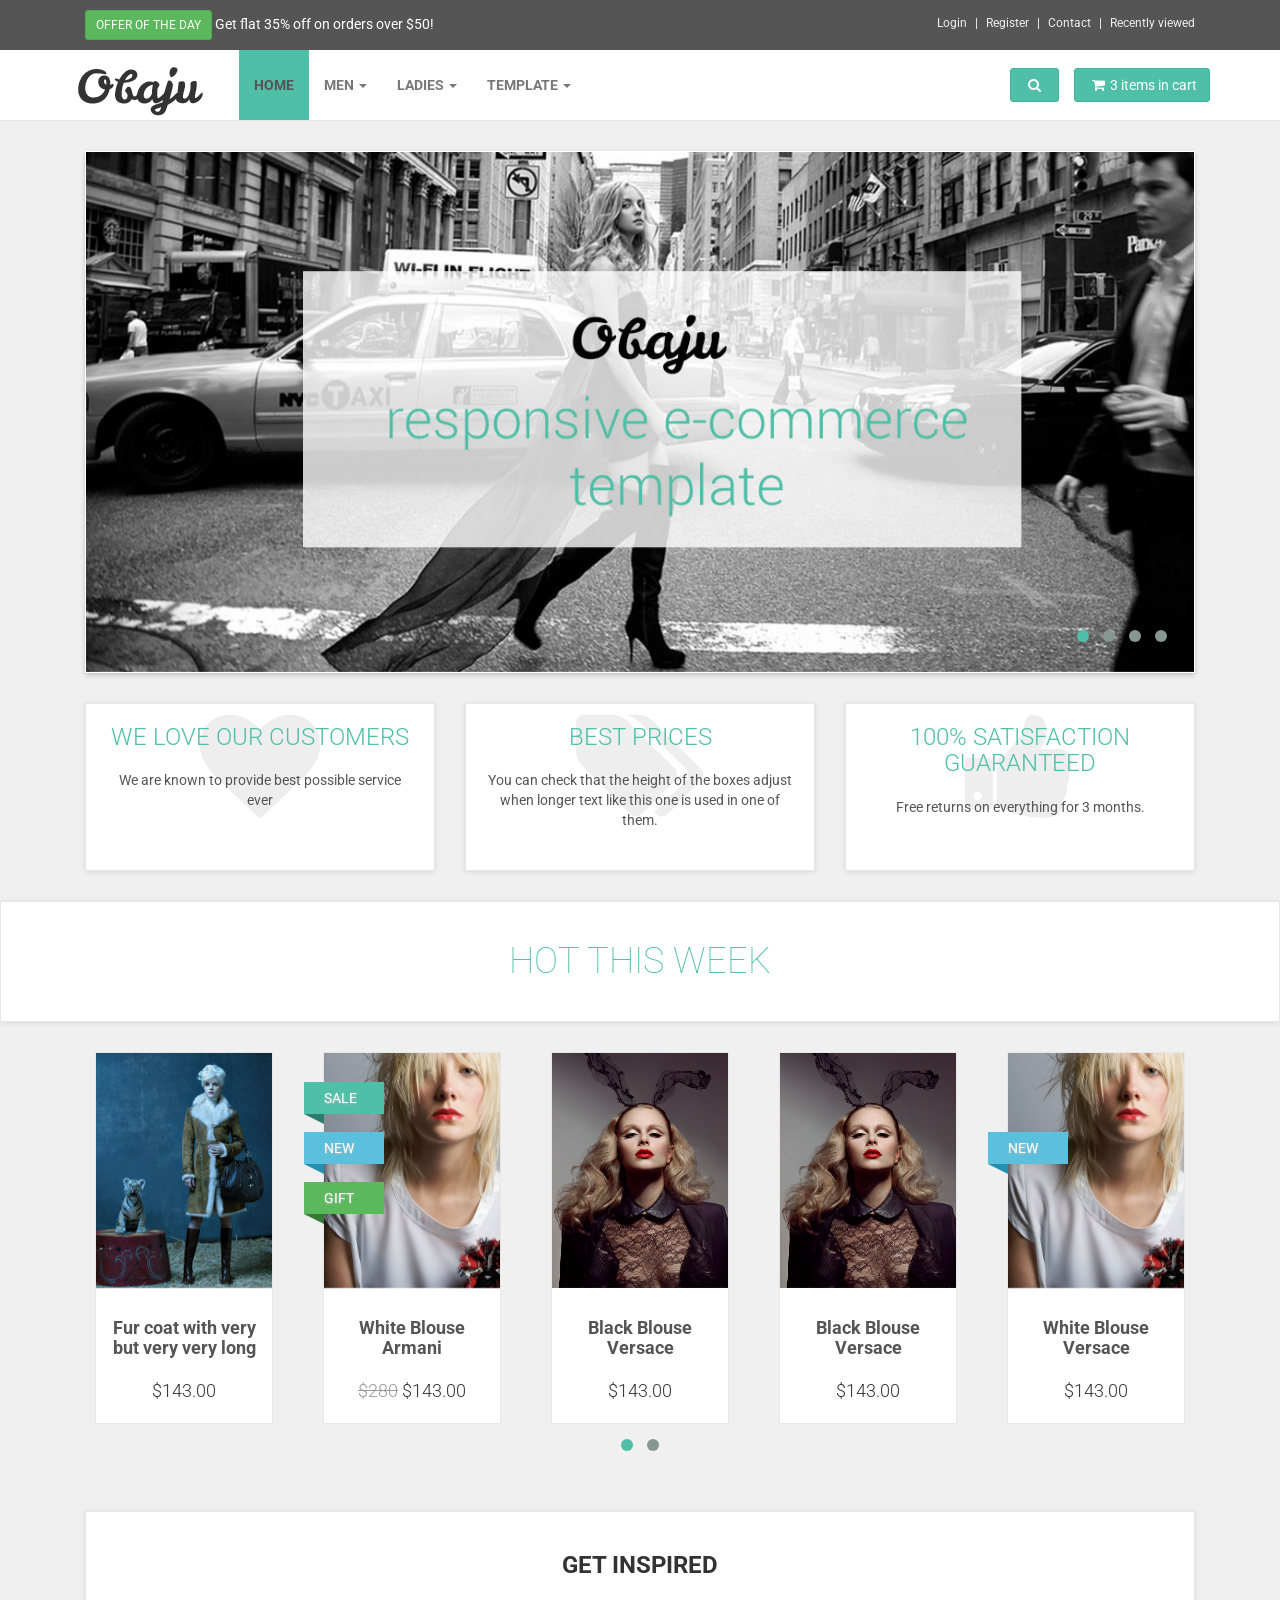
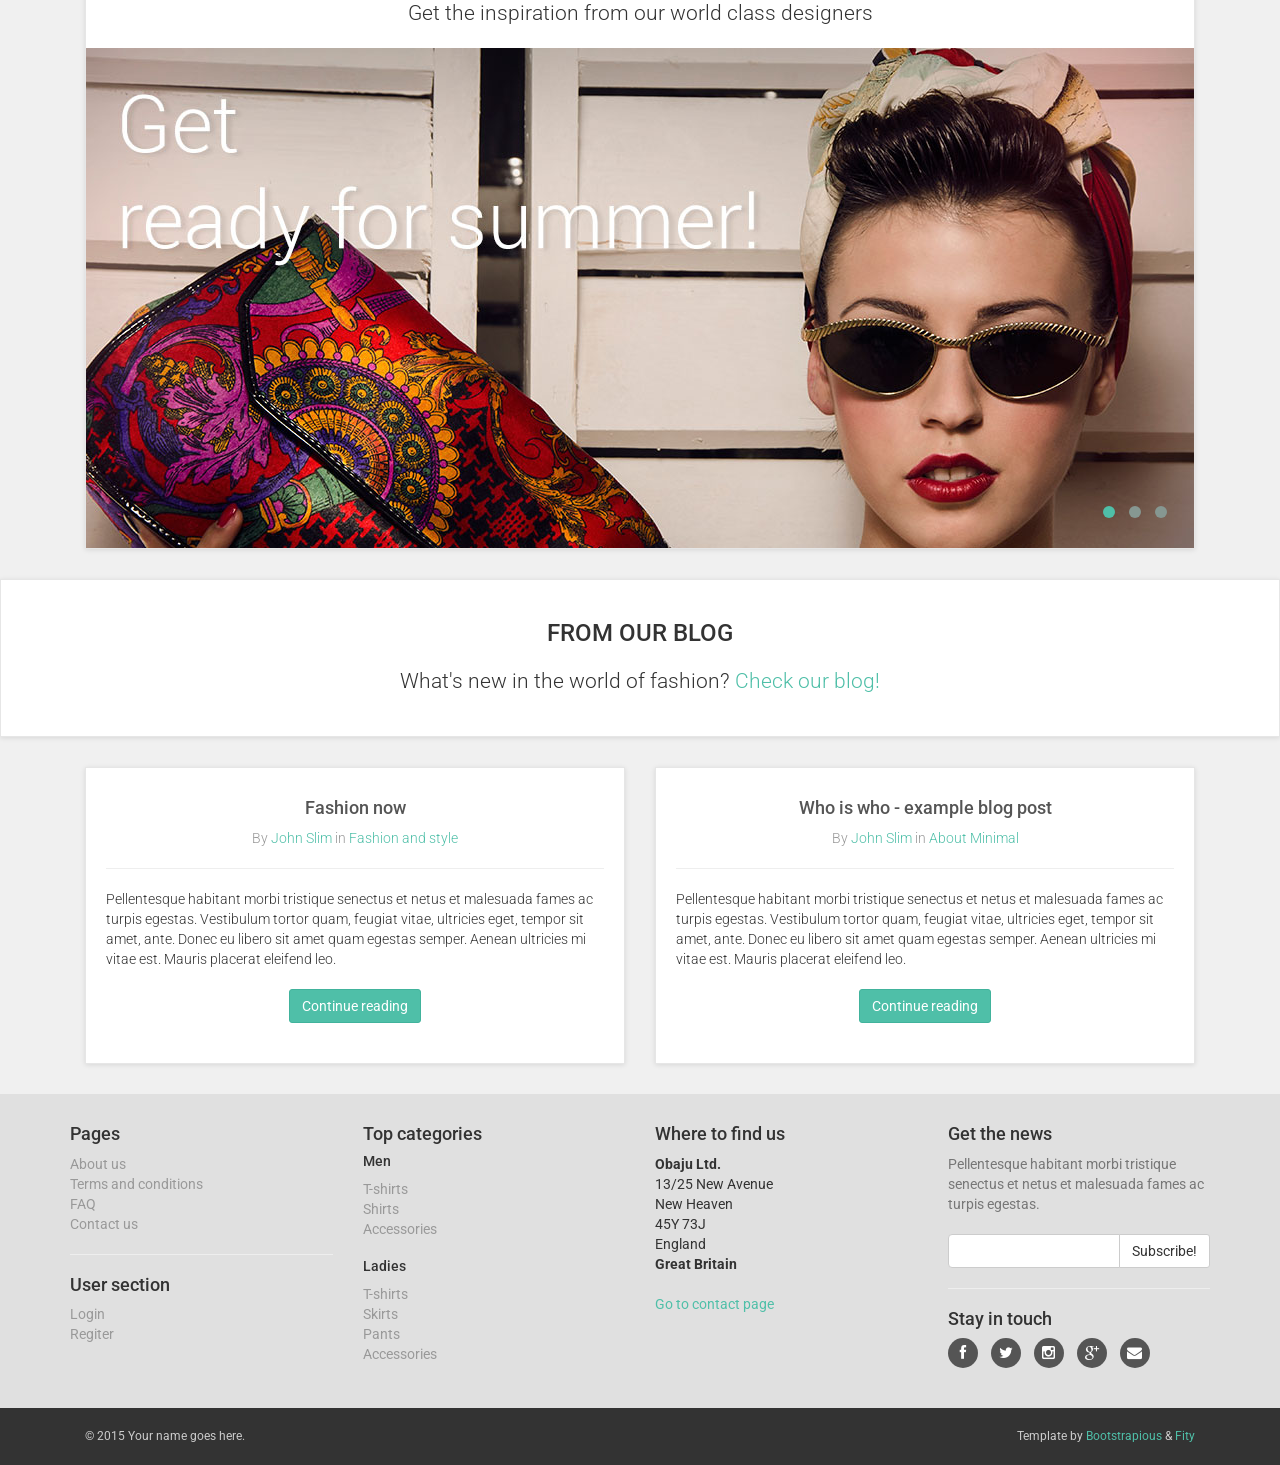
<file: FarmMartUI/Front/index.html>
﻿<!DOCTYPE html>
<html lang="en">

<head>

    <meta charset="utf-8">
    <meta name="robots" content="all,follow">
    <meta name="googlebot" content="index,follow,snippet,archive">
    <meta name="viewport" content="width=device-width, initial-scale=1">
    <meta name="description" content="Obaju e-commerce template">
    <meta name="author" content="Ondrej Svestka | ondrejsvestka.cz">
    <meta name="keywords" content="">

    <title>
        Obaju : e-commerce template
    </title>

    <meta name="keywords" content="">

    <link href='http://fonts.googleapis.com/css?family=Roboto:400,500,700,300,100' rel='stylesheet' type='text/css'>

    <!-- styles -->
    <link href="css/font-awesome.css" rel="stylesheet">
    <link href="css/bootstrap.min.css" rel="stylesheet">
    <link href="css/animate.min.css" rel="stylesheet">
    <link href="css/owl.carousel.css" rel="stylesheet">
    <link href="css/owl.theme.css" rel="stylesheet">

    <!-- theme stylesheet -->
    <link href="css/style.default.css" rel="stylesheet" id="theme-stylesheet">

    <!-- your stylesheet with modifications -->
    <link href="css/custom.css" rel="stylesheet">

    <script src="js/respond.min.js"></script>

    <link rel="shortcut icon" href="favicon.png">



</head>

<body>

    <!-- *** TOPBAR ***
 _________________________________________________________ -->
    <div id="top">
        <div class="container">
            <div class="col-md-6 offer" data-animate="fadeInDown">
                <a href="#" class="btn btn-success btn-sm" data-animate-hover="shake">Offer of the day</a>  <a href="#">Get flat 35% off on orders over $50!</a>
            </div>
            <div class="col-md-6" data-animate="fadeInDown">
                <ul class="menu">
                    <li><a href="#" data-toggle="modal" data-target="#login-modal">Login</a>
                    </li>
                    <li><a href="register.html">Register</a>
                    </li>
                    <li><a href="contact.html">Contact</a>
                    </li>
                    <li><a href="#">Recently viewed</a>
                    </li>
                </ul>
            </div>
        </div>
        <div class="modal fade" id="login-modal" tabindex="-1" role="dialog" aria-labelledby="Login" aria-hidden="true">
            <div class="modal-dialog modal-sm">

                <div class="modal-content">
                    <div class="modal-header">
                        <button type="button" class="close" data-dismiss="modal" aria-hidden="true">&times;</button>
                        <h4 class="modal-title" id="Login">Customer login</h4>
                    </div>
                    <div class="modal-body">
                        <form action="customer-orders.html" method="post">
                            <div class="form-group">
                                <input type="text" class="form-control" id="email-modal" placeholder="email">
                            </div>
                            <div class="form-group">
                                <input type="password" class="form-control" id="password-modal" placeholder="password">
                            </div>

                            <p class="text-center">
                                <button class="btn btn-primary"><i class="fa fa-sign-in"></i> Log in</button>
                            </p>

                        </form>

                        <p class="text-center text-muted">Not registered yet?</p>
                        <p class="text-center text-muted"><a href="register.html"><strong>Register now</strong></a>! It is easy and done in 1&nbsp;minute and gives you access to special discounts and much more!</p>

                    </div>
                </div>
            </div>
        </div>

    </div>

    <!-- *** TOP BAR END *** -->

    <!-- *** NAVBAR ***
 _________________________________________________________ -->

    <div class="navbar navbar-default yamm" role="navigation" id="navbar">
        <div class="container">
            <div class="navbar-header">

                <a class="navbar-brand home" href="index.html" data-animate-hover="bounce">
                    <img src="img/logo.png" alt="Obaju logo" class="hidden-xs">
                    <img src="img/logo-small.png" alt="Obaju logo" class="visible-xs"><span class="sr-only">Obaju - go to homepage</span>
                </a>
                <div class="navbar-buttons">
                    <button type="button" class="navbar-toggle" data-toggle="collapse" data-target="#navigation">
                        <span class="sr-only">Toggle navigation</span>
                        <i class="fa fa-align-justify"></i>
                    </button>
                    <button type="button" class="navbar-toggle" data-toggle="collapse" data-target="#search">
                        <span class="sr-only">Toggle search</span>
                        <i class="fa fa-search"></i>
                    </button>
                    <a class="btn btn-default navbar-toggle" href="basket.html">
                        <i class="fa fa-shopping-cart"></i>  <span class="hidden-xs">3 items in cart</span>
                    </a>
                </div>
            </div>
            <!--/.navbar-header -->

            <div class="navbar-collapse collapse" id="navigation">

                <ul class="nav navbar-nav navbar-left">
                    <li class="active"><a href="index.html">Home</a>
                    </li>
                    <li class="dropdown yamm-fw">
                        <a href="#" class="dropdown-toggle" data-toggle="dropdown" data-hover="dropdown" data-delay="200">Men <b class="caret"></b></a>
                        <ul class="dropdown-menu">
                            <li>
                                <div class="yamm-content">
                                    <div class="row">
                                        <div class="col-sm-3">
                                            <h5>Clothing</h5>
                                            <ul>
                                                <li><a href="category.html">T-shirts</a>
                                                </li>
                                                <li><a href="category.html">Shirts</a>
                                                </li>
                                                <li><a href="category.html">Pants</a>
                                                </li>
                                                <li><a href="category.html">Accessories</a>
                                                </li>
                                            </ul>
                                        </div>
                                        <div class="col-sm-3">
                                            <h5>Shoes</h5>
                                            <ul>
                                                <li><a href="category.html">Trainers</a>
                                                </li>
                                                <li><a href="category.html">Sandals</a>
                                                </li>
                                                <li><a href="category.html">Hiking shoes</a>
                                                </li>
                                                <li><a href="category.html">Casual</a>
                                                </li>
                                            </ul>
                                        </div>
                                        <div class="col-sm-3">
                                            <h5>Accessories</h5>
                                            <ul>
                                                <li><a href="category.html">Trainers</a>
                                                </li>
                                                <li><a href="category.html">Sandals</a>
                                                </li>
                                                <li><a href="category.html">Hiking shoes</a>
                                                </li>
                                                <li><a href="category.html">Casual</a>
                                                </li>
                                                <li><a href="category.html">Hiking shoes</a>
                                                </li>
                                                <li><a href="category.html">Casual</a>
                                                </li>
                                            </ul>
                                        </div>
                                        <div class="col-sm-3">
                                            <h5>Featured</h5>
                                            <ul>
                                                <li><a href="category.html">Trainers</a>
                                                </li>
                                                <li><a href="category.html">Sandals</a>
                                                </li>
                                                <li><a href="category.html">Hiking shoes</a>
                                                </li>
                                            </ul>
                                            <h5>Looks and trends</h5>
                                            <ul>
                                                <li><a href="category.html">Trainers</a>
                                                </li>
                                                <li><a href="category.html">Sandals</a>
                                                </li>
                                                <li><a href="category.html">Hiking shoes</a>
                                                </li>
                                            </ul>
                                        </div>
                                    </div>
                                </div>
                                <!-- /.yamm-content -->
                            </li>
                        </ul>
                    </li>

                    <li class="dropdown yamm-fw">
                        <a href="#" class="dropdown-toggle" data-toggle="dropdown" data-hover="dropdown" data-delay="200">Ladies <b class="caret"></b></a>
                        <ul class="dropdown-menu">
                            <li>
                                <div class="yamm-content">
                                    <div class="row">
                                        <div class="col-sm-3">
                                            <h5>Clothing</h5>
                                            <ul>
                                                <li><a href="category.html">T-shirts</a>
                                                </li>
                                                <li><a href="category.html">Shirts</a>
                                                </li>
                                                <li><a href="category.html">Pants</a>
                                                </li>
                                                <li><a href="category.html">Accessories</a>
                                                </li>
                                            </ul>
                                        </div>
                                        <div class="col-sm-3">
                                            <h5>Shoes</h5>
                                            <ul>
                                                <li><a href="category.html">Trainers</a>
                                                </li>
                                                <li><a href="category.html">Sandals</a>
                                                </li>
                                                <li><a href="category.html">Hiking shoes</a>
                                                </li>
                                                <li><a href="category.html">Casual</a>
                                                </li>
                                            </ul>
                                        </div>
                                        <div class="col-sm-3">
                                            <h5>Accessories</h5>
                                            <ul>
                                                <li><a href="category.html">Trainers</a>
                                                </li>
                                                <li><a href="category.html">Sandals</a>
                                                </li>
                                                <li><a href="category.html">Hiking shoes</a>
                                                </li>
                                                <li><a href="category.html">Casual</a>
                                                </li>
                                                <li><a href="category.html">Hiking shoes</a>
                                                </li>
                                                <li><a href="category.html">Casual</a>
                                                </li>
                                            </ul>
                                            <h5>Looks and trends</h5>
                                            <ul>
                                                <li><a href="category.html">Trainers</a>
                                                </li>
                                                <li><a href="category.html">Sandals</a>
                                                </li>
                                                <li><a href="category.html">Hiking shoes</a>
                                                </li>
                                            </ul>
                                        </div>
                                        <div class="col-sm-3">
                                            <div class="banner">
                                                <a href="#">
                                                    <img src="img/banner.jpg" class="img img-responsive" alt="">
                                                </a>
                                            </div>
                                            <div class="banner">
                                                <a href="#">
                                                    <img src="img/banner2.jpg" class="img img-responsive" alt="">
                                                </a>
                                            </div>
                                        </div>
                                    </div>
                                </div>
                                <!-- /.yamm-content -->
                            </li>
                        </ul>
                    </li>

                    <li class="dropdown yamm-fw">
                        <a href="#" class="dropdown-toggle" data-toggle="dropdown" data-hover="dropdown" data-delay="200">Template <b class="caret"></b></a>
                        <ul class="dropdown-menu">
                            <li>
                                <div class="yamm-content">
                                    <div class="row">
                                        <div class="col-sm-3">
                                            <h5>Shop</h5>
                                            <ul>
                                                <li><a href="index.html">Homepage</a>
                                                </li>
                                                <li><a href="category.html">Category - sidebar left</a>
                                                </li>
                                                <li><a href="category-right.html">Category - sidebar right</a>
                                                </li>
                                                <li><a href="category-full.html">Category - full width</a>
                                                </li>
                                                <li><a href="detail.html">Product detail</a>
                                                </li>
                                            </ul>
                                        </div>
                                        <div class="col-sm-3">
                                            <h5>User</h5>
                                            <ul>
                                                <li><a href="register.html">Register / login</a>
                                                </li>
                                                <li><a href="customer-orders.html">Orders history</a>
                                                </li>
                                                <li><a href="customer-order.html">Order history detail</a>
                                                </li>
                                                <li><a href="customer-wishlist.html">Wishlist</a>
                                                </li>
                                                <li><a href="customer-account.html">Customer account / change password</a>
                                                </li>
                                            </ul>
                                        </div>
                                        <div class="col-sm-3">
                                            <h5>Order process</h5>
                                            <ul>
                                                <li><a href="basket.html">Shopping cart</a>
                                                </li>
                                                <li><a href="checkout1.html">Checkout - step 1</a>
                                                </li>
                                                <li><a href="checkout2.html">Checkout - step 2</a>
                                                </li>
                                                <li><a href="checkout3.html">Checkout - step 3</a>
                                                </li>
                                                <li><a href="checkout4.html">Checkout - step 4</a>
                                                </li>
                                            </ul>
                                        </div>
                                        <div class="col-sm-3">
                                            <h5>Pages and blog</h5>
                                            <ul>
                                                <li><a href="blog.html">Blog listing</a>
                                                </li>
                                                <li><a href="post.html">Blog Post</a>
                                                </li>
                                                <li><a href="faq.html">FAQ</a>
                                                </li>
                                                <li><a href="text.html">Text page</a>
                                                </li>
                                                <li><a href="text-right.html">Text page - right sidebar</a>
                                                </li>
                                                <li><a href="404.html">404 page</a>
                                                </li>
                                                <li><a href="contact.html">Contact</a>
                                                </li>
                                            </ul>
                                        </div>
                                    </div>
                                </div>
                                <!-- /.yamm-content -->
                            </li>
                        </ul>
                    </li>
                </ul>

            </div>
            <!--/.nav-collapse -->

            <div class="navbar-buttons">

                <div class="navbar-collapse collapse right" id="basket-overview">
                    <a href="basket.html" class="btn btn-primary navbar-btn"><i class="fa fa-shopping-cart"></i><span class="hidden-sm">3 items in cart</span></a>
                </div>
                <!--/.nav-collapse -->

                <div class="navbar-collapse collapse right" id="search-not-mobile">
                    <button type="button" class="btn navbar-btn btn-primary" data-toggle="collapse" data-target="#search">
                        <span class="sr-only">Toggle search</span>
                        <i class="fa fa-search"></i>
                    </button>
                </div>

            </div>

            <div class="collapse clearfix" id="search">

                <form class="navbar-form" role="search">
                    <div class="input-group">
                        <input type="text" class="form-control" placeholder="Search">
                        <span class="input-group-btn">

			<button type="submit" class="btn btn-primary"><i class="fa fa-search"></i></button>

		    </span>
                    </div>
                </form>

            </div>
            <!--/.nav-collapse -->

        </div>
        <!-- /.container -->
    </div>
    <!-- /#navbar -->

    <!-- *** NAVBAR END *** -->



    <div id="all">

        <div id="content">

            <div class="container">
                <div class="col-md-12">
                    <div id="main-slider">
                        <div class="item">
                            <img src="img/main-slider1.jpg" alt="" class="img-responsive">
                        </div>
                        <div class="item">
                            <img class="img-responsive" src="img/main-slider2.jpg" alt="">
                        </div>
                        <div class="item">
                            <img class="img-responsive" src="img/main-slider3.jpg" alt="">
                        </div>
                        <div class="item">
                            <img class="img-responsive" src="img/main-slider4.jpg" alt="">
                        </div>
                    </div>
                    <!-- /#main-slider -->
                </div>
            </div>

            <!-- *** ADVANTAGES HOMEPAGE ***
 _________________________________________________________ -->
            <div id="advantages">

                <div class="container">
                    <div class="same-height-row">
                        <div class="col-sm-4">
                            <div class="box same-height clickable">
                                <div class="icon"><i class="fa fa-heart"></i>
                                </div>

                                <h3><a href="#">We love our customers</a></h3>
                                <p>We are known to provide best possible service ever</p>
                            </div>
                        </div>

                        <div class="col-sm-4">
                            <div class="box same-height clickable">
                                <div class="icon"><i class="fa fa-tags"></i>
                                </div>

                                <h3><a href="#">Best prices</a></h3>
                                <p>You can check that the height of the boxes adjust when longer text like this one is used in one of them.</p>
                            </div>
                        </div>

                        <div class="col-sm-4">
                            <div class="box same-height clickable">
                                <div class="icon"><i class="fa fa-thumbs-up"></i>
                                </div>

                                <h3><a href="#">100% satisfaction guaranteed</a></h3>
                                <p>Free returns on everything for 3 months.</p>
                            </div>
                        </div>
                    </div>
                    <!-- /.row -->

                </div>
                <!-- /.container -->

            </div>
            <!-- /#advantages -->

            <!-- *** ADVANTAGES END *** -->

            <!-- *** HOT PRODUCT SLIDESHOW ***
 _________________________________________________________ -->
            <div id="hot">

                <div class="box">
                    <div class="container">
                        <div class="col-md-12">
                            <h2>Hot this week</h2>
                        </div>
                    </div>
                </div>

                <div class="container">
                    <div class="product-slider">
                        <div class="item">
                            <div class="product">
                                <div class="flip-container">
                                    <div class="flipper">
                                        <div class="front">
                                            <a href="detail.html">
                                                <img src="img/product1.jpg" alt="" class="img-responsive">
                                            </a>
                                        </div>
                                        <div class="back">
                                            <a href="detail.html">
                                                <img src="img/product1_2.jpg" alt="" class="img-responsive">
                                            </a>
                                        </div>
                                    </div>
                                </div>
                                <a href="detail.html" class="invisible">
                                    <img src="img/product1.jpg" alt="" class="img-responsive">
                                </a>
                                <div class="text">
                                    <h3><a href="detail.html">Fur coat with very but very very long name</a></h3>
                                    <p class="price">$143.00</p>
                                </div>
                                <!-- /.text -->
                            </div>
                            <!-- /.product -->
                        </div>

                        <div class="item">
                            <div class="product">
                                <div class="flip-container">
                                    <div class="flipper">
                                        <div class="front">
                                            <a href="detail.html">
                                                <img src="img/product2.jpg" alt="" class="img-responsive">
                                            </a>
                                        </div>
                                        <div class="back">
                                            <a href="detail.html">
                                                <img src="img/product2_2.jpg" alt="" class="img-responsive">
                                            </a>
                                        </div>
                                    </div>
                                </div>
                                <a href="detail.html" class="invisible">
                                    <img src="img/product2.jpg" alt="" class="img-responsive">
                                </a>
                                <div class="text">
                                    <h3><a href="detail.html">White Blouse Armani</a></h3>
                                    <p class="price"><del>$280</del> $143.00</p>
                                </div>
                                <!-- /.text -->

                                <div class="ribbon sale">
                                    <div class="theribbon">SALE</div>
                                    <div class="ribbon-background"></div>
                                </div>
                                <!-- /.ribbon -->

                                <div class="ribbon new">
                                    <div class="theribbon">NEW</div>
                                    <div class="ribbon-background"></div>
                                </div>
                                <!-- /.ribbon -->

                                <div class="ribbon gift">
                                    <div class="theribbon">GIFT</div>
                                    <div class="ribbon-background"></div>
                                </div>
                                <!-- /.ribbon -->
                            </div>
                            <!-- /.product -->
                        </div>

                        <div class="item">
                            <div class="product">
                                <div class="flip-container">
                                    <div class="flipper">
                                        <div class="front">
                                            <a href="detail.html">
                                                <img src="img/product3.jpg" alt="" class="img-responsive">
                                            </a>
                                        </div>
                                        <div class="back">
                                            <a href="detail.html">
                                                <img src="img/product3_2.jpg" alt="" class="img-responsive">
                                            </a>
                                        </div>
                                    </div>
                                </div>
                                <a href="detail.html" class="invisible">
                                    <img src="img/product3.jpg" alt="" class="img-responsive">
                                </a>
                                <div class="text">
                                    <h3><a href="detail.html">Black Blouse Versace</a></h3>
                                    <p class="price">$143.00</p>
                                </div>
                                <!-- /.text -->
                            </div>
                            <!-- /.product -->
                        </div>

                        <div class="item">
                            <div class="product">
                                <div class="flip-container">
                                    <div class="flipper">
                                        <div class="front">
                                            <a href="detail.html">
                                                <img src="img/product3.jpg" alt="" class="img-responsive">
                                            </a>
                                        </div>
                                        <div class="back">
                                            <a href="detail.html">
                                                <img src="img/product3_2.jpg" alt="" class="img-responsive">
                                            </a>
                                        </div>
                                    </div>
                                </div>
                                <a href="detail.html" class="invisible">
                                    <img src="img/product3.jpg" alt="" class="img-responsive">
                                </a>
                                <div class="text">
                                    <h3><a href="detail.html">Black Blouse Versace</a></h3>
                                    <p class="price">$143.00</p>
                                </div>
                                <!-- /.text -->
                            </div>
                            <!-- /.product -->
                        </div>

                        <div class="item">
                            <div class="product">
                                <div class="flip-container">
                                    <div class="flipper">
                                        <div class="front">
                                            <a href="detail.html">
                                                <img src="img/product2.jpg" alt="" class="img-responsive">
                                            </a>
                                        </div>
                                        <div class="back">
                                            <a href="detail.html">
                                                <img src="img/product2_2.jpg" alt="" class="img-responsive">
                                            </a>
                                        </div>
                                    </div>
                                </div>
                                <a href="detail.html" class="invisible">
                                    <img src="img/product2.jpg" alt="" class="img-responsive">
                                </a>
                                <div class="text">
                                    <h3><a href="detail.html">White Blouse Versace</a></h3>
                                    <p class="price">$143.00</p>
                                </div>
                                <!-- /.text -->

                                <div class="ribbon new">
                                    <div class="theribbon">NEW</div>
                                    <div class="ribbon-background"></div>
                                </div>
                                <!-- /.ribbon -->
                            </div>
                            <!-- /.product -->
                        </div>

                        <div class="item">
                            <div class="product">
                                <div class="flip-container">
                                    <div class="flipper">
                                        <div class="front">
                                            <a href="detail.html">
                                                <img src="img/product1.jpg" alt="" class="img-responsive">
                                            </a>
                                        </div>
                                        <div class="back">
                                            <a href="detail.html">
                                                <img src="img/product1_2.jpg" alt="" class="img-responsive">
                                            </a>
                                        </div>
                                    </div>
                                </div>
                                <a href="detail.html" class="invisible">
                                    <img src="img/product1.jpg" alt="" class="img-responsive">
                                </a>
                                <div class="text">
                                    <h3><a href="detail.html">Fur coat</a></h3>
                                    <p class="price">$143.00</p>
                                </div>
                                <!-- /.text -->

                                <div class="ribbon gift">
                                    <div class="theribbon">GIFT</div>
                                    <div class="ribbon-background"></div>
                                </div>
                                <!-- /.ribbon -->

                            </div>
                            <!-- /.product -->
                        </div>
                        <!-- /.col-md-4 -->

                        <div class="item">
                            <div class="product">
                                <div class="flip-container">
                                    <div class="flipper">
                                        <div class="front">
                                            <a href="detail.html">
                                                <img src="img/product2.jpg" alt="" class="img-responsive">
                                            </a>
                                        </div>
                                        <div class="back">
                                            <a href="detail.html">
                                                <img src="img/product2_2.jpg" alt="" class="img-responsive">
                                            </a>
                                        </div>
                                    </div>
                                </div>
                                <a href="detail.html" class="invisible">
                                    <img src="img/product2.jpg" alt="" class="img-responsive">
                                </a>
                                <div class="text">
                                    <h3><a href="detail.html">White Blouse Armani</a></h3>
                                    <p class="price"><del>$280</del> $143.00</p>
                                </div>
                                <!-- /.text -->

                                <div class="ribbon sale">
                                    <div class="theribbon">SALE</div>
                                    <div class="ribbon-background"></div>
                                </div>
                                <!-- /.ribbon -->

                                <div class="ribbon new">
                                    <div class="theribbon">NEW</div>
                                    <div class="ribbon-background"></div>
                                </div>
                                <!-- /.ribbon -->

                                <div class="ribbon gift">
                                    <div class="theribbon">GIFT</div>
                                    <div class="ribbon-background"></div>
                                </div>
                                <!-- /.ribbon -->
                            </div>
                            <!-- /.product -->
                        </div>

                        <div class="item">
                            <div class="product">
                                <div class="flip-container">
                                    <div class="flipper">
                                        <div class="front">
                                            <a href="detail.html">
                                                <img src="img/product3.jpg" alt="" class="img-responsive">
                                            </a>
                                        </div>
                                        <div class="back">
                                            <a href="detail.html">
                                                <img src="img/product3_2.jpg" alt="" class="img-responsive">
                                            </a>
                                        </div>
                                    </div>
                                </div>
                                <a href="detail.html" class="invisible">
                                    <img src="img/product3.jpg" alt="" class="img-responsive">
                                </a>
                                <div class="text">
                                    <h3><a href="detail.html">Black Blouse Versace</a></h3>
                                    <p class="price">$143.00</p>
                                </div>
                                <!-- /.text -->
                            </div>
                            <!-- /.product -->
                        </div>

                    </div>
                    <!-- /.product-slider -->
                </div>
                <!-- /.container -->

            </div>
            <!-- /#hot -->

            <!-- *** HOT END *** -->

            <!-- *** GET INSPIRED ***
 _________________________________________________________ -->
            <div class="container" data-animate="fadeInUpBig">
                <div class="col-md-12">
                    <div class="box slideshow">
                        <h3>Get Inspired</h3>
                        <p class="lead">Get the inspiration from our world class designers</p>
                        <div id="get-inspired" class="owl-carousel owl-theme">
                            <div class="item">
                                <a href="#">
                                    <img src="img/getinspired1.jpg" alt="Get inspired" class="img-responsive">
                                </a>
                            </div>
                            <div class="item">
                                <a href="#">
                                    <img src="img/getinspired2.jpg" alt="Get inspired" class="img-responsive">
                                </a>
                            </div>
                            <div class="item">
                                <a href="#">
                                    <img src="img/getinspired3.jpg" alt="Get inspired" class="img-responsive">
                                </a>
                            </div>
                        </div>
                    </div>
                </div>
            </div>
            <!-- *** GET INSPIRED END *** -->

            <!-- *** BLOG HOMEPAGE ***
 _________________________________________________________ -->

            <div class="box text-center" data-animate="fadeInUp">
                <div class="container">
                    <div class="col-md-12">
                        <h3 class="text-uppercase">From our blog</h3>

                        <p class="lead">What's new in the world of fashion? <a href="blog.html">Check our blog!</a>
                        </p>
                    </div>
                </div>
            </div>

            <div class="container">

                <div class="col-md-12" data-animate="fadeInUp">

                    <div id="blog-homepage" class="row">
                        <div class="col-sm-6">
                            <div class="post">
                                <h4><a href="post.html">Fashion now</a></h4>
                                <p class="author-category">By <a href="#">John Slim</a> in <a href="">Fashion and style</a>
                                </p>
                                <hr>
                                <p class="intro">Pellentesque habitant morbi tristique senectus et netus et malesuada fames ac turpis egestas. Vestibulum tortor quam, feugiat vitae, ultricies eget, tempor sit amet, ante. Donec eu libero sit amet quam egestas semper. Aenean
                                    ultricies mi vitae est. Mauris placerat eleifend leo.</p>
                                <p class="read-more"><a href="post.html" class="btn btn-primary">Continue reading</a>
                                </p>
                            </div>
                        </div>

                        <div class="col-sm-6">
                            <div class="post">
                                <h4><a href="post.html">Who is who - example blog post</a></h4>
                                <p class="author-category">By <a href="#">John Slim</a> in <a href="">About Minimal</a>
                                </p>
                                <hr>
                                <p class="intro">Pellentesque habitant morbi tristique senectus et netus et malesuada fames ac turpis egestas. Vestibulum tortor quam, feugiat vitae, ultricies eget, tempor sit amet, ante. Donec eu libero sit amet quam egestas semper. Aenean
                                    ultricies mi vitae est. Mauris placerat eleifend leo.</p>
                                <p class="read-more"><a href="post.html" class="btn btn-primary">Continue reading</a>
                                </p>
                            </div>

                        </div>

                    </div>
                    <!-- /#blog-homepage -->
                </div>
            </div>
            <!-- /.container -->

            <!-- *** BLOG HOMEPAGE END *** -->


        </div>
        <!-- /#content -->

        <!-- *** FOOTER ***
 _________________________________________________________ -->
        <div id="footer" data-animate="fadeInUp">
            <div class="container">
                <div class="row">
                    <div class="col-md-3 col-sm-6">
                        <h4>Pages</h4>

                        <ul>
                            <li><a href="text.html">About us</a>
                            </li>
                            <li><a href="text.html">Terms and conditions</a>
                            </li>
                            <li><a href="faq.html">FAQ</a>
                            </li>
                            <li><a href="contact.html">Contact us</a>
                            </li>
                        </ul>

                        <hr>

                        <h4>User section</h4>

                        <ul>
                            <li><a href="#" data-toggle="modal" data-target="#login-modal">Login</a>
                            </li>
                            <li><a href="register.html">Regiter</a>
                            </li>
                        </ul>

                        <hr class="hidden-md hidden-lg hidden-sm">

                    </div>
                    <!-- /.col-md-3 -->

                    <div class="col-md-3 col-sm-6">

                        <h4>Top categories</h4>

                        <h5>Men</h5>

                        <ul>
                            <li><a href="category.html">T-shirts</a>
                            </li>
                            <li><a href="category.html">Shirts</a>
                            </li>
                            <li><a href="category.html">Accessories</a>
                            </li>
                        </ul>

                        <h5>Ladies</h5>
                        <ul>
                            <li><a href="category.html">T-shirts</a>
                            </li>
                            <li><a href="category.html">Skirts</a>
                            </li>
                            <li><a href="category.html">Pants</a>
                            </li>
                            <li><a href="category.html">Accessories</a>
                            </li>
                        </ul>

                        <hr class="hidden-md hidden-lg">

                    </div>
                    <!-- /.col-md-3 -->

                    <div class="col-md-3 col-sm-6">

                        <h4>Where to find us</h4>

                        <p><strong>Obaju Ltd.</strong>
                            <br>13/25 New Avenue
                            <br>New Heaven
                            <br>45Y 73J
                            <br>England
                            <br>
                            <strong>Great Britain</strong>
                        </p>

                        <a href="contact.html">Go to contact page</a>

                        <hr class="hidden-md hidden-lg">

                    </div>
                    <!-- /.col-md-3 -->



                    <div class="col-md-3 col-sm-6">

                        <h4>Get the news</h4>

                        <p class="text-muted">Pellentesque habitant morbi tristique senectus et netus et malesuada fames ac turpis egestas.</p>

                        <form>
                            <div class="input-group">

                                <input type="text" class="form-control">

                                <span class="input-group-btn">

			    <button class="btn btn-default" type="button">Subscribe!</button>

			</span>

                            </div>
                            <!-- /input-group -->
                        </form>

                        <hr>

                        <h4>Stay in touch</h4>

                        <p class="social">
                            <a href="#" class="facebook external" data-animate-hover="shake"><i class="fa fa-facebook"></i></a>
                            <a href="#" class="twitter external" data-animate-hover="shake"><i class="fa fa-twitter"></i></a>
                            <a href="#" class="instagram external" data-animate-hover="shake"><i class="fa fa-instagram"></i></a>
                            <a href="#" class="gplus external" data-animate-hover="shake"><i class="fa fa-google-plus"></i></a>
                            <a href="#" class="email external" data-animate-hover="shake"><i class="fa fa-envelope"></i></a>
                        </p>


                    </div>
                    <!-- /.col-md-3 -->

                </div>
                <!-- /.row -->

            </div>
            <!-- /.container -->
        </div>
        <!-- /#footer -->

        <!-- *** FOOTER END *** -->




        <!-- *** COPYRIGHT ***
 _________________________________________________________ -->
        <div id="copyright">
            <div class="container">
                <div class="col-md-6">
                    <p class="pull-left">© 2015 Your name goes here.</p>

                </div>
                <div class="col-md-6">
                    <p class="pull-right">Template by <a href="https://bootstrapious.com/e-commerce-templates">Bootstrapious</a> & <a href="https://fity.cz">Fity</a>
                         <!-- Not removing these links is part of the license conditions of the template. Thanks for understanding :) If you want to use the template without the attribution links, you can do so after supporting further themes development at https://bootstrapious.com/donate  -->
                    </p>
                </div>
            </div>
        </div>
        <!-- *** COPYRIGHT END *** -->



    </div>
    <!-- /#all -->


    

    <!-- *** SCRIPTS TO INCLUDE ***
 _________________________________________________________ -->
    <script src="js/jquery-1.11.0.min.js"></script>
    <script src="js/bootstrap.min.js"></script>
    <script src="js/jquery.cookie.js"></script>
    <script src="js/waypoints.min.js"></script>
    <script src="js/modernizr.js"></script>
    <script src="js/bootstrap-hover-dropdown.js"></script>
    <script src="js/owl.carousel.min.js"></script>
    <script src="js/front.js"></script>


</body>

</html>
</file>
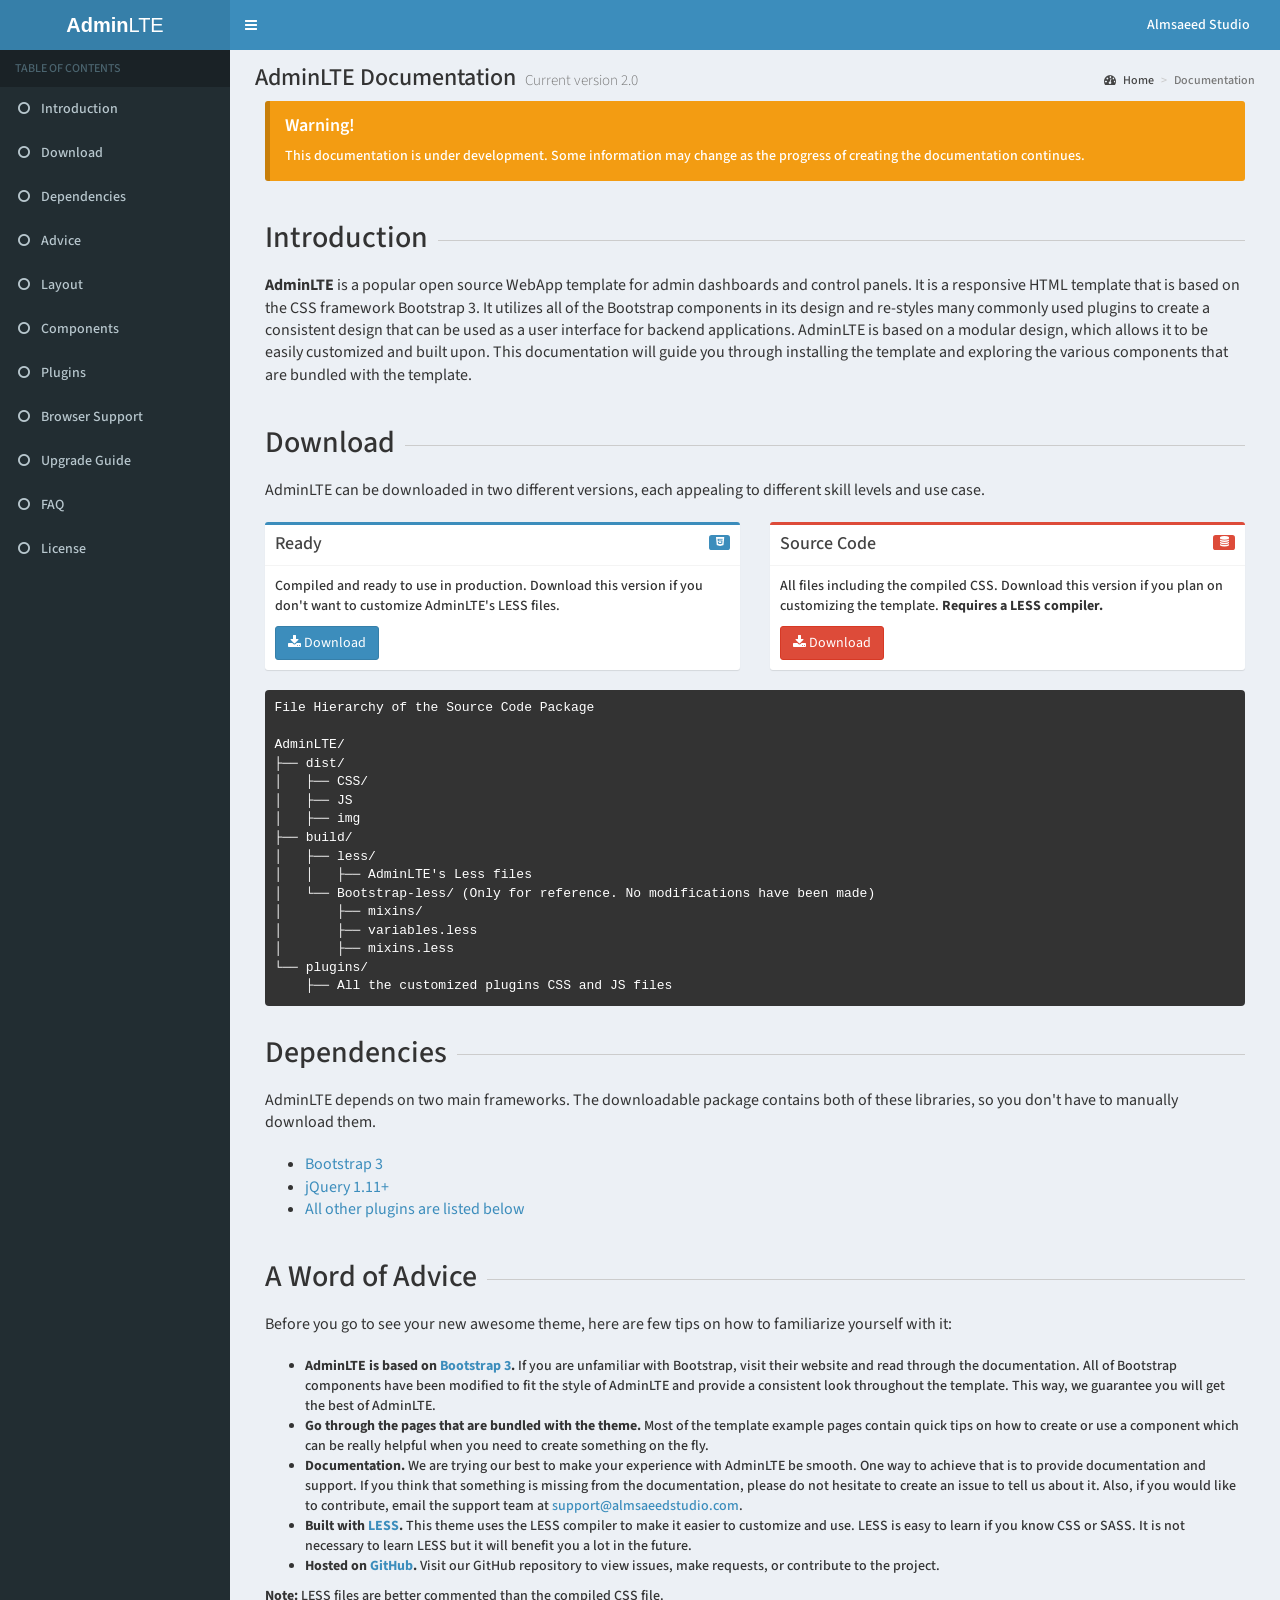
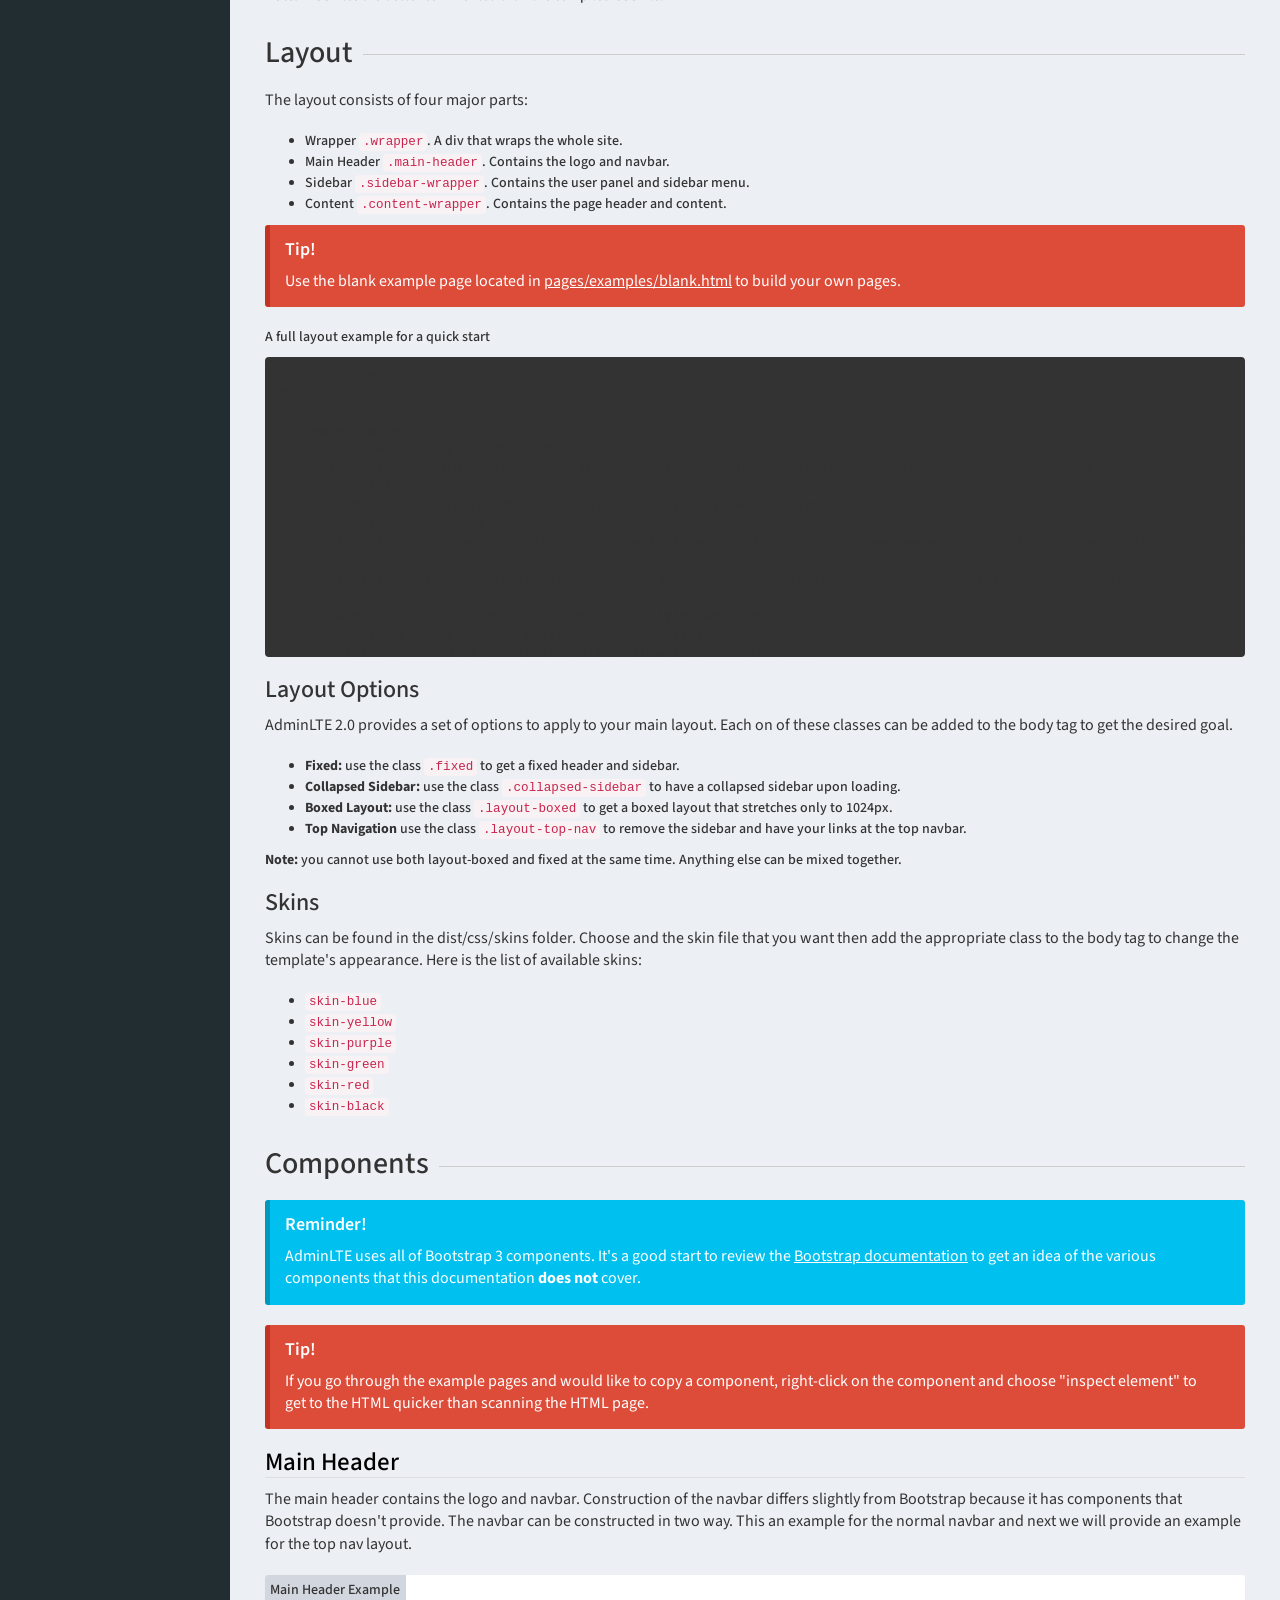
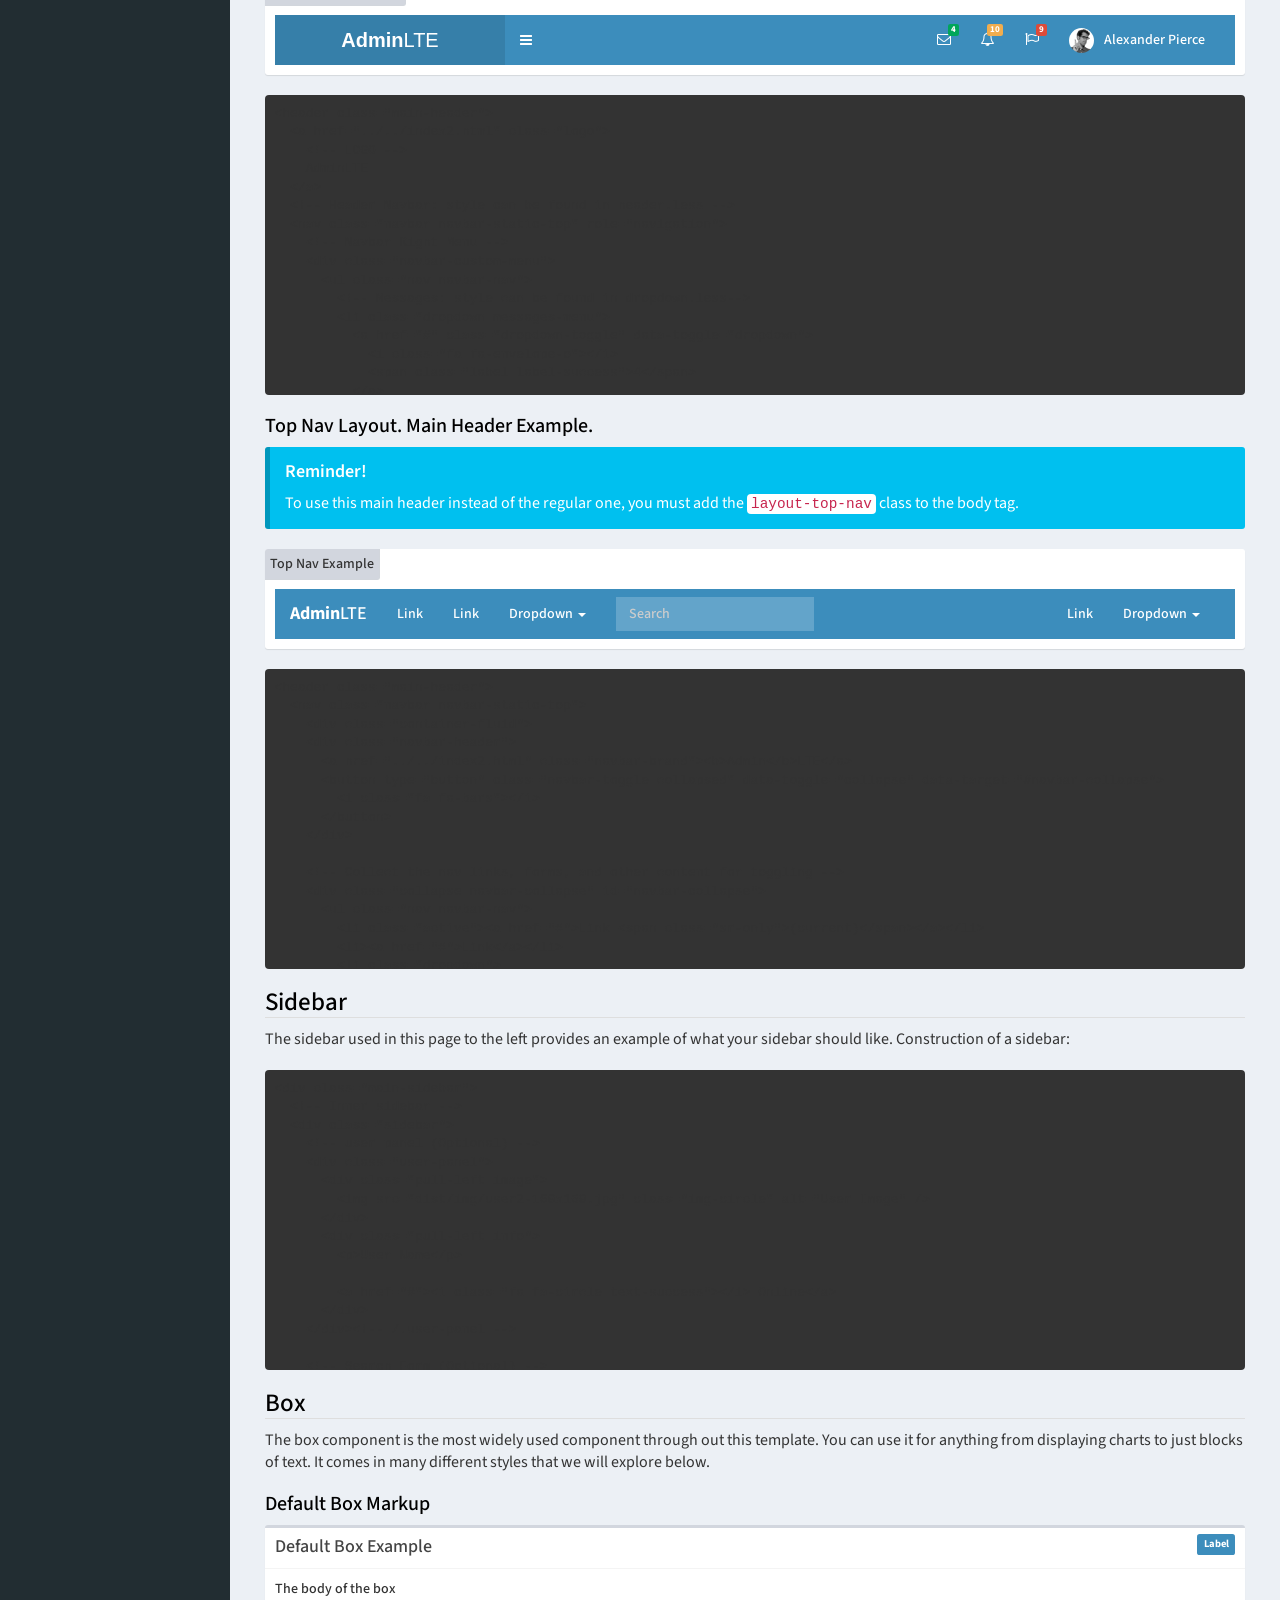
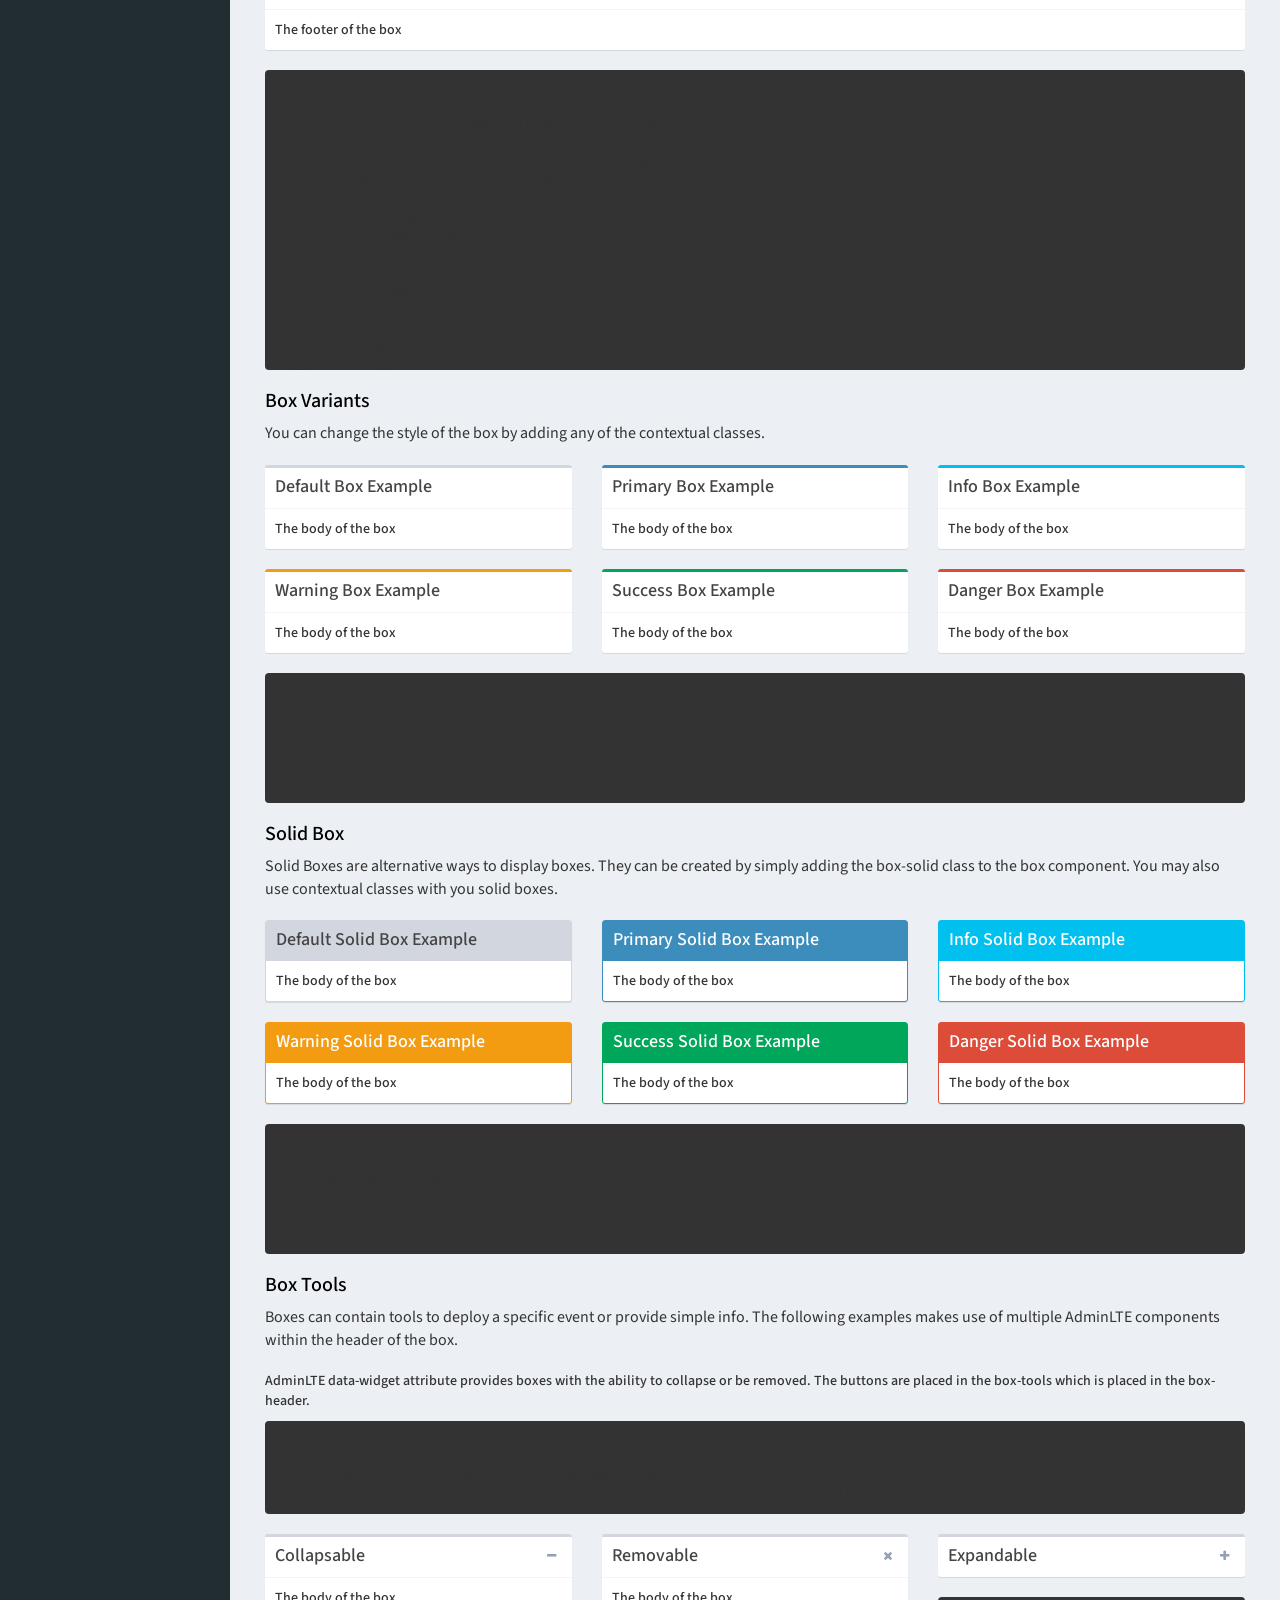
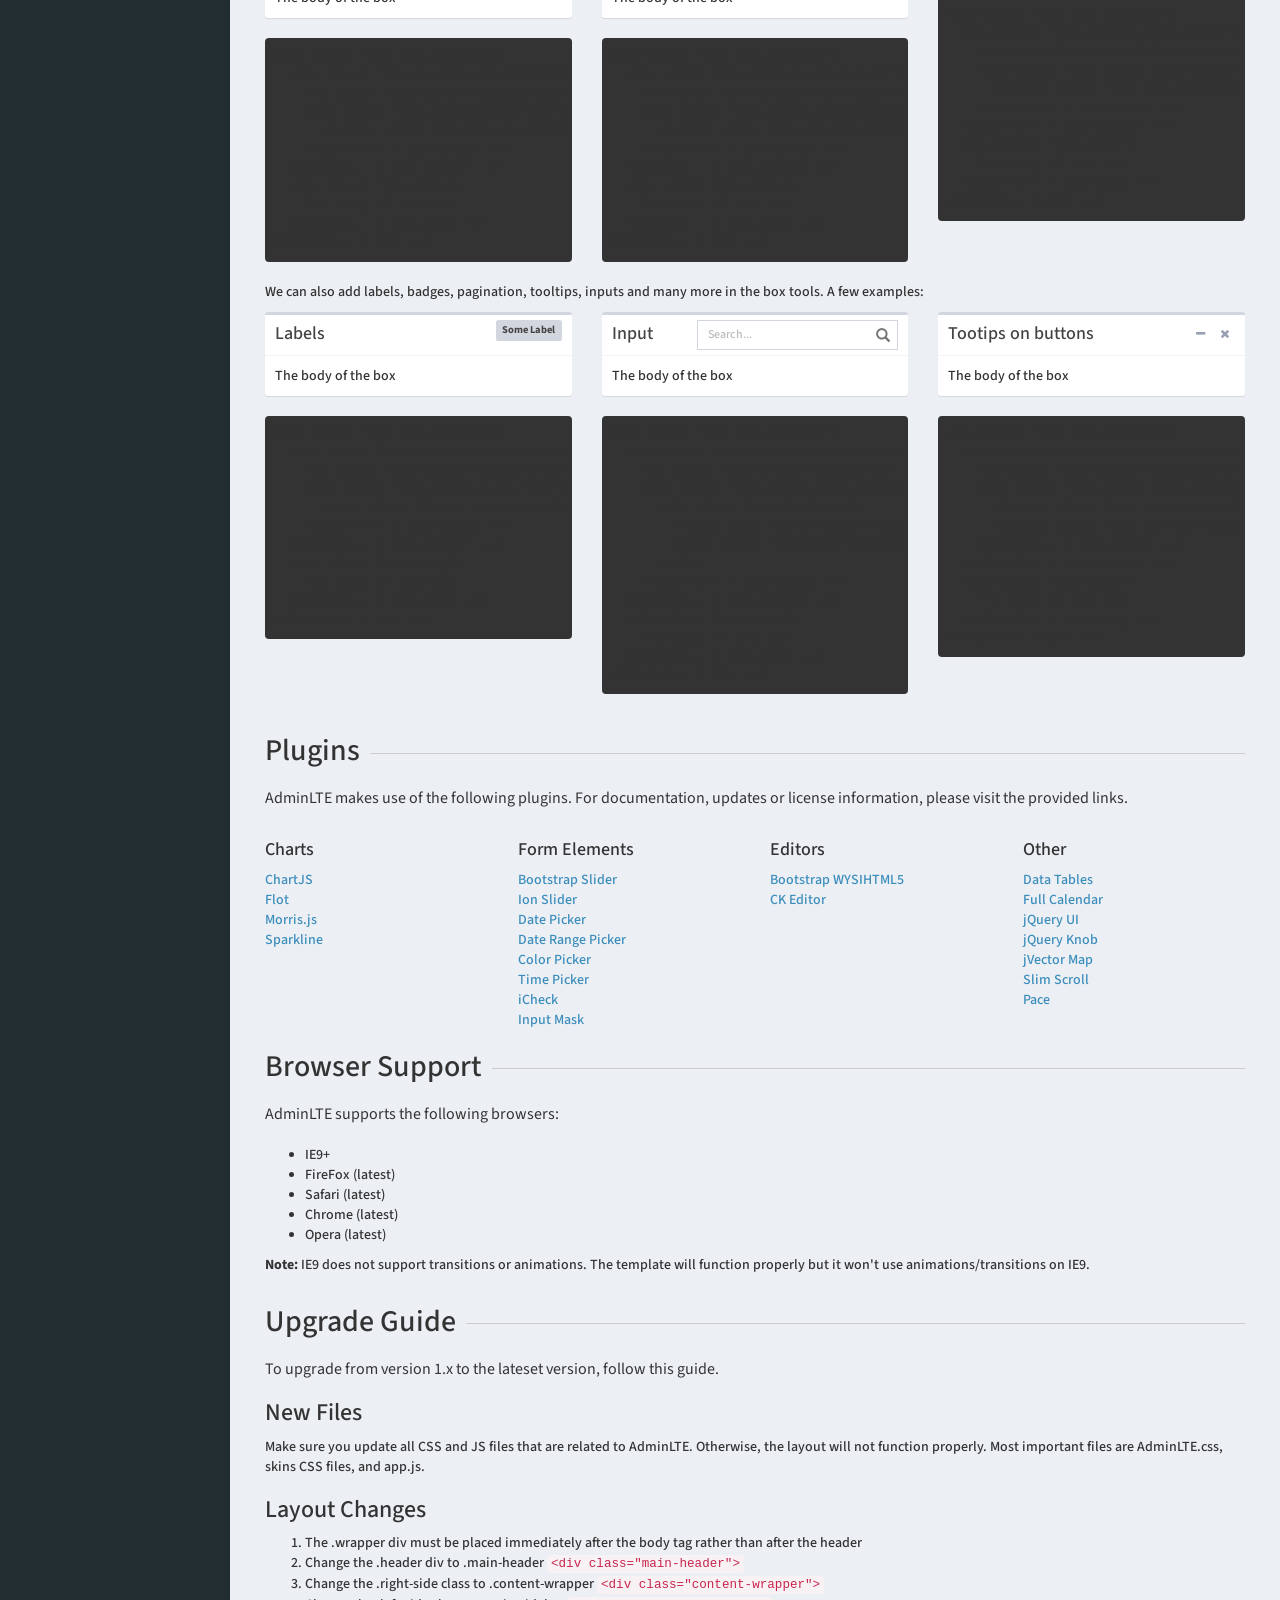
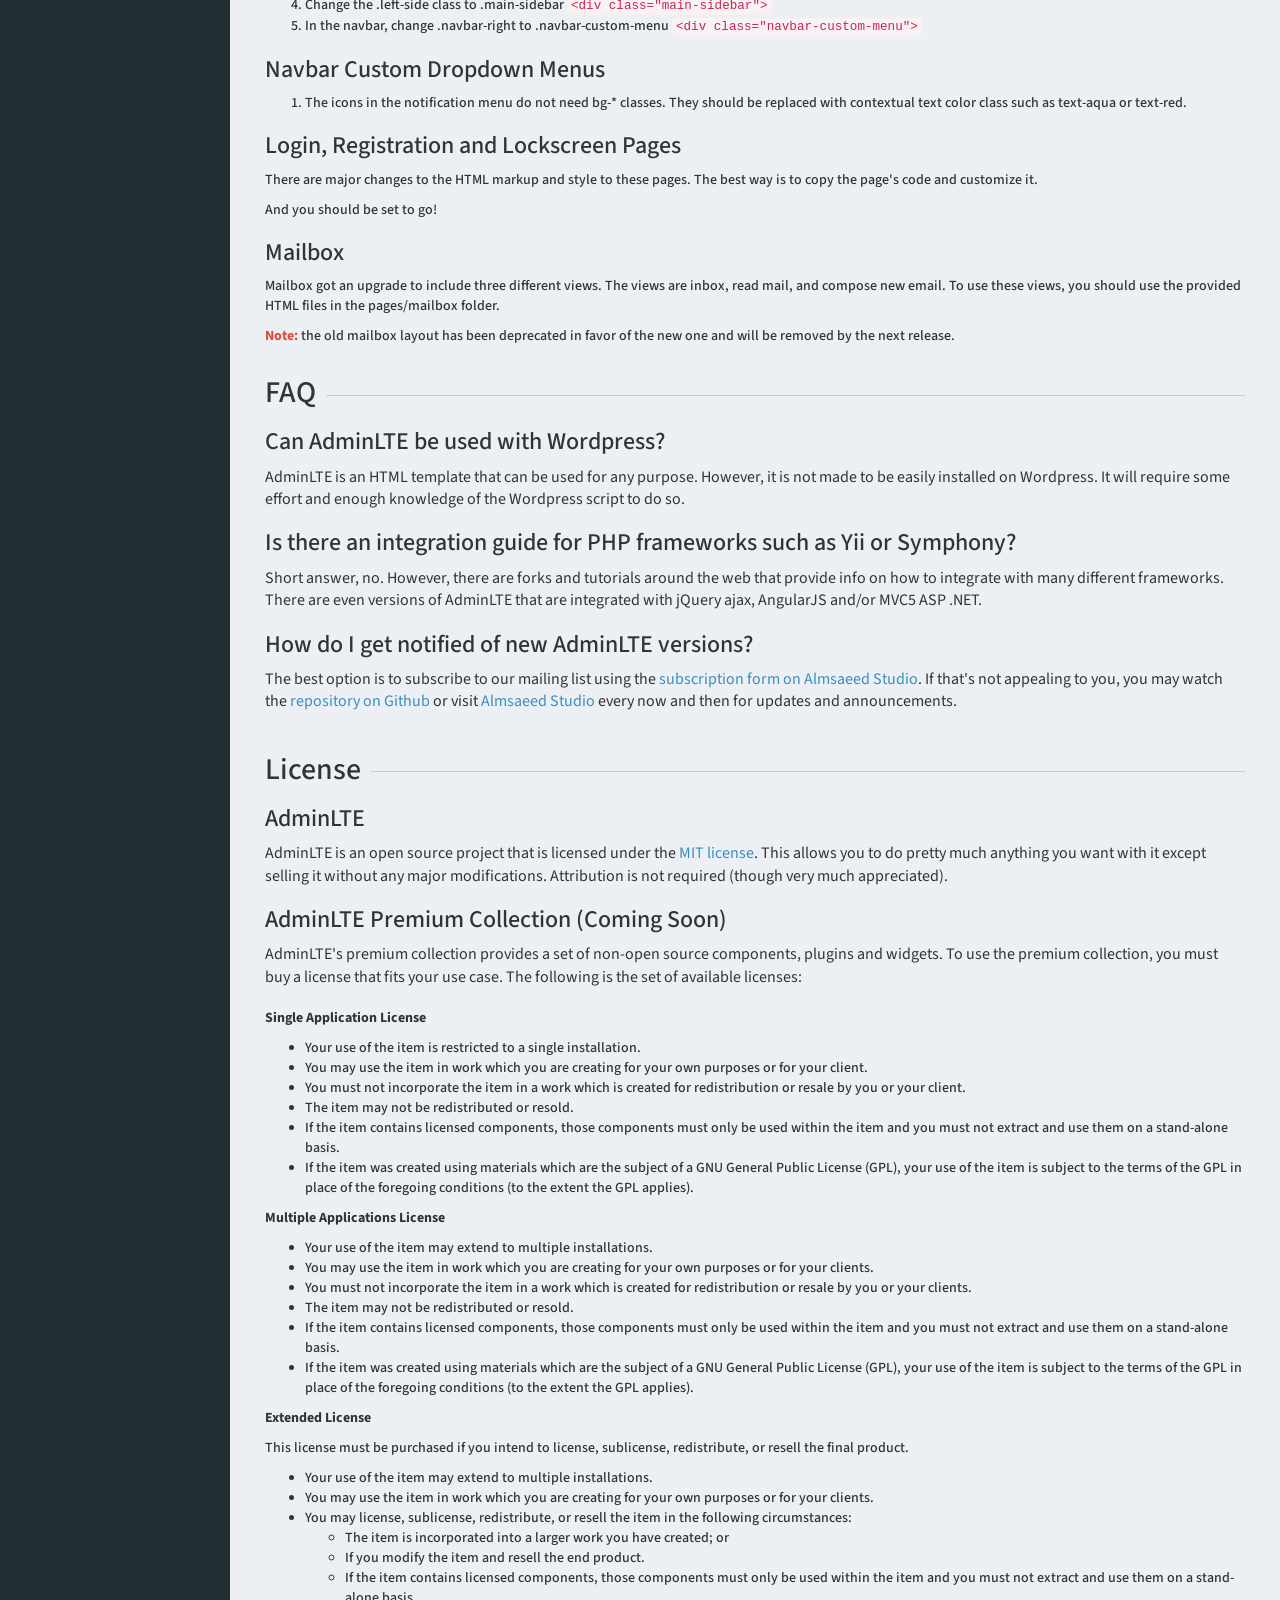
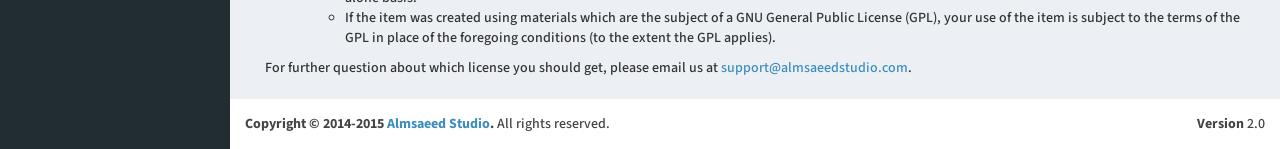
<file: FarmMartUI/backend/documentation/index.html>
<!DOCTYPE html>
<html>
  <head>
    <meta charset="UTF-8">
    <meta http-equiv="X-UA-Compatible" content="IE=edge">
    <title>AdminLTE 2 | Documentation</title>
    <meta content='width=device-width, initial-scale=1, maximum-scale=1, user-scalable=no' name='viewport'>
    <!-- Bootstrap 3.3.2 -->
    <link href="../bootstrap/css/bootstrap.min.css" rel="stylesheet" type="text/css" />
    <!-- Font Awesome Icons -->
    <link href="https://maxcdn.bootstrapcdn.com/font-awesome/4.3.0/css/font-awesome.min.css" rel="stylesheet" type="text/css" />
    <!-- Ionicons -->
    <link href="http://code.ionicframework.com/ionicons/2.0.0/css/ionicons.min.css" rel="stylesheet" type="text/css" />
    <!-- Theme style -->
    <link href="../dist/css/AdminLTE.min.css" rel="stylesheet" type="text/css" />
    <link href="../dist/css/skins/skin-blue.min.css" rel="stylesheet" type="text/css" />

    <!-- HTML5 Shim and Respond.js IE8 support of HTML5 elements and media queries -->
    <!-- WARNING: Respond.js doesn't work if you view the page via file:// -->
    <!--[if lt IE 9]>
        <script src="https://oss.maxcdn.com/libs/html5shiv/3.7.0/html5shiv.js"></script>
        <script src="https://oss.maxcdn.com/libs/respond.js/1.3.0/respond.min.js"></script>
    <![endif]-->
    <style>
      body {
        font-family: 'Source Sans Pro', 'Helvetica Neue', Helvetica, Arial, sans-serif;
        font-weight: 500;
      }
      .content-wrapper {
        padding: 0 10px;
        font-size: 14px;
      }
      .page-header {
        border: 0;        
        margin: 0 0 20px 0;
        padding: 0;
        position: relative;
        z-index: 1;
        font-size: 30px;
      }
      section[id] {
        padding: 20px 0 0 0;
      }
      #components > h3 {
        font-size: 25px;
        border-bottom: 1px solid #dedede;
        color: #000;
      }
      #components > h4 {
        font-size: 20px;
        color: #000;
      }
      .page-header span {
        z-index: 5;
        display: inline-block;
        background-color: #ecf0f5;
        padding-right: 10px;
      }
      .page-header::before {
        content: " ";
        display: block;
        background: #ccc;
        width: 100%;
        height: 1px;
        position: absolute;
        top: 50%;
        margin-top: 2px;
        z-index: -1;
      }
      .lead {
        font-size: 16px;
        font-weight: 400;
      }
      .eg{
        position: absolute;
        top: 0;
        left: 0;
        display: inline-block;
        background: #d2d6de;
        padding: 5px;
        border-bottom-right-radius: 3px;
        border-top-left-radius: 3px;
        border-bottom: 1px solid #d2d6dc;
        border-right: 1px solid #d2d6dc;
      }
      .eg + * {
        margin-top: 30px;
      }
      .content {
        padding: 10px 25px;
      }
      .hierarchy {
        background: #333;
        color: #fff;
      }
      .plugins-list li {
        width: 50%;
        float: left;
      }
      pre {
        border: none;
      }
      /* desert scheme ported from vim to google prettify */
      pre.prettyprint {display: block; background-color: #333; max-height: 300px; border: none!important; margin-bottom: 20px;}
      pre .nocode { background-color: none; color: #000 }
      pre .str { color: #ffa0a0;} /* string  - pink */
      pre .kwd { color: #f0e68c; font-weight: bold }
      pre .com { color: #87ceeb } /* comment - skyblue */
      pre .typ { color: #98fb98 } /* type    - lightgreen */
      pre .lit { color: #cd5c5c } /* literal - darkred */
      pre .pun { color: #fff }    /* punctuation */
      pre .pln { color: #fff }    /* plaintext */
      pre .tag { color: #f0e68c; font-weight: bold } /* html/xml tag    - lightyellow */
      pre .atn { color: #bdb76b; font-weight: bold } /* attribute name  - khaki */
      pre .atv { color: #ffa0a0 } /* attribute value - pink */
      pre .dec { color: #98fb98 } /* decimal         - lightgreen */

      /* Specify class=linenums on a pre to get line numbering */
      ol.linenums { margin-top: 0; margin-bottom: 0; color: #AEAEAE } /* IE indents via margin-left */
      li.L0,li.L1,li.L2,li.L3,li.L5,li.L6,li.L7,li.L8 { list-style-type: none }
      /* Alternate shading for lines */
      li.L1,li.L3,li.L5,li.L7,li.L9 { }

      @media print {
        pre.prettyprint { background-color: none }
        pre .str, code .str { color: #060 }
        pre .kwd, code .kwd { color: #006; font-weight: bold }
        pre .com, code .com { color: #600; font-style: italic }
        pre .typ, code .typ { color: #404; font-weight: bold }
        pre .lit, code .lit { color: #044 }
        pre .pun, code .pun { color: #440 }
        pre .pln, code .pln { color: #000 }
        pre .tag, code .tag { color: #006; font-weight: bold }
        pre .atn, code .atn { color: #404 }
        pre .atv, code .atv { color: #060 }
      }
      .sidebar {
        margin-top: 0;
        padding-top: 0!important;
      }
      .box .main-header {
        z-index: 1000;
        position: relative;
      }
      .treeview .nav li a:hover,
      .treeview .nav li a:active {
        background: transparent;
      }
    </style>
  </head>
  <body class="skin-blue fixed" data-spy="scroll" data-target="#scrollspy">
    <div class="wrapper">

      <header class="main-header">
        <!-- Logo -->
        <a href="../index2.html" class="logo"><b>Admin</b>LTE</a>
        <!-- Header Navbar: style can be found in header.less -->
        <nav class="navbar navbar-static-top" role="navigation">
          <!-- Sidebar toggle button-->
          <a href="#" class="sidebar-toggle" data-toggle="offcanvas" role="button">
            <span class="sr-only">Toggle navigation</span>
          </a>
          <!-- Navbar Right Menu -->
          <div class="navbar-custom-menu">
            <ul class="nav navbar-nav">
              <li><a href="http://almsaeedstudio.com">Almsaeed Studio</a></li>
            </ul>
          </div>
        </nav>
      </header>
      <!-- Left side column. contains the logo and sidebar -->
      <aside class="main-sidebar">
        <!-- sidebar: style can be found in sidebar.less -->
        <section class="sidebar" id="scrollspy">

          <!-- sidebar menu: : style can be found in sidebar.less -->
          <ul class="nav sidebar-menu">
            <li class="header">TABLE OF CONTENTS</li>
            <li class='active'><a href="#introduction"><i class='fa fa-circle-o'></i> Introduction</a></li>
            <li><a href="#download"><i class='fa fa-circle-o'></i> Download</a></li>
            <li><a href="#dependencies"><i class='fa fa-circle-o'></i> Dependencies</a></li>
            <li><a href="#advice"><i class='fa fa-circle-o'></i> Advice</a></li>
            <li><a href="#layout"><i class='fa fa-circle-o'></i> Layout</a></li>
            <li class='treeview' id='scrollspy-components'>
              <a href="#components"><i class='fa fa-circle-o'></i> Components</a>
              <ul class='nav treeview-menu'>
                <li><a href='#component-main-header'>Main Header</a></li>
                <li><a href='#component-sidebar'>Sidebar</a></li>
                <li><a href='#component-box'>Boxes</a></li>
              </ul>
            </li>
            <li><a href="#plugins"><i class='fa fa-circle-o'></i> Plugins</a></li>
            <li><a href="#browsers"><i class='fa fa-circle-o'></i> Browser Support</a></li>
            <li><a href="#upgrade"><i class='fa fa-circle-o'></i> Upgrade Guide</a></li>
            <li><a href="#faq"><i class='fa fa-circle-o'></i> FAQ</a></li>
            <li><a href="#license"><i class='fa fa-circle-o'></i> License</a></li>
          </ul>
        </section>
        <!-- /.sidebar -->
      </aside>

      <!-- Right side column. Contains the navbar and content of the page -->
      <div class="content-wrapper">
        <!-- Content Header (Page header) -->
        <div class="content-header">
          <h1>
            AdminLTE Documentation
            <small>Current version 2.0</small>
          </h1>
          <ol class="breadcrumb">
            <li><a href="#"><i class="fa fa-dashboard"></i> Home</a></li>
            <li class="active">Documentation</li>
          </ol>
        </div>

        <!-- Main content -->
        <div class="content body">
          <div class="callout callout-warning">
            <h4>Warning!</h4>
            This documentation is under development. Some information may change as the progress of creating the documentation continues.
          </div>
          <section id='introduction'>
            <h2 class='page-header'><span>Introduction</span></h2>
            <p class='lead'>
              <b>AdminLTE</b> is a popular open source WebApp template for admin dashboards and control panels.
              It is a responsive HTML template that is based on the CSS framework Bootstrap 3.
              It utilizes all of the Bootstrap components in its design and re-styles many
              commonly used plugins to create a consistent design that can be used as a user
              interface for backend applications. AdminLTE is based on a modular design, which
              allows it to be easily customized and built upon. This documentation will guide you through
              installing the template and exploring the various components that are bundled with the template.
            </p>
          </section><!-- /#introduction -->

          <!-- ============================================================= -->

          <section id='download'>
            <h2 class='page-header'><span>Download</span></h2>
            <p class='lead'>
              AdminLTE can be downloaded in two different versions, each appealing to different
              skill levels and use case.
            </p>
            <div class='row'>
              <div class='col-sm-6'>
                <div class='box box-primary'>
                  <div class='box-header with-border'>
                    <h3 class='box-title'>Ready</h3>
                    <span class='label label-primary pull-right'><i class='fa fa-html5'></i></span>
                  </div><!-- /.box-header -->
                  <div class='box-body'>
                    <p>Compiled and ready to use in production. Download this version
                      if you don't want to customize AdminLTE's LESS files.</p>
                    <a href='http://almsaeedstudio.com/download/AdminLTE-dist' class='btn btn-primary'><i class='fa fa-download'></i> Download</a>
                  </div><!-- /.box-body -->
                </div><!-- /.box -->
              </div><!-- /.col -->
              <div class='col-sm-6'>
                <div class='box box-danger'>
                  <div class='box-header with-border'>
                    <h3 class='box-title'>Source Code</h3>
                    <span class='label label-danger pull-right'><i class='fa fa-database'></i></span>
                  </div><!-- /.box-header -->
                  <div class='box-body'>
                    <p>All files including the compiled CSS. Download this version
                      if you plan on customizing the template. <b>Requires a LESS compiler.</b></p>
                    <a href='http://almsaeedstudio.com/download/AdminLTE' class='btn btn-danger'><i class='fa fa-download'></i> Download</a>
                  </div><!-- /.box-body -->
                </div><!-- /.box -->
              </div><!-- /.col -->
            </div><!-- /.row -->
            <pre class='hierarchy'><code class="language-bash" data-lang="bash">File Hierarchy of the Source Code Package

AdminLTE/
├── dist/
│   ├── CSS/
│   ├── JS
│   ├── img
├── build/
│   ├── less/
│   │   ├── AdminLTE's Less files
│   └── Bootstrap-less/ (Only for reference. No modifications have been made)
│       ├── mixins/
│       ├── variables.less
│       ├── mixins.less
└── plugins/
    ├── All the customized plugins CSS and JS files</code></pre>
          </section>

          <!-- ============================================================= -->

          <section id="dependencies">
            <h2 class="page-header"><span>Dependencies</span></h2>
            <p class="lead">AdminLTE depends on two main frameworks.
              The downloadable package contains both of these libraries, so you don't have to manually download them.</p>
            <ul class="lead">
              <li><a href="http://getbootstrap.com" target="_blank">Bootstrap 3</a></li>
              <li><a href="http://jquery.com/" target="_blank">jQuery 1.11+</a></li>
              <li><a href="#plugins">All other plugins are listed below</a></li>
            </ul>
          </section>

          <!-- ============================================================= -->

          <section id='advice'>
            <h2 class='page-header'><span>A Word of Advice</span></h2>
            <p class='lead'>
              Before you go to see your new awesome theme, here are few tips on how to familiarize yourself with it:
            </p>

            <ul>
              <li><b>AdminLTE is based on <a href="http://getbootstrap.com/" target="_blank">Bootstrap 3</a>.</b> If you are unfamiliar with Bootstrap, visit their website and read through the documentation. All of Bootstrap components have been modified to fit the style of AdminLTE and provide a consistent look throughout the template. This way, we guarantee you will get the best of AdminLTE.</li>
              <li><b>Go through the pages that are bundled with the theme.</b> Most of the template example pages contain quick tips on how to create or use a component which can be really helpful when you need to create something on the fly.</li>
              <li><b>Documentation.</b> We are trying our best to make your experience with AdminLTE be smooth. One way to achieve that is to provide documentation and support. If you think that something is missing from the documentation, please do not hesitate to create an issue to tell us about it. Also, if you would like to contribute, email the support team at <a href="mailto:support@almsaeedstudio.com">support@almsaeedstudio.com</a>.</li>
              <li><b>Built with <a href="http://lesscss.org/" target="_blank">LESS</a>.</b> This theme uses the LESS compiler to make it easier to customize and use. LESS is easy to learn if you know CSS or SASS. It is not necessary to learn LESS but it will benefit you a lot in the future.</li>
              <li><b>Hosted on <a href="https://github.com/almasaeed2010/AdminLTE/" target="_blank">GitHub</a>.</b> Visit our GitHub repository to view issues, make requests, or contribute to the project.</li>
            </ul>
            <p>
              <b>Note:</b> LESS files are better commented than the compiled CSS file.
            </p>
          </section>

          <!-- ============================================================= -->

          <section id='layout'>
            <h2 class='page-header'><span>Layout</span></h2>
            <p class='lead'>The layout consists of four major parts:</p>
            <ul>
              <li>Wrapper <code>.wrapper</code>. A div that wraps the whole site.</li>
              <li>Main Header <code>.main-header</code>. Contains the logo and navbar.</li>
              <li>Sidebar <code>.sidebar-wrapper</code>. Contains the user panel and sidebar menu.</li>
              <li>Content <code>.content-wrapper</code>. Contains the page header and content.</li>
            </ul>
            <div class="callout callout-danger lead">
              <h4>Tip!</h4>
              <p>Use the blank example page located in <a href="../pages/examples/blank.html">pages/examples/blank.html</a> to build your own pages.</p>
            </div>
            <p>A full layout example for a quick start</p>
            <pre class='prettyprint'>
&LT;!DOCTYPE html>
&LT;html>
  &LT;head>
    &LT;meta charset="UTF-8">
    &LT;title>AdminLTE 2 | Dashboard&LT;/title>
    &LT;meta content='width=device-width, initial-scale=1, maximum-scale=1, user-scalable=no' name='viewport'>
    &LT;!-- Bootstrap 3.3.2 -->
    &LT;link href="bootstrap/css/bootstrap.min.css" rel="stylesheet" type="text/css" />
    &LT;!-- Font Awesome Icons -->
    &LT;link href="https://maxcdn.bootstrapcdn.com/font-awesome/4.3.0/css/font-awesome.min.css" rel="stylesheet" type="text/css" />
    &LT;!-- Ionicons -->
    &LT;link href="http://code.ionicframework.com/ionicons/2.0.0/css/ionicons.min.css" rel="stylesheet" type="text/css" />
    &LT;!-- Theme style -->
    &LT;link href="dist/css/AdminLTE.min.css" rel="stylesheet" type="text/css" />
    &LT;!-- AdminLTE Skins. Choose a skin from the css/skins 
         folder instead of downloading all of them to reduce the load. -->
    &LT;link href="dist/css/skins/_all-skins.min.css" rel="stylesheet" type="text/css" />

    &LT;!-- HTML5 Shim and Respond.js IE8 support of HTML5 elements and media queries -->
    &LT;!-- WARNING: Respond.js doesn't work if you view the page via file:// -->
    &LT;!--[if lt IE 9]>
        &LT;script src="https://oss.maxcdn.com/libs/html5shiv/3.7.0/html5shiv.js">&LT;/script>
        &LT;script src="https://oss.maxcdn.com/libs/respond.js/1.3.0/respond.min.js">&LT;/script>
    &LT;![endif]-->
  &LT;/head>
  &LT;body class="skin-blue">
    &LT;!-- Site wrapper -->
    &LT;div class="wrapper">
      
      &LT;header class="main-header">
        &LT;a href="index2.html" class="logo">&LT;b>Admin&LT;/b>LTE&LT;/a>
        &LT;!-- Header Navbar: style can be found in header.less -->
        &LT;nav class="navbar navbar-static-top" role="navigation">
          &LT;!-- Sidebar toggle button-->
          &LT;a href="#" class="sidebar-toggle" data-toggle="offcanvas" role="button">
            &LT;span class="sr-only">Toggle navigation&LT;/span>
            &LT;span class="icon-bar">&LT;/span>
            &LT;span class="icon-bar">&LT;/span>
            &LT;span class="icon-bar">&LT;/span>
          &LT;/a>
          &LT;div class="navbar-custom-menu">
            &LT;ul class="nav navbar-nav">
              &LT;!-- Messages: style can be found in dropdown.less-->
              &LT;li class="dropdown messages-menu">
                &LT;a href="#" class="dropdown-toggle" data-toggle="dropdown">
                  &LT;i class="fa fa-envelope-o">&LT;/i>
                  &LT;span class="label label-success">4&LT;/span>
                &LT;/a>
                &LT;ul class="dropdown-menu">
                  &LT;li class="header">You have 4 messages&LT;/li>
                  &LT;li>
                    &LT;!-- inner menu: contains the actual data -->
                    &LT;ul class="menu">
                      &LT;li>&LT;!-- start message -->
                        &LT;a href="#">
                          &LT;div class="pull-left">
                            &LT;img src="dist/img/user2-160x160.jpg" class="img-circle" alt="User Image"/>
                          &LT;/div>
                          &LT;h4>
                            Support Team
                            &LT;small>&LT;i class="fa fa-clock-o">&LT;/i> 5 mins&LT;/small>
                          &LT;/h4>
                          &LT;p>Why not buy a new awesome theme?&LT;/p>
                        &LT;/a>
                      &LT;/li>&LT;!-- end message -->
                    &LT;/ul>
                  &LT;/li>
                  &LT;li class="footer">&LT;a href="#">See All Messages&LT;/a>&LT;/li>
                &LT;/ul>
              &LT;/li>
              &LT;!-- Notifications: style can be found in dropdown.less -->
              &LT;li class="dropdown notifications-menu">
                &LT;a href="#" class="dropdown-toggle" data-toggle="dropdown">
                  &LT;i class="fa fa-bell-o">&LT;/i>
                  &LT;span class="label label-warning">10&LT;/span>
                &LT;/a>
                &LT;ul class="dropdown-menu">
                  &LT;li class="header">You have 10 notifications&LT;/li>
                  &LT;li>
                    &LT;!-- inner menu: contains the actual data -->
                    &LT;ul class="menu">
                      &LT;li>
                        &LT;a href="#">
                          &LT;i class="fa fa-users text-aqua">&LT;/i> 5 new members joined today
                        &LT;/a>
                      &LT;/li>
                    &LT;/ul>
                  &LT;/li>
                  &LT;li class="footer">&LT;a href="#">View all&LT;/a>&LT;/li>
                &LT;/ul>
              &LT;/li>
              &LT;!-- Tasks: style can be found in dropdown.less -->
              &LT;li class="dropdown tasks-menu">
                &LT;a href="#" class="dropdown-toggle" data-toggle="dropdown">
                  &LT;i class="fa fa-flag-o">&LT;/i>
                  &LT;span class="label label-danger">9&LT;/span>
                &LT;/a>
                &LT;ul class="dropdown-menu">
                  &LT;li class="header">You have 9 tasks&LT;/li>
                  &LT;li>
                    &LT;!-- inner menu: contains the actual data -->
                    &LT;ul class="menu">
                      &LT;li>&LT;!-- Task item -->
                        &LT;a href="#">
                          &LT;h3>
                            Design some buttons
                            &LT;small class="pull-right">20%&LT;/small>
                          &LT;/h3>
                          &LT;div class="progress xs">
                            &LT;div class="progress-bar progress-bar-aqua" style="width: 20%" role="progressbar" aria-valuenow="20" aria-valuemin="0" aria-valuemax="100">
                              &LT;span class="sr-only">20% Complete&LT;/span>
                            &LT;/div>
                          &LT;/div>
                        &LT;/a>
                      &LT;/li>&LT;!-- end task item -->
                    &LT;/ul>
                  &LT;/li>
                  &LT;li class="footer">
                    &LT;a href="#">View all tasks&LT;/a>
                  &LT;/li>
                &LT;/ul>
              &LT;/li>
              &LT;!-- User Account: style can be found in dropdown.less -->
              &LT;li class="dropdown user user-menu">
                &LT;a href="#" class="dropdown-toggle" data-toggle="dropdown">
                  &LT;img src="dist/img/user2-160x160.jpg" class="user-image" alt="User Image"/>
                  &LT;span class="hidden-xs">Alexander Pierce&LT;/span>
                &LT;/a>
                &LT;ul class="dropdown-menu">
                  &LT;!-- User image -->
                  &LT;li class="user-header">
                    &LT;img src="dist/img/user2-160x160.jpg" class="img-circle" alt="User Image" />
                    &LT;p>
                      Alexander Pierce - Web Developer
                      &LT;small>Member since Nov. 2012&LT;/small>
                    &LT;/p>
                  &LT;/li>
                  &LT;!-- Menu Body -->
                  &LT;li class="user-body">
                    &LT;div class="col-xs-4 text-center">
                      &LT;a href="#">Followers&LT;/a>
                    &LT;/div>
                    &LT;div class="col-xs-4 text-center">
                      &LT;a href="#">Sales&LT;/a>
                    &LT;/div>
                    &LT;div class="col-xs-4 text-center">
                      &LT;a href="#">Friends&LT;/a>
                    &LT;/div>
                  &LT;/li>
                  &LT;!-- Menu Footer-->
                  &LT;li class="user-footer">
                    &LT;div class="pull-left">
                      &LT;a href="#" class="btn btn-default btn-flat">Profile&LT;/a>
                    &LT;/div>
                    &LT;div class="pull-right">
                      &LT;a href="#" class="btn btn-default btn-flat">Sign out&LT;/a>
                    &LT;/div>
                  &LT;/li>
                &LT;/ul>
              &LT;/li>
            &LT;/ul>
          &LT;/div>
        &LT;/nav>
      &LT;/header>

      &LT;!-- =============================================== -->

      &LT;!-- Left side column. contains the sidebar -->
      &LT;aside class="main-sidebar">
        &LT;!-- sidebar: style can be found in sidebar.less -->
        &LT;section class="sidebar">
          &LT;!-- Sidebar user panel -->
          &LT;div class="user-panel">
            &LT;div class="pull-left image">
              &LT;img src="dist/img/user2-160x160.jpg" class="img-circle" alt="User Image" />
            &LT;/div>
            &LT;div class="pull-left info">
              &LT;p>Alexander Pierce&LT;/p>

              &LT;a href="#">&LT;i class="fa fa-circle text-success">&LT;/i> Online&LT;/a>
            &LT;/div>
          &LT;/div>
          &LT;!-- search form -->
          &LT;form action="#" method="get" class="sidebar-form">
            &LT;div class="input-group">
              &LT;input type="text" name="q" class="form-control" placeholder="Search..."/>
              &LT;span class="input-group-btn">
                &LT;button type='submit' name='seach' id='search-btn' class="btn btn-flat">&LT;i class="fa fa-search">&LT;/i>&LT;/button>
              &LT;/span>
            &LT;/div>
          &LT;/form>
          &LT;!-- /.search form -->
          &LT;!-- sidebar menu: : style can be found in sidebar.less -->
          &LT;ul class="sidebar-menu">
            &LT;li class="header">MAIN NAVIGATION&LT;/li>
            &LT;li class="treeview">
              &LT;a href="#">
                &LT;i class="fa fa-dashboard">&LT;/i> &LT;span>Dashboard&LT;/span> &LT;i class="fa fa-angle-left pull-right">&LT;/i>
              &LT;/a>
              &LT;ul class="treeview-menu">
                &LT;li>&LT;a href="index.html">&LT;i class="fa fa-circle-o">&LT;/i> Dashboard v1&LT;/a>&LT;/li>
                &LT;li>&LT;a href="index2.html">&LT;i class="fa fa-circle-o">&LT;/i> Dashboard v2&LT;/a>&LT;/li>
              &LT;/ul>
            &LT;/li>
            &LT;li class="treeview">
              &LT;a href="#">
                &LT;i class="fa fa-files-o">&LT;/i>
                &LT;span>Layout Options&LT;/span>
                &LT;span class="label label-primary pull-right">4&LT;/span>
              &LT;/a>
              &LT;ul class="treeview-menu">
                &LT;li>&LT;a href="../layout/top-nav.html">&LT;i class="fa fa-circle-o">&LT;/i> Top Navigation&LT;/a>&LT;/li>
                &LT;li>&LT;a href="../layout/boxed.html">&LT;i class="fa fa-circle-o">&LT;/i> Boxed&LT;/a>&LT;/li>
                &LT;li>&LT;a href="../layout/fixed.html">&LT;i class="fa fa-circle-o">&LT;/i> Fixed&LT;/a>&LT;/li>
                &LT;li>&LT;a href="../layout/collapsed-sidebar.html">&LT;i class="fa fa-circle-o">&LT;/i> Collapsed Sidebar&LT;/a>&LT;/li>
              &LT;/ul>
            &LT;/li>
            &LT;li>
              &LT;a href="../widgets.html">
                &LT;i class="fa fa-th">&LT;/i> &LT;span>Widgets&LT;/span> &LT;small class="label pull-right bg-green">Hot&LT;/small>
              &LT;/a>
            &LT;/li>            
            &LT;li class="treeview">
              &LT;a href="#">
                &LT;i class="fa fa-pie-chart">&LT;/i>
                &LT;span>Charts&LT;/span>
                &LT;i class="fa fa-angle-left pull-right">&LT;/i>
              &LT;/a>
              &LT;ul class="treeview-menu">
                &LT;li>&LT;a href="../charts/morris.html">&LT;i class="fa fa-circle-o">&LT;/i> Morris&LT;/a>&LT;/li>
                &LT;li>&LT;a href="../charts/flot.html">&LT;i class="fa fa-circle-o">&LT;/i> Flot&LT;/a>&LT;/li>
                &LT;li>&LT;a href="../charts/inline.html">&LT;i class="fa fa-circle-o">&LT;/i> Inline charts&LT;/a>&LT;/li>
              &LT;/ul>
            &LT;/li>            
            &LT;li class="treeview">
              &LT;a href="#">
                &LT;i class="fa fa-laptop">&LT;/i>
                &LT;span>UI Elements&LT;/span>
                &LT;i class="fa fa-angle-left pull-right">&LT;/i>
              &LT;/a>
              &LT;ul class="treeview-menu">
                &LT;li>&LT;a href="../UI/general.html">&LT;i class="fa fa-circle-o">&LT;/i> General&LT;/a>&LT;/li>
                &LT;li>&LT;a href="../UI/icons.html">&LT;i class="fa fa-circle-o">&LT;/i> Icons&LT;/a>&LT;/li>
                &LT;li>&LT;a href="../UI/buttons.html">&LT;i class="fa fa-circle-o">&LT;/i> Buttons&LT;/a>&LT;/li>
                &LT;li>&LT;a href="../UI/sliders.html">&LT;i class="fa fa-circle-o">&LT;/i> Sliders&LT;/a>&LT;/li>
                &LT;li>&LT;a href="../UI/timeline.html">&LT;i class="fa fa-circle-o">&LT;/i> Timeline&LT;/a>&LT;/li>
                &LT;li>&LT;a href="../UI/modals.html">&LT;i class="fa fa-circle-o">&LT;/i> Modals&LT;/a>&LT;/li>
              &LT;/ul>
            &LT;/li>
            &LT;li class="treeview">
              &LT;a href="#">
                &LT;i class="fa fa-edit">&LT;/i> &LT;span>Forms&LT;/span>
                &LT;i class="fa fa-angle-left pull-right">&LT;/i>
              &LT;/a>
              &LT;ul class="treeview-menu">
                &LT;li>&LT;a href="../forms/general.html">&LT;i class="fa fa-circle-o">&LT;/i> General Elements&LT;/a>&LT;/li>
                &LT;li>&LT;a href="../forms/advanced.html">&LT;i class="fa fa-circle-o">&LT;/i> Advanced Elements&LT;/a>&LT;/li>
                &LT;li>&LT;a href="../forms/editors.html">&LT;i class="fa fa-circle-o">&LT;/i> Editors&LT;/a>&LT;/li>
              &LT;/ul>
            &LT;/li>
            &LT;li class="treeview">
              &LT;a href="#">
                &LT;i class="fa fa-table">&LT;/i> &LT;span>Tables&LT;/span>
                &LT;i class="fa fa-angle-left pull-right">&LT;/i>
              &LT;/a>
              &LT;ul class="treeview-menu">
                &LT;li>&LT;a href="../tables/simple.html">&LT;i class="fa fa-circle-o">&LT;/i> Simple tables&LT;/a>&LT;/li>
                &LT;li>&LT;a href="../tables/data.html">&LT;i class="fa fa-circle-o">&LT;/i> Data tables&LT;/a>&LT;/li>
              &LT;/ul>
            &LT;/li>
            &LT;li>
              &LT;a href="../calendar.html">
                &LT;i class="fa fa-calendar">&LT;/i> &LT;span>Calendar&LT;/span>
                &LT;small class="label pull-right bg-red">3&LT;/small>
              &LT;/a>
            &LT;/li>
            &LT;li>
              &LT;a href="../mailbox/mailbox.html">
                &LT;i class="fa fa-envelope">&LT;/i> &LT;span>Mailbox&LT;/span>
                &LT;small class="label pull-right bg-yellow">12&LT;/small>
              &LT;/a>
            &LT;/li>
            &LT;li class="treeview active">
              &LT;a href="#">
                &LT;i class="fa fa-folder">&LT;/i> &LT;span>Examples&LT;/span>
                &LT;i class="fa fa-angle-left pull-right">&LT;/i>
              &LT;/a>
              &LT;ul class="treeview-menu">
                &LT;li>&LT;a href="invoice.html">&LT;i class="fa fa-circle-o">&LT;/i> Invoice&LT;/a>&LT;/li>
                &LT;li>&LT;a href="login.html">&LT;i class="fa fa-circle-o">&LT;/i> Login&LT;/a>&LT;/li>
                &LT;li>&LT;a href="register.html">&LT;i class="fa fa-circle-o">&LT;/i> Register&LT;/a>&LT;/li>
                &LT;li>&LT;a href="lockscreen.html">&LT;i class="fa fa-circle-o">&LT;/i> Lockscreen&LT;/a>&LT;/li>
                &LT;li>&LT;a href="404.html">&LT;i class="fa fa-circle-o">&LT;/i> 404 Error&LT;/a>&LT;/li>
                &LT;li>&LT;a href="500.html">&LT;i class="fa fa-circle-o">&LT;/i> 500 Error&LT;/a>&LT;/li>
                &LT;li class="active">&LT;a href="blank.html">&LT;i class="fa fa-circle-o">&LT;/i> Blank Page&LT;/a>&LT;/li>
              &LT;/ul>
            &LT;/li>
            &LT;li class="treeview">
              &LT;a href="#">
                &LT;i class="fa fa-share">&LT;/i> &LT;span>Multilevel&LT;/span>
                &LT;i class="fa fa-angle-left pull-right">&LT;/i>
              &LT;/a>
              &LT;ul class="treeview-menu">
                &LT;li>&LT;a href="#">&LT;i class="fa fa-circle-o">&LT;/i> Level One&LT;/a>&LT;/li>
                &LT;li>
                  &LT;a href="#">&LT;i class="fa fa-circle-o">&LT;/i> Level One &LT;i class="fa fa-angle-left pull-right">&LT;/i>&LT;/a>
                  &LT;ul class="treeview-menu">
                    &LT;li>&LT;a href="#">&LT;i class="fa fa-circle-o">&LT;/i> Level Two&LT;/a>&LT;/li>
                    &LT;li>
                      &LT;a href="#">&LT;i class="fa fa-circle-o">&LT;/i> Level Two &LT;i class="fa fa-angle-left pull-right">&LT;/i>&LT;/a>
                      &LT;ul class="treeview-menu">
                        &LT;li>&LT;a href="#">&LT;i class="fa fa-circle-o">&LT;/i> Level Three&LT;/a>&LT;/li>
                        &LT;li>&LT;a href="#">&LT;i class="fa fa-circle-o">&LT;/i> Level Three&LT;/a>&LT;/li>
                      &LT;/ul>
                    &LT;/li>
                  &LT;/ul>
                &LT;/li>
                &LT;li>&LT;a href="#">&LT;i class="fa fa-circle-o">&LT;/i> Level One&LT;/a>&LT;/li>
              &LT;/ul>
            &LT;/li>
            &LT;li>&LT;a href="documentation/index.html">&LT;i class="fa fa-book">&LT;/i> Documentation&LT;/a>&LT;/li>
            &LT;li class="header">LABELS&LT;/li>
            &LT;li>&LT;a href="#">&LT;i class="fa fa-circle-o text-danger">&LT;/i> Important&LT;/a>&LT;/li>
            &LT;li>&LT;a href="#">&LT;i class="fa fa-circle-o text-warning">&LT;/i> Warning&LT;/a>&LT;/li>
            &LT;li>&LT;a href="#">&LT;i class="fa fa-circle-o text-info">&LT;/i> Information&LT;/a>&LT;/li>
          &LT;/ul>
        &LT;/section>
        &LT;!-- /.sidebar -->
      &LT;/aside>

      &LT;!-- =============================================== -->

      &LT;!-- Right side column. Contains the navbar and content of the page -->
      &LT;div class="content-wrapper">
        &LT;!-- Content Header (Page header) -->
        &LT;section class="content-header">
          &LT;h1>
            Blank page
            &LT;small>it all starts here&LT;/small>
          &LT;/h1>
          &LT;ol class="breadcrumb">
            &LT;li>&LT;a href="#">&LT;i class="fa fa-dashboard">&LT;/i> Home&LT;/a>&LT;/li>
            &LT;li>&LT;a href="#">Examples&LT;/a>&LT;/li>
            &LT;li class="active">Blank page&LT;/li>
          &LT;/ol>
        &LT;/section>

        &LT;!-- Main content -->
        &LT;section class="content">

          &LT;!-- Default box -->
          &LT;div class="box">
            &LT;div class="box-header with-border">
              &LT;h3 class="box-title">Title&LT;/h3>
              &LT;div class="box-tools pull-right">
                &LT;button class="btn btn-box-tool" data-widget="collapse" data-toggle="tooltip" title="Collapse">&LT;i class="fa fa-minus">&LT;/i>&LT;/button>
                &LT;button class="btn btn-box-tool" data-widget="remove" data-toggle="tooltip" title="Remove">&LT;i class="fa fa-times">&LT;/i>&LT;/button>
              &LT;/div>
            &LT;/div>
            &LT;div class="box-body">
              Start creating your amazing application!
            &LT;/div>&LT;!-- /.box-body -->
            &LT;div class="box-footer">
              Footer
            &LT;/div>&LT;!-- /.box-footer-->
          &LT;/div>&LT;!-- /.box -->

        &LT;/section>&LT;!-- /.content -->
      &LT;/div>&LT;!-- /.content-wrapper -->

      &LT;footer class="main-footer">
        &LT;div class="pull-right hidden-xs">
          &LT;b>Version&LT;/b> 2.0
        &LT;/div>
        &LT;strong>Copyright &copy; 2014-2015 &LT;a href="http://almsaeedstudio.com">Almsaeed Studio&LT;/a>.&LT;/strong> All rights reserved.
      &LT;/footer>
    &LT;/div>&LT;!-- ./wrapper -->

    &LT;!-- jQuery 2.1.3 -->
    &LT;script src="plugins/jQuery/jQuery-2.1.3.min.js">&LT;/script>
    &LT;!-- Bootstrap 3.3.2 JS -->
    &LT;script src="bootstrap/js/bootstrap.min.js" type="text/javascript">&LT;/script>
    &LT;!-- SlimScroll -->
    &LT;script src="plugins/slimScroll/jquery.slimScroll.min.js" type="text/javascript">&LT;/script>
    &LT;!-- FastClick -->
    &LT;script src='plugins/fastclick/fastclick.min.js'>&LT;/script>
    &LT;!-- AdminLTE App -->
    &LT;script src="dist/js/app.min.js" type="text/javascript">&LT;/script>
    &LT;!-- AdminLTE for demo purposes -->
    &LT;script src="dist/js/demo.js" type="text/javascript">&LT;/script>
  &LT;/body>
&LT;/html></pre>

            <h3>Layout Options</h3>
            <p class="lead">AdminLTE 2.0 provides a set of options to apply to your main layout. Each on of these classes can be added
              to the body tag to get the desired goal.</p>
            <ul>
              <li><b>Fixed:</b> use the class <code>.fixed</code> to get a fixed header and sidebar.</li>
              <li><b>Collapsed Sidebar:</b> use the class <code>.collapsed-sidebar</code> to have a collapsed sidebar upon loading.</li>
              <li><b>Boxed Layout:</b> use the class <code>.layout-boxed</code> to get a boxed layout that stretches only to 1024px.</li>
              <li><b>Top Navigation</b> use the class <code>.layout-top-nav</code> to remove the sidebar and have your links at the top navbar.</li>
            </ul>
            <p><b>Note:</b> you cannot use both layout-boxed and fixed at the same time. Anything else can be mixed together.</p>

            <h3>Skins</h3>
            <p class="lead">Skins can be found in the dist/css/skins folder.
              Choose and the skin file that you want then add the appropriate
              class to the body tag to change the template's appearance. Here is the list of available skins:</p>
            <ul>
              <li><code>skin-blue</code></li>
              <li><code>skin-yellow</code></li>
              <li><code>skin-purple</code></li>
              <li><code>skin-green</code></li>
              <li><code>skin-red</code></li>
              <li><code>skin-black</code></li>
            </ul>
          </section>

          <!-- ============================================================= -->

          <section id='components' data-spy="scroll" data-target="#scrollspy-components">
            <h2 class='page-header'><span>Components</span></h2>
            <div class='callout callout-info lead'>
              <h4>Reminder!</h4>
              <p>
                AdminLTE uses all of Bootstrap 3 components. It's a good start to review
                the <a href="http://getbootstrap.com">Bootstrap documentation</a> to get an idea of the various components
                that this documentation <b>does not</b> cover.
              </p>
            </div>
            <div class='callout callout-danger lead'>
              <h4>Tip!</h4>
              <p>
                If you go through the example pages and would like to copy a component, right-click on
                the component and choose "inspect element" to get to the HTML quicker than scanning
                the HTML page.
              </p>
            </div>
            <h3 id='component-main-header'>Main Header</h3>
            <p class='lead'>The main header contains the logo and navbar. Construction of the
              navbar differs slightly from Bootstrap because it has components that Bootstrap doesn't provide.
              The navbar can be constructed in two way. This an example for the normal navbar and next we will provide an example for
              the top nav layout.</p>
            <div class="box box-solid">
              <div class="box-body" style="position: relative;">
                <span class="eg">Main Header Example</span>
                <header class="main-header" style="position: relative;">
                  <!-- Logo -->
                  <a href="index2.html" class="logo"><b>Admin</b>LTE</a>
                  <!-- Header Navbar: style can be found in header.less -->
                  <nav class="navbar" role="navigation" style="border: 0;">
                    <!-- Sidebar toggle button-->
                    <a href="#" class="sidebar-toggle" role="button">
                      <span class="sr-only">Toggle navigation</span>
                    </a>
                    <!-- Navbar Right Menu -->
                    <div class="navbar-custom-menu">
                      <ul class="nav navbar-nav">
                        <!-- Messages: style can be found in dropdown.less-->
                        <li class="dropdown messages-menu">
                          <a href="#" class="dropdown-toggle" data-toggle="dropdown">
                            <i class="fa fa-envelope-o"></i>
                            <span class="label label-success">4</span>
                          </a>
                          <ul class="dropdown-menu">
                            <li class="header">You have 4 messages</li>
                            <li>
                              <!-- inner menu: contains the actual data -->
                              <ul class="menu">
                                <li><!-- start message -->
                                  <a href="#">
                                    <div class="pull-left">
                                      <img src="../dist/img/user2-160x160.jpg" class="img-circle" alt="User Image"/>
                                    </div>
                                    <h4>
                                      Support Team
                                      <small><i class="fa fa-clock-o"></i> 5 mins</small>
                                    </h4>
                                    <p>Why not buy a new awesome theme?</p>
                                  </a>
                                </li><!-- end message -->
                              </ul>
                            </li>
                            <li class="footer"><a href="#">See All Messages</a></li>
                          </ul>
                        </li>
                        <!-- Notifications: style can be found in dropdown.less -->
                        <li class="dropdown notifications-menu">
                          <a href="#" class="dropdown-toggle" data-toggle="dropdown">
                            <i class="fa fa-bell-o"></i>
                            <span class="label label-warning">10</span>
                          </a>
                          <ul class="dropdown-menu">
                            <li class="header">You have 10 notifications</li>
                            <li>
                              <!-- inner menu: contains the actual data -->
                              <ul class="menu">
                                <li>
                                  <a href="#">
                                    <i class="fa fa-users text-aqua"></i> 5 new members joined today
                                  </a>
                                </li>
                              </ul>
                            </li>
                            <li class="footer"><a href="#">View all</a></li>
                          </ul>
                        </li>
                        <!-- Tasks: style can be found in dropdown.less -->
                        <li class="dropdown tasks-menu">
                          <a href="#" class="dropdown-toggle" data-toggle="dropdown">
                            <i class="fa fa-flag-o"></i>
                            <span class="label label-danger">9</span>
                          </a>
                          <ul class="dropdown-menu">
                            <li class="header">You have 9 tasks</li>
                            <li>
                              <!-- inner menu: contains the actual data -->
                              <ul class="menu">
                                <li><!-- Task item -->
                                  <a href="#">
                                    <h3>
                                      Design some buttons
                                      <small class="pull-right">20%</small>
                                    </h3>
                                    <div class="progress xs">
                                      <div class="progress-bar progress-bar-aqua" style="width: 20%" role="progressbar" aria-valuenow="20" aria-valuemin="0" aria-valuemax="100">
                                        <span class="sr-only">20% Complete</span>
                                      </div>
                                    </div>
                                  </a>
                                </li><!-- end task item -->
                              </ul>
                            </li>
                            <li class="footer">
                              <a href="#">View all tasks</a>
                            </li>
                          </ul>
                        </li>
                        <!-- User Account: style can be found in dropdown.less -->
                        <li class="dropdown user user-menu">
                          <a href="#" class="dropdown-toggle" data-toggle="dropdown">
                            <img src="../dist/img/user2-160x160.jpg" class="user-image" alt="User Image"/>
                            <span class="hidden-xs">Alexander Pierce</span>
                          </a>
                          <ul class="dropdown-menu">
                            <!-- User image -->
                            <li class="user-header">
                              <img src="../dist/img/user2-160x160.jpg" class="img-circle" alt="User Image" />
                              <p>
                                Alexander Pierce - Web Developer
                                <small>Member since Nov. 2012</small>
                              </p>
                            </li>
                            <!-- Menu Body -->
                            <li class="user-body">
                              <div class="col-xs-4 text-center">
                                <a href="#">Followers</a>
                              </div>
                              <div class="col-xs-4 text-center">
                                <a href="#">Sales</a>
                              </div>
                              <div class="col-xs-4 text-center">
                                <a href="#">Friends</a>
                              </div>
                            </li>
                            <!-- Menu Footer-->
                            <li class="user-footer">
                              <div class="pull-left">
                                <a href="#" class="btn btn-default btn-flat">Profile</a>
                              </div>
                              <div class="pull-right">
                                <a href="#" class="btn btn-default btn-flat">Sign out</a>
                              </div>
                            </li>
                          </ul>
                        </li>
                      </ul>
                    </div>
                  </nav>
                </header>
              </div>
            </div>
            <pre class='prettyprint'>
&LT;header class="main-header">
  &LT;a href="../../index2.html" class="logo">
    &LT;!-- LOGO -->
    AdminLTE
  &LT;/a>
  &LT;!-- Header Navbar: style can be found in header.less -->
  &LT;nav class="navbar navbar-static-top" role="navigation">
    &LT;!-- Navbar Right Menu -->
    &LT;div class="navbar-custom-menu">
      &LT;ul class="nav navbar-nav">
        &LT;!-- Messages: style can be found in dropdown.less-->
        &LT;li class="dropdown messages-menu">
          &LT;a href="#" class="dropdown-toggle" data-toggle="dropdown">
            &LT;i class="fa fa-envelope-o">&LT;/i>
            &LT;span class="label label-success">4&LT;/span>
          &LT;/a>
          &LT;ul class="dropdown-menu">
            &LT;li class="header">You have 4 messages&LT;/li>
            &LT;li>
              &LT;!-- inner menu: contains the actual data -->
              &LT;ul class="menu">
                &LT;li>&LT;!-- start message -->
                  &LT;a href="#">
                    &LT;div class="pull-left">
                      &LT;img src="dist/img/user2-160x160.jpg" class="img-circle" alt="User Image"/>
                    &LT;/div>
                    &LT;h4>
                      Sender Name
                      &LT;small>&LT;i class="fa fa-clock-o">&LT;/i> 5 mins&LT;/small>
                    &LT;/h4>
                    &LT;p>Message Excerpt&LT;/p>
                  &LT;/a>
                &LT;/li>&LT;!-- end message -->
                ...
              &LT;/ul>
            &LT;/li>
            &LT;li class="footer">&LT;a href="#">See All Messages&LT;/a>&LT;/li>
          &LT;/ul>
        &LT;/li>
        &LT;!-- Notifications: style can be found in dropdown.less -->
        &LT;li class="dropdown notifications-menu">
          &LT;a href="#" class="dropdown-toggle" data-toggle="dropdown">
            &LT;i class="fa fa-bell-o">&LT;/i>
            &LT;span class="label label-warning">10&LT;/span>
          &LT;/a>
          &LT;ul class="dropdown-menu">
            &LT;li class="header">You have 10 notifications&LT;/li>
            &LT;li>
              &LT;!-- inner menu: contains the actual data -->
              &LT;ul class="menu">
                &LT;li>
                  &LT;a href="#">
                    &LT;i class="ion ion-ios-people info">&LT;/i> Notification title
                  &LT;/a>
                &LT;/li>
                ...
              &LT;/ul>
            &LT;/li>
            &LT;li class="footer">&LT;a href="#">View all&LT;/a>&LT;/li>
          &LT;/ul>
        &LT;/li>
        &LT;!-- Tasks: style can be found in dropdown.less -->
        &LT;li class="dropdown tasks-menu">
          &LT;a href="#" class="dropdown-toggle" data-toggle="dropdown">
            &LT;i class="fa fa-flag-o">&LT;/i>
            &LT;span class="label label-danger">9&LT;/span>
          &LT;/a>
          &LT;ul class="dropdown-menu">
            &LT;li class="header">You have 9 tasks&LT;/li>
            &LT;li>
              &LT;!-- inner menu: contains the actual data -->
              &LT;ul class="menu">
                &LT;li>&LT;!-- Task item -->
                  &LT;a href="#">
                    &LT;h3>
                      Design some buttons
                      &LT;small class="pull-right">20%&LT;/small>
                    &LT;/h3>
                    &LT;div class="progress xs">
                      &LT;div class="progress-bar progress-bar-aqua" style="width: 20%" role="progressbar" aria-valuenow="20" aria-valuemin="0" aria-valuemax="100">
                        &LT;span class="sr-only">20% Complete&LT;/span>
                      &LT;/div>
                    &LT;/div>
                  &LT;/a>
                &LT;/li>&LT;!-- end task item -->
                ...
              &LT;/ul>
            &LT;/li>
            &LT;li class="footer">
              &LT;a href="#">View all tasks&LT;/a>
            &LT;/li>
          &LT;/ul>
        &LT;/li>
        &LT;!-- User Account: style can be found in dropdown.less -->
        &LT;li class="dropdown user user-menu">
          &LT;a href="#" class="dropdown-toggle" data-toggle="dropdown">
            &LT;img src="dist/img/user2-160x160.jpg" class="user-image" alt="User Image"/>
            &LT;span class="hidden-xs">Alexander Pierce&LT;/span>
          &LT;/a>
          &LT;ul class="dropdown-menu">
            &LT;!-- User image -->
            &LT;li class="user-header">
              &LT;img src="dist/img/user2-160x160.jpg" class="img-circle" alt="User Image" />
              &LT;p>
                Alexander Pierce - Web Developer
                &LT;small>Member since Nov. 2012&LT;/small>
              &LT;/p>
            &LT;/li>
            &LT;!-- Menu Body -->
            &LT;li class="user-body">
              &LT;div class="col-xs-4 text-center">
                &LT;a href="#">Followers&LT;/a>
              &LT;/div>
              &LT;div class="col-xs-4 text-center">
                &LT;a href="#">Sales&LT;/a>
              &LT;/div>
              &LT;div class="col-xs-4 text-center">
                &LT;a href="#">Friends&LT;/a>
              &LT;/div>
            &LT;/li>
            &LT;!-- Menu Footer-->
            &LT;li class="user-footer">
              &LT;div class="pull-left">
                &LT;a href="#" class="btn btn-default btn-flat">Profile&LT;/a>
              &LT;/div>
              &LT;div class="pull-right">
                &LT;a href="#" class="btn btn-default btn-flat">Sign out&LT;/a>
              &LT;/div>
            &LT;/li>
          &LT;/ul>
        &LT;/li>
      &LT;/ul>
    &LT;/div>
  &LT;/nav>
&LT;/header></pre>
            <h4>Top Nav Layout. Main Header Example.</h4>
            <div class="callout callout-info lead">
              <h4>Reminder!</h4>
              <p>To use this main header instead of the regular one, you must add the <code>layout-top-nav</code> class to the body tag.</p>
            </div>
            <div class="box box-solid">
              <div class="box-body layout-top-nav">
                <span class="eg">Top Nav Example</span>
                <header class="main-header">               
                  <nav class="navbar navbar-static-top">
                    <div class="container-fluid">
                      <div class="navbar-header">
                        <a href="../../index2.html" class="navbar-brand"><b>Admin</b>LTE</a>
                        <button type="button" class="navbar-toggle collapsed" data-toggle="collapse" data-target="#navbar-collapse">
                          <i class="fa fa-bars"></i>
                        </button>
                      </div>

                      <!-- Collect the nav links, forms, and other content for toggling -->
                      <div class="collapse navbar-collapse" id="navbar-collapse">
                        <ul class="nav navbar-nav">
                          <li class="active"><a href="#">Link <span class="sr-only">(current)</span></a></li>
                          <li><a href="#">Link</a></li>
                          <li class="dropdown">
                            <a href="#" class="dropdown-toggle" data-toggle="dropdown">Dropdown <span class="caret"></span></a>
                            <ul class="dropdown-menu" role="menu">
                              <li><a href="#">Action</a></li>
                              <li><a href="#">Another action</a></li>
                              <li><a href="#">Something else here</a></li>
                              <li class="divider"></li>
                              <li><a href="#">Separated link</a></li>
                              <li class="divider"></li>
                              <li><a href="#">One more separated link</a></li>
                            </ul>
                          </li>
                        </ul>
                        <form class="navbar-form navbar-left" role="search">
                          <div class="form-group">
                            <input type="text" class="form-control" id="navbar-search-input" placeholder="Search">
                          </div>
                        </form>
                        <ul class="nav navbar-nav navbar-right">
                          <li><a href="#">Link</a></li>
                          <li class="dropdown">
                            <a href="#" class="dropdown-toggle" data-toggle="dropdown">Dropdown <span class="caret"></span></a>
                            <ul class="dropdown-menu" role="menu">
                              <li><a href="#">Action</a></li>
                              <li><a href="#">Another action</a></li>
                              <li><a href="#">Something else here</a></li>
                              <li class="divider"></li>
                              <li><a href="#">Separated link</a></li>
                            </ul>
                          </li>
                        </ul>
                      </div><!-- /.navbar-collapse -->
                    </div><!-- /.container-fluid -->
                  </nav>
                </header>
              </div>
            </div>
            <pre class='prettyprint'>
&LT;header class="main-header">               
  &LT;nav class="navbar navbar-static-top">
    &LT;div class="container-fluid">
    &LT;div class="navbar-header">
      &LT;a href="../../index2.html" class="navbar-brand">&LT;b>Admin&LT;/b>LTE&LT;/a>
      &LT;button type="button" class="navbar-toggle collapsed" data-toggle="collapse" data-target="#navbar-collapse">
        &LT;i class="fa fa-bars">&LT;/i>
      &LT;/button>
    &LT;/div>

    &LT;!-- Collect the nav links, forms, and other content for toggling -->
    &LT;div class="collapse navbar-collapse" id="navbar-collapse">
      &LT;ul class="nav navbar-nav">
        &LT;li class="active">&LT;a href="#">Link &LT;span class="sr-only">(current)&LT;/span>&LT;/a>&LT;/li>
        &LT;li>&LT;a href="#">Link&LT;/a>&LT;/li>
        &LT;li class="dropdown">
          &LT;a href="#" class="dropdown-toggle" data-toggle="dropdown">Dropdown &LT;span class="caret">&LT;/span>&LT;/a>
          &LT;ul class="dropdown-menu" role="menu">
            &LT;li>&LT;a href="#">Action&LT;/a>&LT;/li>
            &LT;li>&LT;a href="#">Another action&LT;/a>&LT;/li>
            &LT;li>&LT;a href="#">Something else here&LT;/a>&LT;/li>
            &LT;li class="divider">&LT;/li>
            &LT;li>&LT;a href="#">Separated link&LT;/a>&LT;/li>
            &LT;li class="divider">&LT;/li>
            &LT;li>&LT;a href="#">One more separated link&LT;/a>&LT;/li>
          &LT;/ul>
        &LT;/li>
      &LT;/ul>
      &LT;form class="navbar-form navbar-left" role="search">
        &LT;div class="form-group">
          &LT;input type="text" class="form-control" id="navbar-search-input" placeholder="Search">
        &LT;/div>
      &LT;/form>
      &LT;ul class="nav navbar-nav navbar-right">
        &LT;li>&LT;a href="#">Link&LT;/a>&LT;/li>
        &LT;li class="dropdown">
          &LT;a href="#" class="dropdown-toggle" data-toggle="dropdown">Dropdown &LT;span class="caret">&LT;/span>&LT;/a>
          &LT;ul class="dropdown-menu" role="menu">
            &LT;li>&LT;a href="#">Action&LT;/a>&LT;/li>
            &LT;li>&LT;a href="#">Another action&LT;/a>&LT;/li>
            &LT;li>&LT;a href="#">Something else here&LT;/a>&LT;/li>
            &LT;li class="divider">&LT;/li>
            &LT;li>&LT;a href="#">Separated link&LT;/a>&LT;/li>
          &LT;/ul>
        &LT;/li>
      &LT;/ul>
    &LT;/div>&LT;!-- /.navbar-collapse -->
    &LT;/div>&LT;!-- /.container-fluid -->
  &LT;/nav>
&LT;/header>
            </pre>

            <!-- ----------------------------------------------------------- -->

            <h3 id='component-sidebar'>Sidebar</h3>
            <p class="lead">
              The sidebar used in this page to the left provides an example of what your sidebar should like.
              Construction of a sidebar:
            </p>
            <pre class="prettyprint">
&LT;div class="main-sidebar">
  &LT;!-- Inner sidebar -->
  &LT;div class="sidebar">
    &LT;!-- user panel (Optional) -->
    &LT;div class="user-panel">
      &LT;div class="pull-left image">
        &LT;img src="dist/img/user2-160x160.jpg" class="img-circle" alt="User Image" />
      &LT;/div>
      &LT;div class="pull-left info">
        &LT;p>User Name&LT;/p>

        &LT;a href="#">&LT;i class="fa fa-circle text-success">&LT;/i> Online&LT;/a>
      &LT;/div>
    &LT;/div>&LT;!-- /.user-panel -->

    &LT;!-- Search Form (Optional) -->
    &LT;form action="#" method="get" class="sidebar-form">
      &LT;div class="input-group">
        &LT;input type="text" name="q" class="form-control" placeholder="Search..."/>
        &LT;span class="input-group-btn">
          &LT;button type='submit' name='search' id='search-btn' class="btn btn-flat">&LT;i class="fa fa-search">&LT;/i>&LT;/button>
        &LT;/span>
      &LT;/div>
    &LT;/form>&LT;!-- /.sidebar-form -->

    &LT;!-- Sidebar Menu -->
    &LT;ul class="sidebar-menu">
      &LT;li class="active">&LT;a href="#">Link&LT;/a>&LT;/li>
      &LT;li>&LT;a href="#">Another Link&LT;/a>&LT;/li>
      &LT;li class="treeview">
        &LT;a href="#">Second Level&LT;/a>
        &LT;ul class="treeview-menu">
          &LT;li>&LT;a href="#">Link in level 2&LT;/a>&LT;/li>
          &LT;li>&LT;a href="#">Link in level 2&LT;/a>&LT;/li>
        &LT;/ul>
      &LT;/li>
    &LT;/ul>&LT;!-- /.sidebar-menu -->

  &LT;/div>&LT;!-- /.sidebar -->
&LT;/div>&LT;!-- /.main-sidebar -->
            </pre>

            <!-- ----------------------------------------------------------- -->

            <h3 id='component-box'>Box</h3>
            <p class="lead">The box component is the most widely used component through out this template. You can
              use it for anything from displaying charts to just blocks of text. It comes in many different
              styles that we will explore below.</p>
            <h4>Default Box Markup</h4>
            <div class="box">
              <div class="box-header with-border">
                <h3 class="box-title">Default Box Example</h3>
                <div class="box-tools pull-right">
                  <!-- Buttons, labels, and many other things can be placed here! -->
                  <!-- Here is a label for example -->
                  <span class="label label-primary">Label</span>
                </div><!-- /.box-tools -->
              </div><!-- /.box-header -->
              <div class="box-body">
                The body of the box
              </div><!-- /.box-body -->
              <div class="box-footer">
                The footer of the box
              </div><!-- box-footer -->
            </div><!-- /.box -->
            <pre class="prettyprint">
&LT;div class="box">
  &LT;div class="box-header with-border">
    &LT;h3 class="box-title">Default Box Example&LT;/h3>
    &LT;div class="box-tools pull-right">
      &LT;!-- Buttons, labels, and many other things can be placed here! -->
      &LT;!-- Here is a label for example -->
      &LT;span class="label label-primary">Label&LT;/span>
    &LT;/div>&LT;!-- /.box-tools -->
  &LT;/div>&LT;!-- /.box-header -->
  &LT;div class="box-body">
    The body of the box
  &LT;/div>&LT;!-- /.box-body -->
  &LT;div class="box-footer">
    The footer of the box
  &LT;/div>&LT;!-- box-footer -->
&LT;/div>&LT;!-- /.box --></pre>
            <h4>Box Variants</h4>
            <p class="lead">You can change the style of the box by adding any of the contextual classes.</p>
            <div class="row">
              <div class="col-md-4">
                <div class="box">
                  <div class="box-header with-border">
                    <h3 class="box-title">Default Box Example</h3>
                  </div><!-- /.box-header -->
                  <div class="box-body">
                    The body of the box
                  </div><!-- /.box-body -->
                </div><!-- /.box -->
              </div>
              <div class="col-md-4">
                <div class="box box-primary">
                  <div class="box-header with-border">
                    <h3 class="box-title">Primary Box Example</h3>
                  </div><!-- /.box-header -->
                  <div class="box-body">
                    The body of the box
                  </div><!-- /.box-body -->
                </div><!-- /.box -->
              </div>
              <div class="col-md-4">
                <div class="box box-info">
                  <div class="box-header with-border">
                    <h3 class="box-title">Info Box Example</h3>
                  </div><!-- /.box-header -->
                  <div class="box-body">
                    The body of the box
                  </div><!-- /.box-body -->
                </div><!-- /.box -->
              </div>
              <div class="clearfix"></div>
              <div class="col-md-4">
                <div class="box box-warning">
                  <div class="box-header with-border">
                    <h3 class="box-title">Warning Box Example</h3>
                  </div><!-- /.box-header -->
                  <div class="box-body">
                    The body of the box
                  </div><!-- /.box-body -->
                </div><!-- /.box -->
              </div>
              <div class="col-md-4">
                <div class="box box-success">
                  <div class="box-header with-border">
                    <h3 class="box-title">Success Box Example</h3>
                  </div><!-- /.box-header -->
                  <div class="box-body">
                    The body of the box
                  </div><!-- /.box-body -->
                </div><!-- /.box -->
              </div>
              <div class="col-md-4">
                <div class="box box-danger">
                  <div class="box-header with-border">
                    <h3 class="box-title">Danger Box Example</h3>
                  </div><!-- /.box-header -->
                  <div class="box-body">
                    The body of the box
                  </div><!-- /.box-body -->
                </div><!-- /.box -->
              </div>
            </div><!-- /.row -->
            <pre class="prettyprint">
&LT;div class="box box-default">...&LT;/div>
&LT;div class="box box-primary">...&LT;/div>
&LT;div class="box box-info">...&LT;/div>
&LT;div class="box box-warning">...&LT;/div>
&LT;div class="box box-success">...&LT;/div>
&LT;div class="box box-danger">...&LT;/div></pre>

            <h4>Solid Box</h4>
            <p class="lead">Solid Boxes are alternative ways to display boxes.
              They can be created by simply adding the box-solid class to the box component.
              You may also use contextual classes with you solid boxes.</p>
            <div class="row">
              <div class="col-md-4">
                <div class="box box-solid box-default">
                  <div class="box-header">
                    <h3 class="box-title">Default Solid Box Example</h3>
                  </div><!-- /.box-header -->
                  <div class="box-body">
                    The body of the box
                  </div><!-- /.box-body -->
                </div><!-- /.box -->
              </div>
              <div class="col-md-4">
                <div class="box box-solid box-primary">
                  <div class="box-header">
                    <h3 class="box-title">Primary Solid Box Example</h3>
                  </div><!-- /.box-header -->
                  <div class="box-body">
                    The body of the box
                  </div><!-- /.box-body -->
                </div><!-- /.box -->
              </div>
              <div class="col-md-4">
                <div class="box box-solid box-info">
                  <div class="box-header">
                    <h3 class="box-title">Info Solid Box Example</h3>
                  </div><!-- /.box-header -->
                  <div class="box-body">
                    The body of the box
                  </div><!-- /.box-body -->
                </div><!-- /.box -->
              </div>
              <div class="clearfix"></div>
              <div class="col-md-4">
                <div class="box box-solid box-warning">
                  <div class="box-header">
                    <h3 class="box-title">Warning Solid Box Example</h3>
                  </div><!-- /.box-header -->
                  <div class="box-body">
                    The body of the box
                  </div><!-- /.box-body -->
                </div><!-- /.box -->
              </div>
              <div class="col-md-4">
                <div class="box box-solid box-success">
                  <div class="box-header">
                    <h3 class="box-title">Success Solid Box Example</h3>
                  </div><!-- /.box-header -->
                  <div class="box-body">
                    The body of the box
                  </div><!-- /.box-body -->
                </div><!-- /.box -->
              </div>
              <div class="col-md-4">
                <div class="box box-solid box-danger">
                  <div class="box-header">
                    <h3 class="box-title">Danger Solid Box Example</h3>
                  </div><!-- /.box-header -->
                  <div class="box-body">
                    The body of the box
                  </div><!-- /.box-body -->
                </div><!-- /.box -->
              </div>
            </div><!-- /.row -->
            <pre class="prettyprint">
&LT;div class="box box-solid">...&LT;/div>
&LT;div class="box box-solid box-primary">...&LT;/div>
&LT;div class="box box-solid box-info">...&LT;/div>
&LT;div class="box box-solid box-warning">...&LT;/div>
&LT;div class="box box-solid box-success">...&LT;/div>
&LT;div class="box box-solid box-danger">...&LT;/div></pre>
            <h4>Box Tools</h4>
            <p class="lead">Boxes can contain tools to deploy a specific event or provide simple info. The following examples makes use
              of multiple AdminLTE components within the header of the box.</p>
            <p>AdminLTE data-widget attribute provides boxes with the ability to collapse or be removed. The buttons
            are placed in the box-tools which is placed in the box-header.</p>
            <pre class="prettyprint">
&LT;-- This will cause the box to be removed when clicked -->
&LT;button class="btn btn-box-tool" data-widget="remove" data-toggle="tooltip" title="Remove">&LT;i class="fa fa-times">&LT;/i>&LT;/button>
&LT;-- This will cause the box to collapse when clicked -->
&LT;button class="btn btn-box-tool" data-widget="collapse" data-toggle="tooltip" title="Collapse">&LT;i class="fa fa-minus">&LT;/i>&LT;/button></pre>
            <div class="row">
              <div class="col-md-4">
                <div class="box box-default">
                  <div class="box-header with-border">
                    <h3 class="box-title">Collapsable</h3>
                    <div class="box-tools pull-right">
                      <button class="btn btn-box-tool" data-widget="collapse"><i class="fa fa-minus"></i></button>
                    </div><!-- /.box-tools -->
                  </div><!-- /.box-header -->
                  <div class="box-body">
                    The body of the box
                  </div><!-- /.box-body -->
                </div><!-- /.box -->
                <pre class="prettyprint">
&LT;div class="box box-default">
  &LT;div class="box-header with-border">
    &LT;h3 class="box-title">Collapsable&LT;/h3>
    &LT;div class="box-tools pull-right">
      &LT;button class="btn btn-box-tool" data-widget="collapse">&LT;i class="fa fa-minus">&LT;/i>&LT;/button>
    &LT;/div>&LT;!-- /.box-tools -->
  &LT;/div>&LT;!-- /.box-header -->
  &LT;div class="box-body">
    The body of the box
  &LT;/div>&LT;!-- /.box-body -->
&LT;/div>&LT;!-- /.box --></pre>
              </div>
              <div class="col-md-4">
                <div class="box box-default">
                  <div class="box-header with-border">
                    <h3 class="box-title">Removable</h3>
                    <div class="box-tools pull-right">
                      <button class="btn btn-box-tool" data-widget="remove"><i class="fa fa-times"></i></button>
                    </div><!-- /.box-tools -->
                  </div><!-- /.box-header -->
                  <div class="box-body">
                    The body of the box
                  </div><!-- /.box-body -->
                </div><!-- /.box -->
                <pre class="prettyprint">
&LT;div class="box box-default">
  &LT;div class="box-header with-border">
    &LT;h3 class="box-title">Removable&LT;/h3>
    &LT;div class="box-tools pull-right">
      &LT;button class="btn btn-box-tool" data-widget="remove">&LT;i class="fa fa-times">&LT;/i>&LT;/button>
    &LT;/div>&LT;!-- /.box-tools -->
  &LT;/div>&LT;!-- /.box-header -->
  &LT;div class="box-body">
    The body of the box
  &LT;/div>&LT;!-- /.box-body -->
&LT;/div>&LT;!-- /.box --></pre>
              </div>
              <div class="col-md-4">
                <div class="box box-default collapsed-box">
                  <div class="box-header with-border">
                    <h3 class="box-title">Expandable</h3>
                    <div class="box-tools pull-right">
                      <button class="btn btn-box-tool" data-widget="collapse"><i class="fa fa-plus"></i></button>
                    </div><!-- /.box-tools -->
                  </div><!-- /.box-header -->
                  <div class="box-body">
                    The body of the box
                  </div><!-- /.box-body -->
                </div><!-- /.box -->
                <pre class="prettyprint">
&LT;div class="box box-default">
  &LT;div class="box-header with-border">
    &LT;h3 class="box-title">Expandable&LT;/h3>
    &LT;div class="box-tools pull-right">
      &LT;button class="btn btn-box-tool" data-widget="collapse">&LT;i class="fa fa-plus">&LT;/i>&LT;/button>
    &LT;/div>&LT;!-- /.box-tools -->
  &LT;/div>&LT;!-- /.box-header -->
  &LT;div class="box-body">
    The body of the box
  &LT;/div>&LT;!-- /.box-body -->
&LT;/div>&LT;!-- /.box --></pre>
              </div>
            </div><!-- /.row -->
            <p>We can also add labels, badges, pagination, tooltips, inputs and many more in the box tools.  A few examples:</p>
            <div class="row">
              <div class="col-md-4">
                <div class="box box-default">
                  <div class="box-header with-border">
                    <h3 class="box-title">Labels</h3>
                    <div class="box-tools pull-right">
                      <span class="label label-default">Some Label</span>
                    </div><!-- /.box-tools -->
                  </div><!-- /.box-header -->
                  <div class="box-body">
                    The body of the box
                  </div><!-- /.box-body -->
                </div><!-- /.box -->
                <pre class="prettyprint">
&LT;div class="box box-default">
  &LT;div class="box-header with-border">
    &LT;h3 class="box-title">Labels&LT;/h3>
    &LT;div class="box-tools pull-right">
      &LT;span class="label label-default">8 New Messages&LT;/span>
    &LT;/div>&LT;!-- /.box-tools -->
  &LT;/div>&LT;!-- /.box-header -->
  &LT;div class="box-body">
    The body of the box
  &LT;/div>&LT;!-- /.box-body -->
&LT;/div>&LT;!-- /.box --></pre>
              </div>
              <div class="col-md-4">
                <div class="box box-default">
                  <div class="box-header with-border">
                    <h3 class="box-title">Input</h3>
                    <div class="box-tools pull-right">
                      <div class="has-feedback">
                        <input type="text" class="form-control input-sm" placeholder="Search..."/>
                        <span class="glyphicon glyphicon-search form-control-feedback text-muted"></span>
                      </div>
                    </div><!-- /.box-tools -->
                  </div><!-- /.box-header -->
                  <div class="box-body">
                    The body of the box
                  </div><!-- /.box-body -->
                </div><!-- /.box -->
                <pre class="prettyprint">
&LT;div class="box box-default">
  &LT;div class="box-header with-border">
    &LT;h3 class="box-title">Input&LT;/h3>
    &LT;div class="box-tools pull-right">
      &LT;div class="has-feedback">
        &LT;input type="text" class="form-control input-sm" placeholder="Search..."/>
        &LT;span class="glyphicon glyphicon-search form-control-feedback">&LT;/span>
      &LT;/div>
    &LT;/div>&LT;!-- /.box-tools -->
  &LT;/div>&LT;!-- /.box-header -->
  &LT;div class="box-body">
    The body of the box
  &LT;/div>&LT;!-- /.box-body -->
&LT;/div>&LT;!-- /.box --></pre>
              </div>
              <div class="col-md-4">
                <div class="box box-default">
                  <div class="box-header with-border">
                    <h3 class="box-title">Tootips on buttons</h3>
                    <div class="box-tools pull-right">                      
                      <button class="btn btn-box-tool" data-widget="collapse" data-toggle="tooltip" title="Collapse"><i class="fa fa-minus"></i></button>
                      <button class="btn btn-box-tool" data-widget="remove" data-toggle="tooltip" title="Remove"><i class="fa fa-times"></i></button>
                    </div><!-- /.box-tools -->
                  </div><!-- /.box-header -->
                  <div class="box-body">
                    The body of the box
                  </div><!-- /.box-body -->
                </div><!-- /.box -->
                <pre class="prettyprint">
&LT;div class="box box-default">
  &LT;div class="box-header with-border">
    &LT;h3 class="box-title">Tooltips on buttons&LT;/h3>
    &LT;div class="box-tools pull-right">      
      &LT;button class="btn btn-box-tool" data-widget="collapse" data-toggle="tooltip" title="Collapse">&LT;i class="fa fa-minus">&LT;/i>&LT;/button>
      &LT;button class="btn btn-box-tool" data-widget="remove" data-toggle="tooltip" title="Remove">&LT;i class="fa fa-times">&LT;/i>&LT;/button>
    &LT;/div>&LT;!-- /.box-tools -->
  &LT;/div>&LT;!-- /.box-header -->
  &LT;div class="box-body">
    The body of the box
  &LT;/div>&LT;!-- /.box-body -->
&LT;/div>&LT;!-- /.box --></pre>
              </div><!-- /.col -->
            </div><!-- /.row -->
          </section>

          <!-- ============================================================= -->

          <section id='plugins'>
            <h2 class='page-header'><span>Plugins</span></h2>
            <p class="lead">AdminLTE makes use of the following plugins. For documentation, updates or license information, please visit the provided links.</p>
            <div class='row'>
              <div class='col-sm-3'>
                <ul class="list-unstyled">
                  <li><h4>Charts</h4></li>
                  <li><a href='http://chartjs.org/' target="_blank">ChartJS</a></li>
                  <li><a href='http://www.flotcharts.org/' target="_blank">Flot</a></li>
                  <li><a href='http://morrisjs.github.io/morris.js/' target="_blank">Morris.js</a></li>
                  <li><a href='http://omnipotent.net/jquery.sparkline/' target="_blank">Sparkline</a></li>
                </ul>
              </div><!-- /.col -->
              <div class='col-sm-3'>
                <ul class="list-unstyled">
                  <li><h4>Form Elements</h4></li>
                  <li><a href='https://github.com/seiyria/bootstrap-slider'>Bootstrap Slider</a></li>
                  <li><a href='http://ionden.com/a/plugins/ion.rangeSlider/en.html' target="_blank">Ion Slider</a></li>
                  <li><a href='http://bootstrap-datepicker.readthedocs.org/' target="_blank">Date Picker</a></li>
                  <li><a href='http://www.improvely.com/' target="_blank">Date Range Picker</a></li>
                  <li><a href='http://mjolnic.github.io/bootstrap-colorpicker/' target="_blank">Color Picker</a></li>
                  <li><a href='https://github.com/jdewit/bootstrap-timepicker' target="_blank">Time Picker</a></li>
                  <li><a href='http://git.io/arlzeA' target="_blank">iCheck</a></li>
                  <li><a href='http://github.com/RobinHerbots/jquery.inputmask' target="_blank">Input Mask</a></li>
                </ul>
              </div><!-- /.col -->
              <div class='col-sm-3'>
                <ul class="list-unstyled">
                  <li><h4>Editors</h4></li>
                  <li><a href='https://github.com/Waxolunist/bootstrap3-wysihtml5-bower' target="_blank">Bootstrap WYSIHTML5</a></li>
                  <li><a href='http://ckeditor.com' target="_blank">CK Editor</a></li>
                </ul>
              </div><!-- /. col -->
              <div class='col-sm-3'>
                <ul class="list-unstyled">
                  <li><h4>Other</h4></li>
                  <li><a href='https://datatables.net/examples/styling/bootstrap.html' target="_blank">Data Tables</a></li>
                  <li><a href='http://arshaw.com/fullcalendar/' target="_blank">Full Calendar</a></li>
                  <li><a href='http://jqueryui.com' target="_blank">jQuery UI</a></li>
                  <li><a href='http://anthonyterrien.com/knob/' target="_blank">jQuery Knob</a></li>
                  <li><a href='http://jvectormap.com/' target="_blank">jVector Map</a></li>
                  <li><a href='http://rocha.la' target="_blank">Slim Scroll</a></li>
                  <li><a href='http://github.hubspot.com/pace/docs/welcome/' target="_blank">Pace</a></li>
                </ul>
              </div><!-- /.col -->
            </div><!-- /.row -->
          </section>

          <!-- ============================================================= -->

          <section id='browsers'>
            <h2 class='page-header'><span>Browser Support</span></h2>
            <p class="lead">AdminLTE supports the following browsers:</p>
            <ul>
              <li>IE9+</li>
              <li>FireFox (latest)</li>
              <li>Safari (latest)</li>
              <li>Chrome (latest)</li>
              <li>Opera (latest)</li>
            </ul>
            <p><b>Note:</b> IE9 does not support transitions or animations. The template will function properly but it won't use animations/transitions on IE9.</p>
          </section>

          <!-- ============================================================= -->

          <section id='upgrade'>
            <h2 class='page-header'><span>Upgrade Guide</span></h2>
            <p class="lead">To upgrade from version 1.x to the lateset version, follow this guide.</p>
            <h3>New Files</h3>
            <p>Make sure you update all CSS and JS files that are related to AdminLTE. Otherwise, the layout will not
            function properly. Most important files are AdminLTE.css, skins CSS files, and app.js.</p>
            <h3>Layout Changes</h3>
            <ol>
              <li>The .wrapper div must be placed immediately after the body tag rather than after the header</li>
              <li>Change the .header div to .main-header <code>&LT;div class="main-header"></code></li>
              <li>Change the .right-side class to .content-wrapper <code>&LT;div class="content-wrapper"></code></li>
              <li>Change the .left-side class to .main-sidebar <code>&LT;div class="main-sidebar"></code></li>
              <li>In the navbar, change .navbar-right to .navbar-custom-menu <code>&LT;div class="navbar-custom-menu"></code></li>
            </ol>
            <h3>Navbar Custom Dropdown Menus</h3>
            <ol>
              <li>The icons in the notification menu do not need bg-* classes. They should be replaced with contextual text color class such as text-aqua or text-red.</li>
            </ol>
            <h3>Login, Registration and Lockscreen Pages</h3>
            <p>There are major changes to the HTML markup and style to these pages. The best way is to copy the page's code and customize it.</p>
            <p>And you should be set to go!</p>
            <h3>Mailbox</h3>
            <p>Mailbox got an upgrade to include three different views. The views are inbox, read mail, and compose new email. To use these views,
            you should use the provided HTML files in the pages/mailbox folder.</p>
            <p><b class="text-red">Note:</b> the old mailbox layout has been deprecated in favor of the new one and will be removed by the next release.</p>
          </section>

          <!-- ============================================================= -->

          <section id='faq'>
            <h2 class='page-header'><span>FAQ</span></h2>
            <h3>Can AdminLTE be used with Wordpress?</h3>
            <p class="lead">AdminLTE is an HTML template that can be used for any purpose. However, it is not made to be easily installed on Wordpress. It will require some effort and enough knowledge of the Wordpress script to do so.</p>

            <h3>Is there an integration guide for PHP frameworks such as Yii or Symphony?</h3>
            <p class='lead'>Short answer, no. However, there are forks and tutorials around the web that
              provide info on how to integrate with many different frameworks. There are even versions of
              AdminLTE that are integrated with jQuery ajax, AngularJS and/or MVC5 ASP .NET.
            </p>

            <h3>How do I get notified of new AdminLTE versions?</h3>
            <p class='lead'>The best option is to subscribe to our mailing list using the
              <a href="http://almsaeedstudio.com/#subscribe">subscription form on Almsaeed Studio</a>.
              If that's not appealing to you, you may watch the <a href="https://github.com/almasaeed2010/AdminLTE">repository on Github</a>
              or visit <a href="http://almsaeedstudio.com">Almsaeed Studio</a> every now and then for updates and announcements.</p>
          </section>

          <!-- ============================================================= -->

          <section id="license">
            <h1 class="page-header"><span>License</span></h1>
            <h3>AdminLTE</h3>
            <p class="lead">AdminLTE is an open source project that is licensed under the <a href="http://opensource.org/licenses/MIT">MIT license</a>.
              This allows you to do pretty much anything you want with it except selling it without any major modifications.
              Attribution is not required (though very much appreciated).</p>
            <h3>AdminLTE Premium Collection (Coming Soon)</h3>
            <p class="lead">AdminLTE's premium collection provides a set of non-open source components, plugins and widgets. To use
              the premium collection, you must buy a license that fits your use case. The following is the set of available licenses:</p>
            <p><b>Single Application License</b></p>
            <ul>
              <li>Your use of the item is restricted to a single installation.
              <li>You may use the item in work which you are creating for your own purposes or for your client.
              <li>You must not incorporate the item in a work which is created for redistribution or resale by you or your client.
              <li>The item may not be redistributed or resold.
              <li>If the item contains licensed components, those components must only be used within the item and you must not extract and use them on a stand-alone basis.
              <li>If the item was created using materials which are the subject of a GNU General Public License (GPL), your use of the item is subject to the terms of the GPL in place of the foregoing conditions (to the extent the GPL applies).
            </ul>
            <p><b>Multiple Applications License</b></p>
            <ul>
              <li>Your use of the item may extend to multiple installations.
              <li>You may use the item in work which you are creating for your own purposes or for your clients.
              <li>You must not incorporate the item in a work which is created for redistribution or resale by you or your clients.
              <li>The item may not be redistributed or resold.
              <li>If the item contains licensed components, those components must only be used within the item and you must not extract and use them on a stand-alone basis.
              <li>If the item was created using materials which are the subject of a GNU General Public License (GPL), your use of the item is subject to the terms of the GPL in place of the foregoing conditions (to the extent the GPL applies).
            </ul>

            <p><b>Extended License</b></p>
            <p>This license must be purchased if you intend to license, sublicense, redistribute, or resell the final product.</p>
            <ul>
              <li>Your use of the item may extend to multiple installations.
              <li>You may use the item in work which you are creating for your own purposes or for your clients.
              <li>You may license, sublicense, redistribute, or resell the item in the following circumstances:
                <ul>
                  <li>The item is incorporated into a larger work you have created; or
                  <li>If you modify the item and resell the end product.
                  <li>If the item contains licensed components, those components must only be used within the item and you must not extract and use them on a stand-alone basis.
                  <li>If the item was created using materials which are the subject of a GNU General Public License (GPL), your use of the item is subject to the terms of the GPL in place of the foregoing conditions (to the extent the GPL applies).
                </ul>
            </ul>
            <p>For further question about which license you should get, please email us at <a href="mailto:support@almsaeedstudio.com">support@almsaeedstudio.com</a>.</p>
          </section>
        </div><!-- /.content -->
      </div><!-- /.content-wrapper -->

      <footer class="main-footer">
        <div class="pull-right hidden-xs">
          <b>Version</b> 2.0
        </div>
        <strong>Copyright &copy; 2014-2015 <a href="http://almsaeedstudio.com">Almsaeed Studio</a>.</strong> All rights reserved.
      </footer>

    </div><!-- ./wrapper -->

    <!-- jQuery 2.1.3 -->
    <script src="../plugins/jQuery/jQuery-2.1.3.min.js"></script>
    <!-- Bootstrap 3.3.2 JS -->
    <script src="../bootstrap/js/bootstrap.min.js" type="text/javascript"></script>
    <!-- FastClick -->
    <script src='../plugins/fastclick/fastclick.min.js'></script>
    <!-- AdminLTE App -->
    <script src="../dist/js/app.min.js" type="text/javascript"></script>
    <!-- SlimScroll 1.3.0 -->
    <script src="../plugins/slimScroll/jquery.slimscroll.min.js" type="text/javascript"></script>
    <script src="https://google-code-prettify.googlecode.com/svn/loader/run_prettify.js"></script>
    <script>
      $(function () {
        $(".sidebar-menu li a").click(function () {
          var $this = $(this);
          var target = $this.attr("href");
          if (typeof target === 'string') {
            $("body").animate({
              scrollTop: ($(target).offset().top - 32) + "px"
            }, 500);
          }
        });

      });
    </script>
  </body>
</html>
</file>
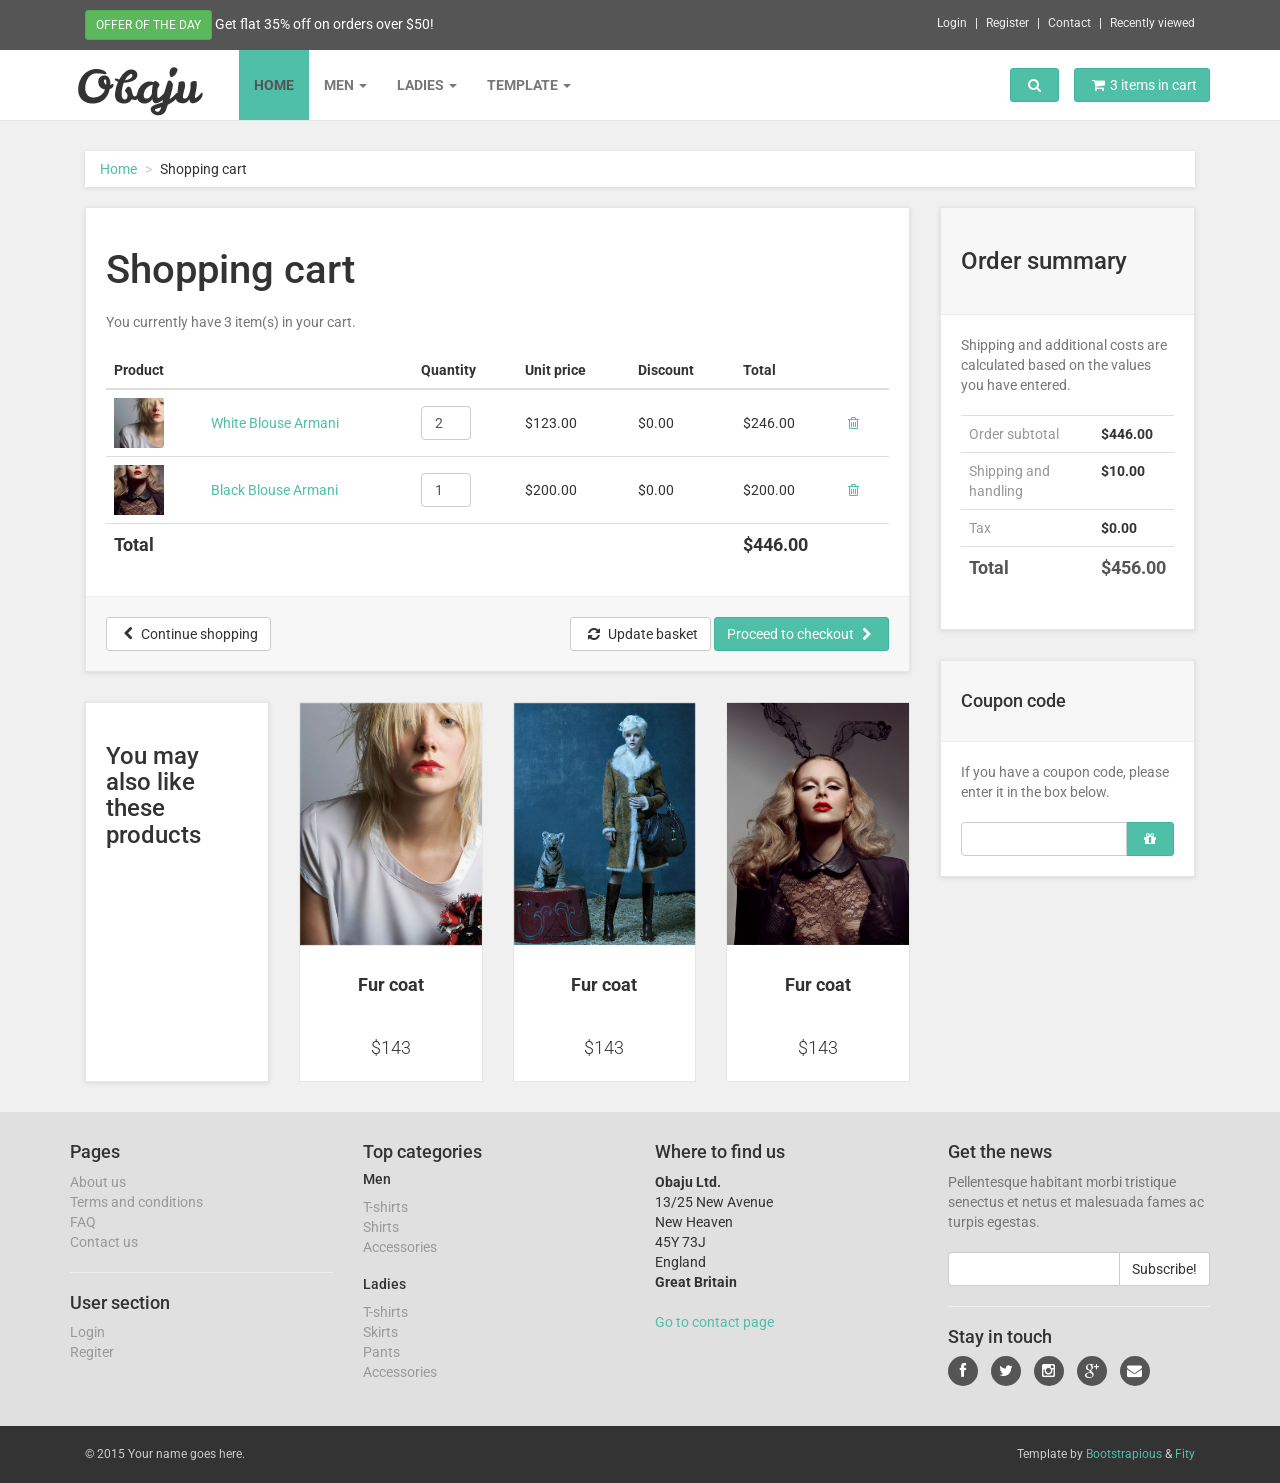
<file: FarmMartUI/Front/basket.html>
<!DOCTYPE html>
<html lang="en">

<head>

    <meta charset="utf-8">
    <meta name="robots" content="all,follow">
    <meta name="googlebot" content="index,follow,snippet,archive">
    <meta name="viewport" content="width=device-width, initial-scale=1">
    <meta name="description" content="Obaju e-commerce template">
    <meta name="author" content="Ondrej Svestka | ondrejsvestka.cz">
    <meta name="keywords" content="">

    <title>
        Obaju : e-commerce template
    </title>

    <meta name="keywords" content="">

    <link href='http://fonts.googleapis.com/css?family=Roboto:400,500,700,300,100' rel='stylesheet' type='text/css'>

    <!-- styles -->
    <link href="css/font-awesome.css" rel="stylesheet">
    <link href="css/bootstrap.min.css" rel="stylesheet">
    <link href="css/animate.min.css" rel="stylesheet">
    <link href="css/owl.carousel.css" rel="stylesheet">
    <link href="css/owl.theme.css" rel="stylesheet">

    <!-- theme stylesheet -->
    <link href="css/style.default.css" rel="stylesheet" id="theme-stylesheet">

    <!-- your stylesheet with modifications -->
    <link href="css/custom.css" rel="stylesheet">

    <script src="js/respond.min.js"></script>

    <link rel="shortcut icon" href="favicon.png">



</head>

<body>
    <!-- *** TOPBAR ***
 _________________________________________________________ -->
    <div id="top">
        <div class="container">
            <div class="col-md-6 offer" data-animate="fadeInDown">
                <a href="#" class="btn btn-success btn-sm" data-animate-hover="shake">Offer of the day</a>  <a href="#">Get flat 35% off on orders over $50!</a>
            </div>
            <div class="col-md-6" data-animate="fadeInDown">
                <ul class="menu">
                    <li><a href="#" data-toggle="modal" data-target="#login-modal">Login</a>
                    </li>
                    <li><a href="register.html">Register</a>
                    </li>
                    <li><a href="contact.html">Contact</a>
                    </li>
                    <li><a href="#">Recently viewed</a>
                    </li>
                </ul>
            </div>
        </div>
        <div class="modal fade" id="login-modal" tabindex="-1" role="dialog" aria-labelledby="Login" aria-hidden="true">
            <div class="modal-dialog modal-sm">

                <div class="modal-content">
                    <div class="modal-header">
                        <button type="button" class="close" data-dismiss="modal" aria-hidden="true">&times;</button>
                        <h4 class="modal-title" id="Login">Customer login</h4>
                    </div>
                    <div class="modal-body">
                        <form action="customer-orders.html" method="post">
                            <div class="form-group">
                                <input type="text" class="form-control" id="email-modal" placeholder="email">
                            </div>
                            <div class="form-group">
                                <input type="password" class="form-control" id="password-modal" placeholder="password">
                            </div>

                            <p class="text-center">
                                <button class="btn btn-primary"><i class="fa fa-sign-in"></i> Log in</button>
                            </p>

                        </form>

                        <p class="text-center text-muted">Not registered yet?</p>
                        <p class="text-center text-muted"><a href="register.html"><strong>Register now</strong></a>! It is easy and done in 1&nbsp;minute and gives you access to special discounts and much more!</p>

                    </div>
                </div>
            </div>
        </div>

    </div>

    <!-- *** TOP BAR END *** -->

    <!-- *** NAVBAR ***
 _________________________________________________________ -->

    <div class="navbar navbar-default yamm" role="navigation" id="navbar">
        <div class="container">
            <div class="navbar-header">

                <a class="navbar-brand home" href="index.html" data-animate-hover="bounce">
                    <img src="img/logo.png" alt="Obaju logo" class="hidden-xs">
                    <img src="img/logo-small.png" alt="Obaju logo" class="visible-xs"><span class="sr-only">Obaju - go to homepage</span>
                </a>
                <div class="navbar-buttons">
                    <button type="button" class="navbar-toggle" data-toggle="collapse" data-target="#navigation">
                        <span class="sr-only">Toggle navigation</span>
                        <i class="fa fa-align-justify"></i>
                    </button>
                    <button type="button" class="navbar-toggle" data-toggle="collapse" data-target="#search">
                        <span class="sr-only">Toggle search</span>
                        <i class="fa fa-search"></i>
                    </button>
                    <a class="btn btn-default navbar-toggle" href="basket.html">
                        <i class="fa fa-shopping-cart"></i>  <span class="hidden-xs">3 items in cart</span>
                    </a>
                </div>
            </div>
            <!--/.navbar-header -->

            <div class="navbar-collapse collapse" id="navigation">

                <ul class="nav navbar-nav navbar-left">
                    <li class="active"><a href="index.html">Home</a>
                    </li>
                    <li class="dropdown yamm-fw">
                        <a href="#" class="dropdown-toggle" data-toggle="dropdown" data-hover="dropdown" data-delay="200">Men <b class="caret"></b></a>
                        <ul class="dropdown-menu">
                            <li>
                                <div class="yamm-content">
                                    <div class="row">
                                        <div class="col-sm-3">
                                            <h5>Clothing</h5>
                                            <ul>
                                                <li><a href="category.html">T-shirts</a>
                                                </li>
                                                <li><a href="category.html">Shirts</a>
                                                </li>
                                                <li><a href="category.html">Pants</a>
                                                </li>
                                                <li><a href="category.html">Accessories</a>
                                                </li>
                                            </ul>
                                        </div>
                                        <div class="col-sm-3">
                                            <h5>Shoes</h5>
                                            <ul>
                                                <li><a href="category.html">Trainers</a>
                                                </li>
                                                <li><a href="category.html">Sandals</a>
                                                </li>
                                                <li><a href="category.html">Hiking shoes</a>
                                                </li>
                                                <li><a href="category.html">Casual</a>
                                                </li>
                                            </ul>
                                        </div>
                                        <div class="col-sm-3">
                                            <h5>Accessories</h5>
                                            <ul>
                                                <li><a href="category.html">Trainers</a>
                                                </li>
                                                <li><a href="category.html">Sandals</a>
                                                </li>
                                                <li><a href="category.html">Hiking shoes</a>
                                                </li>
                                                <li><a href="category.html">Casual</a>
                                                </li>
                                                <li><a href="category.html">Hiking shoes</a>
                                                </li>
                                                <li><a href="category.html">Casual</a>
                                                </li>
                                            </ul>
                                        </div>
                                        <div class="col-sm-3">
                                            <h5>Featured</h5>
                                            <ul>
                                                <li><a href="category.html">Trainers</a>
                                                </li>
                                                <li><a href="category.html">Sandals</a>
                                                </li>
                                                <li><a href="category.html">Hiking shoes</a>
                                                </li>
                                            </ul>
                                            <h5>Looks and trends</h5>
                                            <ul>
                                                <li><a href="category.html">Trainers</a>
                                                </li>
                                                <li><a href="category.html">Sandals</a>
                                                </li>
                                                <li><a href="category.html">Hiking shoes</a>
                                                </li>
                                            </ul>
                                        </div>
                                    </div>
                                </div>
                                <!-- /.yamm-content -->
                            </li>
                        </ul>
                    </li>

                    <li class="dropdown yamm-fw">
                        <a href="#" class="dropdown-toggle" data-toggle="dropdown" data-hover="dropdown" data-delay="200">Ladies <b class="caret"></b></a>
                        <ul class="dropdown-menu">
                            <li>
                                <div class="yamm-content">
                                    <div class="row">
                                        <div class="col-sm-3">
                                            <h5>Clothing</h5>
                                            <ul>
                                                <li><a href="category.html">T-shirts</a>
                                                </li>
                                                <li><a href="category.html">Shirts</a>
                                                </li>
                                                <li><a href="category.html">Pants</a>
                                                </li>
                                                <li><a href="category.html">Accessories</a>
                                                </li>
                                            </ul>
                                        </div>
                                        <div class="col-sm-3">
                                            <h5>Shoes</h5>
                                            <ul>
                                                <li><a href="category.html">Trainers</a>
                                                </li>
                                                <li><a href="category.html">Sandals</a>
                                                </li>
                                                <li><a href="category.html">Hiking shoes</a>
                                                </li>
                                                <li><a href="category.html">Casual</a>
                                                </li>
                                            </ul>
                                        </div>
                                        <div class="col-sm-3">
                                            <h5>Accessories</h5>
                                            <ul>
                                                <li><a href="category.html">Trainers</a>
                                                </li>
                                                <li><a href="category.html">Sandals</a>
                                                </li>
                                                <li><a href="category.html">Hiking shoes</a>
                                                </li>
                                                <li><a href="category.html">Casual</a>
                                                </li>
                                                <li><a href="category.html">Hiking shoes</a>
                                                </li>
                                                <li><a href="category.html">Casual</a>
                                                </li>
                                            </ul>
                                            <h5>Looks and trends</h5>
                                            <ul>
                                                <li><a href="category.html">Trainers</a>
                                                </li>
                                                <li><a href="category.html">Sandals</a>
                                                </li>
                                                <li><a href="category.html">Hiking shoes</a>
                                                </li>
                                            </ul>
                                        </div>
                                        <div class="col-sm-3">
                                            <div class="banner">
                                                <a href="#">
                                                    <img src="img/banner.jpg" class="img img-responsive" alt="">
                                                </a>
                                            </div>
                                            <div class="banner">
                                                <a href="#">
                                                    <img src="img/banner2.jpg" class="img img-responsive" alt="">
                                                </a>
                                            </div>
                                        </div>
                                    </div>
                                </div>
                                <!-- /.yamm-content -->
                            </li>
                        </ul>
                    </li>

                    <li class="dropdown yamm-fw">
                        <a href="#" class="dropdown-toggle" data-toggle="dropdown" data-hover="dropdown" data-delay="200">Template <b class="caret"></b></a>
                        <ul class="dropdown-menu">
                            <li>
                                <div class="yamm-content">
                                    <div class="row">
                                        <div class="col-sm-3">
                                            <h5>Shop</h5>
                                            <ul>
                                                <li><a href="index.html">Homepage</a>
                                                </li>
                                                <li><a href="category.html">Category - sidebar left</a>
                                                </li>
                                                <li><a href="category-right.html">Category - sidebar right</a>
                                                </li>
                                                <li><a href="category-full.html">Category - full width</a>
                                                </li>
                                                <li><a href="detail.html">Product detail</a>
                                                </li>
                                            </ul>
                                        </div>
                                        <div class="col-sm-3">
                                            <h5>User</h5>
                                            <ul>
                                                <li><a href="register.html">Register / login</a>
                                                </li>
                                                <li><a href="customer-orders.html">Orders history</a>
                                                </li>
                                                <li><a href="customer-order.html">Order history detail</a>
                                                </li>
                                                <li><a href="customer-wishlist.html">Wishlist</a>
                                                </li>
                                                <li><a href="customer-account.html">Customer account / change password</a>
                                                </li>
                                            </ul>
                                        </div>
                                        <div class="col-sm-3">
                                            <h5>Order process</h5>
                                            <ul>
                                                <li><a href="basket.html">Shopping cart</a>
                                                </li>
                                                <li><a href="checkout1.html">Checkout - step 1</a>
                                                </li>
                                                <li><a href="checkout2.html">Checkout - step 2</a>
                                                </li>
                                                <li><a href="checkout3.html">Checkout - step 3</a>
                                                </li>
                                                <li><a href="checkout4.html">Checkout - step 4</a>
                                                </li>
                                            </ul>
                                        </div>
                                        <div class="col-sm-3">
                                            <h5>Pages and blog</h5>
                                            <ul>
                                                <li><a href="blog.html">Blog listing</a>
                                                </li>
                                                <li><a href="post.html">Blog Post</a>
                                                </li>
                                                <li><a href="faq.html">FAQ</a>
                                                </li>
                                                <li><a href="text.html">Text page</a>
                                                </li>
                                                <li><a href="text-right.html">Text page - right sidebar</a>
                                                </li>
                                                <li><a href="404.html">404 page</a>
                                                </li>
                                                <li><a href="contact.html">Contact</a>
                                                </li>
                                            </ul>
                                        </div>
                                    </div>
                                </div>
                                <!-- /.yamm-content -->
                            </li>
                        </ul>
                    </li>
                </ul>

            </div>
            <!--/.nav-collapse -->

            <div class="navbar-buttons">

                <div class="navbar-collapse collapse right" id="basket-overview">
                    <a href="basket.html" class="btn btn-primary navbar-btn"><i class="fa fa-shopping-cart"></i><span class="hidden-sm">3 items in cart</span></a>
                </div>
                <!--/.nav-collapse -->

                <div class="navbar-collapse collapse right" id="search-not-mobile">
                    <button type="button" class="btn navbar-btn btn-primary" data-toggle="collapse" data-target="#search">
                        <span class="sr-only">Toggle search</span>
                        <i class="fa fa-search"></i>
                    </button>
                </div>

            </div>

            <div class="collapse clearfix" id="search">

                <form class="navbar-form" role="search">
                    <div class="input-group">
                        <input type="text" class="form-control" placeholder="Search">
                        <span class="input-group-btn">

			<button type="submit" class="btn btn-primary"><i class="fa fa-search"></i></button>

		    </span>
                    </div>
                </form>

            </div>
            <!--/.nav-collapse -->

        </div>
        <!-- /.container -->
    </div>
    <!-- /#navbar -->

    <!-- *** NAVBAR END *** -->

    <div id="all">

        <div id="content">
            <div class="container">

                <div class="col-md-12">
                    <ul class="breadcrumb">
                        <li><a href="#">Home</a>
                        </li>
                        <li>Shopping cart</li>
                    </ul>
                </div>

                <div class="col-md-9" id="basket">

                    <div class="box">

                        <form method="post" action="checkout1.html">

                            <h1>Shopping cart</h1>
                            <p class="text-muted">You currently have 3 item(s) in your cart.</p>
                            <div class="table-responsive">
                                <table class="table">
                                    <thead>
                                        <tr>
                                            <th colspan="2">Product</th>
                                            <th>Quantity</th>
                                            <th>Unit price</th>
                                            <th>Discount</th>
                                            <th colspan="2">Total</th>
                                        </tr>
                                    </thead>
                                    <tbody>
                                        <tr>
                                            <td>
                                                <a href="#">
                                                    <img src="img/detailsquare.jpg" alt="White Blouse Armani">
                                                </a>
                                            </td>
                                            <td><a href="#">White Blouse Armani</a>
                                            </td>
                                            <td>
                                                <input type="number" value="2" class="form-control">
                                            </td>
                                            <td>$123.00</td>
                                            <td>$0.00</td>
                                            <td>$246.00</td>
                                            <td><a href="#"><i class="fa fa-trash-o"></i></a>
                                            </td>
                                        </tr>
                                        <tr>
                                            <td>
                                                <a href="#">
                                                    <img src="img/basketsquare.jpg" alt="Black Blouse Armani">
                                                </a>
                                            </td>
                                            <td><a href="#">Black Blouse Armani</a>
                                            </td>
                                            <td>
                                                <input type="number" value="1" class="form-control">
                                            </td>
                                            <td>$200.00</td>
                                            <td>$0.00</td>
                                            <td>$200.00</td>
                                            <td><a href="#"><i class="fa fa-trash-o"></i></a>
                                            </td>
                                        </tr>
                                    </tbody>
                                    <tfoot>
                                        <tr>
                                            <th colspan="5">Total</th>
                                            <th colspan="2">$446.00</th>
                                        </tr>
                                    </tfoot>
                                </table>

                            </div>
                            <!-- /.table-responsive -->

                            <div class="box-footer">
                                <div class="pull-left">
                                    <a href="category.html" class="btn btn-default"><i class="fa fa-chevron-left"></i> Continue shopping</a>
                                </div>
                                <div class="pull-right">
                                    <button class="btn btn-default"><i class="fa fa-refresh"></i> Update basket</button>
                                    <button type="submit" class="btn btn-primary">Proceed to checkout <i class="fa fa-chevron-right"></i>
                                    </button>
                                </div>
                            </div>

                        </form>

                    </div>
                    <!-- /.box -->


                    <div class="row same-height-row">
                        <div class="col-md-3 col-sm-6">
                            <div class="box same-height">
                                <h3>You may also like these products</h3>
                            </div>
                        </div>

                        <div class="col-md-3 col-sm-6">
                            <div class="product same-height">
                                <div class="flip-container">
                                    <div class="flipper">
                                        <div class="front">
                                            <a href="detail.html">
                                                <img src="img/product2.jpg" alt="" class="img-responsive">
                                            </a>
                                        </div>
                                        <div class="back">
                                            <a href="detail.html">
                                                <img src="img/product2_2.jpg" alt="" class="img-responsive">
                                            </a>
                                        </div>
                                    </div>
                                </div>
                                <a href="detail.html" class="invisible">
                                    <img src="img/product2.jpg" alt="" class="img-responsive">
                                </a>
                                <div class="text">
                                    <h3>Fur coat</h3>
                                    <p class="price">$143</p>
                                </div>
                            </div>
                            <!-- /.product -->
                        </div>

                        <div class="col-md-3 col-sm-6">
                            <div class="product same-height">
                                <div class="flip-container">
                                    <div class="flipper">
                                        <div class="front">
                                            <a href="detail.html">
                                                <img src="img/product1.jpg" alt="" class="img-responsive">
                                            </a>
                                        </div>
                                        <div class="back">
                                            <a href="detail.html">
                                                <img src="img/product1_2.jpg" alt="" class="img-responsive">
                                            </a>
                                        </div>
                                    </div>
                                </div>
                                <a href="detail.html" class="invisible">
                                    <img src="img/product1.jpg" alt="" class="img-responsive">
                                </a>
                                <div class="text">
                                    <h3>Fur coat</h3>
                                    <p class="price">$143</p>
                                </div>
                            </div>
                            <!-- /.product -->
                        </div>


                        <div class="col-md-3 col-sm-6">
                            <div class="product same-height">
                                <div class="flip-container">
                                    <div class="flipper">
                                        <div class="front">
                                            <a href="detail.html">
                                                <img src="img/product3.jpg" alt="" class="img-responsive">
                                            </a>
                                        </div>
                                        <div class="back">
                                            <a href="detail.html">
                                                <img src="img/product3_2.jpg" alt="" class="img-responsive">
                                            </a>
                                        </div>
                                    </div>
                                </div>
                                <a href="detail.html" class="invisible">
                                    <img src="img/product3.jpg" alt="" class="img-responsive">
                                </a>
                                <div class="text">
                                    <h3>Fur coat</h3>
                                    <p class="price">$143</p>

                                </div>
                            </div>
                            <!-- /.product -->
                        </div>

                    </div>


                </div>
                <!-- /.col-md-9 -->

                <div class="col-md-3">
                    <div class="box" id="order-summary">
                        <div class="box-header">
                            <h3>Order summary</h3>
                        </div>
                        <p class="text-muted">Shipping and additional costs are calculated based on the values you have entered.</p>

                        <div class="table-responsive">
                            <table class="table">
                                <tbody>
                                    <tr>
                                        <td>Order subtotal</td>
                                        <th>$446.00</th>
                                    </tr>
                                    <tr>
                                        <td>Shipping and handling</td>
                                        <th>$10.00</th>
                                    </tr>
                                    <tr>
                                        <td>Tax</td>
                                        <th>$0.00</th>
                                    </tr>
                                    <tr class="total">
                                        <td>Total</td>
                                        <th>$456.00</th>
                                    </tr>
                                </tbody>
                            </table>
                        </div>

                    </div>


                    <div class="box">
                        <div class="box-header">
                            <h4>Coupon code</h4>
                        </div>
                        <p class="text-muted">If you have a coupon code, please enter it in the box below.</p>
                        <form>
                            <div class="input-group">

                                <input type="text" class="form-control">

                                <span class="input-group-btn">

					<button class="btn btn-primary" type="button"><i class="fa fa-gift"></i></button>

				    </span>
                            </div>
                            <!-- /input-group -->
                        </form>
                    </div>

                </div>
                <!-- /.col-md-3 -->

            </div>
            <!-- /.container -->
        </div>
        <!-- /#content -->

        <!-- *** FOOTER ***
 _________________________________________________________ -->
        <div id="footer" data-animate="fadeInUp">
            <div class="container">
                <div class="row">
                    <div class="col-md-3 col-sm-6">
                        <h4>Pages</h4>

                        <ul>
                            <li><a href="text.html">About us</a>
                            </li>
                            <li><a href="text.html">Terms and conditions</a>
                            </li>
                            <li><a href="faq.html">FAQ</a>
                            </li>
                            <li><a href="contact.html">Contact us</a>
                            </li>
                        </ul>

                        <hr>

                        <h4>User section</h4>

                        <ul>
                            <li><a href="#" data-toggle="modal" data-target="#login-modal">Login</a>
                            </li>
                            <li><a href="register.html">Regiter</a>
                            </li>
                        </ul>

                        <hr class="hidden-md hidden-lg hidden-sm">

                    </div>
                    <!-- /.col-md-3 -->

                    <div class="col-md-3 col-sm-6">

                        <h4>Top categories</h4>

                        <h5>Men</h5>

                        <ul>
                            <li><a href="category.html">T-shirts</a>
                            </li>
                            <li><a href="category.html">Shirts</a>
                            </li>
                            <li><a href="category.html">Accessories</a>
                            </li>
                        </ul>

                        <h5>Ladies</h5>
                        <ul>
                            <li><a href="category.html">T-shirts</a>
                            </li>
                            <li><a href="category.html">Skirts</a>
                            </li>
                            <li><a href="category.html">Pants</a>
                            </li>
                            <li><a href="category.html">Accessories</a>
                            </li>
                        </ul>

                        <hr class="hidden-md hidden-lg">

                    </div>
                    <!-- /.col-md-3 -->

                    <div class="col-md-3 col-sm-6">

                        <h4>Where to find us</h4>

                        <p><strong>Obaju Ltd.</strong>
                            <br>13/25 New Avenue
                            <br>New Heaven
                            <br>45Y 73J
                            <br>England
                            <br>
                            <strong>Great Britain</strong>
                        </p>

                        <a href="contact.html">Go to contact page</a>

                        <hr class="hidden-md hidden-lg">

                    </div>
                    <!-- /.col-md-3 -->



                    <div class="col-md-3 col-sm-6">

                        <h4>Get the news</h4>

                        <p class="text-muted">Pellentesque habitant morbi tristique senectus et netus et malesuada fames ac turpis egestas.</p>

                        <form>
                            <div class="input-group">

                                <input type="text" class="form-control">

                                <span class="input-group-btn">

			    <button class="btn btn-default" type="button">Subscribe!</button>

			</span>

                            </div>
                            <!-- /input-group -->
                        </form>

                        <hr>

                        <h4>Stay in touch</h4>

                        <p class="social">
                            <a href="#" class="facebook external" data-animate-hover="shake"><i class="fa fa-facebook"></i></a>
                            <a href="#" class="twitter external" data-animate-hover="shake"><i class="fa fa-twitter"></i></a>
                            <a href="#" class="instagram external" data-animate-hover="shake"><i class="fa fa-instagram"></i></a>
                            <a href="#" class="gplus external" data-animate-hover="shake"><i class="fa fa-google-plus"></i></a>
                            <a href="#" class="email external" data-animate-hover="shake"><i class="fa fa-envelope"></i></a>
                        </p>


                    </div>
                    <!-- /.col-md-3 -->

                </div>
                <!-- /.row -->

            </div>
            <!-- /.container -->
        </div>
        <!-- /#footer -->

        <!-- *** FOOTER END *** -->




        <!-- *** COPYRIGHT ***
 _________________________________________________________ -->
        <div id="copyright">
            <div class="container">
                <div class="col-md-6">
                    <p class="pull-left">© 2015 Your name goes here.</p>

                </div>
                <div class="col-md-6">
                    <p class="pull-right">Template by <a href="https://bootstrapious.com/e-commerce-templates">Bootstrapious</a> & <a href="https://fity.cz">Fity</a>
                         <!-- Not removing these links is part of the license conditions of the template. Thanks for understanding :) If you want to use the template without the attribution links, you can do so after supporting further themes development at https://bootstrapious.com/donate  -->
                    </p>
                </div>
            </div>
        </div>
        <!-- *** COPYRIGHT END *** -->



    </div>
    <!-- /#all -->


    

    <!-- *** SCRIPTS TO INCLUDE ***
 _________________________________________________________ -->
    <script src="js/jquery-1.11.0.min.js"></script>
    <script src="js/bootstrap.min.js"></script>
    <script src="js/jquery.cookie.js"></script>
    <script src="js/waypoints.min.js"></script>
    <script src="js/modernizr.js"></script>
    <script src="js/bootstrap-hover-dropdown.js"></script>
    <script src="js/owl.carousel.min.js"></script>
    <script src="js/front.js"></script>



</body>

</html>
</file>
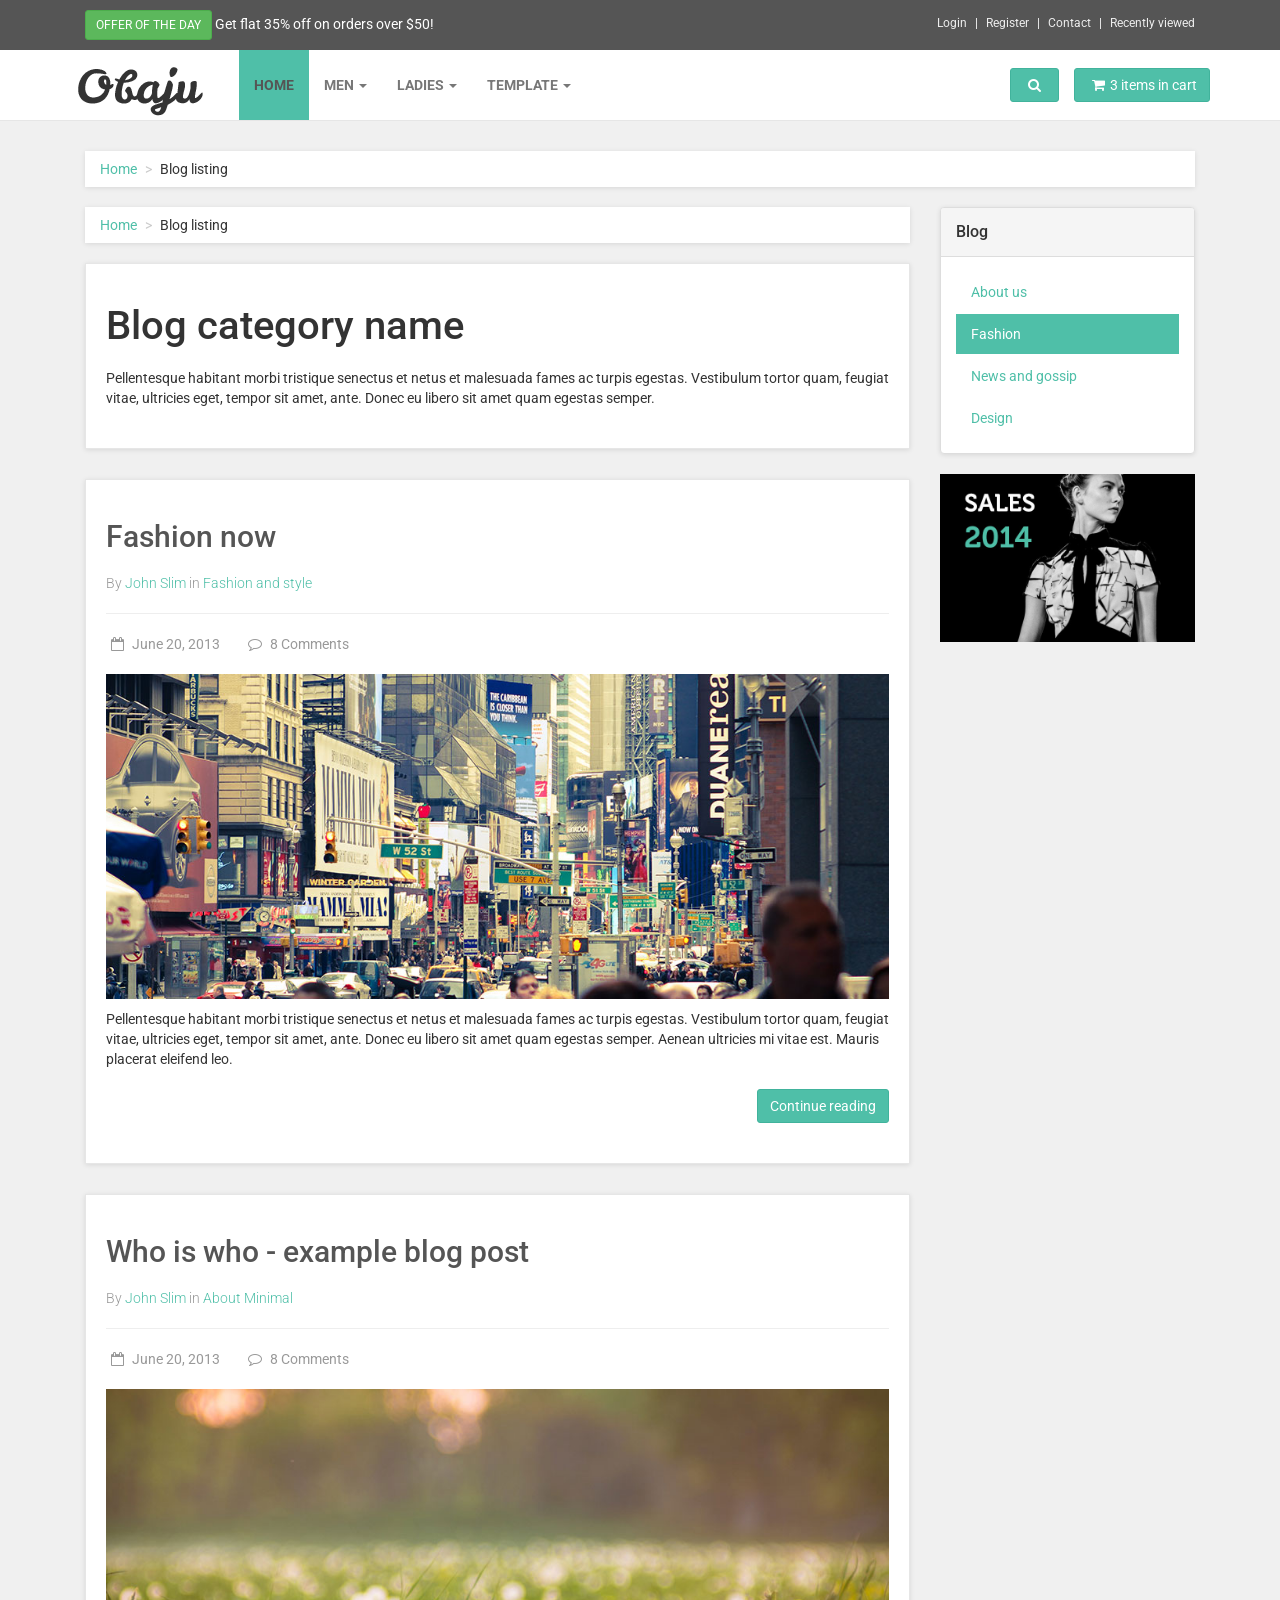
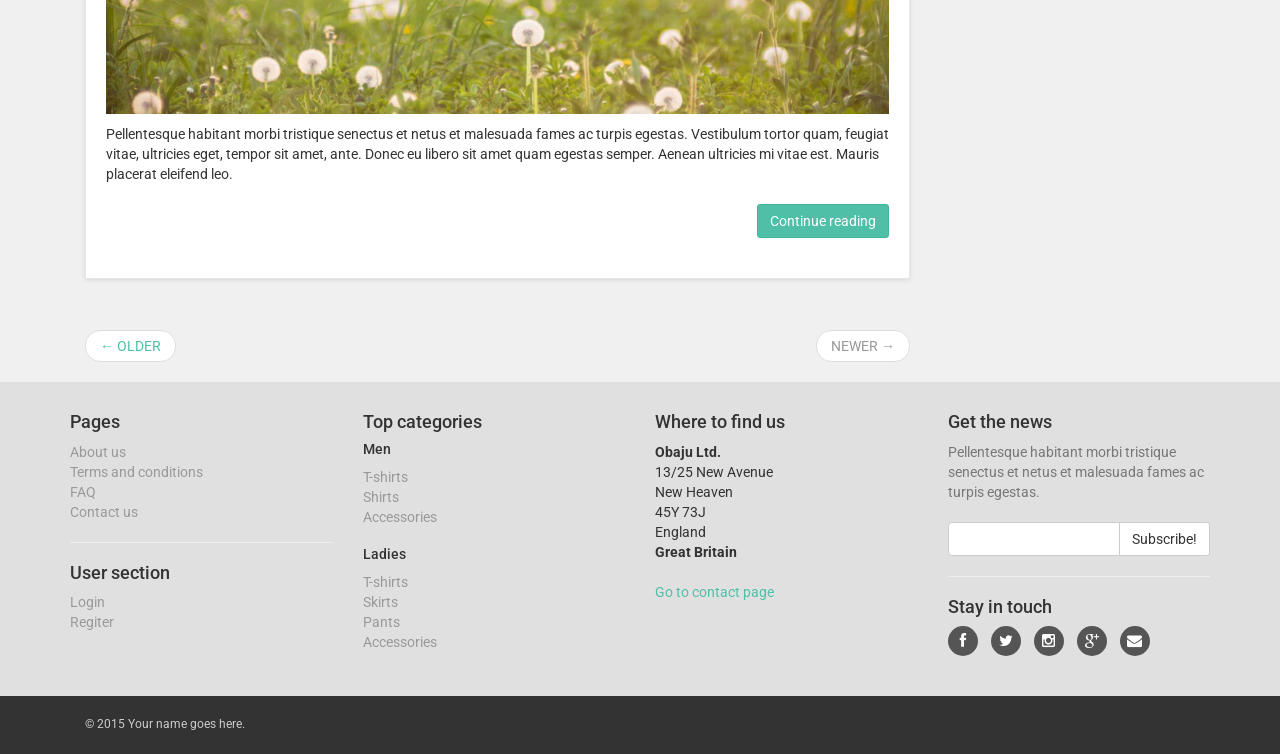
<file: FarmMartUI/Front/blog.html>
<!DOCTYPE html>
<html lang="en">

<head>

    <meta charset="utf-8">
    <meta name="robots" content="all,follow">
    <meta name="googlebot" content="index,follow,snippet,archive">
    <meta name="viewport" content="width=device-width, initial-scale=1">
    <meta name="description" content="Obaju e-commerce template">
    <meta name="author" content="Ondrej Svestka | ondrejsvestka.cz">
    <meta name="keywords" content="">

    <title>
        Obaju : e-commerce template
    </title>

    <meta name="keywords" content="">

    <link href='http://fonts.googleapis.com/css?family=Roboto:400,500,700,300,100' rel='stylesheet' type='text/css'>

    <!-- styles -->
    <link href="css/font-awesome.css" rel="stylesheet">
    <link href="css/bootstrap.min.css" rel="stylesheet">
    <link href="css/animate.min.css" rel="stylesheet">
    <link href="css/owl.carousel.css" rel="stylesheet">
    <link href="css/owl.theme.css" rel="stylesheet">

    <!-- theme stylesheet -->
    <link href="css/style.default.css" rel="stylesheet" id="theme-stylesheet">

    <!-- your stylesheet with modifications -->
    <link href="css/custom.css" rel="stylesheet">

    <script src="js/respond.min.js"></script>

    <link rel="shortcut icon" href="favicon.png">



</head>

<body>

    <!-- *** TOPBAR ***
 _________________________________________________________ -->
    <div id="top">
        <div class="container">
            <div class="col-md-6 offer" data-animate="fadeInDown">
                <a href="#" class="btn btn-success btn-sm" data-animate-hover="shake">Offer of the day</a>  <a href="#">Get flat 35% off on orders over $50!</a>
            </div>
            <div class="col-md-6" data-animate="fadeInDown">
                <ul class="menu">
                    <li><a href="#" data-toggle="modal" data-target="#login-modal">Login</a>
                    </li>
                    <li><a href="register.html">Register</a>
                    </li>
                    <li><a href="contact.html">Contact</a>
                    </li>
                    <li><a href="#">Recently viewed</a>
                    </li>
                </ul>
            </div>
        </div>
        <div class="modal fade" id="login-modal" tabindex="-1" role="dialog" aria-labelledby="Login" aria-hidden="true">
            <div class="modal-dialog modal-sm">

                <div class="modal-content">
                    <div class="modal-header">
                        <button type="button" class="close" data-dismiss="modal" aria-hidden="true">&times;</button>
                        <h4 class="modal-title" id="Login">Customer login</h4>
                    </div>
                    <div class="modal-body">
                        <form action="customer-orders.html" method="post">
                            <div class="form-group">
                                <input type="text" class="form-control" id="email-modal" placeholder="email">
                            </div>
                            <div class="form-group">
                                <input type="password" class="form-control" id="password-modal" placeholder="password">
                            </div>

                            <p class="text-center">
                                <button class="btn btn-primary"><i class="fa fa-sign-in"></i> Log in</button>
                            </p>

                        </form>

                        <p class="text-center text-muted">Not registered yet?</p>
                        <p class="text-center text-muted"><a href="register.html"><strong>Register now</strong></a>! It is easy and done in 1&nbsp;minute and gives you access to special discounts and much more!</p>

                    </div>
                </div>
            </div>
        </div>

    </div>

    <!-- *** TOP BAR END *** -->

    <!-- *** NAVBAR ***
 _________________________________________________________ -->

    <div class="navbar navbar-default yamm" role="navigation" id="navbar">
        <div class="container">
            <div class="navbar-header">

                <a class="navbar-brand home" href="index.html" data-animate-hover="bounce">
                    <img src="img/logo.png" alt="Obaju logo" class="hidden-xs">
                    <img src="img/logo-small.png" alt="Obaju logo" class="visible-xs"><span class="sr-only">Obaju - go to homepage</span>
                </a>
                <div class="navbar-buttons">
                    <button type="button" class="navbar-toggle" data-toggle="collapse" data-target="#navigation">
                        <span class="sr-only">Toggle navigation</span>
                        <i class="fa fa-align-justify"></i>
                    </button>
                    <button type="button" class="navbar-toggle" data-toggle="collapse" data-target="#search">
                        <span class="sr-only">Toggle search</span>
                        <i class="fa fa-search"></i>
                    </button>
                    <a class="btn btn-default navbar-toggle" href="basket.html">
                        <i class="fa fa-shopping-cart"></i>  <span class="hidden-xs">3 items in cart</span>
                    </a>
                </div>
            </div>
            <!--/.navbar-header -->

            <div class="navbar-collapse collapse" id="navigation">

                <ul class="nav navbar-nav navbar-left">
                    <li class="active"><a href="index.html">Home</a>
                    </li>
                    <li class="dropdown yamm-fw">
                        <a href="#" class="dropdown-toggle" data-toggle="dropdown" data-hover="dropdown" data-delay="200">Men <b class="caret"></b></a>
                        <ul class="dropdown-menu">
                            <li>
                                <div class="yamm-content">
                                    <div class="row">
                                        <div class="col-sm-3">
                                            <h5>Clothing</h5>
                                            <ul>
                                                <li><a href="category.html">T-shirts</a>
                                                </li>
                                                <li><a href="category.html">Shirts</a>
                                                </li>
                                                <li><a href="category.html">Pants</a>
                                                </li>
                                                <li><a href="category.html">Accessories</a>
                                                </li>
                                            </ul>
                                        </div>
                                        <div class="col-sm-3">
                                            <h5>Shoes</h5>
                                            <ul>
                                                <li><a href="category.html">Trainers</a>
                                                </li>
                                                <li><a href="category.html">Sandals</a>
                                                </li>
                                                <li><a href="category.html">Hiking shoes</a>
                                                </li>
                                                <li><a href="category.html">Casual</a>
                                                </li>
                                            </ul>
                                        </div>
                                        <div class="col-sm-3">
                                            <h5>Accessories</h5>
                                            <ul>
                                                <li><a href="category.html">Trainers</a>
                                                </li>
                                                <li><a href="category.html">Sandals</a>
                                                </li>
                                                <li><a href="category.html">Hiking shoes</a>
                                                </li>
                                                <li><a href="category.html">Casual</a>
                                                </li>
                                                <li><a href="category.html">Hiking shoes</a>
                                                </li>
                                                <li><a href="category.html">Casual</a>
                                                </li>
                                            </ul>
                                        </div>
                                        <div class="col-sm-3">
                                            <h5>Featured</h5>
                                            <ul>
                                                <li><a href="category.html">Trainers</a>
                                                </li>
                                                <li><a href="category.html">Sandals</a>
                                                </li>
                                                <li><a href="category.html">Hiking shoes</a>
                                                </li>
                                            </ul>
                                            <h5>Looks and trends</h5>
                                            <ul>
                                                <li><a href="category.html">Trainers</a>
                                                </li>
                                                <li><a href="category.html">Sandals</a>
                                                </li>
                                                <li><a href="category.html">Hiking shoes</a>
                                                </li>
                                            </ul>
                                        </div>
                                    </div>
                                </div>
                                <!-- /.yamm-content -->
                            </li>
                        </ul>
                    </li>

                    <li class="dropdown yamm-fw">
                        <a href="#" class="dropdown-toggle" data-toggle="dropdown" data-hover="dropdown" data-delay="200">Ladies <b class="caret"></b></a>
                        <ul class="dropdown-menu">
                            <li>
                                <div class="yamm-content">
                                    <div class="row">
                                        <div class="col-sm-3">
                                            <h5>Clothing</h5>
                                            <ul>
                                                <li><a href="category.html">T-shirts</a>
                                                </li>
                                                <li><a href="category.html">Shirts</a>
                                                </li>
                                                <li><a href="category.html">Pants</a>
                                                </li>
                                                <li><a href="category.html">Accessories</a>
                                                </li>
                                            </ul>
                                        </div>
                                        <div class="col-sm-3">
                                            <h5>Shoes</h5>
                                            <ul>
                                                <li><a href="category.html">Trainers</a>
                                                </li>
                                                <li><a href="category.html">Sandals</a>
                                                </li>
                                                <li><a href="category.html">Hiking shoes</a>
                                                </li>
                                                <li><a href="category.html">Casual</a>
                                                </li>
                                            </ul>
                                        </div>
                                        <div class="col-sm-3">
                                            <h5>Accessories</h5>
                                            <ul>
                                                <li><a href="category.html">Trainers</a>
                                                </li>
                                                <li><a href="category.html">Sandals</a>
                                                </li>
                                                <li><a href="category.html">Hiking shoes</a>
                                                </li>
                                                <li><a href="category.html">Casual</a>
                                                </li>
                                                <li><a href="category.html">Hiking shoes</a>
                                                </li>
                                                <li><a href="category.html">Casual</a>
                                                </li>
                                            </ul>
                                            <h5>Looks and trends</h5>
                                            <ul>
                                                <li><a href="category.html">Trainers</a>
                                                </li>
                                                <li><a href="category.html">Sandals</a>
                                                </li>
                                                <li><a href="category.html">Hiking shoes</a>
                                                </li>
                                            </ul>
                                        </div>
                                        <div class="col-sm-3">
                                            <div class="banner">
                                                <a href="#">
                                                    <img src="img/banner.jpg" class="img img-responsive" alt="">
                                                </a>
                                            </div>
                                            <div class="banner">
                                                <a href="#">
                                                    <img src="img/banner2.jpg" class="img img-responsive" alt="">
                                                </a>
                                            </div>
                                        </div>
                                    </div>
                                </div>
                                <!-- /.yamm-content -->
                            </li>
                        </ul>
                    </li>

                    <li class="dropdown yamm-fw">
                        <a href="#" class="dropdown-toggle" data-toggle="dropdown" data-hover="dropdown" data-delay="200">Template <b class="caret"></b></a>
                        <ul class="dropdown-menu">
                            <li>
                                <div class="yamm-content">
                                    <div class="row">
                                        <div class="col-sm-3">
                                            <h5>Shop</h5>
                                            <ul>
                                                <li><a href="index.html">Homepage</a>
                                                </li>
                                                <li><a href="category.html">Category - sidebar left</a>
                                                </li>
                                                <li><a href="category-right.html">Category - sidebar right</a>
                                                </li>
                                                <li><a href="category-full.html">Category - full width</a>
                                                </li>
                                                <li><a href="detail.html">Product detail</a>
                                                </li>
                                            </ul>
                                        </div>
                                        <div class="col-sm-3">
                                            <h5>User</h5>
                                            <ul>
                                                <li><a href="register.html">Register / login</a>
                                                </li>
                                                <li><a href="customer-orders.html">Orders history</a>
                                                </li>
                                                <li><a href="customer-order.html">Order history detail</a>
                                                </li>
                                                <li><a href="customer-wishlist.html">Wishlist</a>
                                                </li>
                                                <li><a href="customer-account.html">Customer account / change password</a>
                                                </li>
                                            </ul>
                                        </div>
                                        <div class="col-sm-3">
                                            <h5>Order process</h5>
                                            <ul>
                                                <li><a href="basket.html">Shopping cart</a>
                                                </li>
                                                <li><a href="checkout1.html">Checkout - step 1</a>
                                                </li>
                                                <li><a href="checkout2.html">Checkout - step 2</a>
                                                </li>
                                                <li><a href="checkout3.html">Checkout - step 3</a>
                                                </li>
                                                <li><a href="checkout4.html">Checkout - step 4</a>
                                                </li>
                                            </ul>
                                        </div>
                                        <div class="col-sm-3">
                                            <h5>Pages and blog</h5>
                                            <ul>
                                                <li><a href="blog.html">Blog listing</a>
                                                </li>
                                                <li><a href="post.html">Blog Post</a>
                                                </li>
                                                <li><a href="faq.html">FAQ</a>
                                                </li>
                                                <li><a href="text.html">Text page</a>
                                                </li>
                                                <li><a href="text-right.html">Text page - right sidebar</a>
                                                </li>
                                                <li><a href="404.html">404 page</a>
                                                </li>
                                                <li><a href="contact.html">Contact</a>
                                                </li>
                                            </ul>
                                        </div>
                                    </div>
                                </div>
                                <!-- /.yamm-content -->
                            </li>
                        </ul>
                    </li>
                </ul>

            </div>
            <!--/.nav-collapse -->

            <div class="navbar-buttons">

                <div class="navbar-collapse collapse right" id="basket-overview">
                    <a href="basket.html" class="btn btn-primary navbar-btn"><i class="fa fa-shopping-cart"></i><span class="hidden-sm">3 items in cart</span></a>
                </div>
                <!--/.nav-collapse -->

                <div class="navbar-collapse collapse right" id="search-not-mobile">
                    <button type="button" class="btn navbar-btn btn-primary" data-toggle="collapse" data-target="#search">
                        <span class="sr-only">Toggle search</span>
                        <i class="fa fa-search"></i>
                    </button>
                </div>

            </div>

            <div class="collapse clearfix" id="search">

                <form class="navbar-form" role="search">
                    <div class="input-group">
                        <input type="text" class="form-control" placeholder="Search">
                        <span class="input-group-btn">

			<button type="submit" class="btn btn-primary"><i class="fa fa-search"></i></button>

		    </span>
                    </div>
                </form>

            </div>
            <!--/.nav-collapse -->

        </div>
        <!-- /.container -->
    </div>
    <!-- /#navbar -->

    <!-- *** NAVBAR END *** -->

    <div id="all">

        <div id="content">
            <div class="container">

                <div class="col-sm-12">
                    <ul class="breadcrumb">

                        <li><a href="index.html">Home</a>
                        </li>
                        <li>Blog listing</li>
                    </ul>
                </div>

                <!-- *** LEFT COLUMN ***
		     _________________________________________________________ -->

                <div class="col-sm-9" id="blog-listing">

                    <ul class="breadcrumb">

                        <li><a href="#">Home</a>
                        </li>
                        <li>Blog listing</li>
                    </ul>


                    <div class="box">

                        <h1>Blog category name</h1>
                        <p>Pellentesque habitant morbi tristique senectus et netus et malesuada fames ac turpis egestas. Vestibulum tortor quam, feugiat vitae, ultricies eget, tempor sit amet, ante. Donec eu libero sit amet quam egestas semper.</p>

                    </div>

                    <div class="post">
                        <h2><a href="post.html">Fashion now</a></h2>
                        <p class="author-category">By <a href="#">John Slim</a> in <a href="">Fashion and style</a>
                        </p>
                        <hr>
                        <p class="date-comments">
                            <a href="post.html"><i class="fa fa-calendar-o"></i> June 20, 2013</a>
                            <a href="post.html"><i class="fa fa-comment-o"></i> 8 Comments</a>
                        </p>
                        <div class="image">
                            <a href="post.html">
                                <img src="img/blog2.jpg" class="img-responsive" alt="Example blog post alt">
                            </a>
                        </div>
                        <p class="intro">Pellentesque habitant morbi tristique senectus et netus et malesuada fames ac turpis egestas. Vestibulum tortor quam, feugiat vitae, ultricies eget, tempor sit amet, ante. Donec eu libero sit amet quam egestas semper. Aenean ultricies
                            mi vitae est. Mauris placerat eleifend leo.</p>
                        <p class="read-more"><a href="post.html" class="btn btn-primary">Continue reading</a>
                        </p>
                    </div>


                    <div class="post">
                        <h2><a href="post.html">Who is who - example blog post</a></h2>
                        <p class="author-category">By <a href="#">John Slim</a> in <a href="">About Minimal</a>
                        </p>
                        <hr>
                        <p class="date-comments">
                            <a href="post.html"><i class="fa fa-calendar-o"></i> June 20, 2013</a>
                            <a href="post.html"><i class="fa fa-comment-o"></i> 8 Comments</a>
                        </p>
                        <div class="image">
                            <a href="post.html">
                                <img src="img/blog.jpg" class="img-responsive" alt="Example blog post alt">
                            </a>
                        </div>
                        <p class="intro">Pellentesque habitant morbi tristique senectus et netus et malesuada fames ac turpis egestas. Vestibulum tortor quam, feugiat vitae, ultricies eget, tempor sit amet, ante. Donec eu libero sit amet quam egestas semper. Aenean ultricies
                            mi vitae est. Mauris placerat eleifend leo.</p>
                        <p class="read-more"><a href="post.html" class="btn btn-primary">Continue reading</a>
                        </p>
                    </div>

                    <ul class="pager">
                        <li class="previous"><a href="#">&larr; Older</a>
                        </li>
                        <li class="next disabled"><a href="#">Newer &rarr;</a>
                        </li>
                    </ul>



                </div>
                <!-- /.col-md-9 -->

                <!-- *** LEFT COLUMN END *** -->


                <div class="col-md-3">
                    <!-- *** BLOG MENU ***
 _________________________________________________________ -->
                    <div class="panel panel-default sidebar-menu">

                        <div class="panel-heading">
                            <h3 class="panel-title">Blog</h3>
                        </div>

                        <div class="panel-body">

                            <ul class="nav nav-pills nav-stacked">
                                <li>
                                    <a href="blog.html">About us</a>
                                </li>
                                <li class="active">
                                    <a href="blog.html">Fashion</a>
                                </li>
                                <li>
                                    <a href="blog.html">News and gossip</a>
                                </li>
                                <li>
                                    <a href="blog.html">Design</a>
                                </li>
                            </ul>
                        </div>

                    </div>
                    <!-- /.col-md-3 -->

                    <!-- *** BLOG MENU END *** -->

                    <div class="banner">
                        <a href="#">
                            <img src="img/banner.jpg" alt="sales 2014" class="img-responsive">
                        </a>
                    </div>
                </div>


            </div>
            <!-- /.container -->
        </div>
        <!-- /#content -->


        <!-- *** FOOTER ***
 _________________________________________________________ -->
        <div id="footer" data-animate="fadeInUp">
            <div class="container">
                <div class="row">
                    <div class="col-md-3 col-sm-6">
                        <h4>Pages</h4>

                        <ul>
                            <li><a href="text.html">About us</a>
                            </li>
                            <li><a href="text.html">Terms and conditions</a>
                            </li>
                            <li><a href="faq.html">FAQ</a>
                            </li>
                            <li><a href="contact.html">Contact us</a>
                            </li>
                        </ul>

                        <hr>

                        <h4>User section</h4>

                        <ul>
                            <li><a href="#" data-toggle="modal" data-target="#login-modal">Login</a>
                            </li>
                            <li><a href="register.html">Regiter</a>
                            </li>
                        </ul>

                        <hr class="hidden-md hidden-lg hidden-sm">

                    </div>
                    <!-- /.col-md-3 -->

                    <div class="col-md-3 col-sm-6">

                        <h4>Top categories</h4>

                        <h5>Men</h5>

                        <ul>
                            <li><a href="category.html">T-shirts</a>
                            </li>
                            <li><a href="category.html">Shirts</a>
                            </li>
                            <li><a href="category.html">Accessories</a>
                            </li>
                        </ul>

                        <h5>Ladies</h5>
                        <ul>
                            <li><a href="category.html">T-shirts</a>
                            </li>
                            <li><a href="category.html">Skirts</a>
                            </li>
                            <li><a href="category.html">Pants</a>
                            </li>
                            <li><a href="category.html">Accessories</a>
                            </li>
                        </ul>

                        <hr class="hidden-md hidden-lg">

                    </div>
                    <!-- /.col-md-3 -->

                    <div class="col-md-3 col-sm-6">

                        <h4>Where to find us</h4>

                        <p><strong>Obaju Ltd.</strong>
                            <br>13/25 New Avenue
                            <br>New Heaven
                            <br>45Y 73J
                            <br>England
                            <br>
                            <strong>Great Britain</strong>
                        </p>

                        <a href="contact.html">Go to contact page</a>

                        <hr class="hidden-md hidden-lg">

                    </div>
                    <!-- /.col-md-3 -->



                    <div class="col-md-3 col-sm-6">

                        <h4>Get the news</h4>

                        <p class="text-muted">Pellentesque habitant morbi tristique senectus et netus et malesuada fames ac turpis egestas.</p>

                        <form>
                            <div class="input-group">

                                <input type="text" class="form-control">

                                <span class="input-group-btn">

			    <button class="btn btn-default" type="button">Subscribe!</button>

			</span>

                            </div>
                            <!-- /input-group -->
                        </form>

                        <hr>

                        <h4>Stay in touch</h4>

                        <p class="social">
                            <a href="#" class="facebook external" data-animate-hover="shake"><i class="fa fa-facebook"></i></a>
                            <a href="#" class="twitter external" data-animate-hover="shake"><i class="fa fa-twitter"></i></a>
                            <a href="#" class="instagram external" data-animate-hover="shake"><i class="fa fa-instagram"></i></a>
                            <a href="#" class="gplus external" data-animate-hover="shake"><i class="fa fa-google-plus"></i></a>
                            <a href="#" class="email external" data-animate-hover="shake"><i class="fa fa-envelope"></i></a>
                        </p>


                    </div>
                    <!-- /.col-md-3 -->

                </div>
                <!-- /.row -->

            </div>
            <!-- /.container -->
        </div>
        <!-- /#footer -->

        <!-- *** FOOTER END *** -->




        <!-- *** COPYRIGHT ***
 _________________________________________________________ -->
        <div id="copyright">
            <div class="container">
                <div class="col-md-6">
                    <p class="pull-left">© 2015 Your name goes here.</p>

                </div>
                <div class="col-md-6">
                   
                         <!-- Not removing these links is part of the license conditions of the template. Thanks for understanding :) If you want to use the template without the attribution links, you can do so after supporting further themes development at https://bootstrapious.com/donate  -->
                    </p>
                </div>
            </div>
        </div>
        <!-- *** COPYRIGHT END *** -->



    </div>
    <!-- /#all -->


    

    <!-- *** SCRIPTS TO INCLUDE ***
 _________________________________________________________ -->
    <script src="js/jquery-1.11.0.min.js"></script>
    <script src="js/bootstrap.min.js"></script>
    <script src="js/jquery.cookie.js"></script>
    <script src="js/waypoints.min.js"></script>
    <script src="js/modernizr.js"></script>
    <script src="js/bootstrap-hover-dropdown.js"></script>
    <script src="js/owl.carousel.min.js"></script>
    <script src="js/front.js"></script>






</body>

</html>
</file>
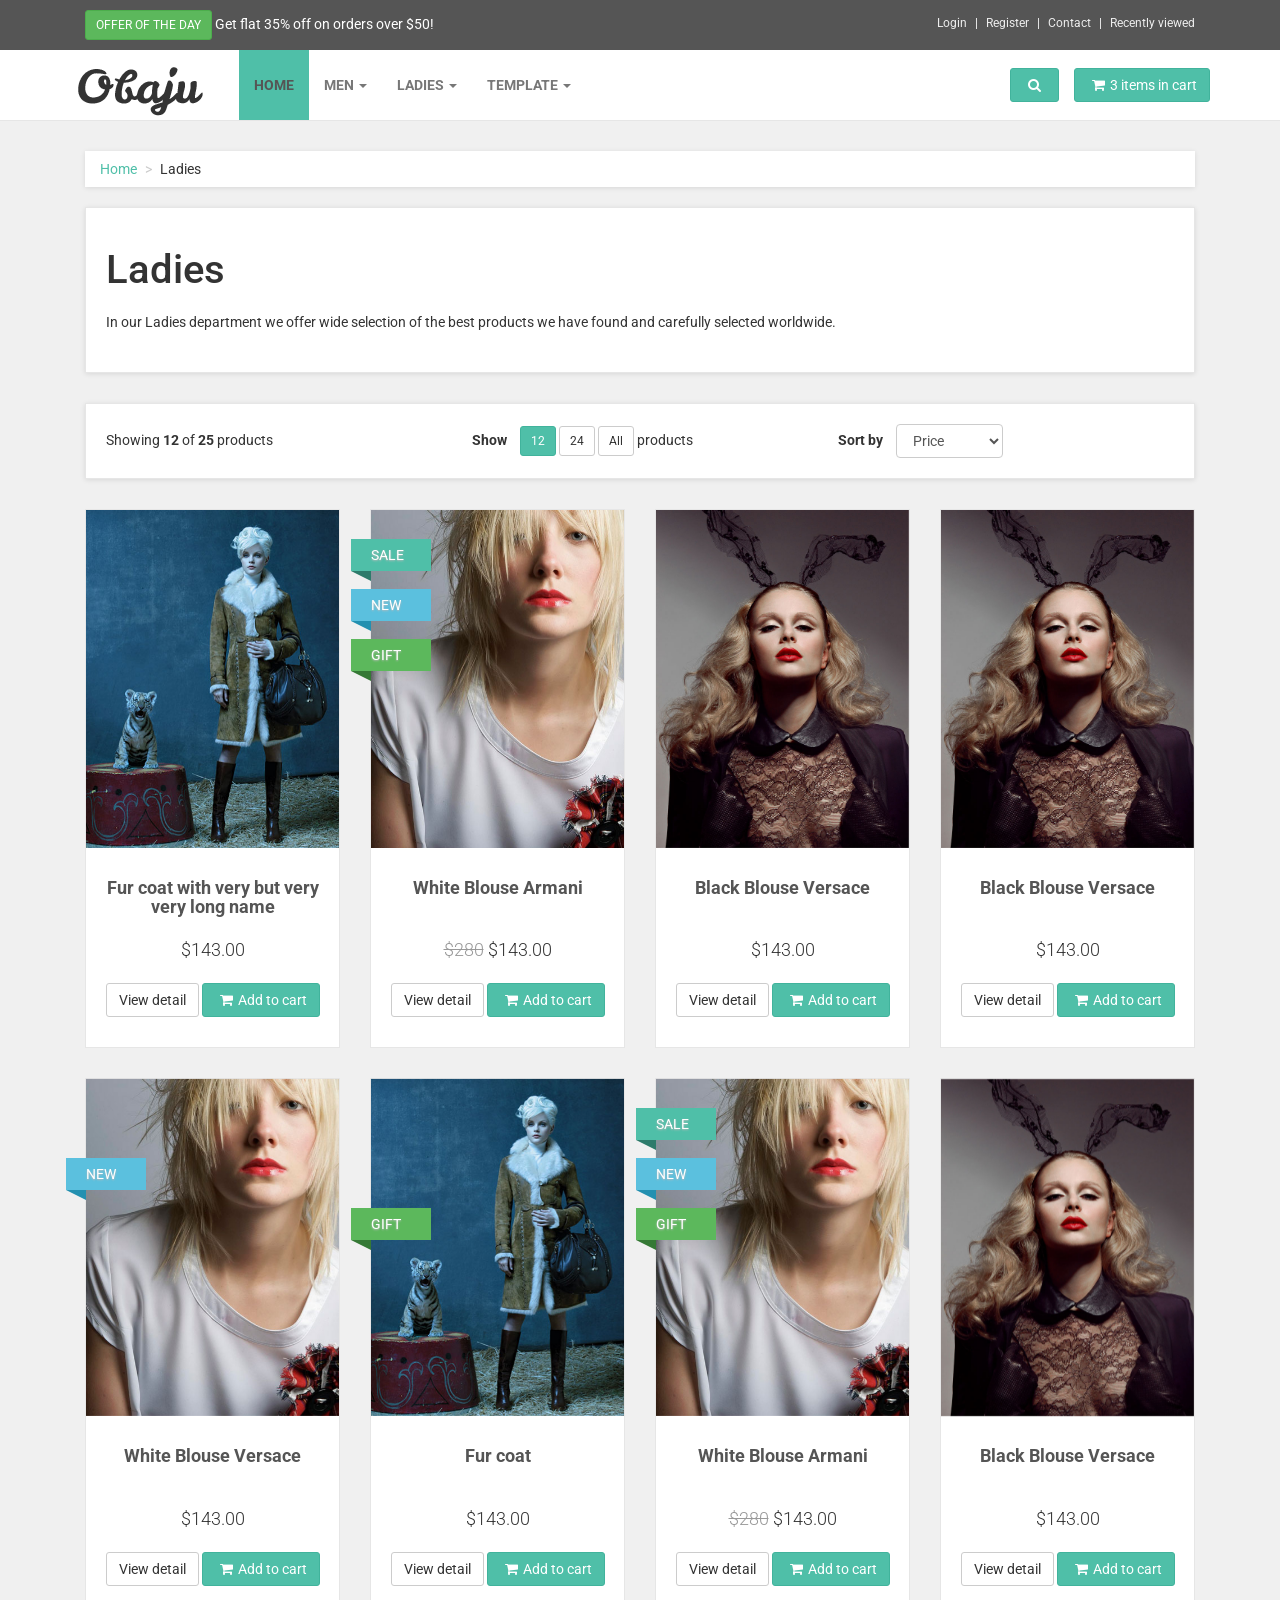
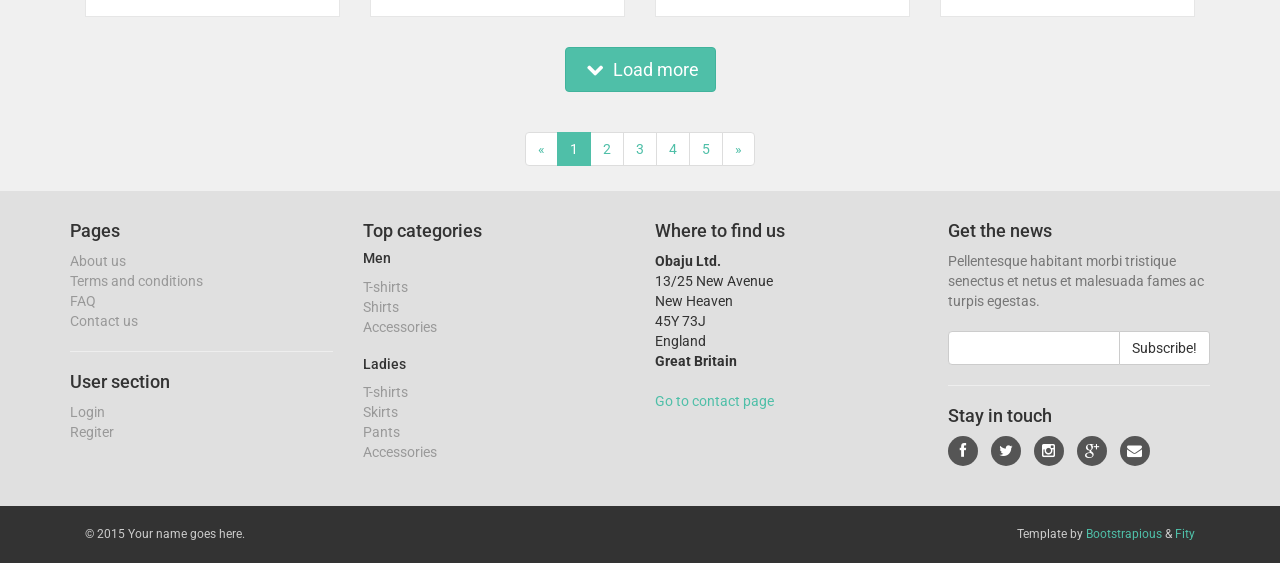
<file: FarmMartUI/Front/category-full.html>
<!DOCTYPE html>
<html lang="en">

<head>

    <meta charset="utf-8">
    <meta name="robots" content="all,follow">
    <meta name="googlebot" content="index,follow,snippet,archive">
    <meta name="viewport" content="width=device-width, initial-scale=1">
    <meta name="description" content="Obaju e-commerce template">
    <meta name="author" content="Ondrej Svestka | ondrejsvestka.cz">
    <meta name="keywords" content="">

    <title>
        Obaju : e-commerce template
    </title>

    <meta name="keywords" content="">

    <link href='http://fonts.googleapis.com/css?family=Roboto:400,500,700,300,100' rel='stylesheet' type='text/css'>

    <!-- styles -->
    <link href="css/font-awesome.css" rel="stylesheet">
    <link href="css/bootstrap.min.css" rel="stylesheet">
    <link href="css/animate.min.css" rel="stylesheet">
    <link href="css/owl.carousel.css" rel="stylesheet">
    <link href="css/owl.theme.css" rel="stylesheet">

    <!-- theme stylesheet -->
    <link href="css/style.default.css" rel="stylesheet" id="theme-stylesheet">

    <!-- your stylesheet with modifications -->
    <link href="css/custom.css" rel="stylesheet">

    <script src="js/respond.min.js"></script>

    <link rel="shortcut icon" href="favicon.png">



</head>

<body>
    <!-- *** TOPBAR ***
 _________________________________________________________ -->
    <div id="top">
        <div class="container">
            <div class="col-md-6 offer" data-animate="fadeInDown">
                <a href="#" class="btn btn-success btn-sm" data-animate-hover="shake">Offer of the day</a>  <a href="#">Get flat 35% off on orders over $50!</a>
            </div>
            <div class="col-md-6" data-animate="fadeInDown">
                <ul class="menu">
                    <li><a href="#" data-toggle="modal" data-target="#login-modal">Login</a>
                    </li>
                    <li><a href="register.html">Register</a>
                    </li>
                    <li><a href="contact.html">Contact</a>
                    </li>
                    <li><a href="#">Recently viewed</a>
                    </li>
                </ul>
            </div>
        </div>
        <div class="modal fade" id="login-modal" tabindex="-1" role="dialog" aria-labelledby="Login" aria-hidden="true">
            <div class="modal-dialog modal-sm">

                <div class="modal-content">
                    <div class="modal-header">
                        <button type="button" class="close" data-dismiss="modal" aria-hidden="true">&times;</button>
                        <h4 class="modal-title" id="Login">Customer login</h4>
                    </div>
                    <div class="modal-body">
                        <form action="customer-orders.html" method="post">
                            <div class="form-group">
                                <input type="text" class="form-control" id="email-modal" placeholder="email">
                            </div>
                            <div class="form-group">
                                <input type="password" class="form-control" id="password-modal" placeholder="password">
                            </div>

                            <p class="text-center">
                                <button class="btn btn-primary"><i class="fa fa-sign-in"></i> Log in</button>
                            </p>

                        </form>

                        <p class="text-center text-muted">Not registered yet?</p>
                        <p class="text-center text-muted"><a href="register.html"><strong>Register now</strong></a>! It is easy and done in 1&nbsp;minute and gives you access to special discounts and much more!</p>

                    </div>
                </div>
            </div>
        </div>

    </div>

    <!-- *** TOP BAR END *** -->

    <!-- *** NAVBAR ***
 _________________________________________________________ -->

    <div class="navbar navbar-default yamm" role="navigation" id="navbar">
        <div class="container">
            <div class="navbar-header">

                <a class="navbar-brand home" href="index.html" data-animate-hover="bounce">
                    <img src="img/logo.png" alt="Obaju logo" class="hidden-xs">
                    <img src="img/logo-small.png" alt="Obaju logo" class="visible-xs"><span class="sr-only">Obaju - go to homepage</span>
                </a>
                <div class="navbar-buttons">
                    <button type="button" class="navbar-toggle" data-toggle="collapse" data-target="#navigation">
                        <span class="sr-only">Toggle navigation</span>
                        <i class="fa fa-align-justify"></i>
                    </button>
                    <button type="button" class="navbar-toggle" data-toggle="collapse" data-target="#search">
                        <span class="sr-only">Toggle search</span>
                        <i class="fa fa-search"></i>
                    </button>
                    <a class="btn btn-default navbar-toggle" href="basket.html">
                        <i class="fa fa-shopping-cart"></i>  <span class="hidden-xs">3 items in cart</span>
                    </a>
                </div>
            </div>
            <!--/.navbar-header -->

            <div class="navbar-collapse collapse" id="navigation">

                <ul class="nav navbar-nav navbar-left">
                    <li class="active"><a href="index.html">Home</a>
                    </li>
                    <li class="dropdown yamm-fw">
                        <a href="#" class="dropdown-toggle" data-toggle="dropdown" data-hover="dropdown" data-delay="200">Men <b class="caret"></b></a>
                        <ul class="dropdown-menu">
                            <li>
                                <div class="yamm-content">
                                    <div class="row">
                                        <div class="col-sm-3">
                                            <h5>Clothing</h5>
                                            <ul>
                                                <li><a href="category.html">T-shirts</a>
                                                </li>
                                                <li><a href="category.html">Shirts</a>
                                                </li>
                                                <li><a href="category.html">Pants</a>
                                                </li>
                                                <li><a href="category.html">Accessories</a>
                                                </li>
                                            </ul>
                                        </div>
                                        <div class="col-sm-3">
                                            <h5>Shoes</h5>
                                            <ul>
                                                <li><a href="category.html">Trainers</a>
                                                </li>
                                                <li><a href="category.html">Sandals</a>
                                                </li>
                                                <li><a href="category.html">Hiking shoes</a>
                                                </li>
                                                <li><a href="category.html">Casual</a>
                                                </li>
                                            </ul>
                                        </div>
                                        <div class="col-sm-3">
                                            <h5>Accessories</h5>
                                            <ul>
                                                <li><a href="category.html">Trainers</a>
                                                </li>
                                                <li><a href="category.html">Sandals</a>
                                                </li>
                                                <li><a href="category.html">Hiking shoes</a>
                                                </li>
                                                <li><a href="category.html">Casual</a>
                                                </li>
                                                <li><a href="category.html">Hiking shoes</a>
                                                </li>
                                                <li><a href="category.html">Casual</a>
                                                </li>
                                            </ul>
                                        </div>
                                        <div class="col-sm-3">
                                            <h5>Featured</h5>
                                            <ul>
                                                <li><a href="category.html">Trainers</a>
                                                </li>
                                                <li><a href="category.html">Sandals</a>
                                                </li>
                                                <li><a href="category.html">Hiking shoes</a>
                                                </li>
                                            </ul>
                                            <h5>Looks and trends</h5>
                                            <ul>
                                                <li><a href="category.html">Trainers</a>
                                                </li>
                                                <li><a href="category.html">Sandals</a>
                                                </li>
                                                <li><a href="category.html">Hiking shoes</a>
                                                </li>
                                            </ul>
                                        </div>
                                    </div>
                                </div>
                                <!-- /.yamm-content -->
                            </li>
                        </ul>
                    </li>

                    <li class="dropdown yamm-fw">
                        <a href="#" class="dropdown-toggle" data-toggle="dropdown" data-hover="dropdown" data-delay="200">Ladies <b class="caret"></b></a>
                        <ul class="dropdown-menu">
                            <li>
                                <div class="yamm-content">
                                    <div class="row">
                                        <div class="col-sm-3">
                                            <h5>Clothing</h5>
                                            <ul>
                                                <li><a href="category.html">T-shirts</a>
                                                </li>
                                                <li><a href="category.html">Shirts</a>
                                                </li>
                                                <li><a href="category.html">Pants</a>
                                                </li>
                                                <li><a href="category.html">Accessories</a>
                                                </li>
                                            </ul>
                                        </div>
                                        <div class="col-sm-3">
                                            <h5>Shoes</h5>
                                            <ul>
                                                <li><a href="category.html">Trainers</a>
                                                </li>
                                                <li><a href="category.html">Sandals</a>
                                                </li>
                                                <li><a href="category.html">Hiking shoes</a>
                                                </li>
                                                <li><a href="category.html">Casual</a>
                                                </li>
                                            </ul>
                                        </div>
                                        <div class="col-sm-3">
                                            <h5>Accessories</h5>
                                            <ul>
                                                <li><a href="category.html">Trainers</a>
                                                </li>
                                                <li><a href="category.html">Sandals</a>
                                                </li>
                                                <li><a href="category.html">Hiking shoes</a>
                                                </li>
                                                <li><a href="category.html">Casual</a>
                                                </li>
                                                <li><a href="category.html">Hiking shoes</a>
                                                </li>
                                                <li><a href="category.html">Casual</a>
                                                </li>
                                            </ul>
                                            <h5>Looks and trends</h5>
                                            <ul>
                                                <li><a href="category.html">Trainers</a>
                                                </li>
                                                <li><a href="category.html">Sandals</a>
                                                </li>
                                                <li><a href="category.html">Hiking shoes</a>
                                                </li>
                                            </ul>
                                        </div>
                                        <div class="col-sm-3">
                                            <div class="banner">
                                                <a href="#">
                                                    <img src="img/banner.jpg" class="img img-responsive" alt="">
                                                </a>
                                            </div>
                                            <div class="banner">
                                                <a href="#">
                                                    <img src="img/banner2.jpg" class="img img-responsive" alt="">
                                                </a>
                                            </div>
                                        </div>
                                    </div>
                                </div>
                                <!-- /.yamm-content -->
                            </li>
                        </ul>
                    </li>

                    <li class="dropdown yamm-fw">
                        <a href="#" class="dropdown-toggle" data-toggle="dropdown" data-hover="dropdown" data-delay="200">Template <b class="caret"></b></a>
                        <ul class="dropdown-menu">
                            <li>
                                <div class="yamm-content">
                                    <div class="row">
                                        <div class="col-sm-3">
                                            <h5>Shop</h5>
                                            <ul>
                                                <li><a href="index.html">Homepage</a>
                                                </li>
                                                <li><a href="category.html">Category - sidebar left</a>
                                                </li>
                                                <li><a href="category-right.html">Category - sidebar right</a>
                                                </li>
                                                <li><a href="category-full.html">Category - full width</a>
                                                </li>
                                                <li><a href="detail.html">Product detail</a>
                                                </li>
                                            </ul>
                                        </div>
                                        <div class="col-sm-3">
                                            <h5>User</h5>
                                            <ul>
                                                <li><a href="register.html">Register / login</a>
                                                </li>
                                                <li><a href="customer-orders.html">Orders history</a>
                                                </li>
                                                <li><a href="customer-order.html">Order history detail</a>
                                                </li>
                                                <li><a href="customer-wishlist.html">Wishlist</a>
                                                </li>
                                                <li><a href="customer-account.html">Customer account / change password</a>
                                                </li>
                                            </ul>
                                        </div>
                                        <div class="col-sm-3">
                                            <h5>Order process</h5>
                                            <ul>
                                                <li><a href="basket.html">Shopping cart</a>
                                                </li>
                                                <li><a href="checkout1.html">Checkout - step 1</a>
                                                </li>
                                                <li><a href="checkout2.html">Checkout - step 2</a>
                                                </li>
                                                <li><a href="checkout3.html">Checkout - step 3</a>
                                                </li>
                                                <li><a href="checkout4.html">Checkout - step 4</a>
                                                </li>
                                            </ul>
                                        </div>
                                        <div class="col-sm-3">
                                            <h5>Pages and blog</h5>
                                            <ul>
                                                <li><a href="blog.html">Blog listing</a>
                                                </li>
                                                <li><a href="post.html">Blog Post</a>
                                                </li>
                                                <li><a href="faq.html">FAQ</a>
                                                </li>
                                                <li><a href="text.html">Text page</a>
                                                </li>
                                                <li><a href="text-right.html">Text page - right sidebar</a>
                                                </li>
                                                <li><a href="404.html">404 page</a>
                                                </li>
                                                <li><a href="contact.html">Contact</a>
                                                </li>
                                            </ul>
                                        </div>
                                    </div>
                                </div>
                                <!-- /.yamm-content -->
                            </li>
                        </ul>
                    </li>
                </ul>

            </div>
            <!--/.nav-collapse -->

            <div class="navbar-buttons">

                <div class="navbar-collapse collapse right" id="basket-overview">
                    <a href="basket.html" class="btn btn-primary navbar-btn"><i class="fa fa-shopping-cart"></i><span class="hidden-sm">3 items in cart</span></a>
                </div>
                <!--/.nav-collapse -->

                <div class="navbar-collapse collapse right" id="search-not-mobile">
                    <button type="button" class="btn navbar-btn btn-primary" data-toggle="collapse" data-target="#search">
                        <span class="sr-only">Toggle search</span>
                        <i class="fa fa-search"></i>
                    </button>
                </div>

            </div>

            <div class="collapse clearfix" id="search">

                <form class="navbar-form" role="search">
                    <div class="input-group">
                        <input type="text" class="form-control" placeholder="Search">
                        <span class="input-group-btn">

			<button type="submit" class="btn btn-primary"><i class="fa fa-search"></i></button>

		    </span>
                    </div>
                </form>

            </div>
            <!--/.nav-collapse -->

        </div>
        <!-- /.container -->
    </div>
    <!-- /#navbar -->

    <!-- *** NAVBAR END *** -->

    <div id="all">

        <div id="content">
            <div class="container">

                <div class="col-md-12">

                    <ul class="breadcrumb">
                        <li><a href="#">Home</a>
                        </li>
                        <li>Ladies</li>
                    </ul>

                    <div class="box">
                        <h1>Ladies</h1>
                        <p>In our Ladies department we offer wide selection of the best products we have found and carefully selected worldwide.</p>
                    </div>

                    <div class="box info-bar">
                        <div class="row">
                            <div class="col-sm-12 col-md-4 products-showing">
                                Showing <strong>12</strong> of <strong>25</strong> products
                            </div>

                            <div class="col-sm-12 col-md-8  products-number-sort">
                                <div class="row">
                                    <form class="form-inline">
                                        <div class="col-md-6 col-sm-6">
                                            <div class="products-number">
                                                <strong>Show</strong>  <a href="#" class="btn btn-default btn-sm btn-primary">12</a>  <a href="#" class="btn btn-default btn-sm">24</a>  <a href="#" class="btn btn-default btn-sm">All</a> products
                                            </div>
                                        </div>
                                        <div class="col-md-6 col-sm-6">
                                            <div class="products-sort-by">
                                                <strong>Sort by</strong>
                                                <select name="sort-by" class="form-control">
                                                    <option>Price</option>
                                                    <option>Name</option>
                                                    <option>Sales first</option>
                                                </select>
                                            </div>
                                        </div>
                                    </form>
                                </div>
                            </div>
                        </div>
                    </div>

                    <div class="row products">

                        <div class="col-md-3 col-sm-4">
                            <div class="product">
                                <div class="flip-container">
                                    <div class="flipper">
                                        <div class="front">
                                            <a href="detail.html">
                                                <img src="img/product1.jpg" alt="" class="img-responsive">
                                            </a>
                                        </div>
                                        <div class="back">
                                            <a href="detail.html">
                                                <img src="img/product1_2.jpg" alt="" class="img-responsive">
                                            </a>
                                        </div>
                                    </div>
                                </div>
                                <a href="detail.html" class="invisible">
                                    <img src="img/product1.jpg" alt="" class="img-responsive">
                                </a>
                                <div class="text">
                                    <h3><a href="detail.html">Fur coat with very but very very long name</a></h3>
                                    <p class="price">$143.00</p>
                                    <p class="buttons">
                                        <a href="detail.html" class="btn btn-default">View detail</a>
                                        <a href="basket.html" class="btn btn-primary"><i class="fa fa-shopping-cart"></i>Add to cart</a>
                                    </p>
                                </div>
                                <!-- /.text -->
                            </div>
                            <!-- /.product -->
                        </div>

                        <div class="col-md-3 col-sm-4">
                            <div class="product">
                                <div class="flip-container">
                                    <div class="flipper">
                                        <div class="front">
                                            <a href="detail.html">
                                                <img src="img/product2.jpg" alt="" class="img-responsive">
                                            </a>
                                        </div>
                                        <div class="back">
                                            <a href="detail.html">
                                                <img src="img/product2_2.jpg" alt="" class="img-responsive">
                                            </a>
                                        </div>
                                    </div>
                                </div>
                                <a href="detail.html" class="invisible">
                                    <img src="img/product2.jpg" alt="" class="img-responsive">
                                </a>
                                <div class="text">
                                    <h3><a href="detail.html">White Blouse Armani</a></h3>
                                    <p class="price"><del>$280</del> $143.00</p>
                                    <p class="buttons">
                                        <a href="detail.html" class="btn btn-default">View detail</a>
                                        <a href="basket.html" class="btn btn-primary"><i class="fa fa-shopping-cart"></i>Add to cart</a>
                                    </p>
                                </div>
                                <!-- /.text -->

                                <div class="ribbon sale">
                                    <div class="theribbon">SALE</div>
                                    <div class="ribbon-background"></div>
                                </div>
                                <!-- /.ribbon -->

                                <div class="ribbon new">
                                    <div class="theribbon">NEW</div>
                                    <div class="ribbon-background"></div>
                                </div>
                                <!-- /.ribbon -->

                                <div class="ribbon gift">
                                    <div class="theribbon">GIFT</div>
                                    <div class="ribbon-background"></div>
                                </div>
                                <!-- /.ribbon -->
                            </div>
                            <!-- /.product -->
                        </div>

                        <div class="col-md-3 col-sm-4">
                            <div class="product">
                                <div class="flip-container">
                                    <div class="flipper">
                                        <div class="front">
                                            <a href="detail.html">
                                                <img src="img/product3.jpg" alt="" class="img-responsive">
                                            </a>
                                        </div>
                                        <div class="back">
                                            <a href="detail.html">
                                                <img src="img/product3_2.jpg" alt="" class="img-responsive">
                                            </a>
                                        </div>
                                    </div>
                                </div>
                                <a href="detail.html" class="invisible">
                                    <img src="img/product3.jpg" alt="" class="img-responsive">
                                </a>
                                <div class="text">
                                    <h3><a href="detail.html">Black Blouse Versace</a></h3>
                                    <p class="price">$143.00</p>
                                    <p class="buttons">
                                        <a href="detail.html" class="btn btn-default">View detail</a>
                                        <a href="basket.html" class="btn btn-primary"><i class="fa fa-shopping-cart"></i>Add to cart</a>
                                    </p>

                                </div>
                                <!-- /.text -->
                            </div>
                            <!-- /.product -->
                        </div>

                        <div class="col-md-3 col-sm-4">
                            <div class="product">
                                <div class="flip-container">
                                    <div class="flipper">
                                        <div class="front">
                                            <a href="detail.html">
                                                <img src="img/product3.jpg" alt="" class="img-responsive">
                                            </a>
                                        </div>
                                        <div class="back">
                                            <a href="detail.html">
                                                <img src="img/product3_2.jpg" alt="" class="img-responsive">
                                            </a>
                                        </div>
                                    </div>
                                </div>
                                <a href="detail.html" class="invisible">
                                    <img src="img/product3.jpg" alt="" class="img-responsive">
                                </a>
                                <div class="text">
                                    <h3><a href="detail.html">Black Blouse Versace</a></h3>
                                    <p class="price">$143.00</p>
                                    <p class="buttons">
                                        <a href="detail.html" class="btn btn-default">View detail</a>
                                        <a href="basket.html" class="btn btn-primary"><i class="fa fa-shopping-cart"></i>Add to cart</a>
                                    </p>

                                </div>
                                <!-- /.text -->
                            </div>
                            <!-- /.product -->
                        </div>

                        <div class="col-md-3 col-sm-4">
                            <div class="product">
                                <div class="flip-container">
                                    <div class="flipper">
                                        <div class="front">
                                            <a href="detail.html">
                                                <img src="img/product2.jpg" alt="" class="img-responsive">
                                            </a>
                                        </div>
                                        <div class="back">
                                            <a href="detail.html">
                                                <img src="img/product2_2.jpg" alt="" class="img-responsive">
                                            </a>
                                        </div>
                                    </div>
                                </div>
                                <a href="detail.html" class="invisible">
                                    <img src="img/product2.jpg" alt="" class="img-responsive">
                                </a>
                                <div class="text">
                                    <h3><a href="detail.html">White Blouse Versace</a></h3>
                                    <p class="price">$143.00</p>
                                    <p class="buttons">
                                        <a href="detail.html" class="btn btn-default">View detail</a>
                                        <a href="basket.html" class="btn btn-primary"><i class="fa fa-shopping-cart"></i>Add to cart</a>
                                    </p>

                                </div>
                                <!-- /.text -->

                                <div class="ribbon new">
                                    <div class="theribbon">NEW</div>
                                    <div class="ribbon-background"></div>
                                </div>
                                <!-- /.ribbon -->
                            </div>
                            <!-- /.product -->
                        </div>

                        <div class="col-md-3 col-sm-4">
                            <div class="product">
                                <div class="flip-container">
                                    <div class="flipper">
                                        <div class="front">
                                            <a href="detail.html">
                                                <img src="img/product1.jpg" alt="" class="img-responsive">
                                            </a>
                                        </div>
                                        <div class="back">
                                            <a href="detail.html">
                                                <img src="img/product1_2.jpg" alt="" class="img-responsive">
                                            </a>
                                        </div>
                                    </div>
                                </div>
                                <a href="detail.html" class="invisible">
                                    <img src="img/product1.jpg" alt="" class="img-responsive">
                                </a>
                                <div class="text">
                                    <h3><a href="detail.html">Fur coat</a></h3>
                                    <p class="price">$143.00</p>
                                    <p class="buttons">
                                        <a href="detail.html" class="btn btn-default">View detail</a>
                                        <a href="basket.html" class="btn btn-primary"><i class="fa fa-shopping-cart"></i>Add to cart</a>
                                    </p>

                                </div>
                                <!-- /.text -->

                                <div class="ribbon gift">
                                    <div class="theribbon">GIFT</div>
                                    <div class="ribbon-background"></div>
                                </div>
                                <!-- /.ribbon -->

                            </div>
                            <!-- /.product -->
                        </div>
                        <!-- /.col-md-4 -->

                        <div class="col-md-3 col-sm-4">
                            <div class="product">
                                <div class="flip-container">
                                    <div class="flipper">
                                        <div class="front">
                                            <a href="detail.html">
                                                <img src="img/product2.jpg" alt="" class="img-responsive">
                                            </a>
                                        </div>
                                        <div class="back">
                                            <a href="detail.html">
                                                <img src="img/product2_2.jpg" alt="" class="img-responsive">
                                            </a>
                                        </div>
                                    </div>
                                </div>
                                <a href="detail.html" class="invisible">
                                    <img src="img/product2.jpg" alt="" class="img-responsive">
                                </a>
                                <div class="text">
                                    <h3><a href="detail.html">White Blouse Armani</a></h3>
                                    <p class="price"><del>$280</del> $143.00</p>
                                    <p class="buttons">
                                        <a href="detail.html" class="btn btn-default">View detail</a>
                                        <a href="basket.html" class="btn btn-primary"><i class="fa fa-shopping-cart"></i>Add to cart</a>
                                    </p>
                                </div>
                                <!-- /.text -->

                                <div class="ribbon sale">
                                    <div class="theribbon">SALE</div>
                                    <div class="ribbon-background"></div>
                                </div>
                                <!-- /.ribbon -->

                                <div class="ribbon new">
                                    <div class="theribbon">NEW</div>
                                    <div class="ribbon-background"></div>
                                </div>
                                <!-- /.ribbon -->

                                <div class="ribbon gift">
                                    <div class="theribbon">GIFT</div>
                                    <div class="ribbon-background"></div>
                                </div>
                                <!-- /.ribbon -->
                            </div>
                            <!-- /.product -->
                        </div>

                        <div class="col-md-3 col-sm-4">
                            <div class="product">
                                <div class="flip-container">
                                    <div class="flipper">
                                        <div class="front">
                                            <a href="detail.html">
                                                <img src="img/product3.jpg" alt="" class="img-responsive">
                                            </a>
                                        </div>
                                        <div class="back">
                                            <a href="detail.html">
                                                <img src="img/product3_2.jpg" alt="" class="img-responsive">
                                            </a>
                                        </div>
                                    </div>
                                </div>
                                <a href="detail.html" class="invisible">
                                    <img src="img/product3.jpg" alt="" class="img-responsive">
                                </a>
                                <div class="text">
                                    <h3><a href="detail.html">Black Blouse Versace</a></h3>
                                    <p class="price">$143.00</p>
                                    <p class="buttons">
                                        <a href="detail.html" class="btn btn-default">View detail</a>
                                        <a href="basket.html" class="btn btn-primary"><i class="fa fa-shopping-cart"></i>Add to cart</a>
                                    </p>

                                </div>
                                <!-- /.text -->
                            </div>
                            <!-- /.product -->
                        </div>

                    </div>
                    <!-- /.products -->

                    <div class="pages">

                        <p class="loadMore">
                            <a href="#" class="btn btn-primary btn-lg"><i class="fa fa-chevron-down"></i> Load more</a>
                        </p>

                        <ul class="pagination">
                            <li><a href="#">&laquo;</a>
                            </li>
                            <li class="active"><a href="#">1</a>
                            </li>
                            <li><a href="#">2</a>
                            </li>
                            <li><a href="#">3</a>
                            </li>
                            <li><a href="#">4</a>
                            </li>
                            <li><a href="#">5</a>
                            </li>
                            <li><a href="#">&raquo;</a>
                            </li>
                        </ul>
                    </div>


                </div>
                <!-- /.col-md-9 -->

            </div>
            <!-- /.container -->
        </div>
        <!-- /#content -->


        <!-- *** FOOTER ***
 _________________________________________________________ -->
        <div id="footer" data-animate="fadeInUp">
            <div class="container">
                <div class="row">
                    <div class="col-md-3 col-sm-6">
                        <h4>Pages</h4>

                        <ul>
                            <li><a href="text.html">About us</a>
                            </li>
                            <li><a href="text.html">Terms and conditions</a>
                            </li>
                            <li><a href="faq.html">FAQ</a>
                            </li>
                            <li><a href="contact.html">Contact us</a>
                            </li>
                        </ul>

                        <hr>

                        <h4>User section</h4>

                        <ul>
                            <li><a href="#" data-toggle="modal" data-target="#login-modal">Login</a>
                            </li>
                            <li><a href="register.html">Regiter</a>
                            </li>
                        </ul>

                        <hr class="hidden-md hidden-lg hidden-sm">

                    </div>
                    <!-- /.col-md-3 -->

                    <div class="col-md-3 col-sm-6">

                        <h4>Top categories</h4>

                        <h5>Men</h5>

                        <ul>
                            <li><a href="category.html">T-shirts</a>
                            </li>
                            <li><a href="category.html">Shirts</a>
                            </li>
                            <li><a href="category.html">Accessories</a>
                            </li>
                        </ul>

                        <h5>Ladies</h5>
                        <ul>
                            <li><a href="category.html">T-shirts</a>
                            </li>
                            <li><a href="category.html">Skirts</a>
                            </li>
                            <li><a href="category.html">Pants</a>
                            </li>
                            <li><a href="category.html">Accessories</a>
                            </li>
                        </ul>

                        <hr class="hidden-md hidden-lg">

                    </div>
                    <!-- /.col-md-3 -->

                    <div class="col-md-3 col-sm-6">

                        <h4>Where to find us</h4>

                        <p><strong>Obaju Ltd.</strong>
                            <br>13/25 New Avenue
                            <br>New Heaven
                            <br>45Y 73J
                            <br>England
                            <br>
                            <strong>Great Britain</strong>
                        </p>

                        <a href="contact.html">Go to contact page</a>

                        <hr class="hidden-md hidden-lg">

                    </div>
                    <!-- /.col-md-3 -->



                    <div class="col-md-3 col-sm-6">

                        <h4>Get the news</h4>

                        <p class="text-muted">Pellentesque habitant morbi tristique senectus et netus et malesuada fames ac turpis egestas.</p>

                        <form>
                            <div class="input-group">

                                <input type="text" class="form-control">

                                <span class="input-group-btn">

			    <button class="btn btn-default" type="button">Subscribe!</button>

			</span>

                            </div>
                            <!-- /input-group -->
                        </form>

                        <hr>

                        <h4>Stay in touch</h4>

                        <p class="social">
                            <a href="#" class="facebook external" data-animate-hover="shake"><i class="fa fa-facebook"></i></a>
                            <a href="#" class="twitter external" data-animate-hover="shake"><i class="fa fa-twitter"></i></a>
                            <a href="#" class="instagram external" data-animate-hover="shake"><i class="fa fa-instagram"></i></a>
                            <a href="#" class="gplus external" data-animate-hover="shake"><i class="fa fa-google-plus"></i></a>
                            <a href="#" class="email external" data-animate-hover="shake"><i class="fa fa-envelope"></i></a>
                        </p>


                    </div>
                    <!-- /.col-md-3 -->

                </div>
                <!-- /.row -->

            </div>
            <!-- /.container -->
        </div>
        <!-- /#footer -->

        <!-- *** FOOTER END *** -->




        <!-- *** COPYRIGHT ***
 _________________________________________________________ -->
        <div id="copyright">
            <div class="container">
                <div class="col-md-6">
                    <p class="pull-left">© 2015 Your name goes here.</p>

                </div>
                <div class="col-md-6">
                    <p class="pull-right">Template by <a href="https://bootstrapious.com/e-commerce-templates">Bootstrapious</a> & <a href="https://fity.cz">Fity</a>
                         <!-- Not removing these links is part of the license conditions of the template. Thanks for understanding :) If you want to use the template without the attribution links, you can do so after supporting further themes development at https://bootstrapious.com/donate  -->
                    </p>
                </div>
            </div>
        </div>
        <!-- *** COPYRIGHT END *** -->



    </div>
    <!-- /#all -->


    

    <!-- *** SCRIPTS TO INCLUDE ***
 _________________________________________________________ -->
    <script src="js/jquery-1.11.0.min.js"></script>
    <script src="js/bootstrap.min.js"></script>
    <script src="js/jquery.cookie.js"></script>
    <script src="js/waypoints.min.js"></script>
    <script src="js/modernizr.js"></script>
    <script src="js/bootstrap-hover-dropdown.js"></script>
    <script src="js/owl.carousel.min.js"></script>
    <script src="js/front.js"></script>






</body>

</html>
</file>
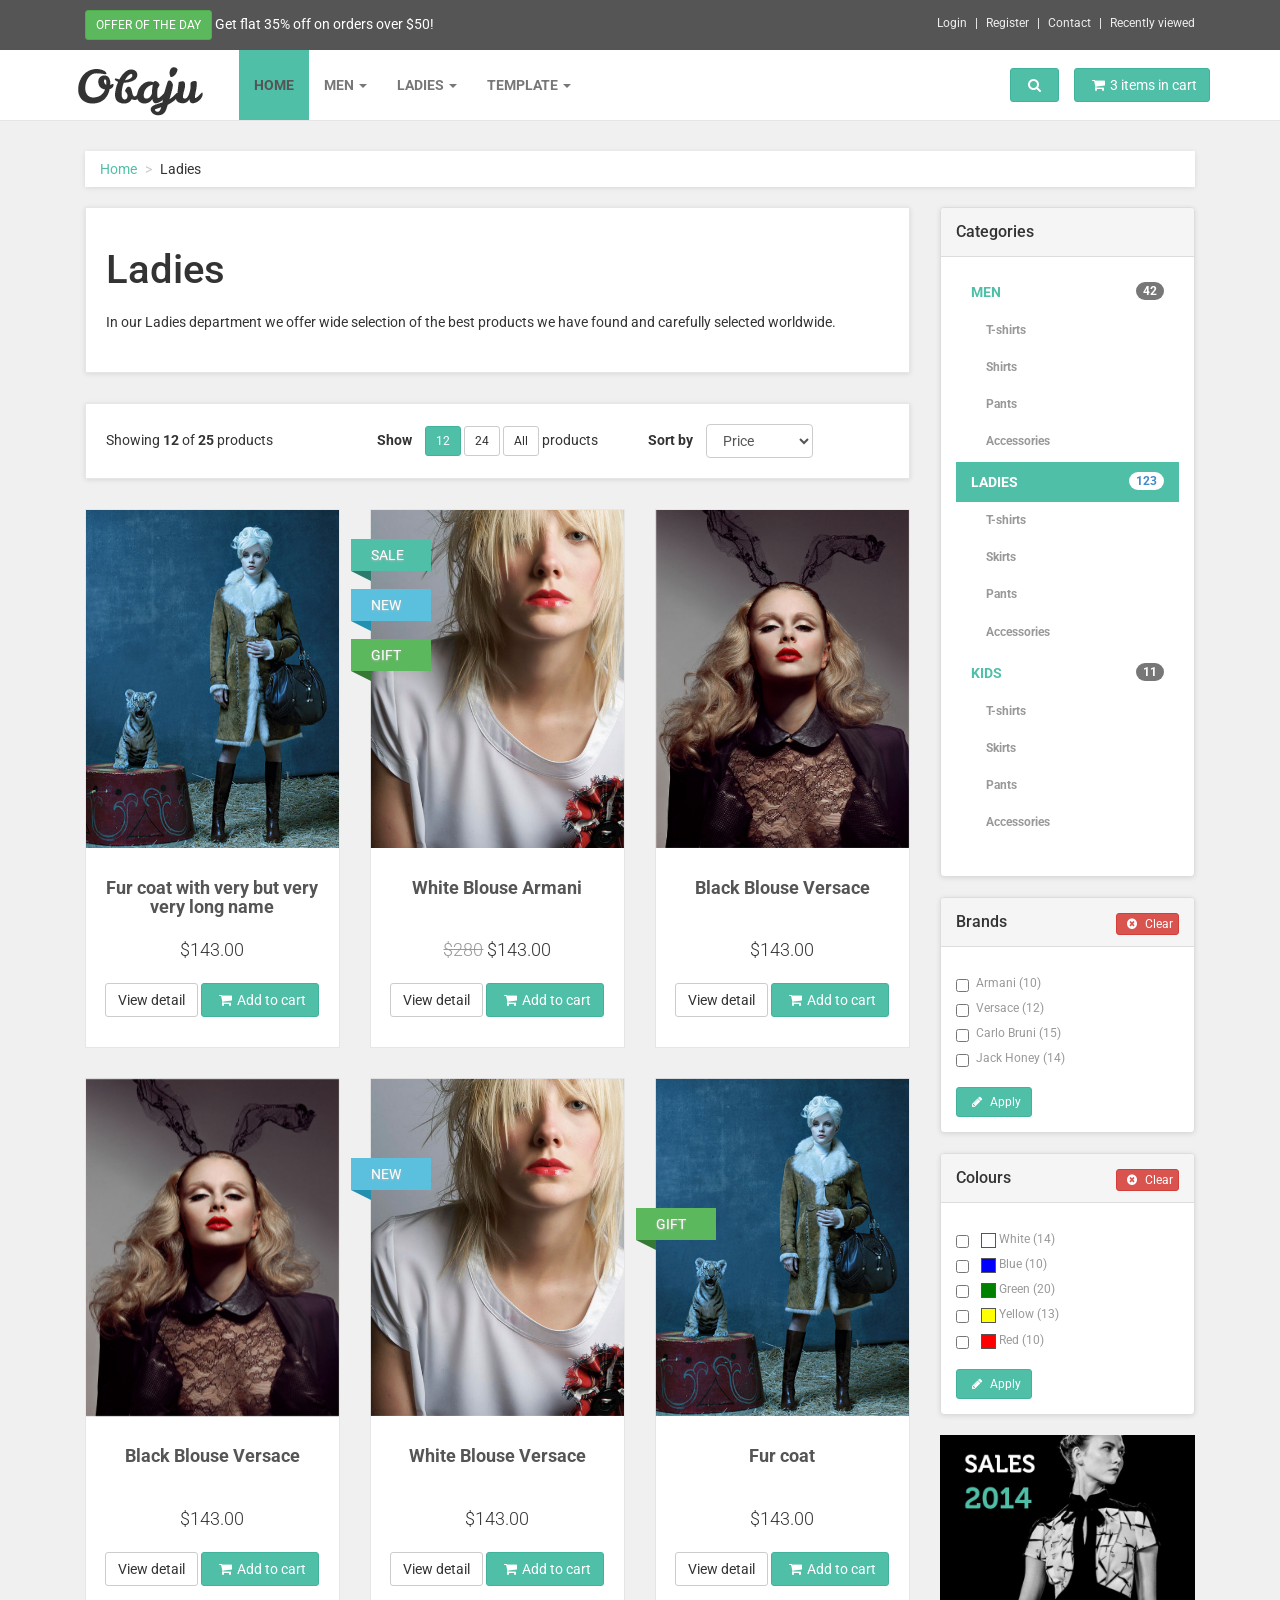
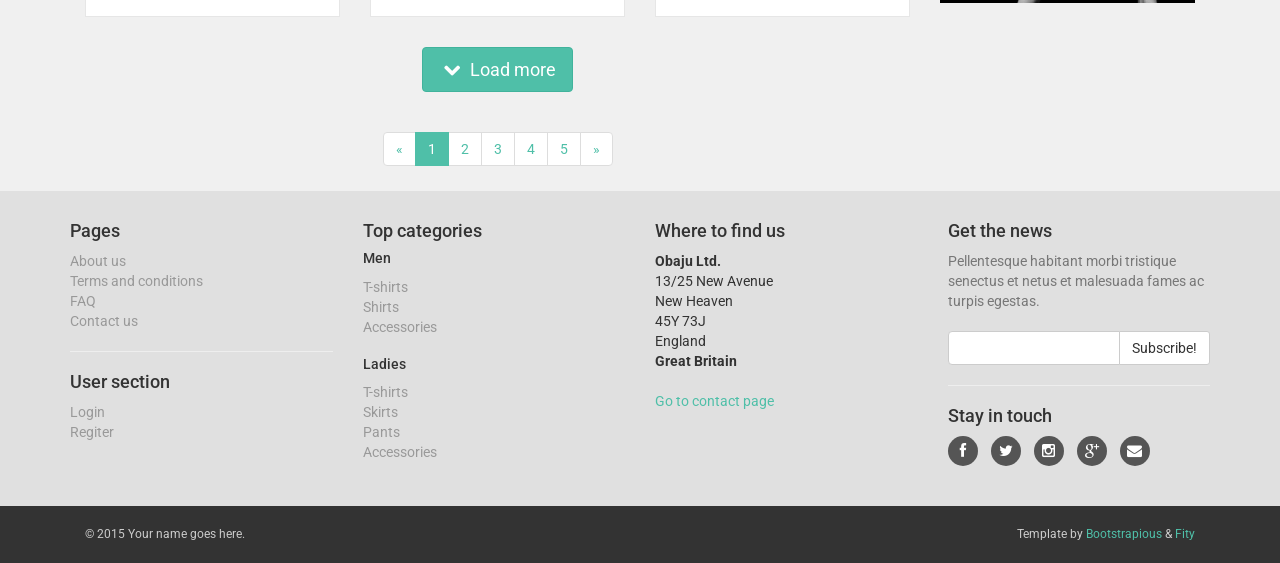
<file: FarmMartUI/Front/category-right.html>
<!DOCTYPE html>
<html lang="en">

<head>

    <meta charset="utf-8">
    <meta name="robots" content="all,follow">
    <meta name="googlebot" content="index,follow,snippet,archive">
    <meta name="viewport" content="width=device-width, initial-scale=1">
    <meta name="description" content="Obaju e-commerce template">
    <meta name="author" content="Ondrej Svestka | ondrejsvestka.cz">
    <meta name="keywords" content="">

    <title>
        Obaju : e-commerce template
    </title>

    <meta name="keywords" content="">

    <link href='http://fonts.googleapis.com/css?family=Roboto:400,500,700,300,100' rel='stylesheet' type='text/css'>

    <!-- styles -->
    <link href="css/font-awesome.css" rel="stylesheet">
    <link href="css/bootstrap.min.css" rel="stylesheet">
    <link href="css/animate.min.css" rel="stylesheet">
    <link href="css/owl.carousel.css" rel="stylesheet">
    <link href="css/owl.theme.css" rel="stylesheet">

    <!-- theme stylesheet -->
    <link href="css/style.default.css" rel="stylesheet" id="theme-stylesheet">

    <!-- your stylesheet with modifications -->
    <link href="css/custom.css" rel="stylesheet">

    <script src="js/respond.min.js"></script>

    <link rel="shortcut icon" href="favicon.png">



</head>

<body>
    <!-- *** TOPBAR ***
 _________________________________________________________ -->
    <div id="top">
        <div class="container">
            <div class="col-md-6 offer" data-animate="fadeInDown">
                <a href="#" class="btn btn-success btn-sm" data-animate-hover="shake">Offer of the day</a>  <a href="#">Get flat 35% off on orders over $50!</a>
            </div>
            <div class="col-md-6" data-animate="fadeInDown">
                <ul class="menu">
                    <li><a href="#" data-toggle="modal" data-target="#login-modal">Login</a>
                    </li>
                    <li><a href="register.html">Register</a>
                    </li>
                    <li><a href="contact.html">Contact</a>
                    </li>
                    <li><a href="#">Recently viewed</a>
                    </li>
                </ul>
            </div>
        </div>
        <div class="modal fade" id="login-modal" tabindex="-1" role="dialog" aria-labelledby="Login" aria-hidden="true">
            <div class="modal-dialog modal-sm">

                <div class="modal-content">
                    <div class="modal-header">
                        <button type="button" class="close" data-dismiss="modal" aria-hidden="true">&times;</button>
                        <h4 class="modal-title" id="Login">Customer login</h4>
                    </div>
                    <div class="modal-body">
                        <form action="customer-orders.html" method="post">
                            <div class="form-group">
                                <input type="text" class="form-control" id="email-modal" placeholder="email">
                            </div>
                            <div class="form-group">
                                <input type="password" class="form-control" id="password-modal" placeholder="password">
                            </div>

                            <p class="text-center">
                                <button class="btn btn-primary"><i class="fa fa-sign-in"></i> Log in</button>
                            </p>

                        </form>

                        <p class="text-center text-muted">Not registered yet?</p>
                        <p class="text-center text-muted"><a href="register.html"><strong>Register now</strong></a>! It is easy and done in 1&nbsp;minute and gives you access to special discounts and much more!</p>

                    </div>
                </div>
            </div>
        </div>

    </div>

    <!-- *** TOP BAR END *** -->

    <!-- *** NAVBAR ***
 _________________________________________________________ -->

    <div class="navbar navbar-default yamm" role="navigation" id="navbar">
        <div class="container">
            <div class="navbar-header">

                <a class="navbar-brand home" href="index.html" data-animate-hover="bounce">
                    <img src="img/logo.png" alt="Obaju logo" class="hidden-xs">
                    <img src="img/logo-small.png" alt="Obaju logo" class="visible-xs"><span class="sr-only">Obaju - go to homepage</span>
                </a>
                <div class="navbar-buttons">
                    <button type="button" class="navbar-toggle" data-toggle="collapse" data-target="#navigation">
                        <span class="sr-only">Toggle navigation</span>
                        <i class="fa fa-align-justify"></i>
                    </button>
                    <button type="button" class="navbar-toggle" data-toggle="collapse" data-target="#search">
                        <span class="sr-only">Toggle search</span>
                        <i class="fa fa-search"></i>
                    </button>
                    <a class="btn btn-default navbar-toggle" href="basket.html">
                        <i class="fa fa-shopping-cart"></i>  <span class="hidden-xs">3 items in cart</span>
                    </a>
                </div>
            </div>
            <!--/.navbar-header -->

            <div class="navbar-collapse collapse" id="navigation">

                <ul class="nav navbar-nav navbar-left">
                    <li class="active"><a href="index.html">Home</a>
                    </li>
                    <li class="dropdown yamm-fw">
                        <a href="#" class="dropdown-toggle" data-toggle="dropdown" data-hover="dropdown" data-delay="200">Men <b class="caret"></b></a>
                        <ul class="dropdown-menu">
                            <li>
                                <div class="yamm-content">
                                    <div class="row">
                                        <div class="col-sm-3">
                                            <h5>Clothing</h5>
                                            <ul>
                                                <li><a href="category.html">T-shirts</a>
                                                </li>
                                                <li><a href="category.html">Shirts</a>
                                                </li>
                                                <li><a href="category.html">Pants</a>
                                                </li>
                                                <li><a href="category.html">Accessories</a>
                                                </li>
                                            </ul>
                                        </div>
                                        <div class="col-sm-3">
                                            <h5>Shoes</h5>
                                            <ul>
                                                <li><a href="category.html">Trainers</a>
                                                </li>
                                                <li><a href="category.html">Sandals</a>
                                                </li>
                                                <li><a href="category.html">Hiking shoes</a>
                                                </li>
                                                <li><a href="category.html">Casual</a>
                                                </li>
                                            </ul>
                                        </div>
                                        <div class="col-sm-3">
                                            <h5>Accessories</h5>
                                            <ul>
                                                <li><a href="category.html">Trainers</a>
                                                </li>
                                                <li><a href="category.html">Sandals</a>
                                                </li>
                                                <li><a href="category.html">Hiking shoes</a>
                                                </li>
                                                <li><a href="category.html">Casual</a>
                                                </li>
                                                <li><a href="category.html">Hiking shoes</a>
                                                </li>
                                                <li><a href="category.html">Casual</a>
                                                </li>
                                            </ul>
                                        </div>
                                        <div class="col-sm-3">
                                            <h5>Featured</h5>
                                            <ul>
                                                <li><a href="category.html">Trainers</a>
                                                </li>
                                                <li><a href="category.html">Sandals</a>
                                                </li>
                                                <li><a href="category.html">Hiking shoes</a>
                                                </li>
                                            </ul>
                                            <h5>Looks and trends</h5>
                                            <ul>
                                                <li><a href="category.html">Trainers</a>
                                                </li>
                                                <li><a href="category.html">Sandals</a>
                                                </li>
                                                <li><a href="category.html">Hiking shoes</a>
                                                </li>
                                            </ul>
                                        </div>
                                    </div>
                                </div>
                                <!-- /.yamm-content -->
                            </li>
                        </ul>
                    </li>

                    <li class="dropdown yamm-fw">
                        <a href="#" class="dropdown-toggle" data-toggle="dropdown" data-hover="dropdown" data-delay="200">Ladies <b class="caret"></b></a>
                        <ul class="dropdown-menu">
                            <li>
                                <div class="yamm-content">
                                    <div class="row">
                                        <div class="col-sm-3">
                                            <h5>Clothing</h5>
                                            <ul>
                                                <li><a href="category.html">T-shirts</a>
                                                </li>
                                                <li><a href="category.html">Shirts</a>
                                                </li>
                                                <li><a href="category.html">Pants</a>
                                                </li>
                                                <li><a href="category.html">Accessories</a>
                                                </li>
                                            </ul>
                                        </div>
                                        <div class="col-sm-3">
                                            <h5>Shoes</h5>
                                            <ul>
                                                <li><a href="category.html">Trainers</a>
                                                </li>
                                                <li><a href="category.html">Sandals</a>
                                                </li>
                                                <li><a href="category.html">Hiking shoes</a>
                                                </li>
                                                <li><a href="category.html">Casual</a>
                                                </li>
                                            </ul>
                                        </div>
                                        <div class="col-sm-3">
                                            <h5>Accessories</h5>
                                            <ul>
                                                <li><a href="category.html">Trainers</a>
                                                </li>
                                                <li><a href="category.html">Sandals</a>
                                                </li>
                                                <li><a href="category.html">Hiking shoes</a>
                                                </li>
                                                <li><a href="category.html">Casual</a>
                                                </li>
                                                <li><a href="category.html">Hiking shoes</a>
                                                </li>
                                                <li><a href="category.html">Casual</a>
                                                </li>
                                            </ul>
                                            <h5>Looks and trends</h5>
                                            <ul>
                                                <li><a href="category.html">Trainers</a>
                                                </li>
                                                <li><a href="category.html">Sandals</a>
                                                </li>
                                                <li><a href="category.html">Hiking shoes</a>
                                                </li>
                                            </ul>
                                        </div>
                                        <div class="col-sm-3">
                                            <div class="banner">
                                                <a href="#">
                                                    <img src="img/banner.jpg" class="img img-responsive" alt="">
                                                </a>
                                            </div>
                                            <div class="banner">
                                                <a href="#">
                                                    <img src="img/banner2.jpg" class="img img-responsive" alt="">
                                                </a>
                                            </div>
                                        </div>
                                    </div>
                                </div>
                                <!-- /.yamm-content -->
                            </li>
                        </ul>
                    </li>

                    <li class="dropdown yamm-fw">
                        <a href="#" class="dropdown-toggle" data-toggle="dropdown" data-hover="dropdown" data-delay="200">Template <b class="caret"></b></a>
                        <ul class="dropdown-menu">
                            <li>
                                <div class="yamm-content">
                                    <div class="row">
                                        <div class="col-sm-3">
                                            <h5>Shop</h5>
                                            <ul>
                                                <li><a href="index.html">Homepage</a>
                                                </li>
                                                <li><a href="category.html">Category - sidebar left</a>
                                                </li>
                                                <li><a href="category-right.html">Category - sidebar right</a>
                                                </li>
                                                <li><a href="category-full.html">Category - full width</a>
                                                </li>
                                                <li><a href="detail.html">Product detail</a>
                                                </li>
                                            </ul>
                                        </div>
                                        <div class="col-sm-3">
                                            <h5>User</h5>
                                            <ul>
                                                <li><a href="register.html">Register / login</a>
                                                </li>
                                                <li><a href="customer-orders.html">Orders history</a>
                                                </li>
                                                <li><a href="customer-order.html">Order history detail</a>
                                                </li>
                                                <li><a href="customer-wishlist.html">Wishlist</a>
                                                </li>
                                                <li><a href="customer-account.html">Customer account / change password</a>
                                                </li>
                                            </ul>
                                        </div>
                                        <div class="col-sm-3">
                                            <h5>Order process</h5>
                                            <ul>
                                                <li><a href="basket.html">Shopping cart</a>
                                                </li>
                                                <li><a href="checkout1.html">Checkout - step 1</a>
                                                </li>
                                                <li><a href="checkout2.html">Checkout - step 2</a>
                                                </li>
                                                <li><a href="checkout3.html">Checkout - step 3</a>
                                                </li>
                                                <li><a href="checkout4.html">Checkout - step 4</a>
                                                </li>
                                            </ul>
                                        </div>
                                        <div class="col-sm-3">
                                            <h5>Pages and blog</h5>
                                            <ul>
                                                <li><a href="blog.html">Blog listing</a>
                                                </li>
                                                <li><a href="post.html">Blog Post</a>
                                                </li>
                                                <li><a href="faq.html">FAQ</a>
                                                </li>
                                                <li><a href="text.html">Text page</a>
                                                </li>
                                                <li><a href="text-right.html">Text page - right sidebar</a>
                                                </li>
                                                <li><a href="404.html">404 page</a>
                                                </li>
                                                <li><a href="contact.html">Contact</a>
                                                </li>
                                            </ul>
                                        </div>
                                    </div>
                                </div>
                                <!-- /.yamm-content -->
                            </li>
                        </ul>
                    </li>
                </ul>

            </div>
            <!--/.nav-collapse -->

            <div class="navbar-buttons">

                <div class="navbar-collapse collapse right" id="basket-overview">
                    <a href="basket.html" class="btn btn-primary navbar-btn"><i class="fa fa-shopping-cart"></i><span class="hidden-sm">3 items in cart</span></a>
                </div>
                <!--/.nav-collapse -->

                <div class="navbar-collapse collapse right" id="search-not-mobile">
                    <button type="button" class="btn navbar-btn btn-primary" data-toggle="collapse" data-target="#search">
                        <span class="sr-only">Toggle search</span>
                        <i class="fa fa-search"></i>
                    </button>
                </div>

            </div>

            <div class="collapse clearfix" id="search">

                <form class="navbar-form" role="search">
                    <div class="input-group">
                        <input type="text" class="form-control" placeholder="Search">
                        <span class="input-group-btn">

			<button type="submit" class="btn btn-primary"><i class="fa fa-search"></i></button>

		    </span>
                    </div>
                </form>

            </div>
            <!--/.nav-collapse -->

        </div>
        <!-- /.container -->
    </div>
    <!-- /#navbar -->

    <!-- *** NAVBAR END *** -->

    <div id="all">

        <div id="content">
            <div class="container">

                <div class="col-md-12">
                    <ul class="breadcrumb">
                        <li><a href="#">Home</a>
                        </li>
                        <li>Ladies</li>
                    </ul>
                </div>

                <div class="col-md-9">

                    <div class="box">
                        <h1>Ladies</h1>
                        <p>In our Ladies department we offer wide selection of the best products we have found and carefully selected worldwide.</p>
                    </div>

                    <div class="box info-bar">
                        <div class="row">
                            <div class="col-sm-12 col-md-4 products-showing">
                                Showing <strong>12</strong> of <strong>25</strong> products
                            </div>

                            <div class="col-sm-12 col-md-8  products-number-sort">
                                <div class="row">
                                    <form class="form-inline">
                                        <div class="col-md-6 col-sm-6">
                                            <div class="products-number">
                                                <strong>Show</strong>  <a href="#" class="btn btn-default btn-sm btn-primary">12</a>  <a href="#" class="btn btn-default btn-sm">24</a>  <a href="#" class="btn btn-default btn-sm">All</a> products
                                            </div>
                                        </div>
                                        <div class="col-md-6 col-sm-6">
                                            <div class="products-sort-by">
                                                <strong>Sort by</strong>
                                                <select name="sort-by" class="form-control">
                                                    <option>Price</option>
                                                    <option>Name</option>
                                                    <option>Sales first</option>
                                                </select>
                                            </div>
                                        </div>
                                    </form>
                                </div>
                            </div>
                        </div>
                    </div>

                    <div class="row products">

                        <div class="col-md-4 col-sm-6">
                            <div class="product">
                                <div class="flip-container">
                                    <div class="flipper">
                                        <div class="front">
                                            <a href="detail.html">
                                                <img src="img/product1.jpg" alt="" class="img-responsive">
                                            </a>
                                        </div>
                                        <div class="back">
                                            <a href="detail.html">
                                                <img src="img/product1_2.jpg" alt="" class="img-responsive">
                                            </a>
                                        </div>
                                    </div>
                                </div>
                                <a href="detail.html" class="invisible">
                                    <img src="img/product1.jpg" alt="" class="img-responsive">
                                </a>
                                <div class="text">
                                    <h3><a href="detail.html">Fur coat with very but very very long name</a></h3>
                                    <p class="price">$143.00</p>
                                    <p class="buttons">
                                        <a href="detail.html" class="btn btn-default">View detail</a>
                                        <a href="basket.html" class="btn btn-primary"><i class="fa fa-shopping-cart"></i>Add to cart</a>
                                    </p>
                                </div>
                                <!-- /.text -->
                            </div>
                            <!-- /.product -->
                        </div>

                        <div class="col-md-4 col-sm-6">
                            <div class="product">
                                <div class="flip-container">
                                    <div class="flipper">
                                        <div class="front">
                                            <a href="detail.html">
                                                <img src="img/product2.jpg" alt="" class="img-responsive">
                                            </a>
                                        </div>
                                        <div class="back">
                                            <a href="detail.html">
                                                <img src="img/product2_2.jpg" alt="" class="img-responsive">
                                            </a>
                                        </div>
                                    </div>
                                </div>
                                <a href="detail.html" class="invisible">
                                    <img src="img/product2.jpg" alt="" class="img-responsive">
                                </a>
                                <div class="text">
                                    <h3><a href="detail.html">White Blouse Armani</a></h3>
                                    <p class="price"><del>$280</del> $143.00</p>
                                    <p class="buttons">
                                        <a href="detail.html" class="btn btn-default">View detail</a>
                                        <a href="basket.html" class="btn btn-primary"><i class="fa fa-shopping-cart"></i>Add to cart</a>
                                    </p>
                                </div>
                                <!-- /.text -->

                                <div class="ribbon sale">
                                    <div class="theribbon">SALE</div>
                                    <div class="ribbon-background"></div>
                                </div>
                                <!-- /.ribbon -->

                                <div class="ribbon new">
                                    <div class="theribbon">NEW</div>
                                    <div class="ribbon-background"></div>
                                </div>
                                <!-- /.ribbon -->

                                <div class="ribbon gift">
                                    <div class="theribbon">GIFT</div>
                                    <div class="ribbon-background"></div>
                                </div>
                                <!-- /.ribbon -->
                            </div>
                            <!-- /.product -->
                        </div>

                        <div class="col-md-4 col-sm-6">
                            <div class="product">
                                <div class="flip-container">
                                    <div class="flipper">
                                        <div class="front">
                                            <a href="detail.html">
                                                <img src="img/product3.jpg" alt="" class="img-responsive">
                                            </a>
                                        </div>
                                        <div class="back">
                                            <a href="detail.html">
                                                <img src="img/product3_2.jpg" alt="" class="img-responsive">
                                            </a>
                                        </div>
                                    </div>
                                </div>
                                <a href="detail.html" class="invisible">
                                    <img src="img/product3.jpg" alt="" class="img-responsive">
                                </a>
                                <div class="text">
                                    <h3><a href="detail.html">Black Blouse Versace</a></h3>
                                    <p class="price">$143.00</p>
                                    <p class="buttons">
                                        <a href="detail.html" class="btn btn-default">View detail</a>
                                        <a href="basket.html" class="btn btn-primary"><i class="fa fa-shopping-cart"></i>Add to cart</a>
                                    </p>

                                </div>
                                <!-- /.text -->
                            </div>
                            <!-- /.product -->
                        </div>

                        <div class="col-md-4 col-sm-6">
                            <div class="product">
                                <div class="flip-container">
                                    <div class="flipper">
                                        <div class="front">
                                            <a href="detail.html">
                                                <img src="img/product3.jpg" alt="" class="img-responsive">
                                            </a>
                                        </div>
                                        <div class="back">
                                            <a href="detail.html">
                                                <img src="img/product3_2.jpg" alt="" class="img-responsive">
                                            </a>
                                        </div>
                                    </div>
                                </div>
                                <a href="detail.html" class="invisible">
                                    <img src="img/product3.jpg" alt="" class="img-responsive">
                                </a>
                                <div class="text">
                                    <h3><a href="detail.html">Black Blouse Versace</a></h3>
                                    <p class="price">$143.00</p>
                                    <p class="buttons">
                                        <a href="detail.html" class="btn btn-default">View detail</a>
                                        <a href="basket.html" class="btn btn-primary"><i class="fa fa-shopping-cart"></i>Add to cart</a>
                                    </p>

                                </div>
                                <!-- /.text -->
                            </div>
                            <!-- /.product -->
                        </div>

                        <div class="col-md-4 col-sm-6">
                            <div class="product">
                                <div class="flip-container">
                                    <div class="flipper">
                                        <div class="front">
                                            <a href="detail.html">
                                                <img src="img/product2.jpg" alt="" class="img-responsive">
                                            </a>
                                        </div>
                                        <div class="back">
                                            <a href="detail.html">
                                                <img src="img/product2_2.jpg" alt="" class="img-responsive">
                                            </a>
                                        </div>
                                    </div>
                                </div>
                                <a href="detail.html" class="invisible">
                                    <img src="img/product2.jpg" alt="" class="img-responsive">
                                </a>
                                <div class="text">
                                    <h3><a href="detail.html">White Blouse Versace</a></h3>
                                    <p class="price">$143.00</p>
                                    <p class="buttons">
                                        <a href="detail.html" class="btn btn-default">View detail</a>
                                        <a href="basket.html" class="btn btn-primary"><i class="fa fa-shopping-cart"></i>Add to cart</a>
                                    </p>

                                </div>
                                <!-- /.text -->

                                <div class="ribbon new">
                                    <div class="theribbon">NEW</div>
                                    <div class="ribbon-background"></div>
                                </div>
                                <!-- /.ribbon -->
                            </div>
                            <!-- /.product -->
                        </div>

                        <div class="col-md-4 col-sm-6">
                            <div class="product">
                                <div class="flip-container">
                                    <div class="flipper">
                                        <div class="front">
                                            <a href="detail.html">
                                                <img src="img/product1.jpg" alt="" class="img-responsive">
                                            </a>
                                        </div>
                                        <div class="back">
                                            <a href="detail.html">
                                                <img src="img/product1_2.jpg" alt="" class="img-responsive">
                                            </a>
                                        </div>
                                    </div>
                                </div>
                                <a href="detail.html" class="invisible">
                                    <img src="img/product1.jpg" alt="" class="img-responsive">
                                </a>
                                <div class="text">
                                    <h3><a href="detail.html">Fur coat</a></h3>
                                    <p class="price">$143.00</p>
                                    <p class="buttons">
                                        <a href="detail.html" class="btn btn-default">View detail</a>
                                        <a href="basket.html" class="btn btn-primary"><i class="fa fa-shopping-cart"></i>Add to cart</a>
                                    </p>

                                </div>
                                <!-- /.text -->

                                <div class="ribbon gift">
                                    <div class="theribbon">GIFT</div>
                                    <div class="ribbon-background"></div>
                                </div>
                                <!-- /.ribbon -->

                            </div>
                            <!-- /.product -->
                        </div>
                        <!-- /.col-md-4 -->
                    </div>
                    <!-- /.products -->

                    <div class="pages">

                        <p class="loadMore">
                            <a href="#" class="btn btn-primary btn-lg"><i class="fa fa-chevron-down"></i> Load more</a>
                        </p>

                        <ul class="pagination">
                            <li><a href="#">&laquo;</a>
                            </li>
                            <li class="active"><a href="#">1</a>
                            </li>
                            <li><a href="#">2</a>
                            </li>
                            <li><a href="#">3</a>
                            </li>
                            <li><a href="#">4</a>
                            </li>
                            <li><a href="#">5</a>
                            </li>
                            <li><a href="#">&raquo;</a>
                            </li>
                        </ul>
                    </div>


                </div>
                <!-- /.col-md-9 -->

                <div class="col-md-3">
                    <!-- *** MENUS AND FILTERS ***
 _________________________________________________________ -->
                    <div class="panel panel-default sidebar-menu">

                        <div class="panel-heading">
                            <h3 class="panel-title">Categories</h3>
                        </div>

                        <div class="panel-body">
                            <ul class="nav nav-pills nav-stacked category-menu">
                                <li>
                                    <a href="category.html">Men <span class="badge pull-right">42</span></a>
                                    <ul>
                                        <li><a href="category.html">T-shirts</a>
                                        </li>
                                        <li><a href="category.html">Shirts</a>
                                        </li>
                                        <li><a href="category.html">Pants</a>
                                        </li>
                                        <li><a href="category.html">Accessories</a>
                                        </li>
                                    </ul>
                                </li>
                                <li class="active">
                                    <a href="category.html">Ladies  <span class="badge pull-right">123</span></a>
                                    <ul>
                                        <li><a href="category.html">T-shirts</a>
                                        </li>
                                        <li><a href="category.html">Skirts</a>
                                        </li>
                                        <li><a href="category.html">Pants</a>
                                        </li>
                                        <li><a href="category.html">Accessories</a>
                                        </li>
                                    </ul>
                                </li>
                                <li>
                                    <a href="category.html">Kids  <span class="badge pull-right">11</span></a>
                                    <ul>
                                        <li><a href="category.html">T-shirts</a>
                                        </li>
                                        <li><a href="category.html">Skirts</a>
                                        </li>
                                        <li><a href="category.html">Pants</a>
                                        </li>
                                        <li><a href="category.html">Accessories</a>
                                        </li>
                                    </ul>
                                </li>

                            </ul>

                        </div>
                    </div>

                    <div class="panel panel-default sidebar-menu">

                        <div class="panel-heading">
                            <h3 class="panel-title">Brands <a class="btn btn-xs btn-danger pull-right" href="#"><i class="fa fa-times-circle"></i> Clear</a></h3>
                        </div>

                        <div class="panel-body">

                            <form>
                                <div class="form-group">
                                    <div class="checkbox">
                                        <label>
                                            <input type="checkbox">Armani (10)
                                        </label>
                                    </div>
                                    <div class="checkbox">
                                        <label>
                                            <input type="checkbox">Versace (12)
                                        </label>
                                    </div>
                                    <div class="checkbox">
                                        <label>
                                            <input type="checkbox">Carlo Bruni (15)
                                        </label>
                                    </div>
                                    <div class="checkbox">
                                        <label>
                                            <input type="checkbox">Jack Honey (14)
                                        </label>
                                    </div>
                                </div>

                                <button class="btn btn-default btn-sm btn-primary"><i class="fa fa-pencil"></i> Apply</button>

                            </form>

                        </div>
                    </div>

                    <div class="panel panel-default sidebar-menu">

                        <div class="panel-heading">
                            <h3 class="panel-title">Colours <a class="btn btn-xs btn-danger pull-right" href="#"><i class="fa fa-times-circle"></i> Clear</a></h3>
                        </div>

                        <div class="panel-body">

                            <form>
                                <div class="form-group">
                                    <div class="checkbox">
                                        <label>
                                            <input type="checkbox"> <span class="colour white"></span> White (14)
                                        </label>
                                    </div>
                                    <div class="checkbox">
                                        <label>
                                            <input type="checkbox"> <span class="colour blue"></span> Blue (10)
                                        </label>
                                    </div>
                                    <div class="checkbox">
                                        <label>
                                            <input type="checkbox"> <span class="colour green"></span> Green (20)
                                        </label>
                                    </div>
                                    <div class="checkbox">
                                        <label>
                                            <input type="checkbox"> <span class="colour yellow"></span> Yellow (13)
                                        </label>
                                    </div>
                                    <div class="checkbox">
                                        <label>
                                            <input type="checkbox"> <span class="colour red"></span> Red (10)
                                        </label>
                                    </div>
                                </div>

                                <button class="btn btn-default btn-sm btn-primary"><i class="fa fa-pencil"></i> Apply</button>

                            </form>

                        </div>
                    </div>

                    <!-- *** MENUS AND FILTERS END *** -->

                    <div class="banner">
                        <a href="#">
                            <img src="img/banner.jpg" alt="sales 2014" class="img-responsive">
                        </a>
                    </div>
                </div>

            </div>
            <!-- /.container -->
        </div>
        <!-- /#content -->


        <!-- *** FOOTER ***
 _________________________________________________________ -->
        <div id="footer" data-animate="fadeInUp">
            <div class="container">
                <div class="row">
                    <div class="col-md-3 col-sm-6">
                        <h4>Pages</h4>

                        <ul>
                            <li><a href="text.html">About us</a>
                            </li>
                            <li><a href="text.html">Terms and conditions</a>
                            </li>
                            <li><a href="faq.html">FAQ</a>
                            </li>
                            <li><a href="contact.html">Contact us</a>
                            </li>
                        </ul>

                        <hr>

                        <h4>User section</h4>

                        <ul>
                            <li><a href="#" data-toggle="modal" data-target="#login-modal">Login</a>
                            </li>
                            <li><a href="register.html">Regiter</a>
                            </li>
                        </ul>

                        <hr class="hidden-md hidden-lg hidden-sm">

                    </div>
                    <!-- /.col-md-3 -->

                    <div class="col-md-3 col-sm-6">

                        <h4>Top categories</h4>

                        <h5>Men</h5>

                        <ul>
                            <li><a href="category.html">T-shirts</a>
                            </li>
                            <li><a href="category.html">Shirts</a>
                            </li>
                            <li><a href="category.html">Accessories</a>
                            </li>
                        </ul>

                        <h5>Ladies</h5>
                        <ul>
                            <li><a href="category.html">T-shirts</a>
                            </li>
                            <li><a href="category.html">Skirts</a>
                            </li>
                            <li><a href="category.html">Pants</a>
                            </li>
                            <li><a href="category.html">Accessories</a>
                            </li>
                        </ul>

                        <hr class="hidden-md hidden-lg">

                    </div>
                    <!-- /.col-md-3 -->

                    <div class="col-md-3 col-sm-6">

                        <h4>Where to find us</h4>

                        <p><strong>Obaju Ltd.</strong>
                            <br>13/25 New Avenue
                            <br>New Heaven
                            <br>45Y 73J
                            <br>England
                            <br>
                            <strong>Great Britain</strong>
                        </p>

                        <a href="contact.html">Go to contact page</a>

                        <hr class="hidden-md hidden-lg">

                    </div>
                    <!-- /.col-md-3 -->



                    <div class="col-md-3 col-sm-6">

                        <h4>Get the news</h4>

                        <p class="text-muted">Pellentesque habitant morbi tristique senectus et netus et malesuada fames ac turpis egestas.</p>

                        <form>
                            <div class="input-group">

                                <input type="text" class="form-control">

                                <span class="input-group-btn">

			    <button class="btn btn-default" type="button">Subscribe!</button>

			</span>

                            </div>
                            <!-- /input-group -->
                        </form>

                        <hr>

                        <h4>Stay in touch</h4>

                        <p class="social">
                            <a href="#" class="facebook external" data-animate-hover="shake"><i class="fa fa-facebook"></i></a>
                            <a href="#" class="twitter external" data-animate-hover="shake"><i class="fa fa-twitter"></i></a>
                            <a href="#" class="instagram external" data-animate-hover="shake"><i class="fa fa-instagram"></i></a>
                            <a href="#" class="gplus external" data-animate-hover="shake"><i class="fa fa-google-plus"></i></a>
                            <a href="#" class="email external" data-animate-hover="shake"><i class="fa fa-envelope"></i></a>
                        </p>


                    </div>
                    <!-- /.col-md-3 -->

                </div>
                <!-- /.row -->

            </div>
            <!-- /.container -->
        </div>
        <!-- /#footer -->

        <!-- *** FOOTER END *** -->




        <!-- *** COPYRIGHT ***
 _________________________________________________________ -->
        <div id="copyright">
            <div class="container">
                <div class="col-md-6">
                    <p class="pull-left">© 2015 Your name goes here.</p>

                </div>
                <div class="col-md-6">
                    <p class="pull-right">Template by <a href="https://bootstrapious.com/e-commerce-templates">Bootstrapious</a> & <a href="https://fity.cz">Fity</a>
                         <!-- Not removing these links is part of the license conditions of the template. Thanks for understanding :) If you want to use the template without the attribution links, you can do so after supporting further themes development at https://bootstrapious.com/donate  -->
                    </p>
                </div>
            </div>
        </div>
        <!-- *** COPYRIGHT END *** -->



    </div>
    <!-- /#all -->


    

    <!-- *** SCRIPTS TO INCLUDE ***
 _________________________________________________________ -->
    <script src="js/jquery-1.11.0.min.js"></script>
    <script src="js/bootstrap.min.js"></script>
    <script src="js/jquery.cookie.js"></script>
    <script src="js/waypoints.min.js"></script>
    <script src="js/modernizr.js"></script>
    <script src="js/bootstrap-hover-dropdown.js"></script>
    <script src="js/owl.carousel.min.js"></script>
    <script src="js/front.js"></script>






</body>

</html>
</file>
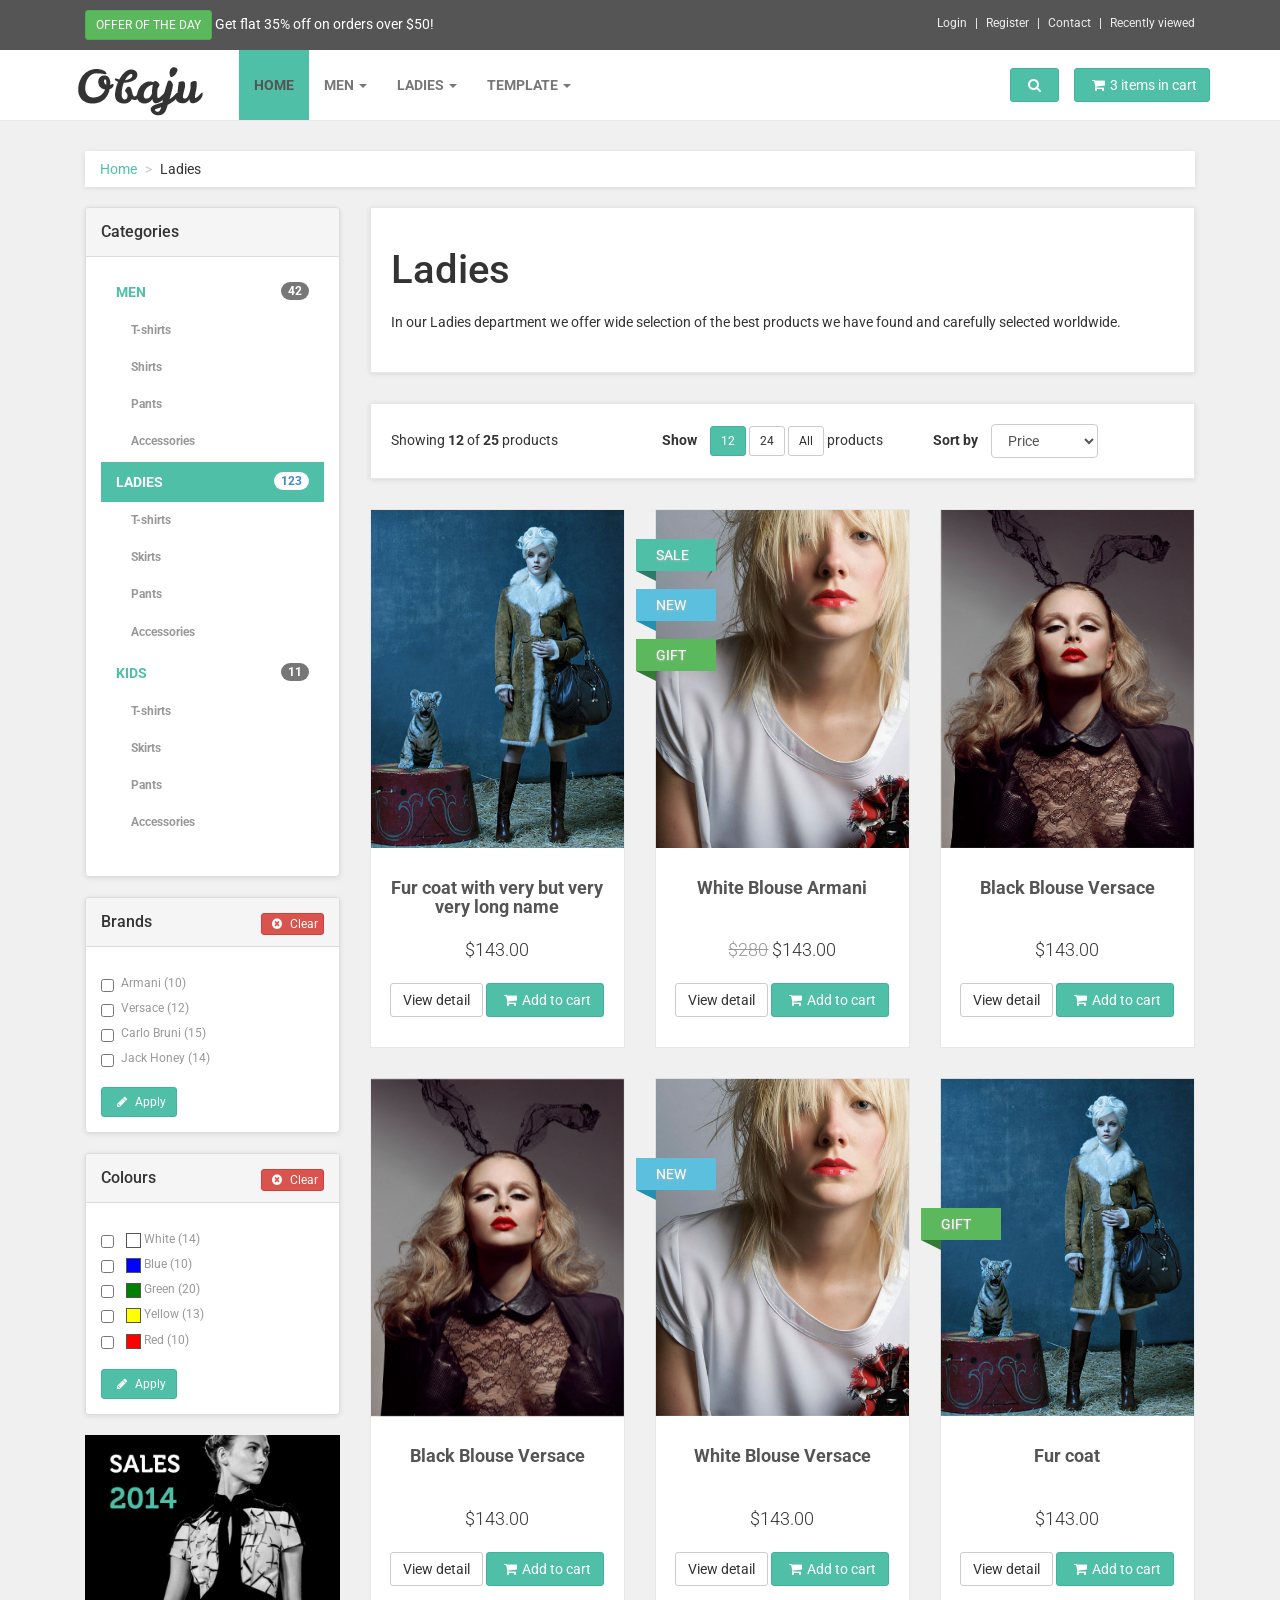
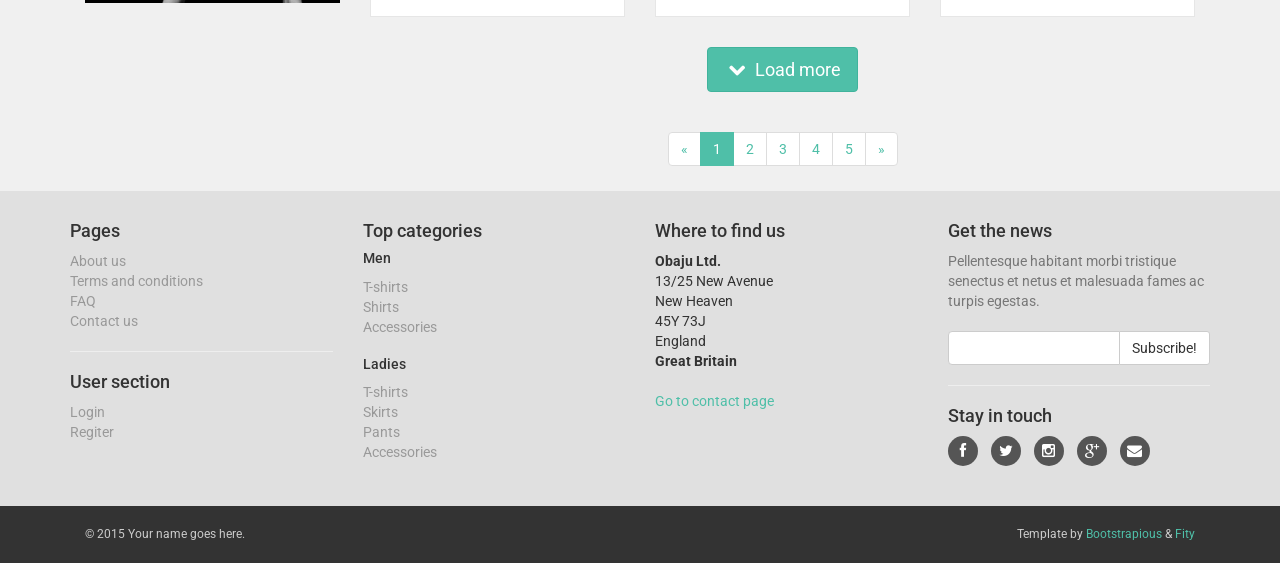
<file: FarmMartUI/Front/category.html>
<!DOCTYPE html>
<html lang="en">

<head>

    <meta charset="utf-8">
    <meta name="robots" content="all,follow">
    <meta name="googlebot" content="index,follow,snippet,archive">
    <meta name="viewport" content="width=device-width, initial-scale=1">
    <meta name="description" content="Obaju e-commerce template">
    <meta name="author" content="Ondrej Svestka | ondrejsvestka.cz">
    <meta name="keywords" content="">

    <title>
        Obaju : e-commerce template
    </title>

    <meta name="keywords" content="">

    <link href='http://fonts.googleapis.com/css?family=Roboto:400,500,700,300,100' rel='stylesheet' type='text/css'>

    <!-- styles -->
    <link href="css/font-awesome.css" rel="stylesheet">
    <link href="css/bootstrap.min.css" rel="stylesheet">
    <link href="css/animate.min.css" rel="stylesheet">
    <link href="css/owl.carousel.css" rel="stylesheet">
    <link href="css/owl.theme.css" rel="stylesheet">

    <!-- theme stylesheet -->
    <link href="css/style.default.css" rel="stylesheet" id="theme-stylesheet">

    <!-- your stylesheet with modifications -->
    <link href="css/custom.css" rel="stylesheet">

    <script src="js/respond.min.js"></script>

    <link rel="shortcut icon" href="favicon.png">



</head>

<body>
    <!-- *** TOPBAR ***
 _________________________________________________________ -->
    <div id="top">
        <div class="container">
            <div class="col-md-6 offer" data-animate="fadeInDown">
                <a href="#" class="btn btn-success btn-sm" data-animate-hover="shake">Offer of the day</a>  <a href="#">Get flat 35% off on orders over $50!</a>
            </div>
            <div class="col-md-6" data-animate="fadeInDown">
                <ul class="menu">
                    <li><a href="#" data-toggle="modal" data-target="#login-modal">Login</a>
                    </li>
                    <li><a href="register.html">Register</a>
                    </li>
                    <li><a href="contact.html">Contact</a>
                    </li>
                    <li><a href="#">Recently viewed</a>
                    </li>
                </ul>
            </div>
        </div>
        <div class="modal fade" id="login-modal" tabindex="-1" role="dialog" aria-labelledby="Login" aria-hidden="true">
            <div class="modal-dialog modal-sm">

                <div class="modal-content">
                    <div class="modal-header">
                        <button type="button" class="close" data-dismiss="modal" aria-hidden="true">&times;</button>
                        <h4 class="modal-title" id="Login">Customer login</h4>
                    </div>
                    <div class="modal-body">
                        <form action="customer-orders.html" method="post">
                            <div class="form-group">
                                <input type="text" class="form-control" id="email-modal" placeholder="email">
                            </div>
                            <div class="form-group">
                                <input type="password" class="form-control" id="password-modal" placeholder="password">
                            </div>

                            <p class="text-center">
                                <button class="btn btn-primary"><i class="fa fa-sign-in"></i> Log in</button>
                            </p>

                        </form>

                        <p class="text-center text-muted">Not registered yet?</p>
                        <p class="text-center text-muted"><a href="register.html"><strong>Register now</strong></a>! It is easy and done in 1&nbsp;minute and gives you access to special discounts and much more!</p>

                    </div>
                </div>
            </div>
        </div>

    </div>

    <!-- *** TOP BAR END *** -->

    <!-- *** NAVBAR ***
 _________________________________________________________ -->

    <div class="navbar navbar-default yamm" role="navigation" id="navbar">
        <div class="container">
            <div class="navbar-header">

                <a class="navbar-brand home" href="index.html" data-animate-hover="bounce">
                    <img src="img/logo.png" alt="Obaju logo" class="hidden-xs">
                    <img src="img/logo-small.png" alt="Obaju logo" class="visible-xs"><span class="sr-only">Obaju - go to homepage</span>
                </a>
                <div class="navbar-buttons">
                    <button type="button" class="navbar-toggle" data-toggle="collapse" data-target="#navigation">
                        <span class="sr-only">Toggle navigation</span>
                        <i class="fa fa-align-justify"></i>
                    </button>
                    <button type="button" class="navbar-toggle" data-toggle="collapse" data-target="#search">
                        <span class="sr-only">Toggle search</span>
                        <i class="fa fa-search"></i>
                    </button>
                    <a class="btn btn-default navbar-toggle" href="basket.html">
                        <i class="fa fa-shopping-cart"></i>  <span class="hidden-xs">3 items in cart</span>
                    </a>
                </div>
            </div>
            <!--/.navbar-header -->

            <div class="navbar-collapse collapse" id="navigation">

                <ul class="nav navbar-nav navbar-left">
                    <li class="active"><a href="index.html">Home</a>
                    </li>
                    <li class="dropdown yamm-fw">
                        <a href="#" class="dropdown-toggle" data-toggle="dropdown" data-hover="dropdown" data-delay="200">Men <b class="caret"></b></a>
                        <ul class="dropdown-menu">
                            <li>
                                <div class="yamm-content">
                                    <div class="row">
                                        <div class="col-sm-3">
                                            <h5>Clothing</h5>
                                            <ul>
                                                <li><a href="category.html">T-shirts</a>
                                                </li>
                                                <li><a href="category.html">Shirts</a>
                                                </li>
                                                <li><a href="category.html">Pants</a>
                                                </li>
                                                <li><a href="category.html">Accessories</a>
                                                </li>
                                            </ul>
                                        </div>
                                        <div class="col-sm-3">
                                            <h5>Shoes</h5>
                                            <ul>
                                                <li><a href="category.html">Trainers</a>
                                                </li>
                                                <li><a href="category.html">Sandals</a>
                                                </li>
                                                <li><a href="category.html">Hiking shoes</a>
                                                </li>
                                                <li><a href="category.html">Casual</a>
                                                </li>
                                            </ul>
                                        </div>
                                        <div class="col-sm-3">
                                            <h5>Accessories</h5>
                                            <ul>
                                                <li><a href="category.html">Trainers</a>
                                                </li>
                                                <li><a href="category.html">Sandals</a>
                                                </li>
                                                <li><a href="category.html">Hiking shoes</a>
                                                </li>
                                                <li><a href="category.html">Casual</a>
                                                </li>
                                                <li><a href="category.html">Hiking shoes</a>
                                                </li>
                                                <li><a href="category.html">Casual</a>
                                                </li>
                                            </ul>
                                        </div>
                                        <div class="col-sm-3">
                                            <h5>Featured</h5>
                                            <ul>
                                                <li><a href="category.html">Trainers</a>
                                                </li>
                                                <li><a href="category.html">Sandals</a>
                                                </li>
                                                <li><a href="category.html">Hiking shoes</a>
                                                </li>
                                            </ul>
                                            <h5>Looks and trends</h5>
                                            <ul>
                                                <li><a href="category.html">Trainers</a>
                                                </li>
                                                <li><a href="category.html">Sandals</a>
                                                </li>
                                                <li><a href="category.html">Hiking shoes</a>
                                                </li>
                                            </ul>
                                        </div>
                                    </div>
                                </div>
                                <!-- /.yamm-content -->
                            </li>
                        </ul>
                    </li>

                    <li class="dropdown yamm-fw">
                        <a href="#" class="dropdown-toggle" data-toggle="dropdown" data-hover="dropdown" data-delay="200">Ladies <b class="caret"></b></a>
                        <ul class="dropdown-menu">
                            <li>
                                <div class="yamm-content">
                                    <div class="row">
                                        <div class="col-sm-3">
                                            <h5>Clothing</h5>
                                            <ul>
                                                <li><a href="category.html">T-shirts</a>
                                                </li>
                                                <li><a href="category.html">Shirts</a>
                                                </li>
                                                <li><a href="category.html">Pants</a>
                                                </li>
                                                <li><a href="category.html">Accessories</a>
                                                </li>
                                            </ul>
                                        </div>
                                        <div class="col-sm-3">
                                            <h5>Shoes</h5>
                                            <ul>
                                                <li><a href="category.html">Trainers</a>
                                                </li>
                                                <li><a href="category.html">Sandals</a>
                                                </li>
                                                <li><a href="category.html">Hiking shoes</a>
                                                </li>
                                                <li><a href="category.html">Casual</a>
                                                </li>
                                            </ul>
                                        </div>
                                        <div class="col-sm-3">
                                            <h5>Accessories</h5>
                                            <ul>
                                                <li><a href="category.html">Trainers</a>
                                                </li>
                                                <li><a href="category.html">Sandals</a>
                                                </li>
                                                <li><a href="category.html">Hiking shoes</a>
                                                </li>
                                                <li><a href="category.html">Casual</a>
                                                </li>
                                                <li><a href="category.html">Hiking shoes</a>
                                                </li>
                                                <li><a href="category.html">Casual</a>
                                                </li>
                                            </ul>
                                            <h5>Looks and trends</h5>
                                            <ul>
                                                <li><a href="category.html">Trainers</a>
                                                </li>
                                                <li><a href="category.html">Sandals</a>
                                                </li>
                                                <li><a href="category.html">Hiking shoes</a>
                                                </li>
                                            </ul>
                                        </div>
                                        <div class="col-sm-3">
                                            <div class="banner">
                                                <a href="#">
                                                    <img src="img/banner.jpg" class="img img-responsive" alt="">
                                                </a>
                                            </div>
                                            <div class="banner">
                                                <a href="#">
                                                    <img src="img/banner2.jpg" class="img img-responsive" alt="">
                                                </a>
                                            </div>
                                        </div>
                                    </div>
                                </div>
                                <!-- /.yamm-content -->
                            </li>
                        </ul>
                    </li>

                    <li class="dropdown yamm-fw">
                        <a href="#" class="dropdown-toggle" data-toggle="dropdown" data-hover="dropdown" data-delay="200">Template <b class="caret"></b></a>
                        <ul class="dropdown-menu">
                            <li>
                                <div class="yamm-content">
                                    <div class="row">
                                        <div class="col-sm-3">
                                            <h5>Shop</h5>
                                            <ul>
                                                <li><a href="index.html">Homepage</a>
                                                </li>
                                                <li><a href="category.html">Category - sidebar left</a>
                                                </li>
                                                <li><a href="category-right.html">Category - sidebar right</a>
                                                </li>
                                                <li><a href="category-full.html">Category - full width</a>
                                                </li>
                                                <li><a href="detail.html">Product detail</a>
                                                </li>
                                            </ul>
                                        </div>
                                        <div class="col-sm-3">
                                            <h5>User</h5>
                                            <ul>
                                                <li><a href="register.html">Register / login</a>
                                                </li>
                                                <li><a href="customer-orders.html">Orders history</a>
                                                </li>
                                                <li><a href="customer-order.html">Order history detail</a>
                                                </li>
                                                <li><a href="customer-wishlist.html">Wishlist</a>
                                                </li>
                                                <li><a href="customer-account.html">Customer account / change password</a>
                                                </li>
                                            </ul>
                                        </div>
                                        <div class="col-sm-3">
                                            <h5>Order process</h5>
                                            <ul>
                                                <li><a href="basket.html">Shopping cart</a>
                                                </li>
                                                <li><a href="checkout1.html">Checkout - step 1</a>
                                                </li>
                                                <li><a href="checkout2.html">Checkout - step 2</a>
                                                </li>
                                                <li><a href="checkout3.html">Checkout - step 3</a>
                                                </li>
                                                <li><a href="checkout4.html">Checkout - step 4</a>
                                                </li>
                                            </ul>
                                        </div>
                                        <div class="col-sm-3">
                                            <h5>Pages and blog</h5>
                                            <ul>
                                                <li><a href="blog.html">Blog listing</a>
                                                </li>
                                                <li><a href="post.html">Blog Post</a>
                                                </li>
                                                <li><a href="faq.html">FAQ</a>
                                                </li>
                                                <li><a href="text.html">Text page</a>
                                                </li>
                                                <li><a href="text-right.html">Text page - right sidebar</a>
                                                </li>
                                                <li><a href="404.html">404 page</a>
                                                </li>
                                                <li><a href="contact.html">Contact</a>
                                                </li>
                                            </ul>
                                        </div>
                                    </div>
                                </div>
                                <!-- /.yamm-content -->
                            </li>
                        </ul>
                    </li>
                </ul>

            </div>
            <!--/.nav-collapse -->

            <div class="navbar-buttons">

                <div class="navbar-collapse collapse right" id="basket-overview">
                    <a href="basket.html" class="btn btn-primary navbar-btn"><i class="fa fa-shopping-cart"></i><span class="hidden-sm">3 items in cart</span></a>
                </div>
                <!--/.nav-collapse -->

                <div class="navbar-collapse collapse right" id="search-not-mobile">
                    <button type="button" class="btn navbar-btn btn-primary" data-toggle="collapse" data-target="#search">
                        <span class="sr-only">Toggle search</span>
                        <i class="fa fa-search"></i>
                    </button>
                </div>

            </div>

            <div class="collapse clearfix" id="search">

                <form class="navbar-form" role="search">
                    <div class="input-group">
                        <input type="text" class="form-control" placeholder="Search">
                        <span class="input-group-btn">

			<button type="submit" class="btn btn-primary"><i class="fa fa-search"></i></button>

		    </span>
                    </div>
                </form>

            </div>
            <!--/.nav-collapse -->

        </div>
        <!-- /.container -->
    </div>
    <!-- /#navbar -->

    <!-- *** NAVBAR END *** -->

    <div id="all">

        <div id="content">
            <div class="container">

                <div class="col-md-12">
                    <ul class="breadcrumb">
                        <li><a href="#">Home</a>
                        </li>
                        <li>Ladies</li>
                    </ul>
                </div>

                <div class="col-md-3">
                    <!-- *** MENUS AND FILTERS ***
 _________________________________________________________ -->
                    <div class="panel panel-default sidebar-menu">

                        <div class="panel-heading">
                            <h3 class="panel-title">Categories</h3>
                        </div>

                        <div class="panel-body">
                            <ul class="nav nav-pills nav-stacked category-menu">
                                <li>
                                    <a href="category.html">Men <span class="badge pull-right">42</span></a>
                                    <ul>
                                        <li><a href="category.html">T-shirts</a>
                                        </li>
                                        <li><a href="category.html">Shirts</a>
                                        </li>
                                        <li><a href="category.html">Pants</a>
                                        </li>
                                        <li><a href="category.html">Accessories</a>
                                        </li>
                                    </ul>
                                </li>
                                <li class="active">
                                    <a href="category.html">Ladies  <span class="badge pull-right">123</span></a>
                                    <ul>
                                        <li><a href="category.html">T-shirts</a>
                                        </li>
                                        <li><a href="category.html">Skirts</a>
                                        </li>
                                        <li><a href="category.html">Pants</a>
                                        </li>
                                        <li><a href="category.html">Accessories</a>
                                        </li>
                                    </ul>
                                </li>
                                <li>
                                    <a href="category.html">Kids  <span class="badge pull-right">11</span></a>
                                    <ul>
                                        <li><a href="category.html">T-shirts</a>
                                        </li>
                                        <li><a href="category.html">Skirts</a>
                                        </li>
                                        <li><a href="category.html">Pants</a>
                                        </li>
                                        <li><a href="category.html">Accessories</a>
                                        </li>
                                    </ul>
                                </li>

                            </ul>

                        </div>
                    </div>

                    <div class="panel panel-default sidebar-menu">

                        <div class="panel-heading">
                            <h3 class="panel-title">Brands <a class="btn btn-xs btn-danger pull-right" href="#"><i class="fa fa-times-circle"></i> Clear</a></h3>
                        </div>

                        <div class="panel-body">

                            <form>
                                <div class="form-group">
                                    <div class="checkbox">
                                        <label>
                                            <input type="checkbox">Armani (10)
                                        </label>
                                    </div>
                                    <div class="checkbox">
                                        <label>
                                            <input type="checkbox">Versace (12)
                                        </label>
                                    </div>
                                    <div class="checkbox">
                                        <label>
                                            <input type="checkbox">Carlo Bruni (15)
                                        </label>
                                    </div>
                                    <div class="checkbox">
                                        <label>
                                            <input type="checkbox">Jack Honey (14)
                                        </label>
                                    </div>
                                </div>

                                <button class="btn btn-default btn-sm btn-primary"><i class="fa fa-pencil"></i> Apply</button>

                            </form>

                        </div>
                    </div>

                    <div class="panel panel-default sidebar-menu">

                        <div class="panel-heading">
                            <h3 class="panel-title">Colours <a class="btn btn-xs btn-danger pull-right" href="#"><i class="fa fa-times-circle"></i> Clear</a></h3>
                        </div>

                        <div class="panel-body">

                            <form>
                                <div class="form-group">
                                    <div class="checkbox">
                                        <label>
                                            <input type="checkbox"> <span class="colour white"></span> White (14)
                                        </label>
                                    </div>
                                    <div class="checkbox">
                                        <label>
                                            <input type="checkbox"> <span class="colour blue"></span> Blue (10)
                                        </label>
                                    </div>
                                    <div class="checkbox">
                                        <label>
                                            <input type="checkbox"> <span class="colour green"></span> Green (20)
                                        </label>
                                    </div>
                                    <div class="checkbox">
                                        <label>
                                            <input type="checkbox"> <span class="colour yellow"></span> Yellow (13)
                                        </label>
                                    </div>
                                    <div class="checkbox">
                                        <label>
                                            <input type="checkbox"> <span class="colour red"></span> Red (10)
                                        </label>
                                    </div>
                                </div>

                                <button class="btn btn-default btn-sm btn-primary"><i class="fa fa-pencil"></i> Apply</button>

                            </form>

                        </div>
                    </div>

                    <!-- *** MENUS AND FILTERS END *** -->

                    <div class="banner">
                        <a href="#">
                            <img src="img/banner.jpg" alt="sales 2014" class="img-responsive">
                        </a>
                    </div>
                </div>

                <div class="col-md-9">
                    <div class="box">
                        <h1>Ladies</h1>
                        <p>In our Ladies department we offer wide selection of the best products we have found and carefully selected worldwide.</p>
                    </div>

                    <div class="box info-bar">
                        <div class="row">
                            <div class="col-sm-12 col-md-4 products-showing">
                                Showing <strong>12</strong> of <strong>25</strong> products
                            </div>

                            <div class="col-sm-12 col-md-8  products-number-sort">
                                <div class="row">
                                    <form class="form-inline">
                                        <div class="col-md-6 col-sm-6">
                                            <div class="products-number">
                                                <strong>Show</strong>  <a href="#" class="btn btn-default btn-sm btn-primary">12</a>  <a href="#" class="btn btn-default btn-sm">24</a>  <a href="#" class="btn btn-default btn-sm">All</a> products
                                            </div>
                                        </div>
                                        <div class="col-md-6 col-sm-6">
                                            <div class="products-sort-by">
                                                <strong>Sort by</strong>
                                                <select name="sort-by" class="form-control">
                                                    <option>Price</option>
                                                    <option>Name</option>
                                                    <option>Sales first</option>
                                                </select>
                                            </div>
                                        </div>
                                    </form>
                                </div>
                            </div>
                        </div>
                    </div>

                    <div class="row products">

                        <div class="col-md-4 col-sm-6">
                            <div class="product">
                                <div class="flip-container">
                                    <div class="flipper">
                                        <div class="front">
                                            <a href="detail.html">
                                                <img src="img/product1.jpg" alt="" class="img-responsive">
                                            </a>
                                        </div>
                                        <div class="back">
                                            <a href="detail.html">
                                                <img src="img/product1_2.jpg" alt="" class="img-responsive">
                                            </a>
                                        </div>
                                    </div>
                                </div>
                                <a href="detail.html" class="invisible">
                                    <img src="img/product1.jpg" alt="" class="img-responsive">
                                </a>
                                <div class="text">
                                    <h3><a href="detail.html">Fur coat with very but very very long name</a></h3>
                                    <p class="price">$143.00</p>
                                    <p class="buttons">
                                        <a href="detail.html" class="btn btn-default">View detail</a>
                                        <a href="basket.html" class="btn btn-primary"><i class="fa fa-shopping-cart"></i>Add to cart</a>
                                    </p>
                                </div>
                                <!-- /.text -->
                            </div>
                            <!-- /.product -->
                        </div>

                        <div class="col-md-4 col-sm-6">
                            <div class="product">
                                <div class="flip-container">
                                    <div class="flipper">
                                        <div class="front">
                                            <a href="detail.html">
                                                <img src="img/product2.jpg" alt="" class="img-responsive">
                                            </a>
                                        </div>
                                        <div class="back">
                                            <a href="detail.html">
                                                <img src="img/product2_2.jpg" alt="" class="img-responsive">
                                            </a>
                                        </div>
                                    </div>
                                </div>
                                <a href="detail.html" class="invisible">
                                    <img src="img/product2.jpg" alt="" class="img-responsive">
                                </a>
                                <div class="text">
                                    <h3><a href="detail.html">White Blouse Armani</a></h3>
                                    <p class="price"><del>$280</del> $143.00</p>
                                    <p class="buttons">
                                        <a href="detail.html" class="btn btn-default">View detail</a>
                                        <a href="basket.html" class="btn btn-primary"><i class="fa fa-shopping-cart"></i>Add to cart</a>
                                    </p>
                                </div>
                                <!-- /.text -->

                                <div class="ribbon sale">
                                    <div class="theribbon">SALE</div>
                                    <div class="ribbon-background"></div>
                                </div>
                                <!-- /.ribbon -->

                                <div class="ribbon new">
                                    <div class="theribbon">NEW</div>
                                    <div class="ribbon-background"></div>
                                </div>
                                <!-- /.ribbon -->

                                <div class="ribbon gift">
                                    <div class="theribbon">GIFT</div>
                                    <div class="ribbon-background"></div>
                                </div>
                                <!-- /.ribbon -->
                            </div>
                            <!-- /.product -->
                        </div>

                        <div class="col-md-4 col-sm-6">
                            <div class="product">
                                <div class="flip-container">
                                    <div class="flipper">
                                        <div class="front">
                                            <a href="detail.html">
                                                <img src="img/product3.jpg" alt="" class="img-responsive">
                                            </a>
                                        </div>
                                        <div class="back">
                                            <a href="detail.html">
                                                <img src="img/product3_2.jpg" alt="" class="img-responsive">
                                            </a>
                                        </div>
                                    </div>
                                </div>
                                <a href="detail.html" class="invisible">
                                    <img src="img/product3.jpg" alt="" class="img-responsive">
                                </a>
                                <div class="text">
                                    <h3><a href="detail.html">Black Blouse Versace</a></h3>
                                    <p class="price">$143.00</p>
                                    <p class="buttons">
                                        <a href="detail.html" class="btn btn-default">View detail</a>
                                        <a href="basket.html" class="btn btn-primary"><i class="fa fa-shopping-cart"></i>Add to cart</a>
                                    </p>

                                </div>
                                <!-- /.text -->
                            </div>
                            <!-- /.product -->
                        </div>

                        <div class="col-md-4 col-sm-6">
                            <div class="product">
                                <div class="flip-container">
                                    <div class="flipper">
                                        <div class="front">
                                            <a href="detail.html">
                                                <img src="img/product3.jpg" alt="" class="img-responsive">
                                            </a>
                                        </div>
                                        <div class="back">
                                            <a href="detail.html">
                                                <img src="img/product3_2.jpg" alt="" class="img-responsive">
                                            </a>
                                        </div>
                                    </div>
                                </div>
                                <a href="detail.html" class="invisible">
                                    <img src="img/product3.jpg" alt="" class="img-responsive">
                                </a>
                                <div class="text">
                                    <h3><a href="detail.html">Black Blouse Versace</a></h3>
                                    <p class="price">$143.00</p>
                                    <p class="buttons">
                                        <a href="detail.html" class="btn btn-default">View detail</a>
                                        <a href="basket.html" class="btn btn-primary"><i class="fa fa-shopping-cart"></i>Add to cart</a>
                                    </p>

                                </div>
                                <!-- /.text -->
                            </div>
                            <!-- /.product -->
                        </div>

                        <div class="col-md-4 col-sm-6">
                            <div class="product">
                                <div class="flip-container">
                                    <div class="flipper">
                                        <div class="front">
                                            <a href="detail.html">
                                                <img src="img/product2.jpg" alt="" class="img-responsive">
                                            </a>
                                        </div>
                                        <div class="back">
                                            <a href="detail.html">
                                                <img src="img/product2_2.jpg" alt="" class="img-responsive">
                                            </a>
                                        </div>
                                    </div>
                                </div>
                                <a href="detail.html" class="invisible">
                                    <img src="img/product2.jpg" alt="" class="img-responsive">
                                </a>
                                <div class="text">
                                    <h3><a href="detail.html">White Blouse Versace</a></h3>
                                    <p class="price">$143.00</p>
                                    <p class="buttons">
                                        <a href="detail.html" class="btn btn-default">View detail</a>
                                        <a href="basket.html" class="btn btn-primary"><i class="fa fa-shopping-cart"></i>Add to cart</a>
                                    </p>

                                </div>
                                <!-- /.text -->

                                <div class="ribbon new">
                                    <div class="theribbon">NEW</div>
                                    <div class="ribbon-background"></div>
                                </div>
                                <!-- /.ribbon -->
                            </div>
                            <!-- /.product -->
                        </div>

                        <div class="col-md-4 col-sm-6">
                            <div class="product">
                                <div class="flip-container">
                                    <div class="flipper">
                                        <div class="front">
                                            <a href="detail.html">
                                                <img src="img/product1.jpg" alt="" class="img-responsive">
                                            </a>
                                        </div>
                                        <div class="back">
                                            <a href="detail.html">
                                                <img src="img/product1_2.jpg" alt="" class="img-responsive">
                                            </a>
                                        </div>
                                    </div>
                                </div>
                                <a href="detail.html" class="invisible">
                                    <img src="img/product1.jpg" alt="" class="img-responsive">
                                </a>
                                <div class="text">
                                    <h3><a href="detail.html">Fur coat</a></h3>
                                    <p class="price">$143.00</p>
                                    <p class="buttons">
                                        <a href="detail.html" class="btn btn-default">View detail</a>
                                        <a href="basket.html" class="btn btn-primary"><i class="fa fa-shopping-cart"></i>Add to cart</a>
                                    </p>

                                </div>
                                <!-- /.text -->

                                <div class="ribbon gift">
                                    <div class="theribbon">GIFT</div>
                                    <div class="ribbon-background"></div>
                                </div>
                                <!-- /.ribbon -->

                            </div>
                            <!-- /.product -->
                        </div>
                        <!-- /.col-md-4 -->
                    </div>
                    <!-- /.products -->

                    <div class="pages">

                        <p class="loadMore">
                            <a href="#" class="btn btn-primary btn-lg"><i class="fa fa-chevron-down"></i> Load more</a>
                        </p>

                        <ul class="pagination">
                            <li><a href="#">&laquo;</a>
                            </li>
                            <li class="active"><a href="#">1</a>
                            </li>
                            <li><a href="#">2</a>
                            </li>
                            <li><a href="#">3</a>
                            </li>
                            <li><a href="#">4</a>
                            </li>
                            <li><a href="#">5</a>
                            </li>
                            <li><a href="#">&raquo;</a>
                            </li>
                        </ul>
                    </div>


                </div>
                <!-- /.col-md-9 -->
            </div>
            <!-- /.container -->
        </div>
        <!-- /#content -->


        <!-- *** FOOTER ***
 _________________________________________________________ -->
        <div id="footer" data-animate="fadeInUp">
            <div class="container">
                <div class="row">
                    <div class="col-md-3 col-sm-6">
                        <h4>Pages</h4>

                        <ul>
                            <li><a href="text.html">About us</a>
                            </li>
                            <li><a href="text.html">Terms and conditions</a>
                            </li>
                            <li><a href="faq.html">FAQ</a>
                            </li>
                            <li><a href="contact.html">Contact us</a>
                            </li>
                        </ul>

                        <hr>

                        <h4>User section</h4>

                        <ul>
                            <li><a href="#" data-toggle="modal" data-target="#login-modal">Login</a>
                            </li>
                            <li><a href="register.html">Regiter</a>
                            </li>
                        </ul>

                        <hr class="hidden-md hidden-lg hidden-sm">

                    </div>
                    <!-- /.col-md-3 -->

                    <div class="col-md-3 col-sm-6">

                        <h4>Top categories</h4>

                        <h5>Men</h5>

                        <ul>
                            <li><a href="category.html">T-shirts</a>
                            </li>
                            <li><a href="category.html">Shirts</a>
                            </li>
                            <li><a href="category.html">Accessories</a>
                            </li>
                        </ul>

                        <h5>Ladies</h5>
                        <ul>
                            <li><a href="category.html">T-shirts</a>
                            </li>
                            <li><a href="category.html">Skirts</a>
                            </li>
                            <li><a href="category.html">Pants</a>
                            </li>
                            <li><a href="category.html">Accessories</a>
                            </li>
                        </ul>

                        <hr class="hidden-md hidden-lg">

                    </div>
                    <!-- /.col-md-3 -->

                    <div class="col-md-3 col-sm-6">

                        <h4>Where to find us</h4>

                        <p><strong>Obaju Ltd.</strong>
                            <br>13/25 New Avenue
                            <br>New Heaven
                            <br>45Y 73J
                            <br>England
                            <br>
                            <strong>Great Britain</strong>
                        </p>

                        <a href="contact.html">Go to contact page</a>

                        <hr class="hidden-md hidden-lg">

                    </div>
                    <!-- /.col-md-3 -->



                    <div class="col-md-3 col-sm-6">

                        <h4>Get the news</h4>

                        <p class="text-muted">Pellentesque habitant morbi tristique senectus et netus et malesuada fames ac turpis egestas.</p>

                        <form>
                            <div class="input-group">

                                <input type="text" class="form-control">

                                <span class="input-group-btn">

			    <button class="btn btn-default" type="button">Subscribe!</button>

			</span>

                            </div>
                            <!-- /input-group -->
                        </form>

                        <hr>

                        <h4>Stay in touch</h4>

                        <p class="social">
                            <a href="#" class="facebook external" data-animate-hover="shake"><i class="fa fa-facebook"></i></a>
                            <a href="#" class="twitter external" data-animate-hover="shake"><i class="fa fa-twitter"></i></a>
                            <a href="#" class="instagram external" data-animate-hover="shake"><i class="fa fa-instagram"></i></a>
                            <a href="#" class="gplus external" data-animate-hover="shake"><i class="fa fa-google-plus"></i></a>
                            <a href="#" class="email external" data-animate-hover="shake"><i class="fa fa-envelope"></i></a>
                        </p>


                    </div>
                    <!-- /.col-md-3 -->

                </div>
                <!-- /.row -->

            </div>
            <!-- /.container -->
        </div>
        <!-- /#footer -->

        <!-- *** FOOTER END *** -->




        <!-- *** COPYRIGHT ***
 _________________________________________________________ -->
        <div id="copyright">
            <div class="container">
                <div class="col-md-6">
                    <p class="pull-left">© 2015 Your name goes here.</p>

                </div>
                <div class="col-md-6">
                    <p class="pull-right">Template by <a href="https://bootstrapious.com/e-commerce-templates">Bootstrapious</a> & <a href="https://fity.cz">Fity</a>
                         <!-- Not removing these links is part of the license conditions of the template. Thanks for understanding :) If you want to use the template without the attribution links, you can do so after supporting further themes development at https://bootstrapious.com/donate  -->
                    </p>
                </div>
            </div>
        </div>
        <!-- *** COPYRIGHT END *** -->



    </div>
    <!-- /#all -->


    

    <!-- *** SCRIPTS TO INCLUDE ***
 _________________________________________________________ -->
    <script src="js/jquery-1.11.0.min.js"></script>
    <script src="js/bootstrap.min.js"></script>
    <script src="js/jquery.cookie.js"></script>
    <script src="js/waypoints.min.js"></script>
    <script src="js/modernizr.js"></script>
    <script src="js/bootstrap-hover-dropdown.js"></script>
    <script src="js/owl.carousel.min.js"></script>
    <script src="js/front.js"></script>






</body>

</html>
</file>
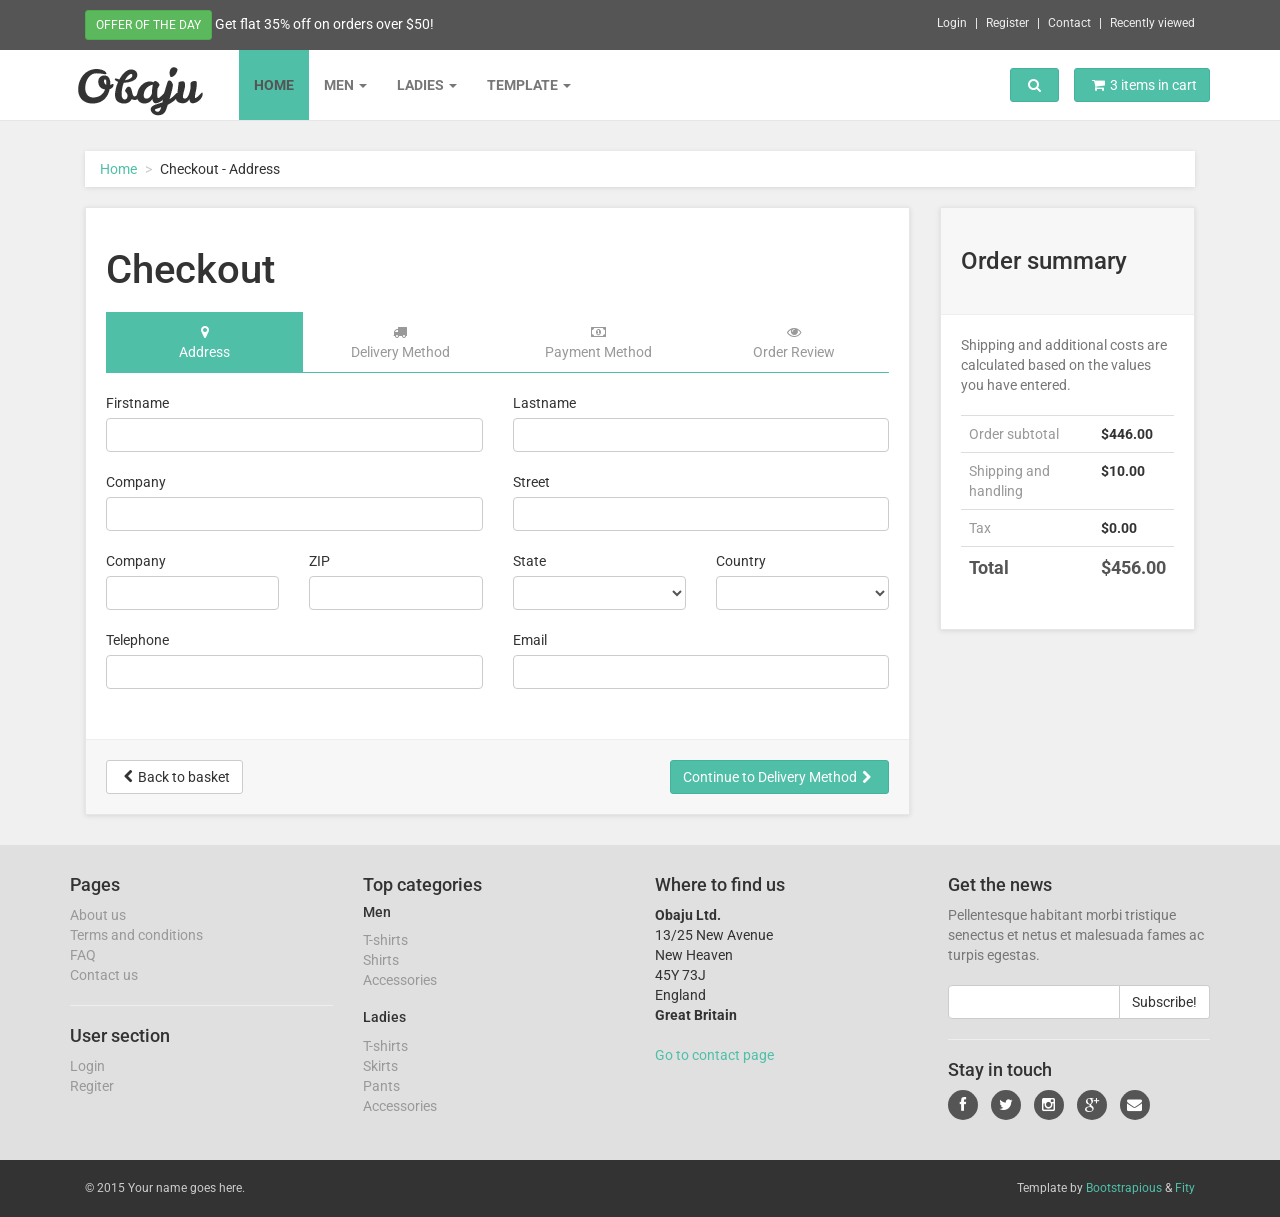
<file: FarmMartUI/Front/checkout1.html>
<!DOCTYPE html>
<html lang="en">

<head>

    <meta charset="utf-8">
    <meta name="robots" content="all,follow">
    <meta name="googlebot" content="index,follow,snippet,archive">
    <meta name="viewport" content="width=device-width, initial-scale=1">
    <meta name="description" content="Obaju e-commerce template">
    <meta name="author" content="Ondrej Svestka | ondrejsvestka.cz">
    <meta name="keywords" content="">

    <title>
        Obaju : e-commerce template
    </title>

    <meta name="keywords" content="">

    <link href='http://fonts.googleapis.com/css?family=Roboto:400,500,700,300,100' rel='stylesheet' type='text/css'>

    <!-- styles -->
    <link href="css/font-awesome.css" rel="stylesheet">
    <link href="css/bootstrap.min.css" rel="stylesheet">
    <link href="css/animate.min.css" rel="stylesheet">
    <link href="css/owl.carousel.css" rel="stylesheet">
    <link href="css/owl.theme.css" rel="stylesheet">

    <!-- theme stylesheet -->
    <link href="css/style.default.css" rel="stylesheet" id="theme-stylesheet">

    <!-- your stylesheet with modifications -->
    <link href="css/custom.css" rel="stylesheet">

    <script src="js/respond.min.js"></script>

    <link rel="shortcut icon" href="favicon.png">



</head>

<body>
    <!-- *** TOPBAR ***
 _________________________________________________________ -->
    <div id="top">
        <div class="container">
            <div class="col-md-6 offer" data-animate="fadeInDown">
                <a href="#" class="btn btn-success btn-sm" data-animate-hover="shake">Offer of the day</a>  <a href="#">Get flat 35% off on orders over $50!</a>
            </div>
            <div class="col-md-6" data-animate="fadeInDown">
                <ul class="menu">
                    <li><a href="#" data-toggle="modal" data-target="#login-modal">Login</a>
                    </li>
                    <li><a href="register.html">Register</a>
                    </li>
                    <li><a href="contact.html">Contact</a>
                    </li>
                    <li><a href="#">Recently viewed</a>
                    </li>
                </ul>
            </div>
        </div>
        <div class="modal fade" id="login-modal" tabindex="-1" role="dialog" aria-labelledby="Login" aria-hidden="true">
            <div class="modal-dialog modal-sm">

                <div class="modal-content">
                    <div class="modal-header">
                        <button type="button" class="close" data-dismiss="modal" aria-hidden="true">&times;</button>
                        <h4 class="modal-title" id="Login">Customer login</h4>
                    </div>
                    <div class="modal-body">
                        <form action="customer-orders.html" method="post">
                            <div class="form-group">
                                <input type="text" class="form-control" id="email-modal" placeholder="email">
                            </div>
                            <div class="form-group">
                                <input type="password" class="form-control" id="password-modal" placeholder="password">
                            </div>

                            <p class="text-center">
                                <button class="btn btn-primary"><i class="fa fa-sign-in"></i> Log in</button>
                            </p>

                        </form>

                        <p class="text-center text-muted">Not registered yet?</p>
                        <p class="text-center text-muted"><a href="register.html"><strong>Register now</strong></a>! It is easy and done in 1&nbsp;minute and gives you access to special discounts and much more!</p>

                    </div>
                </div>
            </div>
        </div>

    </div>

    <!-- *** TOP BAR END *** -->

    <!-- *** NAVBAR ***
 _________________________________________________________ -->

    <div class="navbar navbar-default yamm" role="navigation" id="navbar">
        <div class="container">
            <div class="navbar-header">

                <a class="navbar-brand home" href="index.html" data-animate-hover="bounce">
                    <img src="img/logo.png" alt="Obaju logo" class="hidden-xs">
                    <img src="img/logo-small.png" alt="Obaju logo" class="visible-xs"><span class="sr-only">Obaju - go to homepage</span>
                </a>
                <div class="navbar-buttons">
                    <button type="button" class="navbar-toggle" data-toggle="collapse" data-target="#navigation">
                        <span class="sr-only">Toggle navigation</span>
                        <i class="fa fa-align-justify"></i>
                    </button>
                    <button type="button" class="navbar-toggle" data-toggle="collapse" data-target="#search">
                        <span class="sr-only">Toggle search</span>
                        <i class="fa fa-search"></i>
                    </button>
                    <a class="btn btn-default navbar-toggle" href="basket.html">
                        <i class="fa fa-shopping-cart"></i>  <span class="hidden-xs">3 items in cart</span>
                    </a>
                </div>
            </div>
            <!--/.navbar-header -->

            <div class="navbar-collapse collapse" id="navigation">

                <ul class="nav navbar-nav navbar-left">
                    <li class="active"><a href="index.html">Home</a>
                    </li>
                    <li class="dropdown yamm-fw">
                        <a href="#" class="dropdown-toggle" data-toggle="dropdown" data-hover="dropdown" data-delay="200">Men <b class="caret"></b></a>
                        <ul class="dropdown-menu">
                            <li>
                                <div class="yamm-content">
                                    <div class="row">
                                        <div class="col-sm-3">
                                            <h5>Clothing</h5>
                                            <ul>
                                                <li><a href="category.html">T-shirts</a>
                                                </li>
                                                <li><a href="category.html">Shirts</a>
                                                </li>
                                                <li><a href="category.html">Pants</a>
                                                </li>
                                                <li><a href="category.html">Accessories</a>
                                                </li>
                                            </ul>
                                        </div>
                                        <div class="col-sm-3">
                                            <h5>Shoes</h5>
                                            <ul>
                                                <li><a href="category.html">Trainers</a>
                                                </li>
                                                <li><a href="category.html">Sandals</a>
                                                </li>
                                                <li><a href="category.html">Hiking shoes</a>
                                                </li>
                                                <li><a href="category.html">Casual</a>
                                                </li>
                                            </ul>
                                        </div>
                                        <div class="col-sm-3">
                                            <h5>Accessories</h5>
                                            <ul>
                                                <li><a href="category.html">Trainers</a>
                                                </li>
                                                <li><a href="category.html">Sandals</a>
                                                </li>
                                                <li><a href="category.html">Hiking shoes</a>
                                                </li>
                                                <li><a href="category.html">Casual</a>
                                                </li>
                                                <li><a href="category.html">Hiking shoes</a>
                                                </li>
                                                <li><a href="category.html">Casual</a>
                                                </li>
                                            </ul>
                                        </div>
                                        <div class="col-sm-3">
                                            <h5>Featured</h5>
                                            <ul>
                                                <li><a href="category.html">Trainers</a>
                                                </li>
                                                <li><a href="category.html">Sandals</a>
                                                </li>
                                                <li><a href="category.html">Hiking shoes</a>
                                                </li>
                                            </ul>
                                            <h5>Looks and trends</h5>
                                            <ul>
                                                <li><a href="category.html">Trainers</a>
                                                </li>
                                                <li><a href="category.html">Sandals</a>
                                                </li>
                                                <li><a href="category.html">Hiking shoes</a>
                                                </li>
                                            </ul>
                                        </div>
                                    </div>
                                </div>
                                <!-- /.yamm-content -->
                            </li>
                        </ul>
                    </li>

                    <li class="dropdown yamm-fw">
                        <a href="#" class="dropdown-toggle" data-toggle="dropdown" data-hover="dropdown" data-delay="200">Ladies <b class="caret"></b></a>
                        <ul class="dropdown-menu">
                            <li>
                                <div class="yamm-content">
                                    <div class="row">
                                        <div class="col-sm-3">
                                            <h5>Clothing</h5>
                                            <ul>
                                                <li><a href="category.html">T-shirts</a>
                                                </li>
                                                <li><a href="category.html">Shirts</a>
                                                </li>
                                                <li><a href="category.html">Pants</a>
                                                </li>
                                                <li><a href="category.html">Accessories</a>
                                                </li>
                                            </ul>
                                        </div>
                                        <div class="col-sm-3">
                                            <h5>Shoes</h5>
                                            <ul>
                                                <li><a href="category.html">Trainers</a>
                                                </li>
                                                <li><a href="category.html">Sandals</a>
                                                </li>
                                                <li><a href="category.html">Hiking shoes</a>
                                                </li>
                                                <li><a href="category.html">Casual</a>
                                                </li>
                                            </ul>
                                        </div>
                                        <div class="col-sm-3">
                                            <h5>Accessories</h5>
                                            <ul>
                                                <li><a href="category.html">Trainers</a>
                                                </li>
                                                <li><a href="category.html">Sandals</a>
                                                </li>
                                                <li><a href="category.html">Hiking shoes</a>
                                                </li>
                                                <li><a href="category.html">Casual</a>
                                                </li>
                                                <li><a href="category.html">Hiking shoes</a>
                                                </li>
                                                <li><a href="category.html">Casual</a>
                                                </li>
                                            </ul>
                                            <h5>Looks and trends</h5>
                                            <ul>
                                                <li><a href="category.html">Trainers</a>
                                                </li>
                                                <li><a href="category.html">Sandals</a>
                                                </li>
                                                <li><a href="category.html">Hiking shoes</a>
                                                </li>
                                            </ul>
                                        </div>
                                        <div class="col-sm-3">
                                            <div class="banner">
                                                <a href="#">
                                                    <img src="img/banner.jpg" class="img img-responsive" alt="">
                                                </a>
                                            </div>
                                            <div class="banner">
                                                <a href="#">
                                                    <img src="img/banner2.jpg" class="img img-responsive" alt="">
                                                </a>
                                            </div>
                                        </div>
                                    </div>
                                </div>
                                <!-- /.yamm-content -->
                            </li>
                        </ul>
                    </li>

                    <li class="dropdown yamm-fw">
                        <a href="#" class="dropdown-toggle" data-toggle="dropdown" data-hover="dropdown" data-delay="200">Template <b class="caret"></b></a>
                        <ul class="dropdown-menu">
                            <li>
                                <div class="yamm-content">
                                    <div class="row">
                                        <div class="col-sm-3">
                                            <h5>Shop</h5>
                                            <ul>
                                                <li><a href="index.html">Homepage</a>
                                                </li>
                                                <li><a href="category.html">Category - sidebar left</a>
                                                </li>
                                                <li><a href="category-right.html">Category - sidebar right</a>
                                                </li>
                                                <li><a href="category-full.html">Category - full width</a>
                                                </li>
                                                <li><a href="detail.html">Product detail</a>
                                                </li>
                                            </ul>
                                        </div>
                                        <div class="col-sm-3">
                                            <h5>User</h5>
                                            <ul>
                                                <li><a href="register.html">Register / login</a>
                                                </li>
                                                <li><a href="customer-orders.html">Orders history</a>
                                                </li>
                                                <li><a href="customer-order.html">Order history detail</a>
                                                </li>
                                                <li><a href="customer-wishlist.html">Wishlist</a>
                                                </li>
                                                <li><a href="customer-account.html">Customer account / change password</a>
                                                </li>
                                            </ul>
                                        </div>
                                        <div class="col-sm-3">
                                            <h5>Order process</h5>
                                            <ul>
                                                <li><a href="basket.html">Shopping cart</a>
                                                </li>
                                                <li><a href="checkout1.html">Checkout - step 1</a>
                                                </li>
                                                <li><a href="checkout2.html">Checkout - step 2</a>
                                                </li>
                                                <li><a href="checkout3.html">Checkout - step 3</a>
                                                </li>
                                                <li><a href="checkout4.html">Checkout - step 4</a>
                                                </li>
                                            </ul>
                                        </div>
                                        <div class="col-sm-3">
                                            <h5>Pages and blog</h5>
                                            <ul>
                                                <li><a href="blog.html">Blog listing</a>
                                                </li>
                                                <li><a href="post.html">Blog Post</a>
                                                </li>
                                                <li><a href="faq.html">FAQ</a>
                                                </li>
                                                <li><a href="text.html">Text page</a>
                                                </li>
                                                <li><a href="text-right.html">Text page - right sidebar</a>
                                                </li>
                                                <li><a href="404.html">404 page</a>
                                                </li>
                                                <li><a href="contact.html">Contact</a>
                                                </li>
                                            </ul>
                                        </div>
                                    </div>
                                </div>
                                <!-- /.yamm-content -->
                            </li>
                        </ul>
                    </li>
                </ul>

            </div>
            <!--/.nav-collapse -->

            <div class="navbar-buttons">

                <div class="navbar-collapse collapse right" id="basket-overview">
                    <a href="basket.html" class="btn btn-primary navbar-btn"><i class="fa fa-shopping-cart"></i><span class="hidden-sm">3 items in cart</span></a>
                </div>
                <!--/.nav-collapse -->

                <div class="navbar-collapse collapse right" id="search-not-mobile">
                    <button type="button" class="btn navbar-btn btn-primary" data-toggle="collapse" data-target="#search">
                        <span class="sr-only">Toggle search</span>
                        <i class="fa fa-search"></i>
                    </button>
                </div>

            </div>

            <div class="collapse clearfix" id="search">

                <form class="navbar-form" role="search">
                    <div class="input-group">
                        <input type="text" class="form-control" placeholder="Search">
                        <span class="input-group-btn">

			<button type="submit" class="btn btn-primary"><i class="fa fa-search"></i></button>

		    </span>
                    </div>
                </form>

            </div>
            <!--/.nav-collapse -->

        </div>
        <!-- /.container -->
    </div>
    <!-- /#navbar -->

    <!-- *** NAVBAR END *** -->

    <div id="all">

        <div id="content">
            <div class="container">

                <div class="col-md-12">
                    <ul class="breadcrumb">
                        <li><a href="#">Home</a>
                        </li>
                        <li>Checkout - Address</li>
                    </ul>
                </div>

                <div class="col-md-9" id="checkout">

                    <div class="box">
                        <form method="post" action="checkout2.html">
                            <h1>Checkout</h1>
                            <ul class="nav nav-pills nav-justified">
                                <li class="active"><a href="#"><i class="fa fa-map-marker"></i><br>Address</a>
                                </li>
                                <li class="disabled"><a href="#"><i class="fa fa-truck"></i><br>Delivery Method</a>
                                </li>
                                <li class="disabled"><a href="#"><i class="fa fa-money"></i><br>Payment Method</a>
                                </li>
                                <li class="disabled"><a href="#"><i class="fa fa-eye"></i><br>Order Review</a>
                                </li>
                            </ul>

                            <div class="content">
                                <div class="row">
                                    <div class="col-sm-6">
                                        <div class="form-group">
                                            <label for="firstname">Firstname</label>
                                            <input type="text" class="form-control" id="firstname">
                                        </div>
                                    </div>
                                    <div class="col-sm-6">
                                        <div class="form-group">
                                            <label for="lastname">Lastname</label>
                                            <input type="text" class="form-control" id="lastname">
                                        </div>
                                    </div>
                                </div>
                                <!-- /.row -->

                                <div class="row">
                                    <div class="col-sm-6">
                                        <div class="form-group">
                                            <label for="company">Company</label>
                                            <input type="text" class="form-control" id="company">
                                        </div>
                                    </div>
                                    <div class="col-sm-6">
                                        <div class="form-group">
                                            <label for="street">Street</label>
                                            <input type="text" class="form-control" id="street">
                                        </div>
                                    </div>
                                </div>
                                <!-- /.row -->

                                <div class="row">
                                    <div class="col-sm-6 col-md-3">
                                        <div class="form-group">
                                            <label for="city">Company</label>
                                            <input type="text" class="form-control" id="city">
                                        </div>
                                    </div>
                                    <div class="col-sm-6 col-md-3">
                                        <div class="form-group">
                                            <label for="zip">ZIP</label>
                                            <input type="text" class="form-control" id="zip">
                                        </div>
                                    </div>
                                    <div class="col-sm-6 col-md-3">
                                        <div class="form-group">
                                            <label for="state">State</label>
                                            <select class="form-control" id="state"></select>
                                        </div>
                                    </div>
                                    <div class="col-sm-6 col-md-3">
                                        <div class="form-group">
                                            <label for="country">Country</label>
                                            <select class="form-control" id="country"></select>
                                        </div>
                                    </div>

                                    <div class="col-sm-6">
                                        <div class="form-group">
                                            <label for="phone">Telephone</label>
                                            <input type="text" class="form-control" id="phone">
                                        </div>
                                    </div>
                                    <div class="col-sm-6">
                                        <div class="form-group">
                                            <label for="email">Email</label>
                                            <input type="text" class="form-control" id="email">
                                        </div>
                                    </div>

                                </div>
                                <!-- /.row -->
                            </div>

                            <div class="box-footer">
                                <div class="pull-left">
                                    <a href="basket.html" class="btn btn-default"><i class="fa fa-chevron-left"></i>Back to basket</a>
                                </div>
                                <div class="pull-right">
                                    <button type="submit" class="btn btn-primary">Continue to Delivery Method<i class="fa fa-chevron-right"></i>
                                    </button>
                                </div>
                            </div>
                        </form>
                    </div>
                    <!-- /.box -->


                </div>
                <!-- /.col-md-9 -->

                <div class="col-md-3">

                    <div class="box" id="order-summary">
                        <div class="box-header">
                            <h3>Order summary</h3>
                        </div>
                        <p class="text-muted">Shipping and additional costs are calculated based on the values you have entered.</p>

                        <div class="table-responsive">
                            <table class="table">
                                <tbody>
                                    <tr>
                                        <td>Order subtotal</td>
                                        <th>$446.00</th>
                                    </tr>
                                    <tr>
                                        <td>Shipping and handling</td>
                                        <th>$10.00</th>
                                    </tr>
                                    <tr>
                                        <td>Tax</td>
                                        <th>$0.00</th>
                                    </tr>
                                    <tr class="total">
                                        <td>Total</td>
                                        <th>$456.00</th>
                                    </tr>
                                </tbody>
                            </table>
                        </div>

                    </div>

                </div>
                <!-- /.col-md-3 -->

            </div>
            <!-- /.container -->
        </div>
        <!-- /#content -->

        <!-- *** FOOTER ***
 _________________________________________________________ -->
        <div id="footer" data-animate="fadeInUp">
            <div class="container">
                <div class="row">
                    <div class="col-md-3 col-sm-6">
                        <h4>Pages</h4>

                        <ul>
                            <li><a href="text.html">About us</a>
                            </li>
                            <li><a href="text.html">Terms and conditions</a>
                            </li>
                            <li><a href="faq.html">FAQ</a>
                            </li>
                            <li><a href="contact.html">Contact us</a>
                            </li>
                        </ul>

                        <hr>

                        <h4>User section</h4>

                        <ul>
                            <li><a href="#" data-toggle="modal" data-target="#login-modal">Login</a>
                            </li>
                            <li><a href="register.html">Regiter</a>
                            </li>
                        </ul>

                        <hr class="hidden-md hidden-lg hidden-sm">

                    </div>
                    <!-- /.col-md-3 -->

                    <div class="col-md-3 col-sm-6">

                        <h4>Top categories</h4>

                        <h5>Men</h5>

                        <ul>
                            <li><a href="category.html">T-shirts</a>
                            </li>
                            <li><a href="category.html">Shirts</a>
                            </li>
                            <li><a href="category.html">Accessories</a>
                            </li>
                        </ul>

                        <h5>Ladies</h5>
                        <ul>
                            <li><a href="category.html">T-shirts</a>
                            </li>
                            <li><a href="category.html">Skirts</a>
                            </li>
                            <li><a href="category.html">Pants</a>
                            </li>
                            <li><a href="category.html">Accessories</a>
                            </li>
                        </ul>

                        <hr class="hidden-md hidden-lg">

                    </div>
                    <!-- /.col-md-3 -->

                    <div class="col-md-3 col-sm-6">

                        <h4>Where to find us</h4>

                        <p><strong>Obaju Ltd.</strong>
                            <br>13/25 New Avenue
                            <br>New Heaven
                            <br>45Y 73J
                            <br>England
                            <br>
                            <strong>Great Britain</strong>
                        </p>

                        <a href="contact.html">Go to contact page</a>

                        <hr class="hidden-md hidden-lg">

                    </div>
                    <!-- /.col-md-3 -->



                    <div class="col-md-3 col-sm-6">

                        <h4>Get the news</h4>

                        <p class="text-muted">Pellentesque habitant morbi tristique senectus et netus et malesuada fames ac turpis egestas.</p>

                        <form>
                            <div class="input-group">

                                <input type="text" class="form-control">

                                <span class="input-group-btn">

			    <button class="btn btn-default" type="button">Subscribe!</button>

			</span>

                            </div>
                            <!-- /input-group -->
                        </form>

                        <hr>

                        <h4>Stay in touch</h4>

                        <p class="social">
                            <a href="#" class="facebook external" data-animate-hover="shake"><i class="fa fa-facebook"></i></a>
                            <a href="#" class="twitter external" data-animate-hover="shake"><i class="fa fa-twitter"></i></a>
                            <a href="#" class="instagram external" data-animate-hover="shake"><i class="fa fa-instagram"></i></a>
                            <a href="#" class="gplus external" data-animate-hover="shake"><i class="fa fa-google-plus"></i></a>
                            <a href="#" class="email external" data-animate-hover="shake"><i class="fa fa-envelope"></i></a>
                        </p>


                    </div>
                    <!-- /.col-md-3 -->

                </div>
                <!-- /.row -->

            </div>
            <!-- /.container -->
        </div>
        <!-- /#footer -->

        <!-- *** FOOTER END *** -->




        <!-- *** COPYRIGHT ***
 _________________________________________________________ -->
        <div id="copyright">
            <div class="container">
                <div class="col-md-6">
                    <p class="pull-left">© 2015 Your name goes here.</p>

                </div>
                <div class="col-md-6">
                    <p class="pull-right">Template by <a href="https://bootstrapious.com/e-commerce-templates">Bootstrapious</a> & <a href="https://fity.cz">Fity</a>
                         <!-- Not removing these links is part of the license conditions of the template. Thanks for understanding :) If you want to use the template without the attribution links, you can do so after supporting further themes development at https://bootstrapious.com/donate  -->
                    </p>
                </div>
            </div>
        </div>
        <!-- *** COPYRIGHT END *** -->



    </div>
    <!-- /#all -->


    

    <!-- *** SCRIPTS TO INCLUDE ***
 _________________________________________________________ -->
    <script src="js/jquery-1.11.0.min.js"></script>
    <script src="js/bootstrap.min.js"></script>
    <script src="js/jquery.cookie.js"></script>
    <script src="js/waypoints.min.js"></script>
    <script src="js/modernizr.js"></script>
    <script src="js/bootstrap-hover-dropdown.js"></script>
    <script src="js/owl.carousel.min.js"></script>
    <script src="js/front.js"></script>






</body>

</html>
</file>
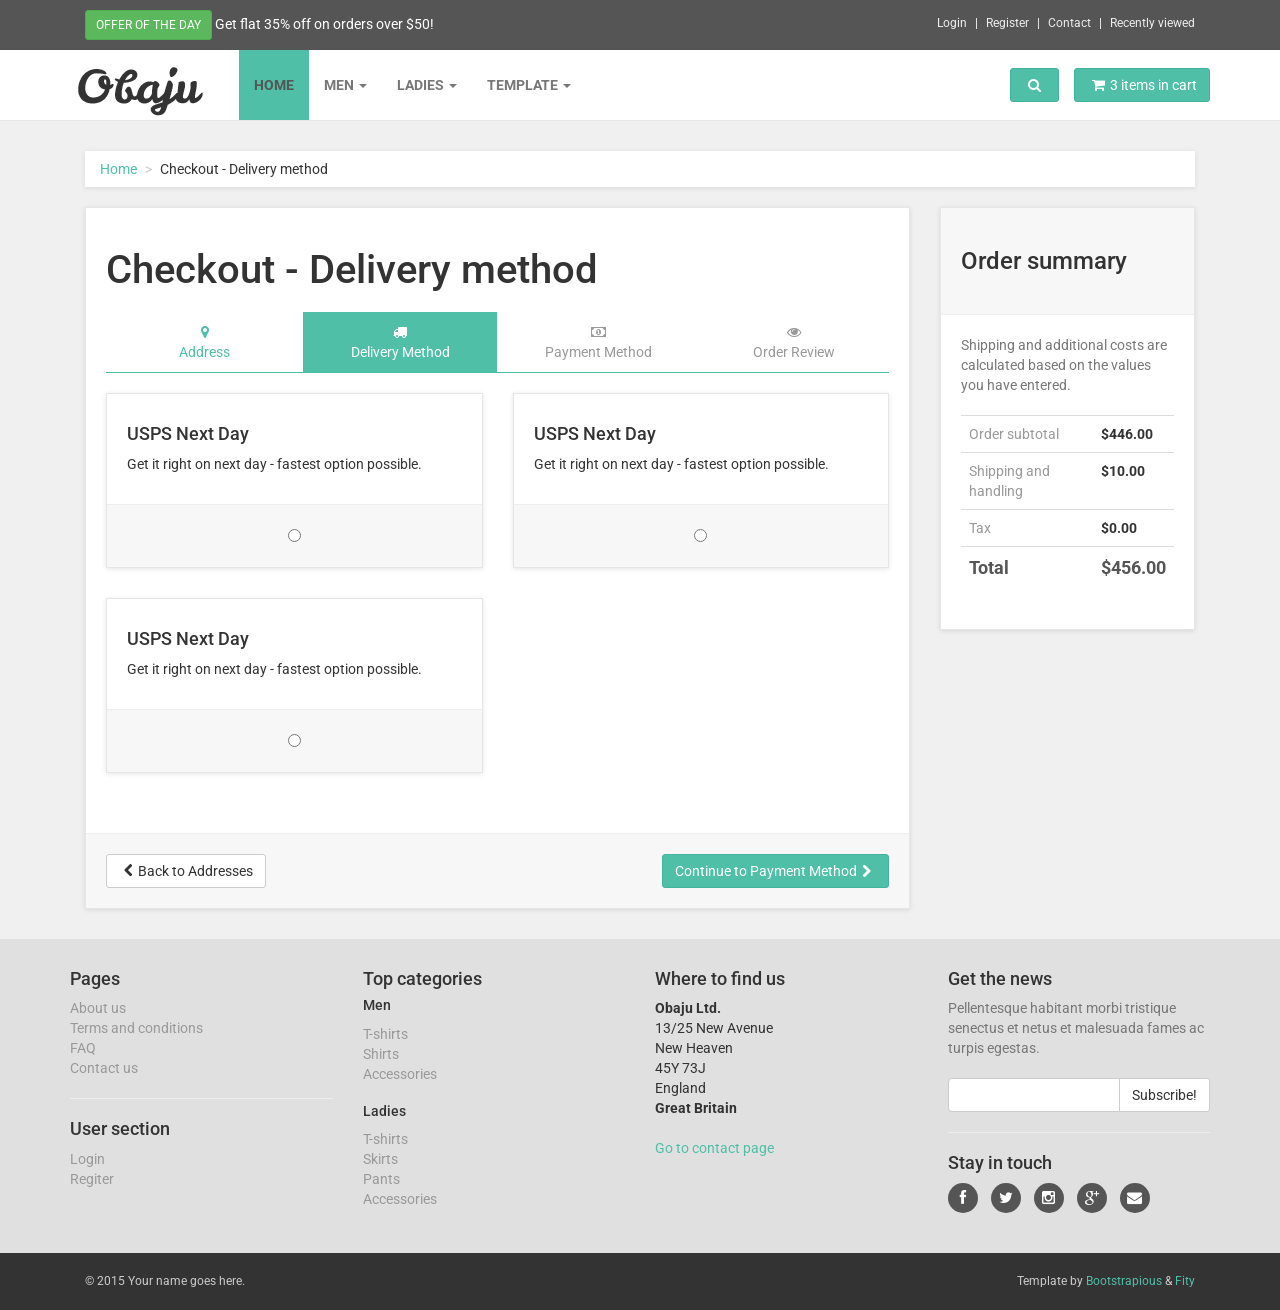
<file: FarmMartUI/Front/checkout2.html>
<!DOCTYPE html>
<html lang="en">

<head>

    <meta charset="utf-8">
    <meta name="robots" content="all,follow">
    <meta name="googlebot" content="index,follow,snippet,archive">
    <meta name="viewport" content="width=device-width, initial-scale=1">
    <meta name="description" content="Obaju e-commerce template">
    <meta name="author" content="Ondrej Svestka | ondrejsvestka.cz">
    <meta name="keywords" content="">

    <title>
        Obaju : e-commerce template
    </title>

    <meta name="keywords" content="">

    <link href='http://fonts.googleapis.com/css?family=Roboto:400,500,700,300,100' rel='stylesheet' type='text/css'>

    <!-- styles -->
    <link href="css/font-awesome.css" rel="stylesheet">
    <link href="css/bootstrap.min.css" rel="stylesheet">
    <link href="css/animate.min.css" rel="stylesheet">
    <link href="css/owl.carousel.css" rel="stylesheet">
    <link href="css/owl.theme.css" rel="stylesheet">

    <!-- theme stylesheet -->
    <link href="css/style.default.css" rel="stylesheet" id="theme-stylesheet">

    <!-- your stylesheet with modifications -->
    <link href="css/custom.css" rel="stylesheet">

    <script src="js/respond.min.js"></script>

    <link rel="shortcut icon" href="favicon.png">



</head>

<body>
    <!-- *** TOPBAR ***
 _________________________________________________________ -->
    <div id="top">
        <div class="container">
            <div class="col-md-6 offer" data-animate="fadeInDown">
                <a href="#" class="btn btn-success btn-sm" data-animate-hover="shake">Offer of the day</a>  <a href="#">Get flat 35% off on orders over $50!</a>
            </div>
            <div class="col-md-6" data-animate="fadeInDown">
                <ul class="menu">
                    <li><a href="#" data-toggle="modal" data-target="#login-modal">Login</a>
                    </li>
                    <li><a href="register.html">Register</a>
                    </li>
                    <li><a href="contact.html">Contact</a>
                    </li>
                    <li><a href="#">Recently viewed</a>
                    </li>
                </ul>
            </div>
        </div>
        <div class="modal fade" id="login-modal" tabindex="-1" role="dialog" aria-labelledby="Login" aria-hidden="true">
            <div class="modal-dialog modal-sm">

                <div class="modal-content">
                    <div class="modal-header">
                        <button type="button" class="close" data-dismiss="modal" aria-hidden="true">&times;</button>
                        <h4 class="modal-title" id="Login">Customer login</h4>
                    </div>
                    <div class="modal-body">
                        <form action="customer-orders.html" method="post">
                            <div class="form-group">
                                <input type="text" class="form-control" id="email-modal" placeholder="email">
                            </div>
                            <div class="form-group">
                                <input type="password" class="form-control" id="password-modal" placeholder="password">
                            </div>

                            <p class="text-center">
                                <button class="btn btn-primary"><i class="fa fa-sign-in"></i> Log in</button>
                            </p>

                        </form>

                        <p class="text-center text-muted">Not registered yet?</p>
                        <p class="text-center text-muted"><a href="register.html"><strong>Register now</strong></a>! It is easy and done in 1&nbsp;minute and gives you access to special discounts and much more!</p>

                    </div>
                </div>
            </div>
        </div>

    </div>

    <!-- *** TOP BAR END *** -->

    <!-- *** NAVBAR ***
 _________________________________________________________ -->

    <div class="navbar navbar-default yamm" role="navigation" id="navbar">
        <div class="container">
            <div class="navbar-header">

                <a class="navbar-brand home" href="index.html" data-animate-hover="bounce">
                    <img src="img/logo.png" alt="Obaju logo" class="hidden-xs">
                    <img src="img/logo-small.png" alt="Obaju logo" class="visible-xs"><span class="sr-only">Obaju - go to homepage</span>
                </a>
                <div class="navbar-buttons">
                    <button type="button" class="navbar-toggle" data-toggle="collapse" data-target="#navigation">
                        <span class="sr-only">Toggle navigation</span>
                        <i class="fa fa-align-justify"></i>
                    </button>
                    <button type="button" class="navbar-toggle" data-toggle="collapse" data-target="#search">
                        <span class="sr-only">Toggle search</span>
                        <i class="fa fa-search"></i>
                    </button>
                    <a class="btn btn-default navbar-toggle" href="basket.html">
                        <i class="fa fa-shopping-cart"></i>  <span class="hidden-xs">3 items in cart</span>
                    </a>
                </div>
            </div>
            <!--/.navbar-header -->

            <div class="navbar-collapse collapse" id="navigation">

                <ul class="nav navbar-nav navbar-left">
                    <li class="active"><a href="index.html">Home</a>
                    </li>
                    <li class="dropdown yamm-fw">
                        <a href="#" class="dropdown-toggle" data-toggle="dropdown" data-hover="dropdown" data-delay="200">Men <b class="caret"></b></a>
                        <ul class="dropdown-menu">
                            <li>
                                <div class="yamm-content">
                                    <div class="row">
                                        <div class="col-sm-3">
                                            <h5>Clothing</h5>
                                            <ul>
                                                <li><a href="category.html">T-shirts</a>
                                                </li>
                                                <li><a href="category.html">Shirts</a>
                                                </li>
                                                <li><a href="category.html">Pants</a>
                                                </li>
                                                <li><a href="category.html">Accessories</a>
                                                </li>
                                            </ul>
                                        </div>
                                        <div class="col-sm-3">
                                            <h5>Shoes</h5>
                                            <ul>
                                                <li><a href="category.html">Trainers</a>
                                                </li>
                                                <li><a href="category.html">Sandals</a>
                                                </li>
                                                <li><a href="category.html">Hiking shoes</a>
                                                </li>
                                                <li><a href="category.html">Casual</a>
                                                </li>
                                            </ul>
                                        </div>
                                        <div class="col-sm-3">
                                            <h5>Accessories</h5>
                                            <ul>
                                                <li><a href="category.html">Trainers</a>
                                                </li>
                                                <li><a href="category.html">Sandals</a>
                                                </li>
                                                <li><a href="category.html">Hiking shoes</a>
                                                </li>
                                                <li><a href="category.html">Casual</a>
                                                </li>
                                                <li><a href="category.html">Hiking shoes</a>
                                                </li>
                                                <li><a href="category.html">Casual</a>
                                                </li>
                                            </ul>
                                        </div>
                                        <div class="col-sm-3">
                                            <h5>Featured</h5>
                                            <ul>
                                                <li><a href="category.html">Trainers</a>
                                                </li>
                                                <li><a href="category.html">Sandals</a>
                                                </li>
                                                <li><a href="category.html">Hiking shoes</a>
                                                </li>
                                            </ul>
                                            <h5>Looks and trends</h5>
                                            <ul>
                                                <li><a href="category.html">Trainers</a>
                                                </li>
                                                <li><a href="category.html">Sandals</a>
                                                </li>
                                                <li><a href="category.html">Hiking shoes</a>
                                                </li>
                                            </ul>
                                        </div>
                                    </div>
                                </div>
                                <!-- /.yamm-content -->
                            </li>
                        </ul>
                    </li>

                    <li class="dropdown yamm-fw">
                        <a href="#" class="dropdown-toggle" data-toggle="dropdown" data-hover="dropdown" data-delay="200">Ladies <b class="caret"></b></a>
                        <ul class="dropdown-menu">
                            <li>
                                <div class="yamm-content">
                                    <div class="row">
                                        <div class="col-sm-3">
                                            <h5>Clothing</h5>
                                            <ul>
                                                <li><a href="category.html">T-shirts</a>
                                                </li>
                                                <li><a href="category.html">Shirts</a>
                                                </li>
                                                <li><a href="category.html">Pants</a>
                                                </li>
                                                <li><a href="category.html">Accessories</a>
                                                </li>
                                            </ul>
                                        </div>
                                        <div class="col-sm-3">
                                            <h5>Shoes</h5>
                                            <ul>
                                                <li><a href="category.html">Trainers</a>
                                                </li>
                                                <li><a href="category.html">Sandals</a>
                                                </li>
                                                <li><a href="category.html">Hiking shoes</a>
                                                </li>
                                                <li><a href="category.html">Casual</a>
                                                </li>
                                            </ul>
                                        </div>
                                        <div class="col-sm-3">
                                            <h5>Accessories</h5>
                                            <ul>
                                                <li><a href="category.html">Trainers</a>
                                                </li>
                                                <li><a href="category.html">Sandals</a>
                                                </li>
                                                <li><a href="category.html">Hiking shoes</a>
                                                </li>
                                                <li><a href="category.html">Casual</a>
                                                </li>
                                                <li><a href="category.html">Hiking shoes</a>
                                                </li>
                                                <li><a href="category.html">Casual</a>
                                                </li>
                                            </ul>
                                            <h5>Looks and trends</h5>
                                            <ul>
                                                <li><a href="category.html">Trainers</a>
                                                </li>
                                                <li><a href="category.html">Sandals</a>
                                                </li>
                                                <li><a href="category.html">Hiking shoes</a>
                                                </li>
                                            </ul>
                                        </div>
                                        <div class="col-sm-3">
                                            <div class="banner">
                                                <a href="#">
                                                    <img src="img/banner.jpg" class="img img-responsive" alt="">
                                                </a>
                                            </div>
                                            <div class="banner">
                                                <a href="#">
                                                    <img src="img/banner2.jpg" class="img img-responsive" alt="">
                                                </a>
                                            </div>
                                        </div>
                                    </div>
                                </div>
                                <!-- /.yamm-content -->
                            </li>
                        </ul>
                    </li>

                    <li class="dropdown yamm-fw">
                        <a href="#" class="dropdown-toggle" data-toggle="dropdown" data-hover="dropdown" data-delay="200">Template <b class="caret"></b></a>
                        <ul class="dropdown-menu">
                            <li>
                                <div class="yamm-content">
                                    <div class="row">
                                        <div class="col-sm-3">
                                            <h5>Shop</h5>
                                            <ul>
                                                <li><a href="index.html">Homepage</a>
                                                </li>
                                                <li><a href="category.html">Category - sidebar left</a>
                                                </li>
                                                <li><a href="category-right.html">Category - sidebar right</a>
                                                </li>
                                                <li><a href="category-full.html">Category - full width</a>
                                                </li>
                                                <li><a href="detail.html">Product detail</a>
                                                </li>
                                            </ul>
                                        </div>
                                        <div class="col-sm-3">
                                            <h5>User</h5>
                                            <ul>
                                                <li><a href="register.html">Register / login</a>
                                                </li>
                                                <li><a href="customer-orders.html">Orders history</a>
                                                </li>
                                                <li><a href="customer-order.html">Order history detail</a>
                                                </li>
                                                <li><a href="customer-wishlist.html">Wishlist</a>
                                                </li>
                                                <li><a href="customer-account.html">Customer account / change password</a>
                                                </li>
                                            </ul>
                                        </div>
                                        <div class="col-sm-3">
                                            <h5>Order process</h5>
                                            <ul>
                                                <li><a href="basket.html">Shopping cart</a>
                                                </li>
                                                <li><a href="checkout1.html">Checkout - step 1</a>
                                                </li>
                                                <li><a href="checkout2.html">Checkout - step 2</a>
                                                </li>
                                                <li><a href="checkout3.html">Checkout - step 3</a>
                                                </li>
                                                <li><a href="checkout4.html">Checkout - step 4</a>
                                                </li>
                                            </ul>
                                        </div>
                                        <div class="col-sm-3">
                                            <h5>Pages and blog</h5>
                                            <ul>
                                                <li><a href="blog.html">Blog listing</a>
                                                </li>
                                                <li><a href="post.html">Blog Post</a>
                                                </li>
                                                <li><a href="faq.html">FAQ</a>
                                                </li>
                                                <li><a href="text.html">Text page</a>
                                                </li>
                                                <li><a href="text-right.html">Text page - right sidebar</a>
                                                </li>
                                                <li><a href="404.html">404 page</a>
                                                </li>
                                                <li><a href="contact.html">Contact</a>
                                                </li>
                                            </ul>
                                        </div>
                                    </div>
                                </div>
                                <!-- /.yamm-content -->
                            </li>
                        </ul>
                    </li>
                </ul>

            </div>
            <!--/.nav-collapse -->

            <div class="navbar-buttons">

                <div class="navbar-collapse collapse right" id="basket-overview">
                    <a href="basket.html" class="btn btn-primary navbar-btn"><i class="fa fa-shopping-cart"></i><span class="hidden-sm">3 items in cart</span></a>
                </div>
                <!--/.nav-collapse -->

                <div class="navbar-collapse collapse right" id="search-not-mobile">
                    <button type="button" class="btn navbar-btn btn-primary" data-toggle="collapse" data-target="#search">
                        <span class="sr-only">Toggle search</span>
                        <i class="fa fa-search"></i>
                    </button>
                </div>

            </div>

            <div class="collapse clearfix" id="search">

                <form class="navbar-form" role="search">
                    <div class="input-group">
                        <input type="text" class="form-control" placeholder="Search">
                        <span class="input-group-btn">

			<button type="submit" class="btn btn-primary"><i class="fa fa-search"></i></button>

		    </span>
                    </div>
                </form>

            </div>
            <!--/.nav-collapse -->

        </div>
        <!-- /.container -->
    </div>
    <!-- /#navbar -->

    <!-- *** NAVBAR END *** -->

    <div id="all">

        <div id="content">
            <div class="container">

                <div class="col-md-12">
                    <ul class="breadcrumb">
                        <li><a href="#">Home</a>
                        </li>
                        <li>Checkout - Delivery method</li>
                    </ul>
                </div>

                <div class="col-md-9" id="checkout">

                    <div class="box">
                        <form method="post" action="checkout3.html">
                            <h1>Checkout - Delivery method</h1>
                            <ul class="nav nav-pills nav-justified">
                                <li><a href="checkout1.html"><i class="fa fa-map-marker"></i><br>Address</a>
                                </li>
                                <li class="active"><a href="#"><i class="fa fa-truck"></i><br>Delivery Method</a>
                                </li>
                                <li class="disabled"><a href="#"><i class="fa fa-money"></i><br>Payment Method</a>
                                </li>
                                <li class="disabled"><a href="#"><i class="fa fa-eye"></i><br>Order Review</a>
                                </li>
                            </ul>

                            <div class="content">
                                <div class="row">
                                    <div class="col-sm-6">
                                        <div class="box shipping-method">

                                            <h4>USPS Next Day</h4>

                                            <p>Get it right on next day - fastest option possible.</p>

                                            <div class="box-footer text-center">

                                                <input type="radio" name="delivery" value="delivery1">
                                            </div>
                                        </div>
                                    </div>
                                    <div class="col-sm-6">
                                        <div class="box shipping-method">

                                            <h4>USPS Next Day</h4>

                                            <p>Get it right on next day - fastest option possible.</p>

                                            <div class="box-footer text-center">

                                                <input type="radio" name="delivery" value="delivery2">
                                            </div>
                                        </div>
                                    </div>

                                    <div class="col-sm-6">
                                        <div class="box shipping-method">

                                            <h4>USPS Next Day</h4>

                                            <p>Get it right on next day - fastest option possible.</p>

                                            <div class="box-footer text-center">

                                                <input type="radio" name="delivery" value="delivery3">
                                            </div>
                                        </div>
                                    </div>
                                </div>
                                <!-- /.row -->

                            </div>
                            <!-- /.content -->

                            <div class="box-footer">
                                <div class="pull-left">
                                    <a href="basket.html" class="btn btn-default"><i class="fa fa-chevron-left"></i>Back to Addresses</a>
                                </div>
                                <div class="pull-right">
                                    <button type="submit" class="btn btn-primary">Continue to Payment Method<i class="fa fa-chevron-right"></i>
                                    </button>
                                </div>
                            </div>
                        </form>
                    </div>
                    <!-- /.box -->


                </div>
                <!-- /.col-md-9 -->

                <div class="col-md-3">

                    <div class="box" id="order-summary">
                        <div class="box-header">
                            <h3>Order summary</h3>
                        </div>
                        <p class="text-muted">Shipping and additional costs are calculated based on the values you have entered.</p>

                        <div class="table-responsive">
                            <table class="table">
                                <tbody>
                                    <tr>
                                        <td>Order subtotal</td>
                                        <th>$446.00</th>
                                    </tr>
                                    <tr>
                                        <td>Shipping and handling</td>
                                        <th>$10.00</th>
                                    </tr>
                                    <tr>
                                        <td>Tax</td>
                                        <th>$0.00</th>
                                    </tr>
                                    <tr class="total">
                                        <td>Total</td>
                                        <th>$456.00</th>
                                    </tr>
                                </tbody>
                            </table>
                        </div>

                    </div>

                </div>
                <!-- /.col-md-3 -->

            </div>
            <!-- /.container -->
        </div>
        <!-- /#content -->

        <!-- *** FOOTER ***
 _________________________________________________________ -->
        <div id="footer" data-animate="fadeInUp">
            <div class="container">
                <div class="row">
                    <div class="col-md-3 col-sm-6">
                        <h4>Pages</h4>

                        <ul>
                            <li><a href="text.html">About us</a>
                            </li>
                            <li><a href="text.html">Terms and conditions</a>
                            </li>
                            <li><a href="faq.html">FAQ</a>
                            </li>
                            <li><a href="contact.html">Contact us</a>
                            </li>
                        </ul>

                        <hr>

                        <h4>User section</h4>

                        <ul>
                            <li><a href="#" data-toggle="modal" data-target="#login-modal">Login</a>
                            </li>
                            <li><a href="register.html">Regiter</a>
                            </li>
                        </ul>

                        <hr class="hidden-md hidden-lg hidden-sm">

                    </div>
                    <!-- /.col-md-3 -->

                    <div class="col-md-3 col-sm-6">

                        <h4>Top categories</h4>

                        <h5>Men</h5>

                        <ul>
                            <li><a href="category.html">T-shirts</a>
                            </li>
                            <li><a href="category.html">Shirts</a>
                            </li>
                            <li><a href="category.html">Accessories</a>
                            </li>
                        </ul>

                        <h5>Ladies</h5>
                        <ul>
                            <li><a href="category.html">T-shirts</a>
                            </li>
                            <li><a href="category.html">Skirts</a>
                            </li>
                            <li><a href="category.html">Pants</a>
                            </li>
                            <li><a href="category.html">Accessories</a>
                            </li>
                        </ul>

                        <hr class="hidden-md hidden-lg">

                    </div>
                    <!-- /.col-md-3 -->

                    <div class="col-md-3 col-sm-6">

                        <h4>Where to find us</h4>

                        <p><strong>Obaju Ltd.</strong>
                            <br>13/25 New Avenue
                            <br>New Heaven
                            <br>45Y 73J
                            <br>England
                            <br>
                            <strong>Great Britain</strong>
                        </p>

                        <a href="contact.html">Go to contact page</a>

                        <hr class="hidden-md hidden-lg">

                    </div>
                    <!-- /.col-md-3 -->



                    <div class="col-md-3 col-sm-6">

                        <h4>Get the news</h4>

                        <p class="text-muted">Pellentesque habitant morbi tristique senectus et netus et malesuada fames ac turpis egestas.</p>

                        <form>
                            <div class="input-group">

                                <input type="text" class="form-control">

                                <span class="input-group-btn">

			    <button class="btn btn-default" type="button">Subscribe!</button>

			</span>

                            </div>
                            <!-- /input-group -->
                        </form>

                        <hr>

                        <h4>Stay in touch</h4>

                        <p class="social">
                            <a href="#" class="facebook external" data-animate-hover="shake"><i class="fa fa-facebook"></i></a>
                            <a href="#" class="twitter external" data-animate-hover="shake"><i class="fa fa-twitter"></i></a>
                            <a href="#" class="instagram external" data-animate-hover="shake"><i class="fa fa-instagram"></i></a>
                            <a href="#" class="gplus external" data-animate-hover="shake"><i class="fa fa-google-plus"></i></a>
                            <a href="#" class="email external" data-animate-hover="shake"><i class="fa fa-envelope"></i></a>
                        </p>


                    </div>
                    <!-- /.col-md-3 -->

                </div>
                <!-- /.row -->

            </div>
            <!-- /.container -->
        </div>
        <!-- /#footer -->

        <!-- *** FOOTER END *** -->




        <!-- *** COPYRIGHT ***
 _________________________________________________________ -->
        <div id="copyright">
            <div class="container">
                <div class="col-md-6">
                    <p class="pull-left">© 2015 Your name goes here.</p>

                </div>
                <div class="col-md-6">
                    <p class="pull-right">Template by <a href="https://bootstrapious.com/e-commerce-templates">Bootstrapious</a> & <a href="https://fity.cz">Fity</a>
                         <!-- Not removing these links is part of the license conditions of the template. Thanks for understanding :) If you want to use the template without the attribution links, you can do so after supporting further themes development at https://bootstrapious.com/donate  -->
                    </p>
                </div>
            </div>
        </div>
        <!-- *** COPYRIGHT END *** -->



    </div>
    <!-- /#all -->


    

    <!-- *** SCRIPTS TO INCLUDE ***
 _________________________________________________________ -->
    <script src="js/jquery-1.11.0.min.js"></script>
    <script src="js/bootstrap.min.js"></script>
    <script src="js/jquery.cookie.js"></script>
    <script src="js/waypoints.min.js"></script>
    <script src="js/modernizr.js"></script>
    <script src="js/bootstrap-hover-dropdown.js"></script>
    <script src="js/owl.carousel.min.js"></script>
    <script src="js/front.js"></script>






</body>

</html>
</file>
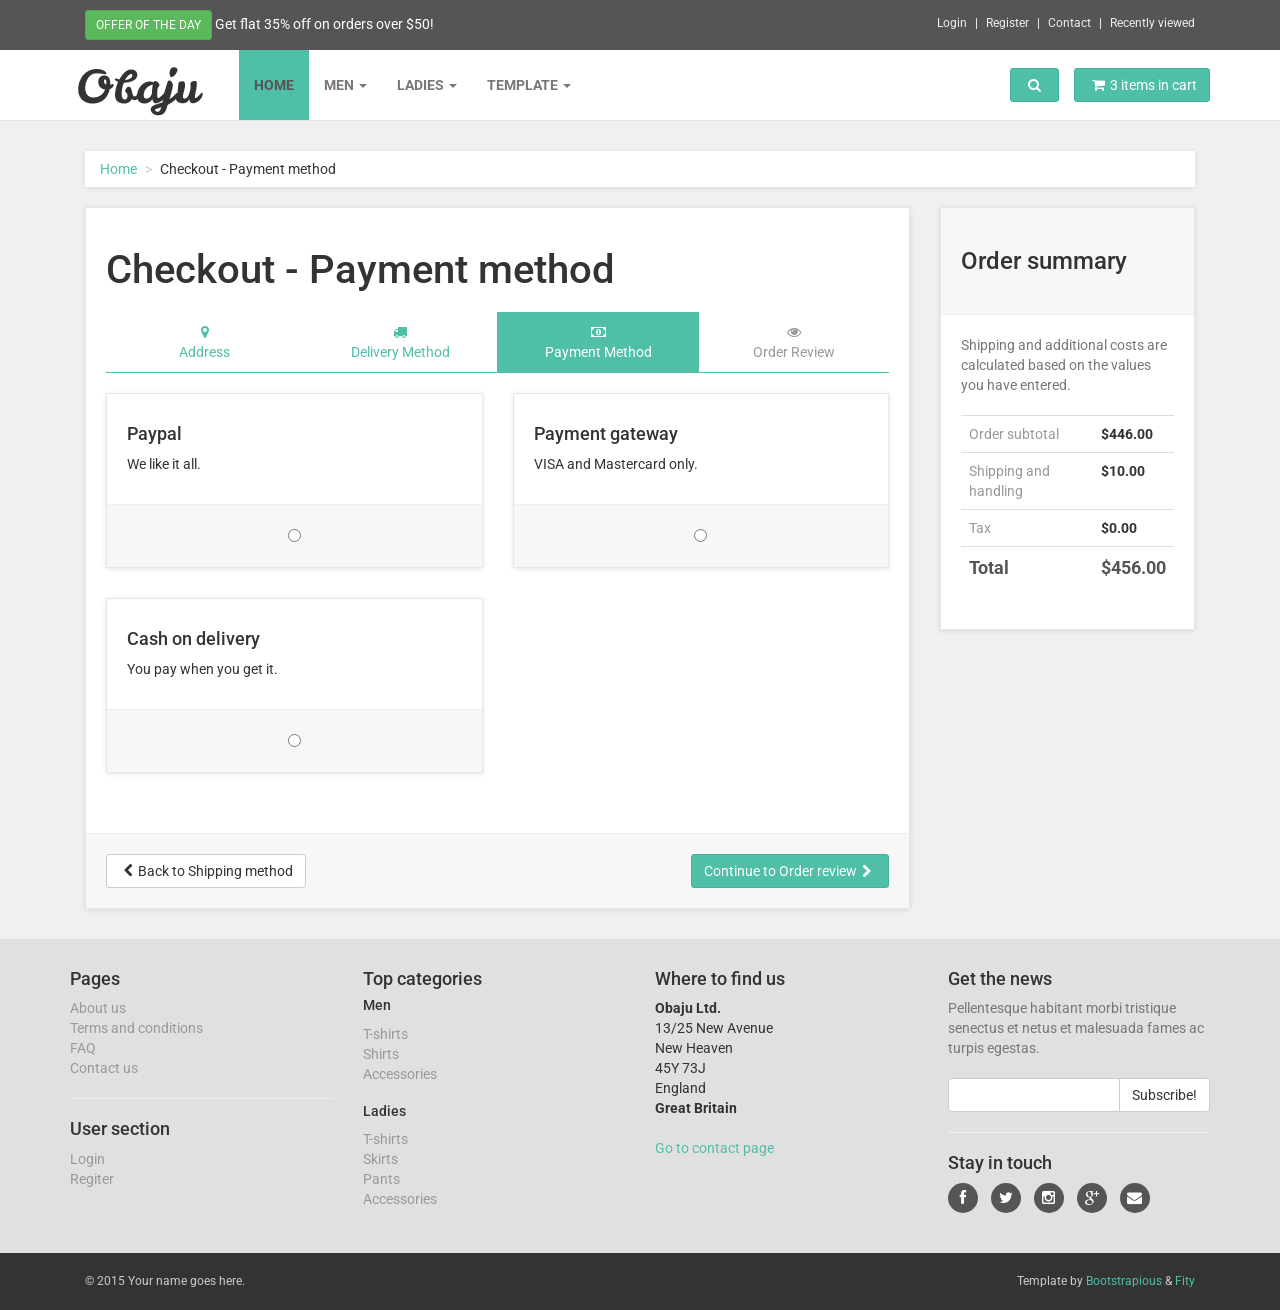
<file: FarmMartUI/Front/checkout3.html>
<!DOCTYPE html>
<html lang="en">

<head>

    <meta charset="utf-8">
    <meta name="robots" content="all,follow">
    <meta name="googlebot" content="index,follow,snippet,archive">
    <meta name="viewport" content="width=device-width, initial-scale=1">
    <meta name="description" content="Obaju e-commerce template">
    <meta name="author" content="Ondrej Svestka | ondrejsvestka.cz">
    <meta name="keywords" content="">

    <title>
        Obaju : e-commerce template
    </title>

    <meta name="keywords" content="">

    <link href='http://fonts.googleapis.com/css?family=Roboto:400,500,700,300,100' rel='stylesheet' type='text/css'>

    <!-- styles -->
    <link href="css/font-awesome.css" rel="stylesheet">
    <link href="css/bootstrap.min.css" rel="stylesheet">
    <link href="css/animate.min.css" rel="stylesheet">
    <link href="css/owl.carousel.css" rel="stylesheet">
    <link href="css/owl.theme.css" rel="stylesheet">

    <!-- theme stylesheet -->
    <link href="css/style.default.css" rel="stylesheet" id="theme-stylesheet">

    <!-- your stylesheet with modifications -->
    <link href="css/custom.css" rel="stylesheet">

    <script src="js/respond.min.js"></script>

    <link rel="shortcut icon" href="favicon.png">



</head>

<body>
    <!-- *** TOPBAR ***
 _________________________________________________________ -->
    <div id="top">
        <div class="container">
            <div class="col-md-6 offer" data-animate="fadeInDown">
                <a href="#" class="btn btn-success btn-sm" data-animate-hover="shake">Offer of the day</a>  <a href="#">Get flat 35% off on orders over $50!</a>
            </div>
            <div class="col-md-6" data-animate="fadeInDown">
                <ul class="menu">
                    <li><a href="#" data-toggle="modal" data-target="#login-modal">Login</a>
                    </li>
                    <li><a href="register.html">Register</a>
                    </li>
                    <li><a href="contact.html">Contact</a>
                    </li>
                    <li><a href="#">Recently viewed</a>
                    </li>
                </ul>
            </div>
        </div>
        <div class="modal fade" id="login-modal" tabindex="-1" role="dialog" aria-labelledby="Login" aria-hidden="true">
            <div class="modal-dialog modal-sm">

                <div class="modal-content">
                    <div class="modal-header">
                        <button type="button" class="close" data-dismiss="modal" aria-hidden="true">&times;</button>
                        <h4 class="modal-title" id="Login">Customer login</h4>
                    </div>
                    <div class="modal-body">
                        <form action="customer-orders.html" method="post">
                            <div class="form-group">
                                <input type="text" class="form-control" id="email-modal" placeholder="email">
                            </div>
                            <div class="form-group">
                                <input type="password" class="form-control" id="password-modal" placeholder="password">
                            </div>

                            <p class="text-center">
                                <button class="btn btn-primary"><i class="fa fa-sign-in"></i> Log in</button>
                            </p>

                        </form>

                        <p class="text-center text-muted">Not registered yet?</p>
                        <p class="text-center text-muted"><a href="register.html"><strong>Register now</strong></a>! It is easy and done in 1&nbsp;minute and gives you access to special discounts and much more!</p>

                    </div>
                </div>
            </div>
        </div>

    </div>

    <!-- *** TOP BAR END *** -->

    <!-- *** NAVBAR ***
 _________________________________________________________ -->

    <div class="navbar navbar-default yamm" role="navigation" id="navbar">
        <div class="container">
            <div class="navbar-header">

                <a class="navbar-brand home" href="index.html" data-animate-hover="bounce">
                    <img src="img/logo.png" alt="Obaju logo" class="hidden-xs">
                    <img src="img/logo-small.png" alt="Obaju logo" class="visible-xs"><span class="sr-only">Obaju - go to homepage</span>
                </a>
                <div class="navbar-buttons">
                    <button type="button" class="navbar-toggle" data-toggle="collapse" data-target="#navigation">
                        <span class="sr-only">Toggle navigation</span>
                        <i class="fa fa-align-justify"></i>
                    </button>
                    <button type="button" class="navbar-toggle" data-toggle="collapse" data-target="#search">
                        <span class="sr-only">Toggle search</span>
                        <i class="fa fa-search"></i>
                    </button>
                    <a class="btn btn-default navbar-toggle" href="basket.html">
                        <i class="fa fa-shopping-cart"></i>  <span class="hidden-xs">3 items in cart</span>
                    </a>
                </div>
            </div>
            <!--/.navbar-header -->

            <div class="navbar-collapse collapse" id="navigation">

                <ul class="nav navbar-nav navbar-left">
                    <li class="active"><a href="index.html">Home</a>
                    </li>
                    <li class="dropdown yamm-fw">
                        <a href="#" class="dropdown-toggle" data-toggle="dropdown" data-hover="dropdown" data-delay="200">Men <b class="caret"></b></a>
                        <ul class="dropdown-menu">
                            <li>
                                <div class="yamm-content">
                                    <div class="row">
                                        <div class="col-sm-3">
                                            <h5>Clothing</h5>
                                            <ul>
                                                <li><a href="category.html">T-shirts</a>
                                                </li>
                                                <li><a href="category.html">Shirts</a>
                                                </li>
                                                <li><a href="category.html">Pants</a>
                                                </li>
                                                <li><a href="category.html">Accessories</a>
                                                </li>
                                            </ul>
                                        </div>
                                        <div class="col-sm-3">
                                            <h5>Shoes</h5>
                                            <ul>
                                                <li><a href="category.html">Trainers</a>
                                                </li>
                                                <li><a href="category.html">Sandals</a>
                                                </li>
                                                <li><a href="category.html">Hiking shoes</a>
                                                </li>
                                                <li><a href="category.html">Casual</a>
                                                </li>
                                            </ul>
                                        </div>
                                        <div class="col-sm-3">
                                            <h5>Accessories</h5>
                                            <ul>
                                                <li><a href="category.html">Trainers</a>
                                                </li>
                                                <li><a href="category.html">Sandals</a>
                                                </li>
                                                <li><a href="category.html">Hiking shoes</a>
                                                </li>
                                                <li><a href="category.html">Casual</a>
                                                </li>
                                                <li><a href="category.html">Hiking shoes</a>
                                                </li>
                                                <li><a href="category.html">Casual</a>
                                                </li>
                                            </ul>
                                        </div>
                                        <div class="col-sm-3">
                                            <h5>Featured</h5>
                                            <ul>
                                                <li><a href="category.html">Trainers</a>
                                                </li>
                                                <li><a href="category.html">Sandals</a>
                                                </li>
                                                <li><a href="category.html">Hiking shoes</a>
                                                </li>
                                            </ul>
                                            <h5>Looks and trends</h5>
                                            <ul>
                                                <li><a href="category.html">Trainers</a>
                                                </li>
                                                <li><a href="category.html">Sandals</a>
                                                </li>
                                                <li><a href="category.html">Hiking shoes</a>
                                                </li>
                                            </ul>
                                        </div>
                                    </div>
                                </div>
                                <!-- /.yamm-content -->
                            </li>
                        </ul>
                    </li>

                    <li class="dropdown yamm-fw">
                        <a href="#" class="dropdown-toggle" data-toggle="dropdown" data-hover="dropdown" data-delay="200">Ladies <b class="caret"></b></a>
                        <ul class="dropdown-menu">
                            <li>
                                <div class="yamm-content">
                                    <div class="row">
                                        <div class="col-sm-3">
                                            <h5>Clothing</h5>
                                            <ul>
                                                <li><a href="category.html">T-shirts</a>
                                                </li>
                                                <li><a href="category.html">Shirts</a>
                                                </li>
                                                <li><a href="category.html">Pants</a>
                                                </li>
                                                <li><a href="category.html">Accessories</a>
                                                </li>
                                            </ul>
                                        </div>
                                        <div class="col-sm-3">
                                            <h5>Shoes</h5>
                                            <ul>
                                                <li><a href="category.html">Trainers</a>
                                                </li>
                                                <li><a href="category.html">Sandals</a>
                                                </li>
                                                <li><a href="category.html">Hiking shoes</a>
                                                </li>
                                                <li><a href="category.html">Casual</a>
                                                </li>
                                            </ul>
                                        </div>
                                        <div class="col-sm-3">
                                            <h5>Accessories</h5>
                                            <ul>
                                                <li><a href="category.html">Trainers</a>
                                                </li>
                                                <li><a href="category.html">Sandals</a>
                                                </li>
                                                <li><a href="category.html">Hiking shoes</a>
                                                </li>
                                                <li><a href="category.html">Casual</a>
                                                </li>
                                                <li><a href="category.html">Hiking shoes</a>
                                                </li>
                                                <li><a href="category.html">Casual</a>
                                                </li>
                                            </ul>
                                            <h5>Looks and trends</h5>
                                            <ul>
                                                <li><a href="category.html">Trainers</a>
                                                </li>
                                                <li><a href="category.html">Sandals</a>
                                                </li>
                                                <li><a href="category.html">Hiking shoes</a>
                                                </li>
                                            </ul>
                                        </div>
                                        <div class="col-sm-3">
                                            <div class="banner">
                                                <a href="#">
                                                    <img src="img/banner.jpg" class="img img-responsive" alt="">
                                                </a>
                                            </div>
                                            <div class="banner">
                                                <a href="#">
                                                    <img src="img/banner2.jpg" class="img img-responsive" alt="">
                                                </a>
                                            </div>
                                        </div>
                                    </div>
                                </div>
                                <!-- /.yamm-content -->
                            </li>
                        </ul>
                    </li>

                    <li class="dropdown yamm-fw">
                        <a href="#" class="dropdown-toggle" data-toggle="dropdown" data-hover="dropdown" data-delay="200">Template <b class="caret"></b></a>
                        <ul class="dropdown-menu">
                            <li>
                                <div class="yamm-content">
                                    <div class="row">
                                        <div class="col-sm-3">
                                            <h5>Shop</h5>
                                            <ul>
                                                <li><a href="index.html">Homepage</a>
                                                </li>
                                                <li><a href="category.html">Category - sidebar left</a>
                                                </li>
                                                <li><a href="category-right.html">Category - sidebar right</a>
                                                </li>
                                                <li><a href="category-full.html">Category - full width</a>
                                                </li>
                                                <li><a href="detail.html">Product detail</a>
                                                </li>
                                            </ul>
                                        </div>
                                        <div class="col-sm-3">
                                            <h5>User</h5>
                                            <ul>
                                                <li><a href="register.html">Register / login</a>
                                                </li>
                                                <li><a href="customer-orders.html">Orders history</a>
                                                </li>
                                                <li><a href="customer-order.html">Order history detail</a>
                                                </li>
                                                <li><a href="customer-wishlist.html">Wishlist</a>
                                                </li>
                                                <li><a href="customer-account.html">Customer account / change password</a>
                                                </li>
                                            </ul>
                                        </div>
                                        <div class="col-sm-3">
                                            <h5>Order process</h5>
                                            <ul>
                                                <li><a href="basket.html">Shopping cart</a>
                                                </li>
                                                <li><a href="checkout1.html">Checkout - step 1</a>
                                                </li>
                                                <li><a href="checkout2.html">Checkout - step 2</a>
                                                </li>
                                                <li><a href="checkout3.html">Checkout - step 3</a>
                                                </li>
                                                <li><a href="checkout4.html">Checkout - step 4</a>
                                                </li>
                                            </ul>
                                        </div>
                                        <div class="col-sm-3">
                                            <h5>Pages and blog</h5>
                                            <ul>
                                                <li><a href="blog.html">Blog listing</a>
                                                </li>
                                                <li><a href="post.html">Blog Post</a>
                                                </li>
                                                <li><a href="faq.html">FAQ</a>
                                                </li>
                                                <li><a href="text.html">Text page</a>
                                                </li>
                                                <li><a href="text-right.html">Text page - right sidebar</a>
                                                </li>
                                                <li><a href="404.html">404 page</a>
                                                </li>
                                                <li><a href="contact.html">Contact</a>
                                                </li>
                                            </ul>
                                        </div>
                                    </div>
                                </div>
                                <!-- /.yamm-content -->
                            </li>
                        </ul>
                    </li>
                </ul>

            </div>
            <!--/.nav-collapse -->

            <div class="navbar-buttons">

                <div class="navbar-collapse collapse right" id="basket-overview">
                    <a href="basket.html" class="btn btn-primary navbar-btn"><i class="fa fa-shopping-cart"></i><span class="hidden-sm">3 items in cart</span></a>
                </div>
                <!--/.nav-collapse -->

                <div class="navbar-collapse collapse right" id="search-not-mobile">
                    <button type="button" class="btn navbar-btn btn-primary" data-toggle="collapse" data-target="#search">
                        <span class="sr-only">Toggle search</span>
                        <i class="fa fa-search"></i>
                    </button>
                </div>

            </div>

            <div class="collapse clearfix" id="search">

                <form class="navbar-form" role="search">
                    <div class="input-group">
                        <input type="text" class="form-control" placeholder="Search">
                        <span class="input-group-btn">

			<button type="submit" class="btn btn-primary"><i class="fa fa-search"></i></button>

		    </span>
                    </div>
                </form>

            </div>
            <!--/.nav-collapse -->

        </div>
        <!-- /.container -->
    </div>
    <!-- /#navbar -->

    <!-- *** NAVBAR END *** -->

    <div id="all">

        <div id="content">
            <div class="container">

                <div class="col-md-12">
                    <ul class="breadcrumb">
                        <li><a href="#">Home</a>
                        </li>
                        <li>Checkout - Payment method</li>
                    </ul>
                </div>

                <div class="col-md-9" id="checkout">

                    <div class="box">
                        <form method="post" action="checkout4.html">
                            <h1>Checkout - Payment method</h1>
                            <ul class="nav nav-pills nav-justified">
                                <li><a href="checkout1.html"><i class="fa fa-map-marker"></i><br>Address</a>
                                </li>
                                <li><a href="checkout2.html"><i class="fa fa-truck"></i><br>Delivery Method</a>
                                </li>
                                <li class="active"><a href="#"><i class="fa fa-money"></i><br>Payment Method</a>
                                </li>
                                <li class="disabled"><a href="checkout4.html"><i class="fa fa-eye"></i><br>Order Review</a>
                                </li>
                            </ul>

                            <div class="content">
                                <div class="row">
                                    <div class="col-sm-6">
                                        <div class="box payment-method">

                                            <h4>Paypal</h4>

                                            <p>We like it all.</p>

                                            <div class="box-footer text-center">

                                                <input type="radio" name="payment" value="payment1">
                                            </div>
                                        </div>
                                    </div>
                                    <div class="col-sm-6">
                                        <div class="box payment-method">

                                            <h4>Payment gateway</h4>

                                            <p>VISA and Mastercard only.</p>

                                            <div class="box-footer text-center">

                                                <input type="radio" name="payment" value="payment2">
                                            </div>
                                        </div>
                                    </div>

                                    <div class="col-sm-6">
                                        <div class="box payment-method">

                                            <h4>Cash on delivery</h4>

                                            <p>You pay when you get it.</p>

                                            <div class="box-footer text-center">

                                                <input type="radio" name="payment" value="payment3">
                                            </div>
                                        </div>
                                    </div>
                                </div>
                                <!-- /.row -->

                            </div>
                            <!-- /.content -->

                            <div class="box-footer">
                                <div class="pull-left">
                                    <a href="basket.html" class="btn btn-default"><i class="fa fa-chevron-left"></i>Back to Shipping method</a>
                                </div>
                                <div class="pull-right">
                                    <button type="submit" class="btn btn-primary">Continue to Order review<i class="fa fa-chevron-right"></i>
                                    </button>
                                </div>
                            </div>
                        </form>
                    </div>
                    <!-- /.box -->


                </div>
                <!-- /.col-md-9 -->

                <div class="col-md-3">

                    <div class="box" id="order-summary">
                        <div class="box-header">
                            <h3>Order summary</h3>
                        </div>
                        <p class="text-muted">Shipping and additional costs are calculated based on the values you have entered.</p>

                        <div class="table-responsive">
                            <table class="table">
                                <tbody>
                                    <tr>
                                        <td>Order subtotal</td>
                                        <th>$446.00</th>
                                    </tr>
                                    <tr>
                                        <td>Shipping and handling</td>
                                        <th>$10.00</th>
                                    </tr>
                                    <tr>
                                        <td>Tax</td>
                                        <th>$0.00</th>
                                    </tr>
                                    <tr class="total">
                                        <td>Total</td>
                                        <th>$456.00</th>
                                    </tr>
                                </tbody>
                            </table>
                        </div>

                    </div>

                </div>
                <!-- /.col-md-3 -->

            </div>
            <!-- /.container -->
        </div>
        <!-- /#content -->


        <!-- *** FOOTER ***
 _________________________________________________________ -->
        <div id="footer" data-animate="fadeInUp">
            <div class="container">
                <div class="row">
                    <div class="col-md-3 col-sm-6">
                        <h4>Pages</h4>

                        <ul>
                            <li><a href="text.html">About us</a>
                            </li>
                            <li><a href="text.html">Terms and conditions</a>
                            </li>
                            <li><a href="faq.html">FAQ</a>
                            </li>
                            <li><a href="contact.html">Contact us</a>
                            </li>
                        </ul>

                        <hr>

                        <h4>User section</h4>

                        <ul>
                            <li><a href="#" data-toggle="modal" data-target="#login-modal">Login</a>
                            </li>
                            <li><a href="register.html">Regiter</a>
                            </li>
                        </ul>

                        <hr class="hidden-md hidden-lg hidden-sm">

                    </div>
                    <!-- /.col-md-3 -->

                    <div class="col-md-3 col-sm-6">

                        <h4>Top categories</h4>

                        <h5>Men</h5>

                        <ul>
                            <li><a href="category.html">T-shirts</a>
                            </li>
                            <li><a href="category.html">Shirts</a>
                            </li>
                            <li><a href="category.html">Accessories</a>
                            </li>
                        </ul>

                        <h5>Ladies</h5>
                        <ul>
                            <li><a href="category.html">T-shirts</a>
                            </li>
                            <li><a href="category.html">Skirts</a>
                            </li>
                            <li><a href="category.html">Pants</a>
                            </li>
                            <li><a href="category.html">Accessories</a>
                            </li>
                        </ul>

                        <hr class="hidden-md hidden-lg">

                    </div>
                    <!-- /.col-md-3 -->

                    <div class="col-md-3 col-sm-6">

                        <h4>Where to find us</h4>

                        <p><strong>Obaju Ltd.</strong>
                            <br>13/25 New Avenue
                            <br>New Heaven
                            <br>45Y 73J
                            <br>England
                            <br>
                            <strong>Great Britain</strong>
                        </p>

                        <a href="contact.html">Go to contact page</a>

                        <hr class="hidden-md hidden-lg">

                    </div>
                    <!-- /.col-md-3 -->



                    <div class="col-md-3 col-sm-6">

                        <h4>Get the news</h4>

                        <p class="text-muted">Pellentesque habitant morbi tristique senectus et netus et malesuada fames ac turpis egestas.</p>

                        <form>
                            <div class="input-group">

                                <input type="text" class="form-control">

                                <span class="input-group-btn">

			    <button class="btn btn-default" type="button">Subscribe!</button>

			</span>

                            </div>
                            <!-- /input-group -->
                        </form>

                        <hr>

                        <h4>Stay in touch</h4>

                        <p class="social">
                            <a href="#" class="facebook external" data-animate-hover="shake"><i class="fa fa-facebook"></i></a>
                            <a href="#" class="twitter external" data-animate-hover="shake"><i class="fa fa-twitter"></i></a>
                            <a href="#" class="instagram external" data-animate-hover="shake"><i class="fa fa-instagram"></i></a>
                            <a href="#" class="gplus external" data-animate-hover="shake"><i class="fa fa-google-plus"></i></a>
                            <a href="#" class="email external" data-animate-hover="shake"><i class="fa fa-envelope"></i></a>
                        </p>


                    </div>
                    <!-- /.col-md-3 -->

                </div>
                <!-- /.row -->

            </div>
            <!-- /.container -->
        </div>
        <!-- /#footer -->

        <!-- *** FOOTER END *** -->




        <!-- *** COPYRIGHT ***
 _________________________________________________________ -->
        <div id="copyright">
            <div class="container">
                <div class="col-md-6">
                    <p class="pull-left">© 2015 Your name goes here.</p>

                </div>
                <div class="col-md-6">
                    <p class="pull-right">Template by <a href="https://bootstrapious.com/e-commerce-templates">Bootstrapious</a> & <a href="https://fity.cz">Fity</a>
                         <!-- Not removing these links is part of the license conditions of the template. Thanks for understanding :) If you want to use the template without the attribution links, you can do so after supporting further themes development at https://bootstrapious.com/donate  -->
                    </p>
                </div>
            </div>
        </div>
        <!-- *** COPYRIGHT END *** -->



    </div>
    <!-- /#all -->


    

    <!-- *** SCRIPTS TO INCLUDE ***
 _________________________________________________________ -->
    <script src="js/jquery-1.11.0.min.js"></script>
    <script src="js/bootstrap.min.js"></script>
    <script src="js/jquery.cookie.js"></script>
    <script src="js/waypoints.min.js"></script>
    <script src="js/modernizr.js"></script>
    <script src="js/bootstrap-hover-dropdown.js"></script>
    <script src="js/owl.carousel.min.js"></script>
    <script src="js/front.js"></script>






</body>

</html>
</file>
<file: FarmMartUI/Front/css/style.default.css>
a,
button {
  -webkit-transition: all 0.2s ease-out;
  -moz-transition: all 0.2s ease-out;
  transition: all 0.2s ease-out;
}
a i.fa,
button i.fa {
  margin: 0 5px;
}
.clickable {
  cursor: pointer;
}
p.lead {
  font-weight: 300;
}
h1 {
  font-weight: 700;
  font-size: 40px;
}
#top {
  background: #555555;
  padding: 10px 0;
}
#top .offer {
  color: #fff;
}
#top .offer .btn {
  text-transform: uppercase;
}
@media (max-width: 991px) {
  #top .offer {
    margin-bottom: 10px;
  }
}
@media (max-width: 991px) {
  #top {
    font-size: 12px;
    text-align: center;
  }
}
#top a {
  color: #fff;
}
#top ul.menu {
  padding-top: 5px;
  margin: 0;
  text-align: right;
  font-size: 12px;
  list-style: none;
}
@media (max-width: 991px) {
  #top ul.menu {
    text-align: center;
  }
}
#top ul.menu > li {
  display: inline-block;
}
#top ul.menu > li a {
  color: #eeeeee;
}
#top ul.menu > li + li:before {
  content: "|\00a0";
  padding: 0 5px;
  color: #f7f7f7;
}
#top ul.menu > .active {
  color: #999999;
}
#top #login-modal .modal-header {
  background: #4fbfa8;
}
#top #login-modal .modal-header h4 {
  color: #fff;
}
#top #login-modal a {
  color: #4fbfa8;
}
#top #login-modal p {
  font-weight: 300;
  margin-bottom: 20px;
}
.navbar .yamm-content h5 {
  font-size: 18px;
  font-weight: 400;
  text-transform: uppercase;
  padding-bottom: 10px;
  border-bottom: dotted 1px #555555;
}
@media (max-width: 767px) {
  .navbar .yamm-content h5 {
    font-size: 14px;
  }
}
.navbar .yamm-content ul {
  margin: 0;
  padding: 0;
}
.navbar .yamm-content ul li {
  list-style-type: none;
  border-bottom: solid 1px #eeeeee;
  text-transform: uppercase;
  padding: 4px 0;
}
.navbar .yamm-content ul li a {
  color: #999999;
  font-size: 12px;
  display: block;
}
.navbar .yamm-content ul li a:hover {
  color: #4fbfa8;
  text-decoration: none;
}
.navbar .yamm-content .banner {
  margin-bottom: 10px;
}
.navbar ul.nav > li > a {
  text-transform: uppercase;
  font-weight: bold;
}
.navbar #search {
  clear: both;
  border-top: solid 1px #9adacd;
  text-align: right;
}
.navbar #search .navbar-form {
  float: right;
  width: 500px;
}
.navbar #search .navbar-form .input-group {
  display: table;
}
.navbar #search .navbar-form .input-group .input-group-btn {
  white-space: nowrap;
  width: 1%;
}
.navbar #search .navbar-form .input-group .form-control {
  width: 100%;
}
@media (max-width: 768px) {
  .navbar #search .navbar-form {
    float: none;
    width: auto;
  }
}
.navbar #basket-overview {
  padding: 0;
}
#hot h2 {
  text-transform: uppercase;
  font-size: 36px;
  color: #4fbfa8;
  font-weight: 100;
  text-align: center;
}
#hot .product-slider {
  margin-bottom: 20px;
}
#hot .product-slider:before,
#hot .product-slider:after {
  content: " ";
  display: table;
}
#hot .product-slider:after {
  clear: both;
}
#hot .product-slider .item {
  margin: 0 25px;
  visibility: hidden;
}
#hot .product-slider .owl-controls {
  position: relative;
  top: -30px;
}
#hot .product-slider .owl-controls .owl-buttons {
  display: none;
}
#hot .product-slider .owl-controls .owl-page.active span,
#hot .product-slider .owl-controls.clickable .owl-page:hover span {
  background: #4fbfa8;
}
#advantages {
  text-align: center;
}
#advantages .box .icon {
  position: absolute;
  font-size: 120px;
  width: 100%;
  text-align: center;
  top: -20px;
  left: 0;
  height: 100%;
  float: left;
  color: #eeeeee;
  -webkit-transition: all 0.2s ease-out;
  -moz-transition: all 0.2s ease-out;
  transition: all 0.2s ease-out;
  z-index: 1;
  -webkit-box-sizing: border-box;
  -moz-box-sizing: border-box;
  box-sizing: border-box;
}
#advantages .box h3 {
  position: relative;
  margin: 0 0 20px;
  font-weight: 300;
  text-transform: uppercase;
  z-index: 2;
}
#advantages .box h3 a:hover {
  text-decoration: none;
}
#advantages .box p {
  position: relative;
  color: #555555;
  z-index: 2;
}
#main-slider {
  margin-bottom: 30px;
  border: solid 1px #fff;
  opacity: 0;
  filter: alpha(opacity=0);
  -webkit-box-shadow: 0 2px 5px rgba(0, 0, 0, 0.2);
  box-shadow: 0 2px 5px rgba(0, 0, 0, 0.2);
}
.box.slideshow ul li div,
#main-slider ul li div {
  width: 100%;
}
.box.slideshow .owl-controls,
#main-slider .owl-controls {
  position: absolute;
  right: 20px;
  bottom: 20px;
}
.box.slideshow .owl-controls .owl-buttons,
#main-slider .owl-controls .owl-buttons {
  display: none;
}
.box.slideshow .owl-controls .owl-page.active span,
#main-slider .owl-controls .owl-page.active span,
.box.slideshow .owl-controls.clickable .owl-page:hover span,
#main-slider .owl-controls.clickable .owl-page:hover span {
  background: #4fbfa8;
}
.breadcrumb {
  -webkit-box-shadow: 0 1px 5px rgba(0, 0, 0, 0.1);
  box-shadow: 0 1px 5px rgba(0, 0, 0, 0.1);
}
.box {
  background: #fff;
  margin: 0 0 30px;
  border: solid 1px #e6e6e6;
  -webkit-box-sizing: border-box;
  -moz-box-sizing: border-box;
  box-sizing: border-box;
  padding: 20px;
  -webkit-box-shadow: 0 1px 5px rgba(0, 0, 0, 0.1);
  box-shadow: 0 1px 5px rgba(0, 0, 0, 0.1);
}
.box .box-header {
  background: #f7f7f7;
  margin: -20px -20px 20px;
  padding: 20px;
  border-bottom: solid 1px #eeeeee;
}
.box .box-header:before,
.box .box-header:after {
  content: " ";
  display: table;
}
.box .box-header:after {
  clear: both;
}
.box .box-footer {
  background: #f7f7f7;
  margin: 30px -20px -20px;
  padding: 20px;
  border-top: solid 1px #eeeeee;
}
.box .box-footer:before,
.box .box-footer:after {
  content: " ";
  display: table;
}
.box .box-footer:after {
  clear: both;
}
@media (max-width: 991px) {
  .box .box-footer .btn {
    margin-bottom: 20px;
  }
}
.box.slideshow {
  padding: 20px 0 0 0;
  text-align: center;
}
.box.slideshow h3 {
  text-transform: uppercase;
  font-weight: 700;
}
.ribbon {
  position: absolute;
  top: 50px;
  padding-left: 51px;
  z-index: 20;
}
.ribbon .ribbon-background {
  position: absolute;
  top: 0;
  right: 0;
}
.ribbon .theribbon {
  position: relative;
  width: 80px;
  padding: 6px 20px 6px 20px;
  margin: 30px 10px 10px -71px;
  color: #fff;
  background-color: #4fbfa8;
  text-shadow: 0px 1px 2px #bbb;
}
.ribbon .theribbon:before,
.ribbon .theribbon:after {
  content: ' ';
  position: absolute;
  width: 0;
  height: 0;
}
.ribbon .theribbon:after {
  left: 0px;
  top: 100%;
  border-width: 5px 10px;
  border-style: solid;
  border-color: #2d7b6b #2d7b6b transparent transparent;
}
.ribbon.sale {
  top: 0;
}
.ribbon.new {
  top: 50px;
}
.ribbon.new .theribbon {
  background-color: #5bc0de;
  text-shadow: 0px 1px 2px #bbb;
}
.ribbon.new .theribbon:after {
  border-color: #2390b0 #2390b0 transparent transparent;
}
.ribbon.gift {
  top: 100px;
}
.ribbon.gift .theribbon {
  background-color: #5cb85c;
  text-shadow: 0px 1px 2px #bbb;
}
.ribbon.gift .theribbon:after {
  border-color: #357935 #357935 transparent transparent;
}
#content .panel.sidebar-menu {
  -webkit-box-sizing: border-box;
  -moz-box-sizing: border-box;
  box-sizing: border-box;
  -webkit-box-shadow: 0 1px 5px rgba(0, 0, 0, 0.1);
  box-shadow: 0 1px 5px rgba(0, 0, 0, 0.1);
}
#content .panel.sidebar-menu .panel-heading .btn.btn-danger {
  color: #fff;
}
#content .panel.sidebar-menu .panel-body span.colour {
  display: inline-block;
  width: 15px;
  height: 15px;
  border: solid 1px #555555;
  vertical-align: top;
  margin-top: 2px;
  margin-left: 5px;
}
#content .panel.sidebar-menu .panel-body span.colour.white {
  background: #fff;
}
#content .panel.sidebar-menu .panel-body span.colour.red {
  background: red;
}
#content .panel.sidebar-menu .panel-body span.colour.green {
  background: green;
}
#content .panel.sidebar-menu .panel-body span.colour.blue {
  background: blue;
}
#content .panel.sidebar-menu .panel-body span.colour.yellow {
  background: yellow;
}
#content .panel.sidebar-menu .panel-body label {
  color: #999999;
  font-size: 12px;
}
#content .panel.sidebar-menu .panel-body label:hover {
  color: #555555;
}
#content .panel.sidebar-menu h3 {
  padding: 5px 0;
  margin: 0;
}
#content .panel.sidebar-menu ul.nav.category-menu {
  margin-bottom: 20px;
}
#content .panel.sidebar-menu ul.nav.category-menu li a {
  text-transform: uppercase;
  font-weight: bold;
}
#content .panel.sidebar-menu ul.nav ul {
  list-style: none;
  padding-left: 0;
}
#content .panel.sidebar-menu ul.nav ul li {
  display: block;
}
#content .panel.sidebar-menu ul.nav ul li a {
  position: relative;
  font-weight: normal;
  text-transform: none !important;
  display: block;
  padding: 10px 15px;
  padding-left: 30px;
  font-size: 12px;
  color: #999999;
}
#content .panel.sidebar-menu ul.nav ul li a:hover,
#content .panel.sidebar-menu ul.nav ul li a:focus {
  text-decoration: none;
  background-color: #eeeeee;
}
#content .info-bar {
  line-height: 32px;
  vertical-align: middle;
}
@media (max-width: 991px) {
  #content .info-bar .products-showing {
    text-align: center;
  }
}
@media (max-width: 991px) {
  #content .info-bar .products-number-sort {
    text-align: center;
    margin-top: 10px;
  }
}
#content .info-bar .products-number strong {
  margin-right: 10px;
}
#content .info-bar .products-sort-by select {
  margin-left: 10px;
}
@media (max-width: 991px) {
  #content .info-bar .products-sort-by {
    margin: 10px 0 0;
  }
  #content .info-bar .products-sort-by select {
    margin: 0;
  }
}
#content .product {
  background: #fff;
  border: solid 1px #e6e6e6;
  -webkit-box-sizing: border-box;
  -moz-box-sizing: border-box;
  box-sizing: border-box;
  margin-bottom: 30px;
  /* entire container, keeps perspective */
  /* flip speed goes here */
  /* hide back of pane during swap */
  /*  UPDATED! front pane, placed above back */
  /* back, initially hidden pane */
}
#content .product .flip-container {
  cursor: pointer;
  -webkit-perspective: 1000;
  -moz-perspective: 1000;
  perspective: 1000;
  -webkit-transform-style: preserve-3d;
  -moz-transform-style: preserve-3d;
  -ms-transform-style: preserve-3d;
  transform-style: preserve-3d;
}
@media (max-width: 767px) {
  #content .product .flip-container img.img-responsive {
    min-width: 100%;
  }
}
#content .product .flip-container,
#content .product .front,
#content .product .back {
  width: 100%;
}
#content .product .flipper {
  -webkit-backface-visibility: hidden;
  -moz-backface-visibility: hidden;
  backface-visibility: hidden;
  -webkit-transition: 0.6s;
  transition: 0.6s;
  -webkit-transform-style: preserve-3d;
  -moz-transform-style: preserve-3d;
  -ms-transform-style: preserve-3d;
  transform-style: preserve-3d;
  position: relative;
}
#content .product .front,
#content .product .back {
  -webkit-backface-visibility: hidden;
  -moz-backface-visibility: hidden;
  backface-visibility: hidden;
  -webkit-transition: 0.6s;
  transition: 0.6s;
  -webkit-transform-style: preserve-3d;
  -moz-transform-style: preserve-3d;
  -ms-transform-style: preserve-3d;
  transform-style: preserve-3d;
  position: absolute;
  top: 0;
  left: 0;
}
#content .product .front {
  z-index: 2;
  -webkit-transform: rotateY(0deg);
  -ms-transform: rotateY(0deg);
  transform: rotateY(0deg);
}
#content .product .back {
  -webkit-transform: rotateY(-180deg);
  -ms-transform: rotateY(-180deg);
  transform: rotateY(-180deg);
}
#content .product:hover .back {
  -webkit-transform: rotateY(0deg);
  -ms-transform: rotateY(0deg);
  transform: rotateY(0deg);
  z-index: 2;
}
#content .product:hover .front {
  -webkit-transform: rotateY(180deg);
  -ms-transform: rotateY(180deg);
  transform: rotateY(180deg);
  z-index: 1;
}
#content .product .invisible {
  visibility: hidden;
}
@media (max-width: 767px) {
  #content .product .invisible img.img-responsive {
    min-width: 100%;
  }
}
#content .product .text {
  padding: 10px 10px 0;
}
#content .product .text h3 {
  font-size: 18px;
  font-weight: 700;
  height: 39.6px;
  text-align: center;
  overflow: hidden;
}
#content .product .text h3 a {
  color: #555555;
}
#content .product .text p.price {
  font-size: 18px;
  text-align: center;
  font-weight: 300;
}
#content .product .text p.price del {
  color: #999999;
}
#content .product .text .buttons {
  clear: both;
  text-align: center;
}
#content .product .text .buttons .btn {
  margin-bottom: 10px;
}
#content .banner {
  margin-bottom: 30px;
}
#content .pages {
  text-align: center;
}
#content .pages .loadMore {
  text-align: center;
}
#content .pages .pagination {
  text-align: center;
}
#content #mainImage {
  -webkit-box-shadow: 0 1px 5px rgba(0, 0, 0, 0.2);
  box-shadow: 0 1px 5px rgba(0, 0, 0, 0.2);
}
#content #productMain {
  margin-bottom: 30px;
}
#content #productMain .goToDescription {
  margin-top: 20px;
  font-size: 12px;
  text-align: center;
}
#content #productMain .goToDescription a {
  color: #999999;
  text-decoration: underline;
}
#content #productMain .price {
  font-size: 30px;
  font-weight: 300;
  text-align: center;
  margin-top: 40px;
}
#content #productMain .buttons {
  margin-bottom: 0;
  text-align: center;
}
#content #productMain .buttons .btn {
  margin-bottom: 10px;
}
#content #details .social {
  text-align: left;
}
#content #details .social h4 {
  font-weight: 300;
  margin-bottom: 10px;
}
#content #details .social p {
  line-height: 26px;
}
#content #details .social p a {
  margin: 0 10px 0 0;
  color: #fff;
  display: inline-block;
  width: 26px;
  height: 26px;
  border-radius: 13px;
  line-height: 26px;
  font-size: 15px;
  text-align: center;
  -webkit-transition: all 0.2s ease-out;
  -moz-transition: all 0.2s ease-out;
  transition: all 0.2s ease-out;
  vertical-align: bottom;
}
#content #details .social p a i {
  vertical-align: bottom;
  line-height: 26px;
}
#content #details .social p a.facebook {
  background-color: #4460ae;
}
#content #details .social p a.gplus {
  background-color: #c21f25;
}
#content #details .social p a.twitter {
  background-color: #3cf;
}
#content #details .social p a.instagram {
  background-color: #cd4378;
}
#content #details .social p a.email {
  background-color: #4a7f45;
}
@media (max-width: 991px) {
  #content #details .social {
    text-align: center;
  }
}
#content #thumbs a {
  display: block;
  -webkit-box-shadow: 0 1px 5px rgba(0, 0, 0, 0.2);
  box-shadow: 0 1px 5px rgba(0, 0, 0, 0.2);
  border: solid 2px transparent;
}
#content #thumbs a.active {
  border-color: #4fbfa8;
}
#content #checkout .nav {
  margin-bottom: 20px;
  border-bottom: solid 1px #4fbfa8;
}
#content #checkout .nav li {
  height: 100%;
}
#content #checkout .nav li a {
  display: block;
  height: 100%;
}
#content #order-summary table {
  margin-top: 20px;
}
#content #order-summary table td {
  color: #999999;
}
#content #order-summary table tr.total td,
#content #order-summary table tr.total th {
  font-size: 18px;
  color: #555555;
  font-weight: 700;
}
#content #checkout .table tbody tr td,
#content #basket .table tbody tr td,
#content #customer-order .table tbody tr td {
  vertical-align: middle;
}
#content #checkout .table tbody tr td input,
#content #basket .table tbody tr td input,
#content #customer-order .table tbody tr td input {
  width: 50px;
  text-align: right;
}
#content #checkout .table tbody tr td img,
#content #basket .table tbody tr td img,
#content #customer-order .table tbody tr td img {
  width: 50px;
}
#content #checkout .table tfoot,
#content #basket .table tfoot,
#content #customer-order .table tfoot {
  font-size: 18px;
}
#content #text-page h1,
#content #text-page h2,
#content #text-page h3 {
  font-weight: 700;
}
#content #error-page {
  text-align: center;
}
#content #error-page h4 {
  margin-bottom: 40px;
}
#content #error-page p.buttons {
  margin-top: 40px;
}
#content #map {
  height: 400px;
}
#content #blog-listing .post,
#content #blog-homepage .post {
  margin-bottom: 60px;
  background: #fff;
  margin: 0 0 30px;
  border: solid 1px #e6e6e6;
  -webkit-box-sizing: border-box;
  -moz-box-sizing: border-box;
  box-sizing: border-box;
  padding: 20px;
  -webkit-box-shadow: 0 1px 5px rgba(0, 0, 0, 0.1);
  box-shadow: 0 1px 5px rgba(0, 0, 0, 0.1);
}
#content #blog-listing .post h2 a,
#content #blog-homepage .post h2 a,
#content #blog-listing .post h4 a,
#content #blog-homepage .post h4 a {
  color: #555555;
}
#content #blog-listing .post h2 a:hover,
#content #blog-homepage .post h2 a:hover,
#content #blog-listing .post h4 a:hover,
#content #blog-homepage .post h4 a:hover {
  color: #4fbfa8;
}
#content #blog-listing .post .author-category,
#content #blog-homepage .post .author-category {
  color: #999999;
  font-weight: 300;
}
#content #blog-listing .post .date-comments a,
#content #blog-homepage .post .date-comments a {
  color: #999999;
  margin-right: 20px;
}
#content #blog-listing .post .date-comments a:hover,
#content #blog-homepage .post .date-comments a:hover {
  color: #4fbfa8;
}
#content #blog-listing .post .intro,
#content #blog-homepage .post .intro {
  text-align: left;
}
#content #blog-listing .post .image,
#content #blog-homepage .post .image {
  margin-bottom: 10px;
  overflow: hidden;
}
#content #blog-listing .post .image img,
#content #blog-homepage .post .image img {
  -webkit-transition: all 0.2s ease-out;
  -moz-transition: all 0.2s ease-out;
  transition: all 0.2s ease-out;
}
@media (max-width: 767px) {
  #content #blog-listing .post .image img.img-responsive,
  #content #blog-homepage .post .image img.img-responsive {
    min-width: 100%;
  }
}
#content #blog-listing .post .read-more,
#content #blog-homepage .post .read-more {
  text-align: right;
}
#content #blog-listing .post:hover .image img,
#content #blog-homepage .post:hover .image img {
  -webkit-transform: scale(1.1, 1.1);
  -ms-transform: scale(1.1, 1.1);
  transform: scale(1.1, 1.1);
}
#content #blog-homepage .post {
  margin-bottom: 30px;
}
#content #blog-homepage .post h2,
#content #blog-homepage .post h4,
#content #blog-homepage .post .author-category,
#content #blog-homepage .post .read-more {
  text-align: center;
}
#content #blog-homepage .post .intro {
  font-weight: 300;
}
#content #blog-homepage .post .read-more {
  margin-top: 20px;
}
#content #blog-post .author-date {
  color: #999999;
  font-weight: 300;
}
#content #blog-post #post-content {
  margin-bottom: 20px;
}
#content #blog-post .comment {
  margin-bottom: 25px;
}
#content #blog-post .comment:before,
#content #blog-post .comment:after {
  content: " ";
  display: table;
}
#content #blog-post .comment:after {
  clear: both;
}
#content #blog-post .comment .posted {
  color: #999999;
  font-size: 12px;
}
#content #blog-post .comment .reply {
  font-family: "Roboto", Helvetica, Arial, sans-serif;
}
#content #blog-post .comment.last {
  margin-bottom: 0;
}
#content #blog-post #comments:before,
#content #blog-post #comment-form:before,
#content #blog-post #comments:after,
#content #blog-post #comment-form:after {
  content: " ";
  display: table;
}
#content #blog-post #comments:after,
#content #blog-post #comment-form:after {
  clear: both;
}
#content #blog-post #comments h4,
#content #blog-post #comment-form h4 {
  margin-bottom: 20px;
}
#content #blog-post #comment-form {
  margin-bottom: 20px;
}
#content #customer-orders table tr th,
#content #customer-orders table tr td {
  vertical-align: baseline;
}
#content #customer-order .table tfoot th {
  font-size: 18px;
  font-weight: 300;
}
#content #customer-order .addresses {
  text-align: right;
}
#content #customer-order .addresses p {
  font-size: 18px;
  font-weight: 300;
}
#footer {
  background: #e0e0e0;
  padding: 20px 0;
}
#footer ul {
  padding-left: 0;
  list-style: none;
}
#footer ul a {
  color: #999999;
}
#footer .social {
  text-align: left;
}
#footer .social a {
  margin: 0 10px 0 0;
  color: #fff;
  display: inline-block;
  width: 30px;
  height: 30px;
  border-radius: 15px;
  line-height: 26px;
  font-size: 15px;
  text-align: center;
  -webkit-transition: all 0.2s ease-out;
  -moz-transition: all 0.2s ease-out;
  transition: all 0.2s ease-out;
  vertical-align: bottom;
  background-color: #555555;
}
#footer .social a i {
  vertical-align: bottom;
  line-height: 30px;
}
#footer .social a.facebook:hover {
  background-color: #4460ae;
}
#footer .social a.gplus:hover {
  background-color: #c21f25;
}
#footer .social a.twitter:hover {
  background-color: #3cf;
}
#footer .social a.instagram:hover {
  background-color: #cd4378;
}
#footer .social a.email:hover {
  background-color: #4a7f45;
}
#copyright {
  background: #333;
  color: #ccc;
  padding: 20px 0;
  font-size: 12px;
}
#copyright p {
  margin: 0;
}
@media (max-width: 991px) {
  #copyright p {
    float: none !important;
    text-align: center;
    margin-bottom: 10px;
  }
}
#style-switch-button {
  position: fixed;
  top: 80px;
  left: 20px;
}
#style-switch {
  -webkit-box-sizing: border-box;
  -moz-box-sizing: border-box;
  box-sizing: border-box;
  width: 200px;
  padding: 20px;
  position: fixed;
  top: 120px;
  left: 20px;
  background: #fff;
  border: solid 1px #eeeeee;
}
/*!
 * Yamm!3
 * Yet another megamenu for Bootstrap 3
 * 
 * http://geedmo.github.com/yamm3
 */
.yamm .nav,
.yamm .collapse,
.yamm .dropup,
.yamm .dropdown {
  position: static;
}
.yamm .container {
  position: relative;
}
.yamm .dropdown-menu {
  left: auto;
}
.yamm .nav.navbar-right .dropdown-menu {
  left: auto;
  right: 0;
}
.yamm .yamm-content {
  padding: 20px 30px;
}
@media (max-width: 767px) {
  .yamm .yamm-content {
    padding: 10px 20px;
  }
}
.yamm .dropdown.yamm-fw .dropdown-menu {
  left: 0;
  right: 0;
}
/* Original Boostrap template overwrite */
/* nav */
.nav {
  margin-bottom: 0;
  padding-left: 0;
  list-style: none;
}
.nav > li > a {
  padding: 10px 15px;
}
.nav > li > a:hover,
.nav > li > a:focus {
  background-color: #eeeeee;
}
.nav > li.disabled > a {
  color: #999999;
}
.nav > li.disabled > a:hover,
.nav > li.disabled > a:focus {
  color: #999999;
}
.nav .open > a,
.nav .open > a:hover,
.nav .open > a:focus {
  background-color: #eeeeee;
  border-color: #4fbfa8;
}
.nav-tabs {
  border-bottom: 1px solid #dddddd;
}
.nav-tabs > li > a {
  line-height: 1.42857143;
  border-radius: 4px 4px 0 0;
}
.nav-tabs > li > a:hover {
  border-color: #eeeeee #eeeeee #dddddd;
}
.nav-tabs > li.active > a,
.nav-tabs > li.active > a:hover,
.nav-tabs > li.active > a:focus {
  color: #555555;
  background-color: #f0f0f0;
  border: 1px solid #dddddd;
}
.nav-pills > li > a {
  border-radius: 0;
}
.nav-pills > li.active > a,
.nav-pills > li.active > a:hover,
.nav-pills > li.active > a:focus {
  color: #ffffff;
  background-color: #4fbfa8;
}
.nav-tabs-justified > li > a {
  border-radius: 4px;
}
.nav-tabs-justified > .active > a,
.nav-tabs-justified > .active > a:hover,
.nav-tabs-justified > .active > a:focus {
  border: 1px solid #dddddd;
}
@media (min-width: 768px) {
  .nav-tabs-justified > li > a {
    border-bottom: 1px solid #dddddd;
    border-radius: 4px 4px 0 0;
  }
  .nav-tabs-justified > .active > a,
  .nav-tabs-justified > .active > a:hover,
  .nav-tabs-justified > .active > a:focus {
    border-bottom-color: #f0f0f0;
  }
}
/* navbar */
.navbar {
  font-family: "Roboto", Helvetica, Arial, sans-serif;
  min-height: 70px;
  margin-bottom: 30px;
  border: none;
  border-bottom: 1px solid transparent;
}
@media (min-width: 768px) {
  .navbar {
    border-radius: 0;
  }
}
.navbar-collapse {
  max-height: 340px;
  overflow-x: visible;
  padding-right: 15px;
  padding-left: 15px;
}
.navbar-collapse.in {
  overflow-y: auto;
}
@media (min-width: 768px) {
  .navbar-collapse {
    float: left;
    width: auto;
    border-top: 0;
    box-shadow: none;
  }
  .navbar-collapse.collapse {
    display: block !important;
    height: auto !important;
    padding-bottom: 0;
    overflow: visible !important;
  }
  .navbar-collapse.in {
    overflow-y: visible;
  }
  .navbar-collapse.right {
    float: right;
  }
  .navbar-fixed-top .navbar-collapse,
  .navbar-static-top .navbar-collapse,
  .navbar-fixed-bottom .navbar-collapse {
    padding-left: 0;
    padding-right: 0;
  }
}
.container > .navbar-header,
.container-fluid > .navbar-header,
.container > .navbar-collapse,
.container-fluid > .navbar-collapse {
  margin-right: -15px;
  margin-left: -15px;
}
@media (min-width: 768px) {
  .container > .navbar-header,
  .container-fluid > .navbar-header,
  .container > .navbar-collapse,
  .container-fluid > .navbar-collapse {
    margin-right: 0;
    margin-left: 0;
  }
}
.navbar-brand {
  float: left;
  padding: 10px 15px;
  font-size: 18px;
  line-height: 20px;
  height: 70px;
}
.navbar-brand:hover,
.navbar-brand:focus {
  text-decoration: none;
}
@media (min-width: 768px) {
  .navbar > .container .navbar-brand,
  .navbar > .container-fluid .navbar-brand {
    margin-left: -15px;
  }
}
.navbar-toggle {
  padding: 9px 10px !important;
  margin-right: 15px;
  border-radius: 4px;
  margin-top: 18px;
  margin-bottom: 18px;
}
@media (max-width: 767px) {
  .navbar-toggle {
    margin-right: 5px;
  }
}
.navbar-nav {
  margin: 12.5px -15px;
}
.navbar-nav > li > a {
  padding-top: 10px;
  padding-bottom: 10px;
  line-height: 20px;
}
@media (max-width: 767px) {
  .navbar-nav .open .dropdown-menu > li > a,
  .navbar-nav .open .dropdown-menu .dropdown-header {
    padding: 5px 15px 5px 25px;
  }
  .navbar-nav .open .dropdown-menu > li > a {
    line-height: 20px;
  }
  .navbar-nav .open .dropdown-menu > li > a:hover,
  .navbar-nav .open .dropdown-menu > li > a:focus {
    background-image: none;
  }
}
@media (min-width: 768px) {
  .navbar-nav {
    float: left;
    margin: 0;
  }
  .navbar-nav > li {
    float: left;
  }
  .navbar-nav > li > a {
    padding-top: 25px;
    padding-bottom: 25px;
  }
  .navbar-nav.navbar-right:last-child {
    margin-right: -15px;
  }
}
.navbar-form {
  margin-left: -15px;
  margin-right: -15px;
  padding: 0px 15px;
  border: none;
  margin-top: 18px;
  margin-bottom: 18px;
}
@media (max-width: 767px) {
  .navbar-form .form-group {
    margin-bottom: 5px;
  }
}
.navbar-btn {
  margin-top: 18px;
  margin-bottom: 18px;
}
.navbar-btn.btn-sm {
  margin-top: 20px;
  margin-bottom: 20px;
}
.navbar-btn.btn-xs {
  margin-top: 24px;
  margin-bottom: 24px;
}
.navbar-text {
  margin-top: 25px;
  margin-bottom: 25px;
}
@media (min-width: 768px) {
  .navbar-text {
    float: left;
    margin-left: 15px;
    margin-right: 15px;
  }
  .navbar-text.navbar-right:last-child {
    margin-right: 0;
  }
}
.navbar-default {
  background-color: #ffffff;
  border-bottom-color: #e6e6e6;
}
.navbar-default .navbar-brand {
  color: #777777;
}
.navbar-default .navbar-brand:hover,
.navbar-default .navbar-brand:focus {
  color: #5e5e5e;
  background-color: transparent;
}
.navbar-default .navbar-text {
  color: #777777;
}
.navbar-default .navbar-nav > li > a {
  color: #777777;
}
.navbar-default .navbar-nav > li > a:hover,
.navbar-default .navbar-nav > li > a:focus {
  color: #333333;
  background-color: transparent;
}
.navbar-default .navbar-nav > .active > a,
.navbar-default .navbar-nav > .active > a:hover,
.navbar-default .navbar-nav > .active > a:focus {
  color: #555555;
  background-color: #4fbfa8;
}
.navbar-default .navbar-nav > .disabled > a,
.navbar-default .navbar-nav > .disabled > a:hover,
.navbar-default .navbar-nav > .disabled > a:focus {
  color: #cccccc;
  background-color: transparent;
}
.navbar-default .navbar-toggle {
  border-color: #dddddd;
}
.navbar-default .navbar-toggle:hover,
.navbar-default .navbar-toggle:focus {
  background-color: #dddddd;
}
.navbar-default .navbar-toggle .icon-bar {
  background-color: #888888;
}
.navbar-default .navbar-collapse {
  border-color: #e6e6e6;
}
.navbar-default .navbar-nav > .open > a,
.navbar-default .navbar-nav > .open > a:hover,
.navbar-default .navbar-nav > .open > a:focus {
  background-color: #4fbfa8;
  color: #555555;
}
@media (max-width: 767px) {
  .navbar-default .navbar-nav .open .dropdown-menu > li > a {
    color: #777777;
  }
  .navbar-default .navbar-nav .open .dropdown-menu > li > a:hover,
  .navbar-default .navbar-nav .open .dropdown-menu > li > a:focus {
    color: #333333;
    background-color: transparent;
  }
  .navbar-default .navbar-nav .open .dropdown-menu > .active > a,
  .navbar-default .navbar-nav .open .dropdown-menu > .active > a:hover,
  .navbar-default .navbar-nav .open .dropdown-menu > .active > a:focus {
    color: #555555;
    background-color: #4fbfa8;
  }
  .navbar-default .navbar-nav .open .dropdown-menu > .disabled > a,
  .navbar-default .navbar-nav .open .dropdown-menu > .disabled > a:hover,
  .navbar-default .navbar-nav .open .dropdown-menu > .disabled > a:focus {
    color: #cccccc;
    background-color: transparent;
  }
}
.navbar-default .navbar-link {
  color: #777777;
}
.navbar-default .navbar-link:hover {
  color: #333333;
}
/* scaffolding */
body {
  font-family: "Roboto", Helvetica, Arial, sans-serif;
  font-size: 14px;
  line-height: 1.42857143;
  color: #333333;
  background-color: #f0f0f0;
}
a {
  color: #4fbfa8;
  text-decoration: none;
}
a:hover,
a:focus {
  color: #348e7b;
  text-decoration: underline;
}
a:focus {
  outline: thin dotted;
  outline: 5px auto -webkit-focus-ring-color;
  outline-offset: -2px;
}
.img-rounded {
  border-radius: 6px;
}
hr {
  margin-top: 20px;
  margin-bottom: 20px;
  border: 0;
  border-top: 1px solid #eeeeee;
}
/* breadcrumbs */
.breadcrumb {
  padding: 8px 15px;
  margin-bottom: 20px;
  background-color: #ffffff;
  border-radius: 0;
}
.breadcrumb > li + li:before {
  content: ">\00a0";
  color: #cccccc;
}
.breadcrumb > .active {
  color: #999999;
}
@media (max-width: 991px) {
  .breadcrumb {
    padding: 8px 0;
    text-align: center;
  }
}
/* buttons  */
.btn {
  font-weight: normal;
  font-family: "Roboto", Helvetica, Arial, sans-serif;
  padding: 6px 12px;
  font-size: 14px;
  line-height: 1.42857143;
  border-radius: 3px;
}
.btn-primary {
  color: #ffffff;
  background-color: #4fbfa8;
  border-color: #41b39c;
}
.btn-primary:hover,
.btn-primary:focus,
.btn-primary:active,
.btn-primary.active,
.open .dropdown-toggle.btn-primary {
  color: #ffffff;
  background-color: #3da892;
  border-color: #318675;
}
.btn-primary:active,
.btn-primary.active,
.open .dropdown-toggle.btn-primary {
  background-image: none;
}
.btn-primary.disabled,
.btn-primary[disabled],
fieldset[disabled] .btn-primary,
.btn-primary.disabled:hover,
.btn-primary[disabled]:hover,
fieldset[disabled] .btn-primary:hover,
.btn-primary.disabled:focus,
.btn-primary[disabled]:focus,
fieldset[disabled] .btn-primary:focus,
.btn-primary.disabled:active,
.btn-primary[disabled]:active,
fieldset[disabled] .btn-primary:active,
.btn-primary.disabled.active,
.btn-primary[disabled].active,
fieldset[disabled] .btn-primary.active {
  background-color: #4fbfa8;
  border-color: #41b39c;
}
.btn-primary .badge {
  color: #4fbfa8;
  background-color: #ffffff;
}
.btn-lg {
  padding: 10px 16px;
  font-size: 18px;
  line-height: 1.33;
  border-radius: 4px;
}
.btn-sm {
  padding: 5px 10px;
  font-size: 12px;
  line-height: 1.5;
  border-radius: 3px;
}
.btn-xs {
  padding: 1px 5px;
  font-size: 12px;
  line-height: 1.5;
  border-radius: 3px;
}
/* dropdowns */
.dropdown-menu > li > a {
  padding: 5px 20px;
}
/* forms.less */
label {
  font-weight: normal;
}
.form-control {
  -webkit-box-shadow: none;
  box-shadow: none;
}
.form-group {
  margin-bottom: 20px;
}
/* pager*/
.pager {
  margin: 20px 0;
  border-top: solid 1px #eeeeee;
  padding-top: 20px;
  text-transform: uppercase;
  font-family: "Roboto", Helvetica, Arial, sans-serif;
}
.pager li {
  display: inline;
}
.pager li > a,
.pager li > span {
  background-color: #ffffff;
  border: 1px solid #dddddd;
  border-radius: 15px;
}
.pager li > a:hover,
.pager li > a:focus {
  text-decoration: none;
  color: #fff;
  background-color: #eeeeee;
}
.pager .disabled > a,
.pager .disabled > a:hover,
.pager .disabled > a:focus,
.pager .disabled > span {
  color: #999999;
  background-color: #ffffff;
  border-color: #ddd;
}
/* pagination */
.pagination {
  margin: 20px 0;
  font-family: "Roboto", Helvetica, Arial, sans-serif;
  border-radius: 0;
}
.pagination > li > a,
.pagination > li > span {
  padding: 6px 12px;
  line-height: 1.42857143;
  text-decoration: none;
  color: #4fbfa8;
  background-color: #ffffff;
  border: 1px solid #dddddd;
}
.pagination > li > a:hover,
.pagination > li > span:hover,
.pagination > li > a:focus,
.pagination > li > span:focus {
  color: #348e7b;
  background-color: #eeeeee;
  border-color: #dddddd;
}
.pagination > .active > a,
.pagination > .active > span,
.pagination > .active > a:hover,
.pagination > .active > span:hover,
.pagination > .active > a:focus,
.pagination > .active > span:focus {
  z-index: 2;
  color: #ffffff;
  background-color: #4fbfa8;
  border-color: #4fbfa8;
}
.pagination > .disabled > span,
.pagination > .disabled > span:hover,
.pagination > .disabled > span:focus,
.pagination > .disabled > a,
.pagination > .disabled > a:hover,
.pagination > .disabled > a:focus {
  color: #999999;
  background-color: #ffffff;
  border-color: #dddddd;
}
/* responsive utilities */
@media (max-width: 767px) {
  .text-center-xs {
    text-align: center !important;
  }
  .text-center-xs img {
    display: block;
    margin-left: auto;
    margin-right: auto;
  }
}
@media (min-width: 768px) and (max-width: 991px) {
  .text-center-sm {
    text-align: center !important;
  }
  .text-center-sm img {
    display: block;
    margin-left: auto;
    margin-right: auto;
  }
}
/* type */
h1,
h2,
h3,
h4,
h5,
h6,
.h1,
.h2,
.h3,
.h4,
.h5,
.h6 {
  font-family: inherit;
  font-weight: 500;
  line-height: 1.1;
  color: inherit;
}
h1,
.h1,
h2,
.h2,
h3,
.h3 {
  margin-top: 20px;
  margin-bottom: 20px;
}
p,
ul,
ol {
  margin: 0 0 20px;
}
.lead {
  margin-bottom: 20px;
  font-size: 16px;
}
@media (min-width: 768px) {
  .lead {
    font-size: 21px;
  }
}
.text-small {
  font-size: 12px;
}
.text-large {
  font-size: 18px;
}
.text-italic {
  font-style: italic;
}
.text-primary {
  color: #4fbfa8;
}
a.text-primary:hover {
  color: #3aa18c;
}
.bg-primary {
  color: #fff;
  background-color: #4fbfa8;
}
a.bg-primary:hover {
  background-color: #3aa18c;
}
abbr[title],
abbr[data-original-title] {
  border-bottom: 1px dotted #999999;
}
blockquote {
  padding: 10px 20px;
  margin: 0 0 20px;
  font-size: 14px;
  border-left: 5px solid #4fbfa8;
}
blockquote footer,
blockquote small,
blockquote .small {
  display: block;
  font-size: 80%;
  line-height: 1.42857143;
  color: #999999;
}
blockquote footer:before,
blockquote small:before,
blockquote .small:before {
  content: '\2014 \00A0';
}
.blockquote-reverse,
blockquote.pull-right {
  border-right: 5px solid #4fbfa8;
}
address {
  margin-bottom: 20px;
  line-height: 1.42857143;
}
.panel-primary {
  border-color: #4fbfa8;
}
.panel-primary > .panel-heading {
  color: #ffffff;
  background-color: #4fbfa8;
  border-color: #4fbfa8;
}
.panel-primary > .panel-heading + .panel-collapse .panel-body {
  border-top-color: #4fbfa8;
}
.panel-primary > .panel-footer + .panel-collapse .panel-body {
  border-bottom-color: #4fbfa8;
}
.panel-primary .panel-title {
  font-weight: 300;
}
.panel-primary .panel-title a:hover {
  color: #fff;
  text-decoration: none;
}
</file>
<file: FarmMartUI/Front/css/custom.css>
/** Your theme modifications here **/
</file>
<file: FarmMartUI/backend/dist/css/AdminLTE.min.css>
@import url(//fonts.googleapis.com/css?family=Source+Sans+Pro:300,400,600,700,300italic,400italic,600italic);/*!
 *   AdminLTE v2.0.1
 *   Author: Almsaeed Studio
 *	 Website: Almsaeed Studio <http://almsaeedstudio.com>
 *   License: Open source - MIT
 *           Please visit http://opensource.org/licenses/MIT for more information
!*/html,body{min-height:100%}.layout-boxed html,.layout-boxed body{height:100%}body{-webkit-font-smoothing:antialiased;-moz-osx-font-smoothing:grayscale;font-family:'Source Sans Pro','Helvetica Neue',Helvetica,Arial,sans-serif;font-weight:400;overflow-x:hidden;overflow-y:auto}.wrapper{min-height:100%;position:static;overflow:hidden}.wrapper:before,.wrapper:after{content:" ";display:table}.wrapper:after{clear:both}.layout-boxed .wrapper{max-width:1250px;margin:0 auto;min-height:100%;box-shadow:0 0 8px rgba(0,0,0,0.5);position:relative}.layout-boxed{background:url('../img/boxed-bg.jpg') repeat fixed}.content-wrapper,.right-side,.main-footer{-webkit-transition:-webkit-transform .3s cubic-bezier(.32, 1.25, .375, 1.15);-moz-transition:-moz-transform .3s cubic-bezier(.32, 1.25, .375, 1.15);-o-transition:-o-transform .3s cubic-bezier(.32, 1.25, .375, 1.15);transition:transform .3s cubic-bezier(.32, 1.25, .375, 1.15);-webkit-transition:margin-left .3s cubic-bezier(.32, 1.25, .375, 1.15);-o-transition:margin-left .3s cubic-bezier(.32, 1.25, .375, 1.15);transition:margin-left .3s cubic-bezier(.32, 1.25, .375, 1.15);margin-left:230px;z-index:820}.layout-top-nav .content-wrapper,.layout-top-nav .right-side,.layout-top-nav .main-footer{margin-left:0}@media (max-width:767px){.content-wrapper,.right-side,.main-footer{margin-left:0}}@media (min-width:768px){.sidebar-collapse .content-wrapper,.sidebar-collapse .right-side,.sidebar-collapse .main-footer{margin-left:0}}@media (max-width:767px){.sidebar-open .content-wrapper,.sidebar-open .right-side,.sidebar-open .main-footer{-webkit-transform:translate(230px, 0);-ms-transform:translate(230px, 0);-o-transform:translate(230px, 0);transform:translate(230px, 0)}}.content-wrapper,.right-side{min-height:100%;background-color:#ecf0f5;z-index:800}.main-footer{background:#fff;padding:15px;color:#444;border-top:1px solid #eee}.fixed .main-header,.fixed .main-sidebar,.fixed .left-side{position:fixed}.fixed .main-header{top:0;right:0;left:0}.fixed .content-wrapper,.fixed .right-side{padding-top:50px}@media (max-width:767px){.fixed .content-wrapper,.fixed .right-side{padding-top:100px}}.fixed.layout-boxed .wrapper{max-width:100%}.content{min-height:250px;padding:15px;margin-right:auto;margin-left:auto;padding-left:15px;padding-right:15px}h1,h2,h3,h4,h5,h6,.h1,.h2,.h3,.h4,.h5,.h6{font-family:'Source Sans Pro',sans-serif}a{color:#3c8dbc}a:hover,a:active,a:focus{outline:none;text-decoration:none;color:#72afd2}.page-header{margin:10px 0 20px 0;font-size:22px}.page-header>small{color:#666;display:block;margin-top:5px}@media print{.no-print{display:none}.main-sidebar,.left-side,.main-header,.content-header{display:none}.content-wrapper,.right-side{margin:0!important}}.main-header{position:relative;max-height:100px;z-index:1030}.main-header>.navbar{margin-bottom:0;margin-left:230px;border:none;min-height:50px;border-radius:0}.layout-top-nav .main-header>.navbar{margin-left:0!important}.main-header #navbar-search-input{background:rgba(255,255,255,0.2);border-color:transparent}.main-header #navbar-search-input:focus,.main-header #navbar-search-input:active{border-color:rgba(0,0,0,0.1) !important;background:rgba(255,255,255,0.9)}.main-header #navbar-search-input::-moz-placeholder{color:#ccc;opacity:1}.main-header #navbar-search-input:-ms-input-placeholder{color:#ccc}.main-header #navbar-search-input::-webkit-input-placeholder{color:#ccc}.main-header .navbar-custom-menu,.main-header .navbar-right{margin-right:5px;float:right}@media (max-width:991px){.main-header .navbar-custom-menu a,.main-header .navbar-right a{color:inherit;background:transparent}}@media (max-width:767px){.main-header .navbar-right{float:none}.navbar-collapse .main-header .navbar-right{margin:7.5px -15px}.main-header .navbar-right>li{color:inherit;border:0}}.main-header .sidebar-toggle{float:left;background-color:transparent;background-image:none;padding:15px 15px;font-family:fontAwesome}.main-header .sidebar-toggle:before{content:"\f0c9"}.main-header .sidebar-toggle:hover{color:#fff}.main-header .sidebar-toggle .icon-bar{display:none}.main-header .navbar .nav>li.user>a>.fa,.main-header .navbar .nav>li.user>a>.glyphicon,.main-header .navbar .nav>li.user>a>.ion{margin-right:5px}.main-header .navbar .nav>li>a>.label{position:absolute;top:9px;right:7px;text-align:center;font-size:9px;padding:2px 3px;line-height:.9}.main-header .logo{display:block;float:left;height:50px;font-size:20px;line-height:50px;text-align:center;width:230px;font-family:"Helvetica Neue",Helvetica,Arial,sans-serif;padding:0 15px;font-weight:300}.main-header .navbar-brand{color:#fff}.content-header{position:relative;padding:15px 15px 0 15px}.content-header>h1{margin:0;font-size:24px}.content-header>h1>small{font-size:15px;display:inline-block;padding-left:4px;font-weight:300}.content-header>.breadcrumb{float:right;background:transparent;margin-top:0px;margin-bottom:0;font-size:12px;padding:7px 5px;position:absolute;top:15px;right:10px;border-radius:2px}.content-header>.breadcrumb>li>a{color:#444;text-decoration:none}.content-header>.breadcrumb>li>a>.fa,.content-header>.breadcrumb>li>a>.glyphicon,.content-header>.breadcrumb>li>a>.ion{margin-right:5px}.content-header>.breadcrumb>li+li:before{content:'>\00a0'}@media (max-width:991px){.content-header>.breadcrumb{position:relative;margin-top:5px;top:0;right:0;float:none;background:#d2d6de;padding-left:10px}.content-header>.breadcrumb li:before{color:#97a0b3}}.navbar-toggle{color:#fff;border:0;margin:0;padding:15px 15px}@media (max-width:991px){.navbar-custom-menu .navbar-nav>li{float:left}.navbar-custom-menu .navbar-nav{margin:0;float:left}.navbar-custom-menu .navbar-nav>li>a{padding-top:15px;padding-bottom:15px;line-height:20px}}@media (max-width:767px){.main-header{position:relative}.main-header .logo,.main-header .navbar{width:100%;float:none;position:relative!important}.main-header .navbar{margin:0}.main-header .navbar-custom-menu{float:right}.main-sidebar,.left-side{padding-top:100px!important}}.main-sidebar,.left-side{position:absolute;top:0;left:0;padding-top:50px;height:100%;width:230px;z-index:810;-webkit-transition:-webkit-transform .3s cubic-bezier(.32, 1.25, .375, 1.15);-moz-transition:-moz-transform .3s cubic-bezier(.32, 1.25, .375, 1.15);-o-transition:-o-transform .3s cubic-bezier(.32, 1.25, .375, 1.15);transition:transform .3s cubic-bezier(.32, 1.25, .375, 1.15)}@media (max-width:767px){.main-sidebar,.left-side{-webkit-transform:translate(-230px, 0);-ms-transform:translate(-230px, 0);-o-transform:translate(-230px, 0);transform:translate(-230px, 0)}}@media (min-width:768px){.sidebar-collapse .main-sidebar,.sidebar-collapse .left-side{-webkit-transform:translate(-230px, 0);-ms-transform:translate(-230px, 0);-o-transform:translate(-230px, 0);transform:translate(-230px, 0)}}@media (max-width:767px){.sidebar-open .main-sidebar,.sidebar-open .left-side{-webkit-transform:translate(0, 0);-ms-transform:translate(0, 0);-o-transform:translate(0, 0);transform:translate(0, 0)}}.sidebar{padding-bottom:10px}.fixed .sidebar{overflow:auto;height:100%}.sidebar-form input:focus{border-color:transparent!important}.user-panel{padding:10px}.user-panel:before,.user-panel:after{content:" ";display:table}.user-panel:after{clear:both}.user-panel>.image>img{width:45px;height:45px}.user-panel>.info{font-weight:600;padding:5px 5px 5px 15px;font-size:14px;line-height:1}.user-panel>.info>p{margin-bottom:9px}.user-panel>.info>a{text-decoration:none;padding-right:5px;margin-top:3px;font-size:11px;font-weight:normal}.user-panel>.info>a>.fa,.user-panel>.info>a>.ion,.user-panel>.info>a>.glyphicon{margin-right:3px}.sidebar-menu{list-style:none;margin:0;padding:0}.sidebar-menu>li{position:relative;margin:0;padding:0}.sidebar-menu>li>a{padding:12px 5px 12px 15px;display:block}.sidebar-menu>li>a>.fa,.sidebar-menu>li>a>.glyphicon,.sidebar-menu>li>a>.ion{width:20px}.sidebar-menu>li .label,.sidebar-menu>li .badge{margin-top:3px;margin-right:5px}.sidebar-menu li.header{padding:10px 25px 10px 15px;font-size:12px}.sidebar-menu li>a>.fa-angle-left{width:auto;height:auto;padding:0;margin-right:10px;margin-top:3px}.sidebar-menu li.active>a>.fa-angle-left{-webkit-transform:rotate(-90deg);-ms-transform:rotate(-90deg);-o-transform:rotate(-90deg);transform:rotate(-90deg)}.sidebar-menu li.active>.treeview-menu{display:block}.sidebar-menu .treeview-menu{display:none;list-style:none;padding:0;margin:0;padding-left:5px}.sidebar-menu .treeview-menu .treeview-menu{padding-left:20px}.sidebar-menu .treeview-menu>li{margin:0}.sidebar-menu .treeview-menu>li>a{padding:5px 5px 5px 15px;display:block;font-size:14px}.sidebar-menu .treeview-menu>li>a>.fa,.sidebar-menu .treeview-menu>li>a>.glyphicon,.sidebar-menu .treeview-menu>li>a>.ion{width:20px}.sidebar-menu .treeview-menu>li>a>.fa-angle-left,.sidebar-menu .treeview-menu>li>a>.fa-angle-down{width:auto}.dropdown-menu{box-shadow:0 1px 1px rgba(0,0,0,0.1);border-color:#eee}.dropdown-menu>li>a{color:#777}.dropdown-menu>li>a>.glyphicon,.dropdown-menu>li>a>.fa,.dropdown-menu>li>a>.ion{margin-right:10px}.dropdown-menu>li>a:hover{background-color:#e1e3e9;color:#333}.dropdown-menu>.divider{background-color:#eee}.navbar-nav>.notifications-menu,.navbar-nav>.messages-menu,.navbar-nav>.tasks-menu{position:relative}.navbar-nav>.notifications-menu>.dropdown-menu,.navbar-nav>.messages-menu>.dropdown-menu,.navbar-nav>.tasks-menu>.dropdown-menu{width:280px;padding:0 0 0 0!important;margin:0!important;top:100%}.navbar-nav>.notifications-menu>.dropdown-menu>li,.navbar-nav>.messages-menu>.dropdown-menu>li,.navbar-nav>.tasks-menu>.dropdown-menu>li{position:relative}.navbar-nav>.notifications-menu>.dropdown-menu>li.header,.navbar-nav>.messages-menu>.dropdown-menu>li.header,.navbar-nav>.tasks-menu>.dropdown-menu>li.header{border-top-left-radius:4px;border-top-right-radius:4px;border-bottom-right-radius:0;border-bottom-left-radius:0;background-color:#ffffff;padding:7px 10px;border-bottom:1px solid #f4f4f4;color:#444444;font-size:14px}.navbar-nav>.notifications-menu>.dropdown-menu>li.footer>a,.navbar-nav>.messages-menu>.dropdown-menu>li.footer>a,.navbar-nav>.tasks-menu>.dropdown-menu>li.footer>a{border-top-left-radius:0;border-top-right-radius:0;border-bottom-right-radius:4px;border-bottom-left-radius:4px;font-size:12px;background-color:#fff;padding:7px 10px;border-bottom:1px solid #eeeeee;color:#444!important;text-align:center}@media (max-width:991px){.navbar-nav>.notifications-menu>.dropdown-menu>li.footer>a,.navbar-nav>.messages-menu>.dropdown-menu>li.footer>a,.navbar-nav>.tasks-menu>.dropdown-menu>li.footer>a{background:#fff!important;color:#444!important}}.navbar-nav>.notifications-menu>.dropdown-menu>li.footer>a:hover,.navbar-nav>.messages-menu>.dropdown-menu>li.footer>a:hover,.navbar-nav>.tasks-menu>.dropdown-menu>li.footer>a:hover{text-decoration:none;font-weight:normal}.navbar-nav>.notifications-menu>.dropdown-menu>li .menu,.navbar-nav>.messages-menu>.dropdown-menu>li .menu,.navbar-nav>.tasks-menu>.dropdown-menu>li .menu{max-height:200px;margin:0;padding:0;list-style:none;overflow-x:hidden}.navbar-nav>.notifications-menu>.dropdown-menu>li .menu>li>a,.navbar-nav>.messages-menu>.dropdown-menu>li .menu>li>a,.navbar-nav>.tasks-menu>.dropdown-menu>li .menu>li>a{display:block;white-space:nowrap;border-bottom:1px solid #f4f4f4}.navbar-nav>.notifications-menu>.dropdown-menu>li .menu>li>a:hover,.navbar-nav>.messages-menu>.dropdown-menu>li .menu>li>a:hover,.navbar-nav>.tasks-menu>.dropdown-menu>li .menu>li>a:hover{background:#f4f4f4;text-decoration:none}.navbar-nav>.notifications-menu>.dropdown-menu>li .menu>li>a{color:#444444;overflow:hidden;text-overflow:ellipsis;white-space:nowrap;padding:10px}.navbar-nav>.notifications-menu>.dropdown-menu>li .menu>li>a>.glyphicon,.navbar-nav>.notifications-menu>.dropdown-menu>li .menu>li>a>.fa,.navbar-nav>.notifications-menu>.dropdown-menu>li .menu>li>a>.ion{width:20px}.navbar-nav>.messages-menu>.dropdown-menu>li .menu>li>a{margin:0px;padding:10px 10px}.navbar-nav>.messages-menu>.dropdown-menu>li .menu>li>a>div>img{margin:auto 10px auto auto;width:40px;height:40px}.navbar-nav>.messages-menu>.dropdown-menu>li .menu>li>a>h4{padding:0;margin:0 0 0 45px;color:#444444;font-size:15px;position:relative}.navbar-nav>.messages-menu>.dropdown-menu>li .menu>li>a>h4>small{color:#999999;font-size:10px;position:absolute;top:0px;right:0px}.navbar-nav>.messages-menu>.dropdown-menu>li .menu>li>a>p{margin:0 0 0 45px;font-size:12px;color:#888888}.navbar-nav>.messages-menu>.dropdown-menu>li .menu>li>a:before,.navbar-nav>.messages-menu>.dropdown-menu>li .menu>li>a:after{content:" ";display:table}.navbar-nav>.messages-menu>.dropdown-menu>li .menu>li>a:after{clear:both}.navbar-nav>.tasks-menu>.dropdown-menu>li .menu>li>a{padding:10px}.navbar-nav>.tasks-menu>.dropdown-menu>li .menu>li>a>h3{font-size:14px;padding:0;margin:0 0 10px 0;color:#666666}.navbar-nav>.tasks-menu>.dropdown-menu>li .menu>li>a>.progress{padding:0;margin:0}.navbar-nav>.user-menu>.dropdown-menu{border-radius:0;padding:1px 0 0 0;border-top-width:0;width:280px}.navbar-nav>.user-menu>.dropdown-menu>li.user-header{height:175px;padding:10px;text-align:center}.navbar-nav>.user-menu>.dropdown-menu>li.user-header>img{z-index:5;height:90px;width:90px;border:3px solid;border-color:transparent;border-color:rgba(255,255,255,0.2)}.navbar-nav>.user-menu>.dropdown-menu>li.user-header>p{z-index:5;color:#fff;color:rgba(255,255,255,0.8);font-size:17px;margin-top:10px}.navbar-nav>.user-menu>.dropdown-menu>li.user-header>p>small{display:block;font-size:12px}.navbar-nav>.user-menu>.dropdown-menu>.user-body{padding:15px;border-bottom:1px solid #f4f4f4;border-top:1px solid #dddddd}.navbar-nav>.user-menu>.dropdown-menu>.user-body:before,.navbar-nav>.user-menu>.dropdown-menu>.user-body:after{content:" ";display:table}.navbar-nav>.user-menu>.dropdown-menu>.user-body:after{clear:both}.navbar-nav>.user-menu>.dropdown-menu>.user-body a{color:#444 !important}@media (max-width:991px){.navbar-nav>.user-menu>.dropdown-menu>.user-body a{background:#fff !important;color:#444 !important}}.navbar-nav>.user-menu>.dropdown-menu>.user-footer{background-color:#f9f9f9;padding:10px}.navbar-nav>.user-menu>.dropdown-menu>.user-footer:before,.navbar-nav>.user-menu>.dropdown-menu>.user-footer:after{content:" ";display:table}.navbar-nav>.user-menu>.dropdown-menu>.user-footer:after{clear:both}.navbar-nav>.user-menu>.dropdown-menu>.user-footer .btn-default{color:#666666}.navbar-nav>.user-menu .user-image{float:left;width:25px;height:25px;border-radius:50%;margin-right:10px;margin-top:-2px}@media (max-width:767px){.navbar-nav>.user-menu .user-image{float:none;margin-right:0;margin-top:-8px;line-height:10px}}.open:not(.dropup)>.animated-dropdown-menu{backface-visibility:visible !important;-webkit-animation:flipInX .7s both;-o-animation:flipInX .7s both;animation:flipInX .7s both}@keyframes flipInX{0%{transform:perspective(400px) rotate3d(1, 0, 0, 90deg);transition-timing-function:ease-in;opacity:0}40%{transform:perspective(400px) rotate3d(1, 0, 0, -20deg);transition-timing-function:ease-in}60%{transform:perspective(400px) rotate3d(1, 0, 0, 10deg);opacity:1}80%{transform:perspective(400px) rotate3d(1, 0, 0, -5deg)}100%{transform:perspective(400px)}}@-webkit-keyframes flipInX{0%{transform:perspective(400px) rotate3d(1, 0, 0, 90deg);transition-timing-function:ease-in;opacity:0}40%{transform:perspective(400px) rotate3d(1, 0, 0, -20deg);transition-timing-function:ease-in}60%{transform:perspective(400px) rotate3d(1, 0, 0, 10deg);opacity:1}80%{transform:perspective(400px) rotate3d(1, 0, 0, -5deg)}100%{transform:perspective(400px)}}.navbar-custom-menu>.navbar-nav>li{position:relative}.navbar-custom-menu>.navbar-nav>li>.dropdown-menu{position:absolute;right:0;left:auto}@media (max-width:991px){.navbar-custom-menu>.navbar-nav{float:right}.navbar-custom-menu>.navbar-nav>li{position:static}.navbar-custom-menu>.navbar-nav>li>.dropdown-menu{position:absolute;right:5%;left:auto;border:1px solid #ddd;background:#fff}}.form-control{border-radius:0 !important;box-shadow:none;border-color:#d2d6de}.form-control:focus{border-color:#3c8dbc !important;box-shadow:none}.form-control::-moz-placeholder{color:#bbb;opacity:1}.form-control:-ms-input-placeholder{color:#bbb}.form-control::-webkit-input-placeholder{color:#bbb}.form-control:not(select){-webkit-appearance:none;-moz-appearance:none;appearance:none}.form-group.has-success label{color:#00a65a}.form-group.has-success .form-control{border-color:#00a65a !important;box-shadow:none}.form-group.has-warning label{color:#f39c12}.form-group.has-warning .form-control{border-color:#f39c12 !important;box-shadow:none}.form-group.has-error label{color:#dd4b39}.form-group.has-error .form-control{border-color:#dd4b39 !important;box-shadow:none}.input-group .input-group-addon{border-radius:0;border-color:#d2d6de;background-color:#fff}.btn-group-vertical .btn.btn-flat:first-of-type,.btn-group-vertical .btn.btn-flat:last-of-type{border-radius:0}.icheck>label{padding-left:0}.progress,.progress>.progress-bar{-webkit-box-shadow:none;box-shadow:none}.progress,.progress>.progress-bar,.progress .progress-bar,.progress>.progress-bar .progress-bar{border-radius:1px}.progress.sm,.progress-sm{height:10px}.progress.sm,.progress-sm,.progress.sm .progress-bar,.progress-sm .progress-bar{border-radius:1px}.progress.xs,.progress-xs{height:7px}.progress.xs,.progress-xs,.progress.xs .progress-bar,.progress-xs .progress-bar{border-radius:1px}.progress.xxs,.progress-xxs{height:3px}.progress.xxs,.progress-xxs,.progress.xxs .progress-bar,.progress-xxs .progress-bar{border-radius:1px}.progress.vertical{position:relative;width:30px;height:200px;display:inline-block;margin-right:10px}.progress.vertical>.progress-bar{width:100%!important;position:absolute;bottom:0}.progress.vertical.sm,.progress.vertical.progress-sm{width:20px}.progress.vertical.xs,.progress.vertical.progress-xs{width:10px}.progress.vertical.xxs,.progress.vertical.progress-xxs{width:3px}.progress-group .progress-text{font-weight:600}.progress-group .progress-number{float:right}.table tr>td .progress{margin:0}.progress-bar-light-blue,.progress-bar-primary{background-color:#3c8dbc}.progress-striped .progress-bar-light-blue,.progress-striped .progress-bar-primary{background-image:-webkit-linear-gradient(45deg, rgba(255,255,255,0.15) 25%, transparent 25%, transparent 50%, rgba(255,255,255,0.15) 50%, rgba(255,255,255,0.15) 75%, transparent 75%, transparent);background-image:-o-linear-gradient(45deg, rgba(255,255,255,0.15) 25%, transparent 25%, transparent 50%, rgba(255,255,255,0.15) 50%, rgba(255,255,255,0.15) 75%, transparent 75%, transparent);background-image:linear-gradient(45deg, rgba(255,255,255,0.15) 25%, transparent 25%, transparent 50%, rgba(255,255,255,0.15) 50%, rgba(255,255,255,0.15) 75%, transparent 75%, transparent)}.progress-bar-green,.progress-bar-success{background-color:#00a65a}.progress-striped .progress-bar-green,.progress-striped .progress-bar-success{background-image:-webkit-linear-gradient(45deg, rgba(255,255,255,0.15) 25%, transparent 25%, transparent 50%, rgba(255,255,255,0.15) 50%, rgba(255,255,255,0.15) 75%, transparent 75%, transparent);background-image:-o-linear-gradient(45deg, rgba(255,255,255,0.15) 25%, transparent 25%, transparent 50%, rgba(255,255,255,0.15) 50%, rgba(255,255,255,0.15) 75%, transparent 75%, transparent);background-image:linear-gradient(45deg, rgba(255,255,255,0.15) 25%, transparent 25%, transparent 50%, rgba(255,255,255,0.15) 50%, rgba(255,255,255,0.15) 75%, transparent 75%, transparent)}.progress-bar-aqua,.progress-bar-info{background-color:#00c0ef}.progress-striped .progress-bar-aqua,.progress-striped .progress-bar-info{background-image:-webkit-linear-gradient(45deg, rgba(255,255,255,0.15) 25%, transparent 25%, transparent 50%, rgba(255,255,255,0.15) 50%, rgba(255,255,255,0.15) 75%, transparent 75%, transparent);background-image:-o-linear-gradient(45deg, rgba(255,255,255,0.15) 25%, transparent 25%, transparent 50%, rgba(255,255,255,0.15) 50%, rgba(255,255,255,0.15) 75%, transparent 75%, transparent);background-image:linear-gradient(45deg, rgba(255,255,255,0.15) 25%, transparent 25%, transparent 50%, rgba(255,255,255,0.15) 50%, rgba(255,255,255,0.15) 75%, transparent 75%, transparent)}.progress-bar-yellow,.progress-bar-warning{background-color:#f39c12}.progress-striped .progress-bar-yellow,.progress-striped .progress-bar-warning{background-image:-webkit-linear-gradient(45deg, rgba(255,255,255,0.15) 25%, transparent 25%, transparent 50%, rgba(255,255,255,0.15) 50%, rgba(255,255,255,0.15) 75%, transparent 75%, transparent);background-image:-o-linear-gradient(45deg, rgba(255,255,255,0.15) 25%, transparent 25%, transparent 50%, rgba(255,255,255,0.15) 50%, rgba(255,255,255,0.15) 75%, transparent 75%, transparent);background-image:linear-gradient(45deg, rgba(255,255,255,0.15) 25%, transparent 25%, transparent 50%, rgba(255,255,255,0.15) 50%, rgba(255,255,255,0.15) 75%, transparent 75%, transparent)}.progress-bar-red,.progress-bar-danger{background-color:#dd4b39}.progress-striped .progress-bar-red,.progress-striped .progress-bar-danger{background-image:-webkit-linear-gradient(45deg, rgba(255,255,255,0.15) 25%, transparent 25%, transparent 50%, rgba(255,255,255,0.15) 50%, rgba(255,255,255,0.15) 75%, transparent 75%, transparent);background-image:-o-linear-gradient(45deg, rgba(255,255,255,0.15) 25%, transparent 25%, transparent 50%, rgba(255,255,255,0.15) 50%, rgba(255,255,255,0.15) 75%, transparent 75%, transparent);background-image:linear-gradient(45deg, rgba(255,255,255,0.15) 25%, transparent 25%, transparent 50%, rgba(255,255,255,0.15) 50%, rgba(255,255,255,0.15) 75%, transparent 75%, transparent)}.small-box{border-radius:2px;position:relative;display:block;margin-bottom:20px;box-shadow:0 1px 1px rgba(0,0,0,0.1)}.small-box>.inner{padding:10px}.small-box>.small-box-footer{position:relative;text-align:center;padding:3px 0;color:#fff;color:rgba(255,255,255,0.8);display:block;z-index:10;background:rgba(0,0,0,0.1);text-decoration:none}.small-box>.small-box-footer:hover{color:#fff;background:rgba(0,0,0,0.15)}.small-box h3{font-size:38px;font-weight:bold;margin:0 0 10px 0;white-space:nowrap;padding:0}.small-box p{font-size:15px}.small-box p>small{display:block;color:#f9f9f9;font-size:13px;margin-top:5px}.small-box h3,.small-box p{z-index:5px}.small-box .icon{-webkit-transition:all .3s linear;-o-transition:all .3s linear;transition:all .3s linear;position:absolute;top:-10px;right:10px;z-index:0;font-size:90px;color:rgba(0,0,0,0.15)}.small-box:hover{text-decoration:none;color:#f9f9f9}.small-box:hover .icon{font-size:95px}@media (max-width:767px){.small-box{text-align:center}.small-box .icon{display:none}.small-box p{font-size:12px}}.box{position:relative;border-radius:3px;background:#ffffff;border-top:3px solid #d2d6de;margin-bottom:20px;width:100%;box-shadow:0 1px 1px rgba(0,0,0,0.1)}.box.box-primary{border-top-color:#3c8dbc}.box.box-info{border-top-color:#00c0ef}.box.box-danger{border-top-color:#dd4b39}.box.box-warning{border-top-color:#f39c12}.box.box-success{border-top-color:#00a65a}.box.box-default{border-top-color:#d2d6de}.box.collapsed-box .box-body,.box.collapsed-box .box-footer{display:none}.box .nav-stacked>li{border-bottom:1px solid #f4f4f4;margin:0}.box .nav-stacked>li:last-of-type{border-bottom:none}.box.height-control .box-body{max-height:300px;overflow:auto}.box .border-right{border-right:1px solid #f4f4f4}.box .border-left{border-left:1px solid #f4f4f4}.box.box-solid{border-top:0px}.box.box-solid>.box-header .btn.btn-default{background:transparent}.box.box-solid>.box-header .btn:hover,.box.box-solid>.box-header a:hover{background:rgba(0,0,0,0.1) !important}.box.box-solid.box-default{border:1px solid #d2d6de}.box.box-solid.box-default>.box-header{color:#444;background:#d2d6de;background-color:#d2d6de}.box.box-solid.box-default>.box-header a,.box.box-solid.box-default>.box-header .btn{color:#444}.box.box-solid.box-primary{border:1px solid #3c8dbc}.box.box-solid.box-primary>.box-header{color:#fff;background:#3c8dbc;background-color:#3c8dbc}.box.box-solid.box-primary>.box-header a,.box.box-solid.box-primary>.box-header .btn{color:#fff}.box.box-solid.box-info{border:1px solid #00c0ef}.box.box-solid.box-info>.box-header{color:#fff;background:#00c0ef;background-color:#00c0ef}.box.box-solid.box-info>.box-header a,.box.box-solid.box-info>.box-header .btn{color:#fff}.box.box-solid.box-danger{border:1px solid #dd4b39}.box.box-solid.box-danger>.box-header{color:#fff;background:#dd4b39;background-color:#dd4b39}.box.box-solid.box-danger>.box-header a,.box.box-solid.box-danger>.box-header .btn{color:#fff}.box.box-solid.box-warning{border:1px solid #f39c12}.box.box-solid.box-warning>.box-header{color:#fff;background:#f39c12;background-color:#f39c12}.box.box-solid.box-warning>.box-header a,.box.box-solid.box-warning>.box-header .btn{color:#fff}.box.box-solid.box-success{border:1px solid #00a65a}.box.box-solid.box-success>.box-header{color:#fff;background:#00a65a;background-color:#00a65a}.box.box-solid.box-success>.box-header a,.box.box-solid.box-success>.box-header .btn{color:#fff}.box.box-solid>.box-header>.box-tools .btn{border:0;box-shadow:none}.box.box-solid[class*='bg']>.box-header{color:#fff}.box .box-group>.box{margin-bottom:5px}.box .knob-label{text-align:center;color:#333;font-weight:100;font-size:12px;margin-bottom:0.3em}.box>.overlay,.box>.loading-img{position:absolute;top:-3px;left:0;width:100%;height:100%}.box .overlay{z-index:1010;background:rgba(255,255,255,0.7);border-radius:3px}.box .overlay>.fa{position:absolute;top:50%;left:50%;margin-left:-15px;margin-top:-15px;color:#000;font-size:30px}.box .overlay.dark{background:rgba(0,0,0,0.5)}.box-header{color:#444;display:block;padding:10px;position:relative}.box-header:before,.box-header:after{content:" ";display:table}.box-header:after{clear:both}.box-header.with-border{border-bottom:1px solid #f4f4f4}.collapsed-box .box-header.with-border{border-bottom:none}.box-header>.fa,.box-header>.glyphicon,.box-header>.ion,.box-header .box-title{display:inline-block;font-size:18px;margin:0;line-height:1}.box-header>.fa,.box-header>.glyphicon,.box-header>.ion{margin-right:5px}.box-header>.box-tools{position:absolute;right:10px;top:5px}.box-header>.box-tools [data-toggle="tooltip"]{position:relative}.box-header>.box-tools.pull-right .dropdown-menu{right:0;left:auto}.btn-box-tool{padding:5px;font-size:12px;background:transparent;box-shadow:none!important;color:#97a0b3}.open .btn-box-tool,.btn-box-tool:hover{color:#606c84}.btn-box-tool:active{outline:none!important}.box-body{border-top-left-radius:0;border-top-right-radius:0;border-bottom-right-radius:3px;border-bottom-left-radius:3px;padding:10px}.no-header .box-body{border-top-right-radius:3px;border-top-left-radius:3px}.box-body>.table{margin-bottom:0}.box-body>.chart{position:relative;overflow:hidden;width:100%}.box-body>.chart svg,.box-body>.chart canvas{width:100%!important}.box-body .fc{margin-top:5px}.box-body .full-width-chart{margin:-19px}.box-body.no-padding .full-width-chart{margin:-9px}.box-body .box-pane{border-top-left-radius:0;border-top-right-radius:0;border-bottom-right-radius:0;border-bottom-left-radius:3px}.box-body .box-pane-right{border-top-left-radius:0;border-top-right-radius:0;border-bottom-right-radius:3px;border-bottom-left-radius:0}.box-footer{border-top-left-radius:0;border-top-right-radius:0;border-bottom-right-radius:3px;border-bottom-left-radius:3px;border-top:1px solid #f4f4f4;padding:10px;background-color:#fff}.chart-legend{margin:10px 0}@media (max-width:991px){.chart-legend>li{float:left;margin-right:10px}}.todo-list{margin:0;padding:0px 0px;list-style:none;overflow:auto}.todo-list>li{border-radius:2px;padding:10px;background:#f4f4f4;margin-bottom:2px;border-left:2px solid #e6e7e8;color:#444}.todo-list>li:last-of-type{margin-bottom:0}.todo-list>li.danger{border-left-color:#dd4b39}.todo-list>li.warning{border-left-color:#f39c12}.todo-list>li.info{border-left-color:#00c0ef}.todo-list>li.success{border-left-color:#00a65a}.todo-list>li.primary{border-left-color:#3c8dbc}.todo-list>li>input[type='checkbox']{margin:0 10px 0 5px}.todo-list>li .text{display:inline-block;margin-left:5px;font-weight:600}.todo-list>li .label{margin-left:10px;font-size:9px}.todo-list>li .tools{display:none;float:right;color:#dd4b39}.todo-list>li .tools>.fa,.todo-list>li .tools>.glyphicon,.todo-list>li .tools>.ion{margin-right:5px;cursor:pointer}.todo-list>li:hover .tools{display:inline-block}.todo-list>li.done{color:#999}.todo-list>li.done .text{text-decoration:line-through;font-weight:500}.todo-list>li.done .label{background:#d2d6de !important}.todo-list .handle{display:inline-block;cursor:move;margin:0 5px}.chat{padding:5px 20px 5px 10px}.chat .item{margin-bottom:10px}.chat .item:before,.chat .item:after{content:" ";display:table}.chat .item:after{clear:both}.chat .item>img{width:40px;height:40px;border:2px solid transparent;border-radius:50% !important}.chat .item>img.online{border:2px solid #00a65a}.chat .item>img.offline{border:2px solid #dd4b39}.chat .item>.message{margin-left:55px;margin-top:-40px}.chat .item>.message>.name{display:block;font-weight:600}.chat .item>.attachment{border-radius:3px;background:#f4f4f4;margin-left:65px;margin-right:15px;padding:10px}.chat .item>.attachment>h4{margin:0 0 5px 0;font-weight:600;font-size:14px}.chat .item>.attachment>p,.chat .item>.attachment>.filename{font-weight:600;font-size:13px;font-style:italic;margin:0}.chat .item>.attachment:before,.chat .item>.attachment:after{content:" ";display:table}.chat .item>.attachment:after{clear:both}.box-input{max-width:200px}.info-box{display:block;min-height:90px;background:#fff;width:100%;box-shadow:0 1px 1px rgba(0,0,0,0.1);border-radius:2px;margin-bottom:15px}.info-box small{font-size:14px}.info-box .progress{background:rgba(0,0,0,0.2);margin:5px -10px 5px -10px;height:2px}.info-box .progress,.info-box .progress .progress-bar{border-radius:0}.info-box .progress .progress-bar{background:#fff}.info-box-icon{border-top-left-radius:2px;border-top-right-radius:0;border-bottom-right-radius:0;border-bottom-left-radius:2px;display:block;float:left;height:90px;width:90px;text-align:center;font-size:45px;line-height:90px;background:rgba(0,0,0,0.2)}.info-box-content{padding:5px 10px;margin-left:90px}.info-box-number{display:block;font-weight:bold;font-size:18px}.progress-description,.info-box-text{display:block;font-size:14px;white-space:nowrap;overflow:hidden;text-overflow:ellipsis}.info-box-more{display:block}.progress-description{margin:0}.timeline{position:relative;margin:0 0 30px 0;padding:0;list-style:none}.timeline:before{content:'';position:absolute;top:0px;bottom:0;width:4px;background:#ddd;left:31px;margin:0;border-radius:2px}.timeline>li{position:relative;margin-right:10px;margin-bottom:15px}.timeline>li:before,.timeline>li:after{content:" ";display:table}.timeline>li:after{clear:both}.timeline>li>.timeline-item{-webkit-box-shadow:0 1px 1px rgba(0,0,0,0.1);box-shadow:0 1px 1px rgba(0,0,0,0.1);border-radius:3px;margin-top:0px;background:#fff;color:#444;margin-left:60px;margin-right:15px;padding:0;position:relative}.timeline>li>.timeline-item>.time{color:#999;float:right;padding:10px;font-size:12px}.timeline>li>.timeline-item>.timeline-header{margin:0;color:#555;border-bottom:1px solid #f4f4f4;padding:10px;font-size:16px;line-height:1.1}.timeline>li>.timeline-item>.timeline-header>a{font-weight:600}.timeline>li>.timeline-item>.timeline-body,.timeline>li>.timeline-item>.timeline-footer{padding:10px}.timeline>li.time-label>span{font-weight:600;padding:5px;display:inline-block;background-color:#fff;border-radius:4px}.timeline>li>.fa,.timeline>li>.glyphicon,.timeline>li>.ion{width:30px;height:30px;font-size:15px;line-height:30px;position:absolute;color:#666;background:#d2d6de;border-radius:50%;text-align:center;left:18px;top:0}.btn{border-radius:3px;-webkit-box-shadow:none;box-shadow:none;border:1px solid transparent}.btn.uppercase{text-transform:uppercase}.btn.btn-flat{border-radius:0;-webkit-box-shadow:none;-moz-box-shadow:none;box-shadow:none;border-width:1px}.btn:active{-webkit-box-shadow:inset 0 3px 5px rgba(0,0,0,0.125);-moz-box-shadow:inset 0 3px 5px rgba(0,0,0,0.125);box-shadow:inset 0 3px 5px rgba(0,0,0,0.125)}.btn:focus{outline:none}.btn.btn-file{position:relative;overflow:hidden}.btn.btn-file>input[type='file']{position:absolute;top:0;right:0;min-width:100%;min-height:100%;font-size:100px;text-align:right;opacity:0;filter:alpha(opacity=0);outline:none;background:white;cursor:inherit;display:block}.btn-default{background-color:#f4f4f4;color:#444;border-color:#ddd}.btn-default:hover,.btn-default:active,.btn-default.hover{background-color:#e7e7e7 !important}.btn-primary{background-color:#3c8dbc;border-color:#367fa9}.btn-primary:hover,.btn-primary:active,.btn-primary.hover{background-color:#367fa9}.btn-success{background-color:#00a65a;border-color:#008d4c}.btn-success:hover,.btn-success:active,.btn-success.hover{background-color:#008d4c}.btn-info{background-color:#00c0ef;border-color:#00acd6}.btn-info:hover,.btn-info:active,.btn-info.hover{background-color:#00acd6}.btn-danger{background-color:#dd4b39;border-color:#d73925}.btn-danger:hover,.btn-danger:active,.btn-danger.hover{background-color:#d73925}.btn-warning{background-color:#f39c12;border-color:#e08e0b}.btn-warning:hover,.btn-warning:active,.btn-warning.hover{background-color:#e08e0b}.btn-outline{border:1px solid #fff;background:transparent;color:#fff}.btn-outline:hover,.btn-outline:focus,.btn-outline:active{color:rgba(255,255,255,0.7);border-color:rgba(255,255,255,0.7)}.btn-link{-webkit-box-shadow:none;box-shadow:none}.btn[class*='bg-']:hover{-webkit-box-shadow:inset 0 0 100px rgba(0,0,0,0.2);box-shadow:inset 0 0 100px rgba(0,0,0,0.2)}.btn-app{border-radius:3px;position:relative;padding:15px 5px;margin:0 0 10px 10px;min-width:80px;height:60px;text-align:center;color:#666;border:1px solid #ddd;background-color:#f4f4f4;font-size:12px}.btn-app>.fa,.btn-app>.glyphicon,.btn-app>.ion{font-size:20px;display:block}.btn-app:hover{background:#f4f4f4;color:#444;border-color:#aaa}.btn-app:active,.btn-app:focus{-webkit-box-shadow:inset 0 3px 5px rgba(0,0,0,0.125);-moz-box-shadow:inset 0 3px 5px rgba(0,0,0,0.125);box-shadow:inset 0 3px 5px rgba(0,0,0,0.125)}.btn-app>.badge{position:absolute;top:-3px;right:-10px;font-size:10px;font-weight:400}.callout{border-radius:3px;margin:0 0 20px 0;padding:15px 30px 15px 15px;border-left:5px solid #eee}.callout a{color:#fff;text-decoration:underline}.callout a:hover{color:#eee}.callout h4{margin-top:0;font-weight:600}.callout p:last-child{margin-bottom:0}.callout code,.callout .highlight{background-color:#fff}.callout.callout-danger{border-color:#c23321}.callout.callout-warning{border-color:#c87f0a}.callout.callout-info{border-color:#0097bc}.callout.callout-success{border-color:#00733e}.alert{border-radius:3px}.alert h4{font-weight:600}.alert .icon{margin-right:10px}.alert .close{color:#000;opacity:.2;filter:alpha(opacity=20)}.alert .close:hover{opacity:.5;filter:alpha(opacity=50)}.alert a{color:#fff;text-decoration:underline}.alert-success{border-color:#008d4c}.alert-danger,.alert-error{border-color:#d73925}.alert-warning{border-color:#e08e0b}.alert-info{border-color:#00acd6}.nav-pills>li>a{border-radius:0;border-top:3px solid transparent;color:#444}.nav-pills>li>a>.fa,.nav-pills>li>a>.glyphicon,.nav-pills>li>a>.ion{margin-right:5px}.nav-pills>li.active>a,.nav-pills>li.active>a:hover{background-color:#f4f4f4;border-top-color:#3c8dbc;color:#444}.nav-pills>li.active>a{font-weight:600}.nav-pills>li>a:hover{background-color:#f6f6f6}.nav-stacked>li>a{border-radius:0;border-top:0;border-left:3px solid transparent;color:#444}.nav-stacked>li.active>a,.nav-stacked>li.active>a:hover{background-color:#f4f4f4;border-top:0;border-left-color:#3c8dbc;color:#444}.nav-stacked>li.header{border-bottom:1px solid #ddd;color:#777;margin-bottom:10px;padding:5px 10px;text-transform:uppercase}.nav-tabs-custom{margin-bottom:20px;background:#fff;box-shadow:0 1px 1px rgba(0,0,0,0.1);border-radius:3px}.nav-tabs-custom>.nav-tabs{margin:0;border-bottom-color:#f4f4f4;border-top-right-radius:3px;border-top-left-radius:3px}.nav-tabs-custom>.nav-tabs>li{border-top:3px solid transparent;margin-bottom:-2px;margin-right:5px}.nav-tabs-custom>.nav-tabs>li>a{border-radius:0 !important}.nav-tabs-custom>.nav-tabs>li>a,.nav-tabs-custom>.nav-tabs>li>a:hover{background:transparent;margin:0}.nav-tabs-custom>.nav-tabs>li:not(.active)>a:hover,.nav-tabs-custom>.nav-tabs>li:not(.active)>a:focus,.nav-tabs-custom>.nav-tabs>li:not(.active)>a:active{border-color:transparent}.nav-tabs-custom>.nav-tabs>li.active{border-top-color:#3c8dbc}.nav-tabs-custom>.nav-tabs>li.active>a,.nav-tabs-custom>.nav-tabs>li.active:hover>a{background-color:#fff}.nav-tabs-custom>.nav-tabs>li.active>a{border-top:0;border-left-color:#f4f4f4;border-right-color:#f4f4f4}.nav-tabs-custom>.nav-tabs>li:first-of-type{margin-left:0}.nav-tabs-custom>.nav-tabs>li:first-of-type.active>a{border-left-width:0}.nav-tabs-custom>.nav-tabs.pull-right{float:none!important}.nav-tabs-custom>.nav-tabs.pull-right>li{float:right}.nav-tabs-custom>.nav-tabs.pull-right>li:first-of-type{margin-right:0}.nav-tabs-custom>.nav-tabs.pull-right>li:first-of-type.active>a{border-left-width:1px;border-right-width:0}.nav-tabs-custom>.nav-tabs>li.header{line-height:35px;padding:0 10px;font-size:20px;color:#444}.nav-tabs-custom>.nav-tabs>li.header>.fa,.nav-tabs-custom>.nav-tabs>li.header>.glyphicon,.nav-tabs-custom>.nav-tabs>li.header>.ion{margin-right:5px}.nav-tabs-custom>.tab-content{background:#fff;padding:10px;border-bottom-right-radius:3px;border-bottom-left-radius:3px}.tabs-bottom.nav-3 li a{width:3333.33333333% !important}.tabs-bottom li a{border:0}.pagination>li>a{background:#fafafa;color:#666}.pagination>li:first-of-type a,.pagination>li:last-of-type a{border-radius:0}.products-list{list-style:none;margin:0;padding:0}.products-list>.item{border-radius:3px;-webkit-box-shadow:0 1px 1px rgba(0,0,0,0.1);box-shadow:0 1px 1px rgba(0,0,0,0.1);padding:10px 0;background:#fff}.products-list>.item:before,.products-list>.item:after{content:" ";display:table}.products-list>.item:after{clear:both}.products-list .product-img{float:left}.products-list .product-img img{width:50px;height:50px}.products-list .product-info{margin-left:60px}.products-list .product-title{font-weight:600}.products-list .product-description{display:block;color:#999;overflow:hidden;white-space:nowrap;text-overflow:ellipsis}.product-list-in-box>.item{-webkit-box-shadow:none;box-shadow:none;border-radius:0;border-bottom:1px solid #f4f4f4}.product-list-in-box>.item:last-of-type{border-bottom-width:0}.table>thead>tr>th,.table>tbody>tr>th,.table>tfoot>tr>th,.table>thead>tr>td,.table>tbody>tr>td,.table>tfoot>tr>td{border-top:1px solid #f4f4f4}.table>thead>tr>th{border-bottom:2px solid #f4f4f4}.table tr td .progress{margin-top:5px}.table-bordered{border:1px solid #f4f4f4}.table-bordered>thead>tr>th,.table-bordered>tbody>tr>th,.table-bordered>tfoot>tr>th,.table-bordered>thead>tr>td,.table-bordered>tbody>tr>td,.table-bordered>tfoot>tr>td{border:1px solid #f4f4f4}.table-bordered>thead>tr>th,.table-bordered>thead>tr>td{border-bottom-width:2px}.table.no-border,.table.no-border td,.table.no-border th{border:0}table.text-center,table.text-center td,table.text-center th{text-align:center}.table.align th{text-align:left}.table.align td{text-align:right}.label-default{background-color:#d2d6de;color:#444}.direct-chat .box-body{border-bottom-right-radius:0;border-bottom-left-radius:0;position:relative;overflow-x:hidden;padding:0}.direct-chat.chat-pane-open .direct-chat-contacts{-webkit-transform:translate(0, 0);-ms-transform:translate(0, 0);-o-transform:translate(0, 0);transform:translate(0, 0)}.direct-chat-messages{-webkit-transform:translate(0, 0);-ms-transform:translate(0, 0);-o-transform:translate(0, 0);transform:translate(0, 0);padding:10px;height:250px;overflow:auto}.direct-chat-msg,.direct-chat-text{display:block}.direct-chat-msg{margin-bottom:10px}.direct-chat-msg:before,.direct-chat-msg:after{content:" ";display:table}.direct-chat-msg:after{clear:both}.direct-chat-messages,.direct-chat-contacts{-webkit-transition:-webkit-transform .5s ease-in-out;-moz-transition:-moz-transform .5s ease-in-out;-o-transition:-o-transform .5s ease-in-out;transition:transform .5s ease-in-out}.direct-chat-text{border-radius:5px;position:relative;padding:5px 10px;background:#d2d6de;border:1px solid #d2d6de;margin:5px 0 0 50px;color:#444}.direct-chat-text:after,.direct-chat-text:before{position:absolute;right:100%;top:15px;border:solid transparent;border-right-color:#d2d6de;content:' ';height:0;width:0;pointer-events:none}.direct-chat-text:after{border-width:5px;margin-top:-5px}.direct-chat-text:before{border-width:6px;margin-top:-6px}.right .direct-chat-text{margin-right:50px;margin-left:0}.right .direct-chat-text:after,.right .direct-chat-text:before{right:auto;left:100%;border-right-color:transparent;border-left-color:#d2d6de}.direct-chat-img{border-radius:50%;float:left;width:40px;height:40px}.right .direct-chat-img{float:right}.direct-chat-info{display:block;margin-bottom:2px;font-size:12px}.direct-chat-name{font-weight:600}.direct-chat-timestamp{color:#999}.direct-chat-contacts-open .direct-chat-contacts{-webkit-transform:translate(0, 0);-ms-transform:translate(0, 0);-o-transform:translate(0, 0);transform:translate(0, 0)}.direct-chat-contacts{-webkit-transform:translate(101%, 0);-ms-transform:translate(101%, 0);-o-transform:translate(101%, 0);transform:translate(101%, 0);position:absolute;top:0;bottom:0;height:250px;width:100%;background:#222d32;color:#fff;overflow:auto}.contacts-list>li{border-bottom:1px solid rgba(0,0,0,0.2);padding:10px;margin:0}.contacts-list>li:before,.contacts-list>li:after{content:" ";display:table}.contacts-list>li:after{clear:both}.contacts-list>li:last-of-type{border-bottom:none}.contacts-list-img{border-radius:50%;width:40px;float:left}.contacts-list-info{margin-left:45px;color:#fff}.contacts-list-name,.contacts-list-status{display:block}.contacts-list-name{font-weight:600}.contacts-list-status{font-size:12px}.contacts-list-date{color:#aaa;font-weight:normal}.contacts-list-msg{color:#999}.direct-chat-danger .right>.direct-chat-text{background:#dd4b39;border-color:#dd4b39;color:#fff}.direct-chat-danger .right>.direct-chat-text:after,.direct-chat-danger .right>.direct-chat-text:before{border-left-color:#dd4b39}.direct-chat-primary .right>.direct-chat-text{background:#3c8dbc;border-color:#3c8dbc;color:#fff}.direct-chat-primary .right>.direct-chat-text:after,.direct-chat-primary .right>.direct-chat-text:before{border-left-color:#3c8dbc}.direct-chat-warning .right>.direct-chat-text{background:#f39c12;border-color:#f39c12;color:#fff}.direct-chat-warning .right>.direct-chat-text:after,.direct-chat-warning .right>.direct-chat-text:before{border-left-color:#f39c12}.direct-chat-info .right>.direct-chat-text{background:#00c0ef;border-color:#00c0ef;color:#fff}.direct-chat-info .right>.direct-chat-text:after,.direct-chat-info .right>.direct-chat-text:before{border-left-color:#00c0ef}.direct-chat-success .right>.direct-chat-text{background:#00a65a;border-color:#00a65a;color:#fff}.direct-chat-success .right>.direct-chat-text:after,.direct-chat-success .right>.direct-chat-text:before{border-left-color:#00a65a}.users-list>li{width:25%;float:left;padding:10px;text-align:center}.users-list>li>img{border-radius:50%;max-width:100%;height:auto}.users-list-name,.users-list-date{display:block}.users-list-name{font-weight:600;color:#444;overflow:hidden;white-space:nowrap;text-overflow:ellipsis}.users-list-name:hover{color:#999}.users-list-date{color:#999;font-size:12px}.carousel-control{background-image:none!important}.carousel-control>.fa{font-size:40px;position:absolute;top:50%;z-index:5;display:inline-block;margin-top:-20px}.modal{background:rgba(0,0,0,0.3)}.modal-content{border-radius:0;-webkit-box-shadow:0 2px 3px rgba(0,0,0,0.125) !important;box-shadow:0 2px 3px rgba(0,0,0,0.125) !important;border:0}@media (min-width:768px){.modal-content{-webkit-box-shadow:0 2px 3px rgba(0,0,0,0.125) !important;box-shadow:0 2px 3px rgba(0,0,0,0.125) !important}}.modal-header{border-bottom-color:#f4f4f4}.modal-footer{border-top-color:#f4f4f4}.modal-primary .modal-header,.modal-primary .modal-footer{border-color:#307095}.modal-warning .modal-header,.modal-warning .modal-footer{border-color:#c87f0a}.modal-info .modal-header,.modal-info .modal-footer{border-color:#0097bc}.modal-success .modal-header,.modal-success .modal-footer{border-color:#00733e}.modal-danger .modal-header,.modal-danger .modal-footer{border-color:#c23321}.mailbox-messages>.table{margin:0}.mailbox-controls{padding:5px}.mailbox-controls.with-border{border-bottom:1px solid #f4f4f4}.mailbox-read-info{border-bottom:1px solid #f4f4f4;padding:10px}.mailbox-read-info h3{font-size:20px;margin:0}.mailbox-read-info h5{margin:0;padding:5px 0 0 0}.mailbox-read-time{color:#999;font-size:13px}.mailbox-read-message{padding:10px}.mailbox-attachments li{float:left;width:200px;border:1px solid #eee;margin-bottom:10px;margin-right:10px}.mailbox-attachment-name{font-weight:bold;color:#666}.mailbox-attachment-icon,.mailbox-attachment-info,.mailbox-attachment-size{display:block}.mailbox-attachment-info{padding:10px;background:#f4f4f4}.mailbox-attachment-size{color:#999;font-size:12px}.mailbox-attachment-icon{text-align:center;font-size:65px;color:#666;padding:20px 10px}.mailbox-attachment-icon.has-img{padding:0}.mailbox-attachment-icon.has-img>img{max-width:100%;height:auto}.mailbox .table-mailbox{border-left:1px solid #f4f4f4;border-right:1px solid #f4f4f4;border-bottom:1px solid #f4f4f4}.mailbox .table-mailbox tr.unread>td{background-color:rgba(0,0,0,0.05);color:#000;font-weight:600}.mailbox .table-mailbox tr>td>.fa.fa-star,.mailbox .table-mailbox tr>td>.fa.fa-star-o,.mailbox .table-mailbox tr>td>.glyphicon.glyphicon-star,.mailbox .table-mailbox tr>td>.glyphicon.glyphicon-star-empty{color:#f39c12;cursor:pointer}.mailbox .table-mailbox tr>td.small-col{width:30px}.mailbox .table-mailbox tr>td.name{width:150px;font-weight:600}.mailbox .table-mailbox tr>td.time{text-align:right;width:100px}.mailbox .table-mailbox tr>td{white-space:nowrap}.mailbox .table-mailbox tr>td>a{color:#444}@media (max-width:991px){.mailbox .nav-stacked>li:not(.header){float:left;width:50%}.mailbox .nav-stacked>li:not(.header).header{border:0!important}.mailbox .search-form{margin-top:10px}}.lockscreen{background:#d2d6de}.lockscreen-logo{font-size:35px;text-align:center;margin-bottom:25px;font-weight:300}.lockscreen-logo a{color:#444}.lockscreen-wrapper{max-width:400px;margin:0 auto;margin-top:10%}.lockscreen .lockscreen-name{text-align:center;font-weight:600}.lockscreen-item{border-radius:4px;padding:0;background:#fff;position:relative;margin:10px auto 30px auto;width:290px}.lockscreen-image{border-radius:50%;position:absolute;left:-10px;top:-25px;background:#fff;padding:5px;z-index:10}.lockscreen-image>img{border-radius:50%;width:70px;height:70px}.lockscreen-credentials{margin-left:70px}.lockscreen-credentials .form-control{border:0 !important}.lockscreen-credentials .btn{background-color:#fff;border:0;padding:0 10px}.lockscreen-footer{margin-top:10px}.login-logo,.register-logo{font-size:35px;text-align:center;margin-bottom:25px;font-weight:300}.login-logo a,.register-logo a{color:#444}.login-page,.register-page{background:#d2d6de}.login-box,.register-box{width:360px;margin:7% auto}@media (max-width:768px){.login-box,.register-box{width:90%;margin-top:20px}}.login-box-body,.register-box-body{background:#fff;padding:20px;color:#444;border-top:0;color:#666}.login-box-body .form-control-feedback,.register-box-body .form-control-feedback{color:#777}.login-box-msg,.register-box-msg{margin:0;text-align:center;padding:0 20px 20px 20px}.social-auth-links{margin:10px 0}.error-page{width:600px;margin:20px auto 0 auto}@media (max-width:991px){.error-page{width:100%}}.error-page>.headline{float:left;font-size:100px;font-weight:300}@media (max-width:991px){.error-page>.headline{float:none;text-align:center}}.error-page>.error-content{margin-left:190px;display:block}@media (max-width:991px){.error-page>.error-content{margin-left:0}}.error-page>.error-content>h3{font-weight:300;font-size:25px}@media (max-width:991px){.error-page>.error-content>h3{text-align:center}}.invoice{position:relative;background:#fff;border:1px solid #f4f4f4;padding:20px;margin:10px 25px}.invoice-title{margin-top:0}@media print{.invoice{width:100%;border:0;margin:0;padding:0}.invoice-col{float:left;width:33.3333333%}.table-responsive{overflow:auto}.table-responsive>.table tr th,.table-responsive>.table tr td{white-space:normal!important}}.btn-social{position:relative;padding-left:44px !important;text-align:left;white-space:nowrap;overflow:hidden;text-overflow:ellipsis}.btn-social :first-child{position:absolute;left:0;top:0;bottom:0;width:32px !important;line-height:34px !important;font-size:1.6em!important;text-align:center;border-right:1px solid rgba(0,0,0,0.2)}.btn-social.btn-lg{padding-left:61px !important}.btn-social.btn-lg :first-child{line-height:45px;width:45px;font-size:1.8em}.btn-social.btn-sm{padding-left:38px !important}.btn-social.btn-sm :first-child{line-height:28px;width:28px;font-size:1.4em}.btn-social.btn-xs{padding-left:30px !important}.btn-social.btn-xs :first-child{line-height:20px;width:20px;font-size:1.2em}.btn-social-icon{position:relative;padding-left:44px !important;text-align:left;white-space:nowrap;overflow:hidden;text-overflow:ellipsis;height:34px;width:34px;padding:0}.btn-social-icon :first-child{position:absolute;left:0;top:0;bottom:0;width:32px !important;line-height:34px !important;font-size:1.6em!important;text-align:center;border-right:1px solid rgba(0,0,0,0.2)}.btn-social-icon.btn-lg{padding-left:61px !important}.btn-social-icon.btn-lg :first-child{line-height:45px;width:45px;font-size:1.8em}.btn-social-icon.btn-sm{padding-left:38px !important}.btn-social-icon.btn-sm :first-child{line-height:28px;width:28px;font-size:1.4em}.btn-social-icon.btn-xs{padding-left:30px !important}.btn-social-icon.btn-xs :first-child{line-height:20px;width:20px;font-size:1.2em}.btn-social-icon :first-child{border:none;text-align:center;width:100%!important}.btn-social-icon.btn-lg{height:45px;width:45px;padding-left:0;padding-right:0}.btn-social-icon.btn-sm{height:30px;width:30px;padding-left:0;padding-right:0}.btn-social-icon.btn-xs{height:22px;width:22px;padding-left:0;padding-right:0}.btn-bitbucket{color:#fff;background-color:#205081;border-color:rgba(0,0,0,0.2)}.btn-bitbucket:hover,.btn-bitbucket:focus,.btn-bitbucket.focus,.btn-bitbucket:active,.btn-bitbucket.active,.open>.dropdown-toggle.btn-bitbucket{color:#fff;background-color:#163758;border-color:rgba(0,0,0,0.2)}.btn-bitbucket:active,.btn-bitbucket.active,.open>.dropdown-toggle.btn-bitbucket{background-image:none}.btn-bitbucket.disabled,.btn-bitbucket[disabled],fieldset[disabled] .btn-bitbucket,.btn-bitbucket.disabled:hover,.btn-bitbucket[disabled]:hover,fieldset[disabled] .btn-bitbucket:hover,.btn-bitbucket.disabled:focus,.btn-bitbucket[disabled]:focus,fieldset[disabled] .btn-bitbucket:focus,.btn-bitbucket.disabled.focus,.btn-bitbucket[disabled].focus,fieldset[disabled] .btn-bitbucket.focus,.btn-bitbucket.disabled:active,.btn-bitbucket[disabled]:active,fieldset[disabled] .btn-bitbucket:active,.btn-bitbucket.disabled.active,.btn-bitbucket[disabled].active,fieldset[disabled] .btn-bitbucket.active{background-color:#205081;border-color:rgba(0,0,0,0.2)}.btn-bitbucket .badge{color:#205081;background-color:#fff}.btn-dropbox{color:#fff;background-color:#1087dd;border-color:rgba(0,0,0,0.2)}.btn-dropbox:hover,.btn-dropbox:focus,.btn-dropbox.focus,.btn-dropbox:active,.btn-dropbox.active,.open>.dropdown-toggle.btn-dropbox{color:#fff;background-color:#0d6aad;border-color:rgba(0,0,0,0.2)}.btn-dropbox:active,.btn-dropbox.active,.open>.dropdown-toggle.btn-dropbox{background-image:none}.btn-dropbox.disabled,.btn-dropbox[disabled],fieldset[disabled] .btn-dropbox,.btn-dropbox.disabled:hover,.btn-dropbox[disabled]:hover,fieldset[disabled] .btn-dropbox:hover,.btn-dropbox.disabled:focus,.btn-dropbox[disabled]:focus,fieldset[disabled] .btn-dropbox:focus,.btn-dropbox.disabled.focus,.btn-dropbox[disabled].focus,fieldset[disabled] .btn-dropbox.focus,.btn-dropbox.disabled:active,.btn-dropbox[disabled]:active,fieldset[disabled] .btn-dropbox:active,.btn-dropbox.disabled.active,.btn-dropbox[disabled].active,fieldset[disabled] .btn-dropbox.active{background-color:#1087dd;border-color:rgba(0,0,0,0.2)}.btn-dropbox .badge{color:#1087dd;background-color:#fff}.btn-facebook{color:#fff;background-color:#3b5998;border-color:rgba(0,0,0,0.2)}.btn-facebook:hover,.btn-facebook:focus,.btn-facebook.focus,.btn-facebook:active,.btn-facebook.active,.open>.dropdown-toggle.btn-facebook{color:#fff;background-color:#2d4373;border-color:rgba(0,0,0,0.2)}.btn-facebook:active,.btn-facebook.active,.open>.dropdown-toggle.btn-facebook{background-image:none}.btn-facebook.disabled,.btn-facebook[disabled],fieldset[disabled] .btn-facebook,.btn-facebook.disabled:hover,.btn-facebook[disabled]:hover,fieldset[disabled] .btn-facebook:hover,.btn-facebook.disabled:focus,.btn-facebook[disabled]:focus,fieldset[disabled] .btn-facebook:focus,.btn-facebook.disabled.focus,.btn-facebook[disabled].focus,fieldset[disabled] .btn-facebook.focus,.btn-facebook.disabled:active,.btn-facebook[disabled]:active,fieldset[disabled] .btn-facebook:active,.btn-facebook.disabled.active,.btn-facebook[disabled].active,fieldset[disabled] .btn-facebook.active{background-color:#3b5998;border-color:rgba(0,0,0,0.2)}.btn-facebook .badge{color:#3b5998;background-color:#fff}.btn-flickr{color:#fff;background-color:#ff0084;border-color:rgba(0,0,0,0.2)}.btn-flickr:hover,.btn-flickr:focus,.btn-flickr.focus,.btn-flickr:active,.btn-flickr.active,.open>.dropdown-toggle.btn-flickr{color:#fff;background-color:#cc006a;border-color:rgba(0,0,0,0.2)}.btn-flickr:active,.btn-flickr.active,.open>.dropdown-toggle.btn-flickr{background-image:none}.btn-flickr.disabled,.btn-flickr[disabled],fieldset[disabled] .btn-flickr,.btn-flickr.disabled:hover,.btn-flickr[disabled]:hover,fieldset[disabled] .btn-flickr:hover,.btn-flickr.disabled:focus,.btn-flickr[disabled]:focus,fieldset[disabled] .btn-flickr:focus,.btn-flickr.disabled.focus,.btn-flickr[disabled].focus,fieldset[disabled] .btn-flickr.focus,.btn-flickr.disabled:active,.btn-flickr[disabled]:active,fieldset[disabled] .btn-flickr:active,.btn-flickr.disabled.active,.btn-flickr[disabled].active,fieldset[disabled] .btn-flickr.active{background-color:#ff0084;border-color:rgba(0,0,0,0.2)}.btn-flickr .badge{color:#ff0084;background-color:#fff}.btn-foursquare{color:#fff;background-color:#0072b1;border-color:rgba(0,0,0,0.2)}.btn-foursquare:hover,.btn-foursquare:focus,.btn-foursquare.focus,.btn-foursquare:active,.btn-foursquare.active,.open>.dropdown-toggle.btn-foursquare{color:#fff;background-color:#00517e;border-color:rgba(0,0,0,0.2)}.btn-foursquare:active,.btn-foursquare.active,.open>.dropdown-toggle.btn-foursquare{background-image:none}.btn-foursquare.disabled,.btn-foursquare[disabled],fieldset[disabled] .btn-foursquare,.btn-foursquare.disabled:hover,.btn-foursquare[disabled]:hover,fieldset[disabled] .btn-foursquare:hover,.btn-foursquare.disabled:focus,.btn-foursquare[disabled]:focus,fieldset[disabled] .btn-foursquare:focus,.btn-foursquare.disabled.focus,.btn-foursquare[disabled].focus,fieldset[disabled] .btn-foursquare.focus,.btn-foursquare.disabled:active,.btn-foursquare[disabled]:active,fieldset[disabled] .btn-foursquare:active,.btn-foursquare.disabled.active,.btn-foursquare[disabled].active,fieldset[disabled] .btn-foursquare.active{background-color:#0072b1;border-color:rgba(0,0,0,0.2)}.btn-foursquare .badge{color:#0072b1;background-color:#fff}.btn-github{color:#fff;background-color:#444;border-color:rgba(0,0,0,0.2)}.btn-github:hover,.btn-github:focus,.btn-github.focus,.btn-github:active,.btn-github.active,.open>.dropdown-toggle.btn-github{color:#fff;background-color:#2b2b2b;border-color:rgba(0,0,0,0.2)}.btn-github:active,.btn-github.active,.open>.dropdown-toggle.btn-github{background-image:none}.btn-github.disabled,.btn-github[disabled],fieldset[disabled] .btn-github,.btn-github.disabled:hover,.btn-github[disabled]:hover,fieldset[disabled] .btn-github:hover,.btn-github.disabled:focus,.btn-github[disabled]:focus,fieldset[disabled] .btn-github:focus,.btn-github.disabled.focus,.btn-github[disabled].focus,fieldset[disabled] .btn-github.focus,.btn-github.disabled:active,.btn-github[disabled]:active,fieldset[disabled] .btn-github:active,.btn-github.disabled.active,.btn-github[disabled].active,fieldset[disabled] .btn-github.active{background-color:#444;border-color:rgba(0,0,0,0.2)}.btn-github .badge{color:#444;background-color:#fff}.btn-google-plus{color:#fff;background-color:#dd4b39;border-color:rgba(0,0,0,0.2)}.btn-google-plus:hover,.btn-google-plus:focus,.btn-google-plus.focus,.btn-google-plus:active,.btn-google-plus.active,.open>.dropdown-toggle.btn-google-plus{color:#fff;background-color:#c23321;border-color:rgba(0,0,0,0.2)}.btn-google-plus:active,.btn-google-plus.active,.open>.dropdown-toggle.btn-google-plus{background-image:none}.btn-google-plus.disabled,.btn-google-plus[disabled],fieldset[disabled] .btn-google-plus,.btn-google-plus.disabled:hover,.btn-google-plus[disabled]:hover,fieldset[disabled] .btn-google-plus:hover,.btn-google-plus.disabled:focus,.btn-google-plus[disabled]:focus,fieldset[disabled] .btn-google-plus:focus,.btn-google-plus.disabled.focus,.btn-google-plus[disabled].focus,fieldset[disabled] .btn-google-plus.focus,.btn-google-plus.disabled:active,.btn-google-plus[disabled]:active,fieldset[disabled] .btn-google-plus:active,.btn-google-plus.disabled.active,.btn-google-plus[disabled].active,fieldset[disabled] .btn-google-plus.active{background-color:#dd4b39;border-color:rgba(0,0,0,0.2)}.btn-google-plus .badge{color:#dd4b39;background-color:#fff}.btn-instagram{color:#fff;background-color:#3f729b;border-color:rgba(0,0,0,0.2)}.btn-instagram:hover,.btn-instagram:focus,.btn-instagram.focus,.btn-instagram:active,.btn-instagram.active,.open>.dropdown-toggle.btn-instagram{color:#fff;background-color:#305777;border-color:rgba(0,0,0,0.2)}.btn-instagram:active,.btn-instagram.active,.open>.dropdown-toggle.btn-instagram{background-image:none}.btn-instagram.disabled,.btn-instagram[disabled],fieldset[disabled] .btn-instagram,.btn-instagram.disabled:hover,.btn-instagram[disabled]:hover,fieldset[disabled] .btn-instagram:hover,.btn-instagram.disabled:focus,.btn-instagram[disabled]:focus,fieldset[disabled] .btn-instagram:focus,.btn-instagram.disabled.focus,.btn-instagram[disabled].focus,fieldset[disabled] .btn-instagram.focus,.btn-instagram.disabled:active,.btn-instagram[disabled]:active,fieldset[disabled] .btn-instagram:active,.btn-instagram.disabled.active,.btn-instagram[disabled].active,fieldset[disabled] .btn-instagram.active{background-color:#3f729b;border-color:rgba(0,0,0,0.2)}.btn-instagram .badge{color:#3f729b;background-color:#fff}.btn-linkedin{color:#fff;background-color:#007bb6;border-color:rgba(0,0,0,0.2)}.btn-linkedin:hover,.btn-linkedin:focus,.btn-linkedin.focus,.btn-linkedin:active,.btn-linkedin.active,.open>.dropdown-toggle.btn-linkedin{color:#fff;background-color:#005983;border-color:rgba(0,0,0,0.2)}.btn-linkedin:active,.btn-linkedin.active,.open>.dropdown-toggle.btn-linkedin{background-image:none}.btn-linkedin.disabled,.btn-linkedin[disabled],fieldset[disabled] .btn-linkedin,.btn-linkedin.disabled:hover,.btn-linkedin[disabled]:hover,fieldset[disabled] .btn-linkedin:hover,.btn-linkedin.disabled:focus,.btn-linkedin[disabled]:focus,fieldset[disabled] .btn-linkedin:focus,.btn-linkedin.disabled.focus,.btn-linkedin[disabled].focus,fieldset[disabled] .btn-linkedin.focus,.btn-linkedin.disabled:active,.btn-linkedin[disabled]:active,fieldset[disabled] .btn-linkedin:active,.btn-linkedin.disabled.active,.btn-linkedin[disabled].active,fieldset[disabled] .btn-linkedin.active{background-color:#007bb6;border-color:rgba(0,0,0,0.2)}.btn-linkedin .badge{color:#007bb6;background-color:#fff}.btn-tumblr{color:#fff;background-color:#2c4762;border-color:rgba(0,0,0,0.2)}.btn-tumblr:hover,.btn-tumblr:focus,.btn-tumblr.focus,.btn-tumblr:active,.btn-tumblr.active,.open>.dropdown-toggle.btn-tumblr{color:#fff;background-color:#1c2d3f;border-color:rgba(0,0,0,0.2)}.btn-tumblr:active,.btn-tumblr.active,.open>.dropdown-toggle.btn-tumblr{background-image:none}.btn-tumblr.disabled,.btn-tumblr[disabled],fieldset[disabled] .btn-tumblr,.btn-tumblr.disabled:hover,.btn-tumblr[disabled]:hover,fieldset[disabled] .btn-tumblr:hover,.btn-tumblr.disabled:focus,.btn-tumblr[disabled]:focus,fieldset[disabled] .btn-tumblr:focus,.btn-tumblr.disabled.focus,.btn-tumblr[disabled].focus,fieldset[disabled] .btn-tumblr.focus,.btn-tumblr.disabled:active,.btn-tumblr[disabled]:active,fieldset[disabled] .btn-tumblr:active,.btn-tumblr.disabled.active,.btn-tumblr[disabled].active,fieldset[disabled] .btn-tumblr.active{background-color:#2c4762;border-color:rgba(0,0,0,0.2)}.btn-tumblr .badge{color:#2c4762;background-color:#fff}.btn-twitter{color:#fff;background-color:#55acee;border-color:rgba(0,0,0,0.2)}.btn-twitter:hover,.btn-twitter:focus,.btn-twitter.focus,.btn-twitter:active,.btn-twitter.active,.open>.dropdown-toggle.btn-twitter{color:#fff;background-color:#2795e9;border-color:rgba(0,0,0,0.2)}.btn-twitter:active,.btn-twitter.active,.open>.dropdown-toggle.btn-twitter{background-image:none}.btn-twitter.disabled,.btn-twitter[disabled],fieldset[disabled] .btn-twitter,.btn-twitter.disabled:hover,.btn-twitter[disabled]:hover,fieldset[disabled] .btn-twitter:hover,.btn-twitter.disabled:focus,.btn-twitter[disabled]:focus,fieldset[disabled] .btn-twitter:focus,.btn-twitter.disabled.focus,.btn-twitter[disabled].focus,fieldset[disabled] .btn-twitter.focus,.btn-twitter.disabled:active,.btn-twitter[disabled]:active,fieldset[disabled] .btn-twitter:active,.btn-twitter.disabled.active,.btn-twitter[disabled].active,fieldset[disabled] .btn-twitter.active{background-color:#55acee;border-color:rgba(0,0,0,0.2)}.btn-twitter .badge{color:#55acee;background-color:#fff}.btn-vk{color:#fff;background-color:#587ea3;border-color:rgba(0,0,0,0.2)}.btn-vk:hover,.btn-vk:focus,.btn-vk.focus,.btn-vk:active,.btn-vk.active,.open>.dropdown-toggle.btn-vk{color:#fff;background-color:#466482;border-color:rgba(0,0,0,0.2)}.btn-vk:active,.btn-vk.active,.open>.dropdown-toggle.btn-vk{background-image:none}.btn-vk.disabled,.btn-vk[disabled],fieldset[disabled] .btn-vk,.btn-vk.disabled:hover,.btn-vk[disabled]:hover,fieldset[disabled] .btn-vk:hover,.btn-vk.disabled:focus,.btn-vk[disabled]:focus,fieldset[disabled] .btn-vk:focus,.btn-vk.disabled.focus,.btn-vk[disabled].focus,fieldset[disabled] .btn-vk.focus,.btn-vk.disabled:active,.btn-vk[disabled]:active,fieldset[disabled] .btn-vk:active,.btn-vk.disabled.active,.btn-vk[disabled].active,fieldset[disabled] .btn-vk.active{background-color:#587ea3;border-color:rgba(0,0,0,0.2)}.btn-vk .badge{color:#587ea3;background-color:#fff}.fc-button{background:#f4f4f4;background-image:none;color:#444;border-color:#ddd;border-bottom-color:#ddd}.fc-button:hover,.fc-button:active,.fc-button.hover{background-color:#e9e9e9}.fc-header-title h2{font-size:15px;line-height:1.6em;color:#666;margin-left:10px}.fc-header-right{padding-right:10px}.fc-header-left{padding-left:10px}.fc-widget-header{background:#fafafa}.fc-grid{width:100%;border:0}.fc-widget-header:first-of-type,.fc-widget-content:first-of-type{border-left:0;border-right:0}.fc-widget-header:last-of-type,.fc-widget-content:last-of-type{border-right:0}.fc-toolbar{padding:10px;margin:0}.fc-day-number{font-size:20px;font-weight:300;padding-right:10px}.fc-color-picker{list-style:none;margin:0;padding:0}.fc-color-picker>li{float:left;font-size:30px;margin-right:5px;line-height:30px}.fc-color-picker>li .fa{-webkit-transition:-webkit-transform linear .3s;-moz-transition:-moz-transform linear .3s;-o-transition:-o-transform linear .3s;transition:transform linear .3s}.fc-color-picker>li .fa:hover{-webkit-transform:rotate(30deg);-ms-transform:rotate(30deg);-o-transform:rotate(30deg);transform:rotate(30deg)}#add-new-event{-webkit-transition:all linear .3s;-o-transition:all linear .3s;transition:all linear .3s}.external-event{padding:5px 10px;font-weight:bold;margin-bottom:4px;box-shadow:0 1px 1px rgba(0,0,0,0.1);text-shadow:0 1px 1px rgba(0,0,0,0.1);border-radius:3px;cursor:move}.external-event:hover{box-shadow:inset 0 0 90px rgba(0,0,0,0.2)}.pad{padding:10px}.margin{margin:10px}.margin-bottom{margin-bottom:20px}.inline{display:inline;width:auto}.description-block{display:block;margin:10px 0;text-align:center}.description-block.margin-bottom{margin-bottom:25px}.description-block>.description-header{margin:0;padding:0;font-weight:600;font-size:16px}.description-block>.description-text{text-transform:uppercase}.bg-red,.bg-yellow,.bg-aqua,.bg-blue,.bg-light-blue,.bg-green,.bg-navy,.bg-teal,.bg-olive,.bg-lime,.bg-orange,.bg-fuchsia,.bg-purple,.bg-maroon,.bg-black,.bg-red-active,.bg-yellow-active,.bg-aqua-active,.bg-blue-active,.bg-light-blue-active,.bg-green-active,.bg-navy-active,.bg-teal-active,.bg-olive-active,.bg-lime-active,.bg-orange-active,.bg-fuchsia-active,.bg-purple-active,.bg-maroon-active,.bg-black-active,.callout.callout-danger,.callout.callout-warning,.callout.callout-info,.callout.callout-success,.alert-success,.alert-danger,.alert-error,.alert-warning,.alert-info,.label-danger,.label-info,.label-waring,.label-primary,.label-success,.modal-primary .modal-body,.modal-primary .modal-header,.modal-primary .modal-footer,.modal-warning .modal-body,.modal-warning .modal-header,.modal-warning .modal-footer,.modal-info .modal-body,.modal-info .modal-header,.modal-info .modal-footer,.modal-success .modal-body,.modal-success .modal-header,.modal-success .modal-footer,.modal-danger .modal-body,.modal-danger .modal-header,.modal-danger .modal-footer{color:#fff !important}.bg-gray{color:#000;background-color:#d2d6de !important}.bg-black{background-color:#111 !important}.bg-red,.callout.callout-danger,.alert-danger,.alert-error,.label-danger,.modal-danger .modal-body{background-color:#dd4b39 !important}.bg-yellow,.callout.callout-warning,.alert-warning,.label-waring,.modal-warning .modal-body{background-color:#f39c12 !important}.bg-aqua,.callout.callout-info,.alert-info,.label-info,.modal-info .modal-body{background-color:#00c0ef !important}.bg-blue{background-color:#0073b7 !important}.bg-light-blue,.label-primary,.modal-primary .modal-body{background-color:#3c8dbc !important}.bg-green,.callout.callout-success,.alert-success,.label-success,.modal-success .modal-body{background-color:#00a65a !important}.bg-navy{background-color:#001f3f !important}.bg-teal{background-color:#39cccc !important}.bg-olive{background-color:#3d9970 !important}.bg-lime{background-color:#01ff70 !important}.bg-orange{background-color:#ff851b !important}.bg-fuchsia{background-color:#f012be !important}.bg-purple{background-color:#605ca8 !important}.bg-maroon{background-color:#d81b60 !important}.bg-gray-active{color:#000;background-color:#b5bbc8 !important}.bg-black-active{background-color:#000 !important}.bg-red-active,.modal-danger .modal-header,.modal-danger .modal-footer{background-color:#d33724 !important}.bg-yellow-active,.modal-warning .modal-header,.modal-warning .modal-footer{background-color:#db8b0b !important}.bg-aqua-active,.modal-info .modal-header,.modal-info .modal-footer{background-color:#00a7d0 !important}.bg-blue-active{background-color:#005384 !important}.bg-light-blue-active,.modal-primary .modal-header,.modal-primary .modal-footer{background-color:#357ca5 !important}.bg-green-active,.modal-success .modal-header,.modal-success .modal-footer{background-color:#008d4c !important}.bg-navy-active{background-color:#001a35 !important}.bg-teal-active{background-color:#30bbbb !important}.bg-olive-active{background-color:#368763 !important}.bg-lime-active{background-color:#00e765 !important}.bg-orange-active{background-color:#ff7701 !important}.bg-fuchsia-active{background-color:#db0ead !important}.bg-purple-active{background-color:#555299 !important}.bg-maroon-active{background-color:#ca195a !important}[class^="bg-"].disabled{opacity:.65;filter:alpha(opacity=65)}.text-red{color:#dd4b39 !important}.text-yellow{color:#f39c12 !important}.text-aqua{color:#00c0ef !important}.text-blue{color:#0073b7 !important}.text-black{color:#111 !important}.text-light-blue{color:#3c8dbc !important}.text-green{color:#00a65a !important}.text-gray{color:#d2d6de !important}.text-navy{color:#001f3f !important}.text-teal{color:#39cccc !important}.text-olive{color:#3d9970 !important}.text-lime{color:#01ff70 !important}.text-orange{color:#ff851b !important}.text-fuchsia{color:#f012be !important}.text-purple{color:#605ca8 !important}.text-maroon{color:#d81b60 !important}.hide{display:none !important}.no-border{border:0px !important}.no-padding{padding:0px !important}.no-margin{margin:0px !important}.no-shadow{box-shadow:none!important}.list-unstyled,.chart-legend,.contacts-list,.users-list,.mailbox-attachments{list-style:none;margin:0;padding:0}.flat{border-radius:0 !important}.text-bold,.text-bold.table td,.text-bold.table th{font-weight:700}.jqstooltip{padding:5px!important;width:auto!important;height:auto!important}.bg-teal-gradient{background:#39cccc !important;background:-webkit-gradient(linear, left bottom, left top, color-stop(0, #39cccc), color-stop(1, #7adddd)) !important;background:-ms-linear-gradient(bottom, #39cccc, #7adddd) !important;background:-moz-linear-gradient(center bottom, #39cccc 0, #7adddd 100%) !important;background:-o-linear-gradient(#7adddd, #39cccc) !important;filter:progid:DXImageTransform.Microsoft.gradient(startColorstr='#7adddd', endColorstr='#39cccc', GradientType=0) !important;color:#fff}.bg-light-blue-gradient{background:#3c8dbc !important;background:-webkit-gradient(linear, left bottom, left top, color-stop(0, #3c8dbc), color-stop(1, #67a8ce)) !important;background:-ms-linear-gradient(bottom, #3c8dbc, #67a8ce) !important;background:-moz-linear-gradient(center bottom, #3c8dbc 0, #67a8ce 100%) !important;background:-o-linear-gradient(#67a8ce, #3c8dbc) !important;filter:progid:DXImageTransform.Microsoft.gradient(startColorstr='#67a8ce', endColorstr='#3c8dbc', GradientType=0) !important;color:#fff}.bg-blue-gradient{background:#0073b7 !important;background:-webkit-gradient(linear, left bottom, left top, color-stop(0, #0073b7), color-stop(1, #0089db)) !important;background:-ms-linear-gradient(bottom, #0073b7, #0089db) !important;background:-moz-linear-gradient(center bottom, #0073b7 0, #0089db 100%) !important;background:-o-linear-gradient(#0089db, #0073b7) !important;filter:progid:DXImageTransform.Microsoft.gradient(startColorstr='#0089db', endColorstr='#0073b7', GradientType=0) !important;color:#fff}.bg-aqua-gradient{background:#00c0ef !important;background:-webkit-gradient(linear, left bottom, left top, color-stop(0, #00c0ef), color-stop(1, #14d1ff)) !important;background:-ms-linear-gradient(bottom, #00c0ef, #14d1ff) !important;background:-moz-linear-gradient(center bottom, #00c0ef 0, #14d1ff 100%) !important;background:-o-linear-gradient(#14d1ff, #00c0ef) !important;filter:progid:DXImageTransform.Microsoft.gradient(startColorstr='#14d1ff', endColorstr='#00c0ef', GradientType=0) !important;color:#fff}.bg-yellow-gradient{background:#f39c12 !important;background:-webkit-gradient(linear, left bottom, left top, color-stop(0, #f39c12), color-stop(1, #f7bc60)) !important;background:-ms-linear-gradient(bottom, #f39c12, #f7bc60) !important;background:-moz-linear-gradient(center bottom, #f39c12 0, #f7bc60 100%) !important;background:-o-linear-gradient(#f7bc60, #f39c12) !important;filter:progid:DXImageTransform.Microsoft.gradient(startColorstr='#f7bc60', endColorstr='#f39c12', GradientType=0) !important;color:#fff}.bg-purple-gradient{background:#605ca8 !important;background:-webkit-gradient(linear, left bottom, left top, color-stop(0, #605ca8), color-stop(1, #9491c4)) !important;background:-ms-linear-gradient(bottom, #605ca8, #9491c4) !important;background:-moz-linear-gradient(center bottom, #605ca8 0, #9491c4 100%) !important;background:-o-linear-gradient(#9491c4, #605ca8) !important;filter:progid:DXImageTransform.Microsoft.gradient(startColorstr='#9491c4', endColorstr='#605ca8', GradientType=0) !important;color:#fff}.bg-green-gradient{background:#00a65a !important;background:-webkit-gradient(linear, left bottom, left top, color-stop(0, #00a65a), color-stop(1, #00ca6d)) !important;background:-ms-linear-gradient(bottom, #00a65a, #00ca6d) !important;background:-moz-linear-gradient(center bottom, #00a65a 0, #00ca6d 100%) !important;background:-o-linear-gradient(#00ca6d, #00a65a) !important;filter:progid:DXImageTransform.Microsoft.gradient(startColorstr='#00ca6d', endColorstr='#00a65a', GradientType=0) !important;color:#fff}.bg-red-gradient{background:#dd4b39 !important;background:-webkit-gradient(linear, left bottom, left top, color-stop(0, #dd4b39), color-stop(1, #e47365)) !important;background:-ms-linear-gradient(bottom, #dd4b39, #e47365) !important;background:-moz-linear-gradient(center bottom, #dd4b39 0, #e47365 100%) !important;background:-o-linear-gradient(#e47365, #dd4b39) !important;filter:progid:DXImageTransform.Microsoft.gradient(startColorstr='#e47365', endColorstr='#dd4b39', GradientType=0) !important;color:#fff}.bg-black-gradient{background:#111 !important;background:-webkit-gradient(linear, left bottom, left top, color-stop(0, #111), color-stop(1, #2b2b2b)) !important;background:-ms-linear-gradient(bottom, #111, #2b2b2b) !important;background:-moz-linear-gradient(center bottom, #111 0, #2b2b2b 100%) !important;background:-o-linear-gradient(#2b2b2b, #111) !important;filter:progid:DXImageTransform.Microsoft.gradient(startColorstr='#2b2b2b', endColorstr='#111111', GradientType=0) !important;color:#fff}.bg-maroon-gradient{background:#d81b60 !important;background:-webkit-gradient(linear, left bottom, left top, color-stop(0, #d81b60), color-stop(1, #e73f7c)) !important;background:-ms-linear-gradient(bottom, #d81b60, #e73f7c) !important;background:-moz-linear-gradient(center bottom, #d81b60 0, #e73f7c 100%) !important;background:-o-linear-gradient(#e73f7c, #d81b60) !important;filter:progid:DXImageTransform.Microsoft.gradient(startColorstr='#e73f7c', endColorstr='#d81b60', GradientType=0) !important;color:#fff}.connectedSortable{min-height:100px}.ui-helper-hidden-accessible{border:0;clip:rect(0 0 0 0);height:1px;margin:-1px;overflow:hidden;padding:0;position:absolute;width:1px}.sort-highlight{background:#f4f4f4;border:1px dashed #ddd;margin-bottom:10px}.full-opacity-hover{opacity:.65;filter:alpha(opacity=65)}.full-opacity-hover:hover{opacity:1;filter:alpha(opacity=100)}
</file>
<file: FarmMartUI/backend/dist/css/skins/skin-blue.min.css>
.skin-blue .main-header .navbar{background-color:#3c8dbc}.skin-blue .main-header .navbar .nav>li>a{color:#fff}.skin-blue .main-header .navbar .nav>li>a:hover,.skin-blue .main-header .navbar .nav>li>a:active,.skin-blue .main-header .navbar .nav>li>a:focus,.skin-blue .main-header .navbar .nav .open>a,.skin-blue .main-header .navbar .nav .open>a:hover,.skin-blue .main-header .navbar .nav .open>a:focus{background:rgba(0,0,0,0.1);color:#f6f6f6}.skin-blue .main-header .navbar .navbar-custom-menu>.nav{margin-right:10px}.skin-blue .main-header .navbar .sidebar-toggle{color:#fff}.skin-blue .main-header .navbar .sidebar-toggle:hover{color:#f6f6f6;background:rgba(0,0,0,0.1)}.skin-blue .main-header .navbar .sidebar-toggle{color:#fff}.skin-blue .main-header .navbar .sidebar-toggle:hover{background-color:#367fa9}@media (max-width:767px){.skin-blue .main-header .navbar .dropdown-menu li.divider{background-color:rgba(255,255,255,0.1)}.skin-blue .main-header .navbar .dropdown-menu li a{color:#fff}.skin-blue .main-header .navbar .dropdown-menu li a:hover{background:#367fa9}}.skin-blue .main-header .logo{background-color:#367fa9;color:#fff;border-bottom:0 solid transparent}.skin-blue .main-header .logo>a{color:#fff}.skin-blue .main-header .logo:hover{background:#357ca5}.skin-blue .main-header li.user-header{background-color:#3c8dbc}.skin-blue .content-header{background:transparent}.skin-blue .user-panel>.info,.skin-blue .user-panel>.info>a{color:#fff}.skin-blue .sidebar-menu>li.header{color:#4b646f;background:#1a2226}.skin-blue .sidebar-menu>li>a{border-left:3px solid transparent;margin-right:1px}.skin-blue .sidebar-menu>li>a:hover,.skin-blue .sidebar-menu>li.active>a{color:#fff;background:#1e282c;border-left-color:#3c8dbc}.skin-blue .sidebar-menu>li>.treeview-menu{margin:0 1px;background:#2c3b41}.skin-blue .wrapper,.skin-blue .main-sidebar,.skin-blue .left-side{background:#222d32}.skin-blue .sidebar a{color:#b8c7ce}.skin-blue .sidebar a:hover{text-decoration:none}.skin-blue .treeview-menu>li>a{color:#8aa4af}.skin-blue .treeview-menu>li.active>a,.skin-blue .treeview-menu>li>a:hover{color:#fff}.skin-blue .sidebar-form{border-radius:3px;border:1px solid #374850;margin:10px 10px}.skin-blue .sidebar-form input[type="text"],.skin-blue .sidebar-form .btn{box-shadow:none;background-color:#374850;border:1px solid transparent;height:35px;-webkit-transition:all .3s cubic-bezier(.32, 1.25, .375, 1.15);-o-transition:all .3s cubic-bezier(.32, 1.25, .375, 1.15);transition:all .3s cubic-bezier(.32, 1.25, .375, 1.15)}.skin-blue .sidebar-form input[type="text"]{color:#666;border-top-left-radius:2px !important;border-top-right-radius:0 !important;border-bottom-right-radius:0 !important;border-bottom-left-radius:2px !important}.skin-blue .sidebar-form input[type="text"]:focus,.skin-blue .sidebar-form input[type="text"]:focus+.input-group-btn .btn{background-color:#fff;color:#666}.skin-blue .sidebar-form input[type="text"]:focus+.input-group-btn .btn{border-left-color:#fff}.skin-blue .sidebar-form .btn{color:#999;border-top-left-radius:0 !important;border-top-right-radius:2px !important;border-bottom-right-radius:2px !important;border-bottom-left-radius:0 !important}.skin-blue.layout-top-nav .main-header>.logo{background-color:#3c8dbc;color:#fff;border-bottom:0 solid transparent}.skin-blue.layout-top-nav .main-header>.logo>a{color:#fff}.skin-blue.layout-top-nav .main-header>.logo:hover{background:#3b8ab8}
</file>
